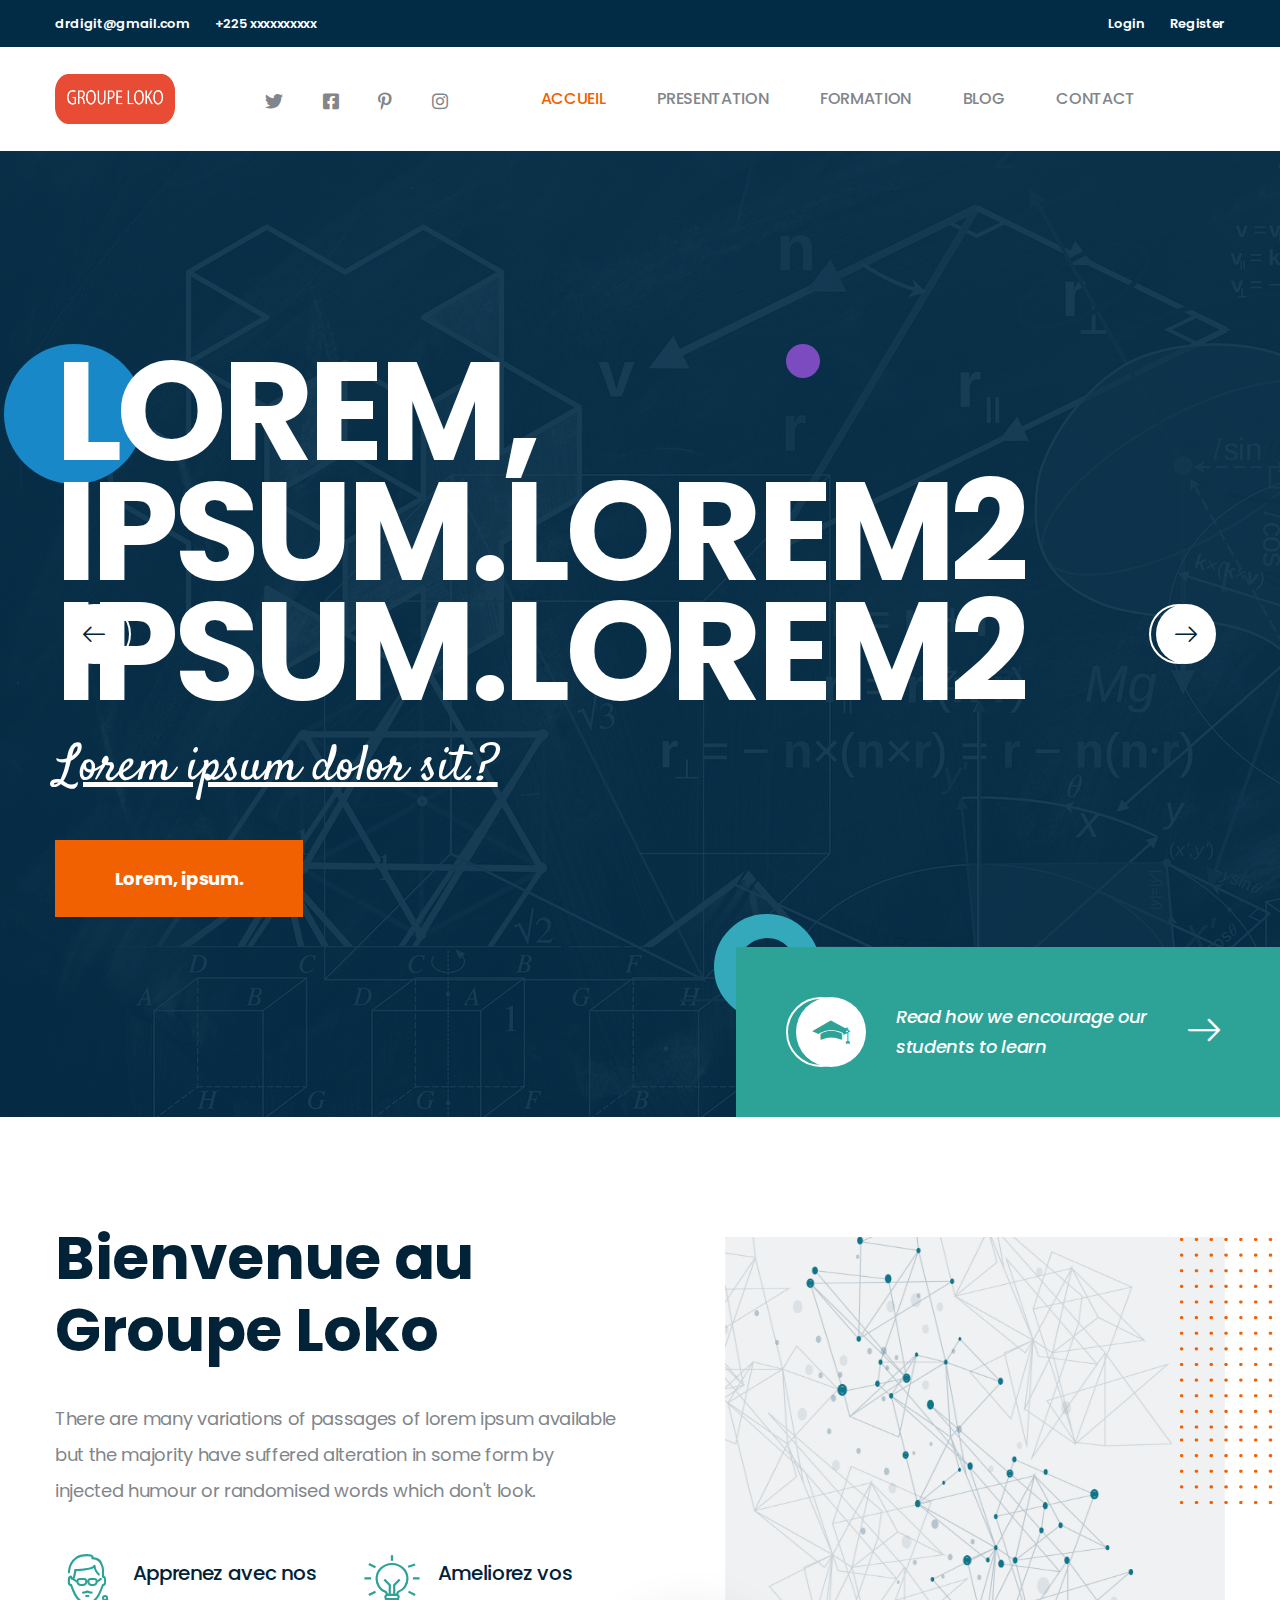
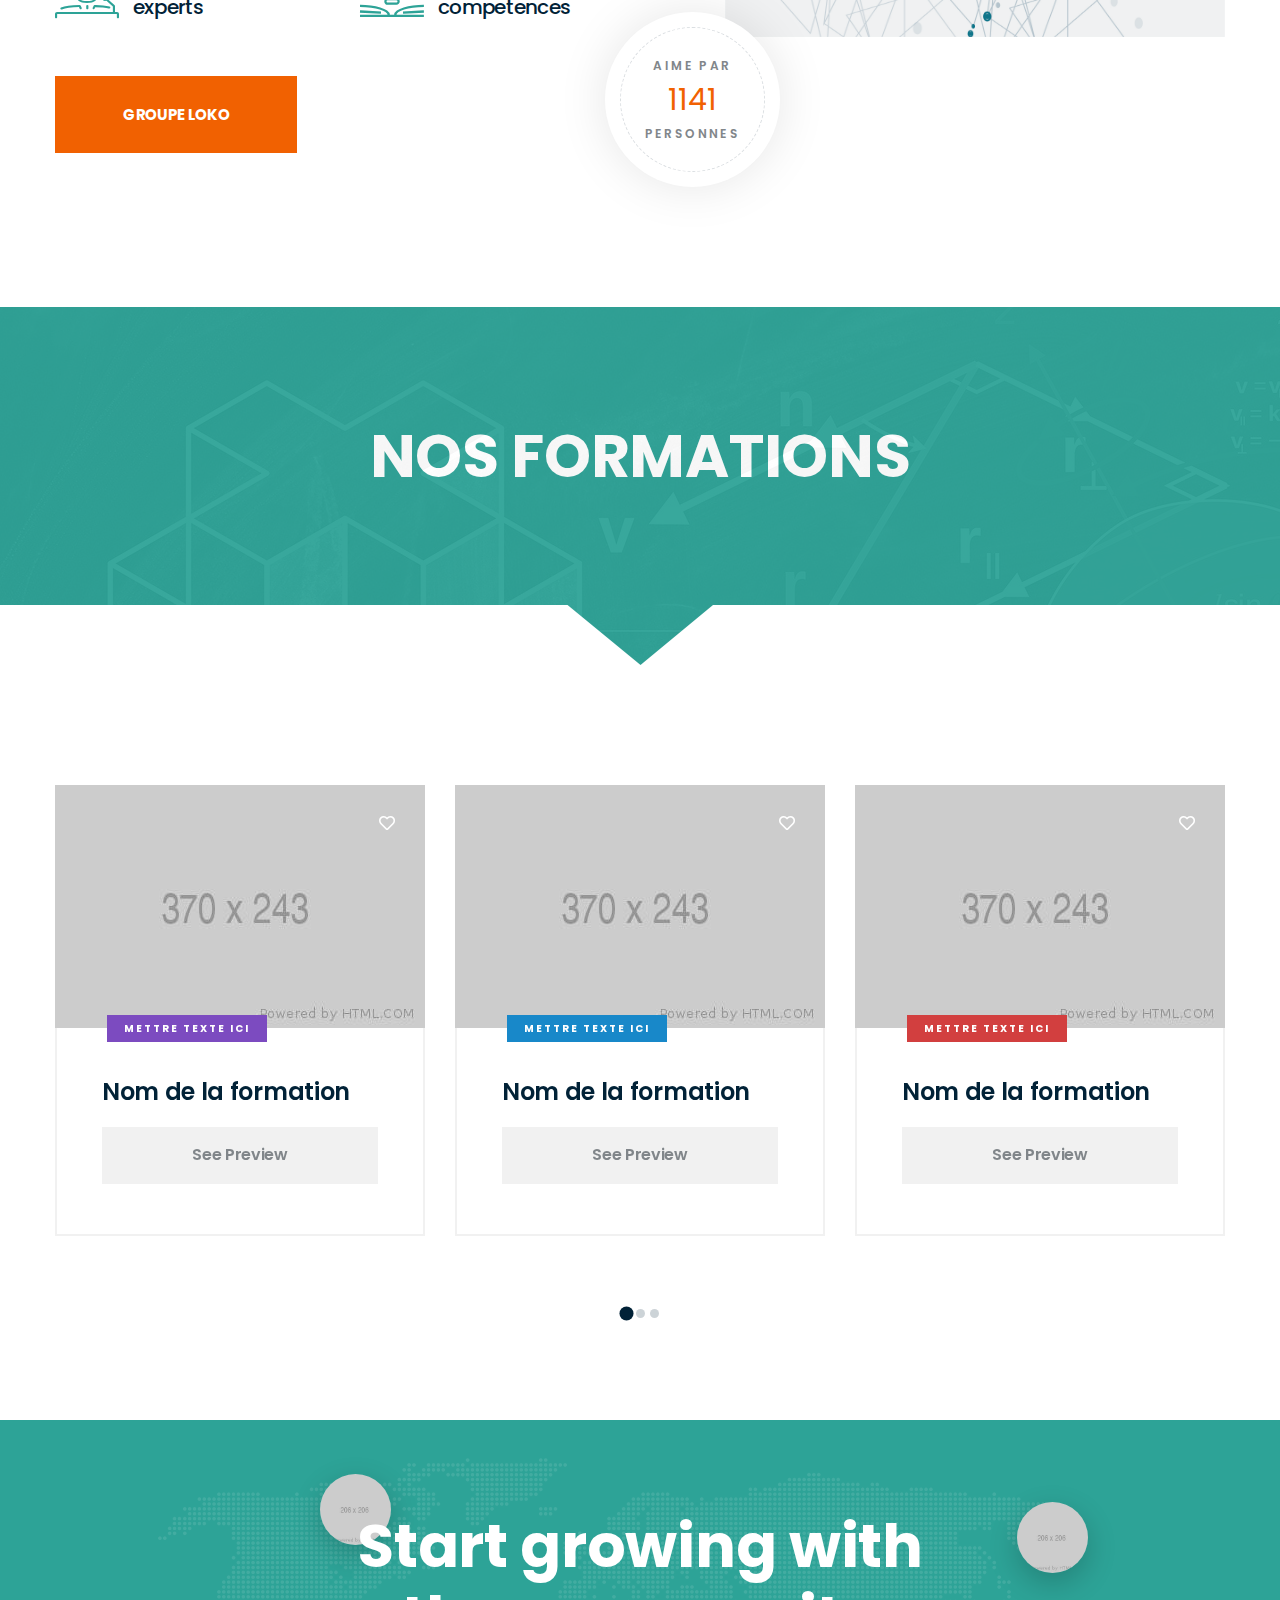
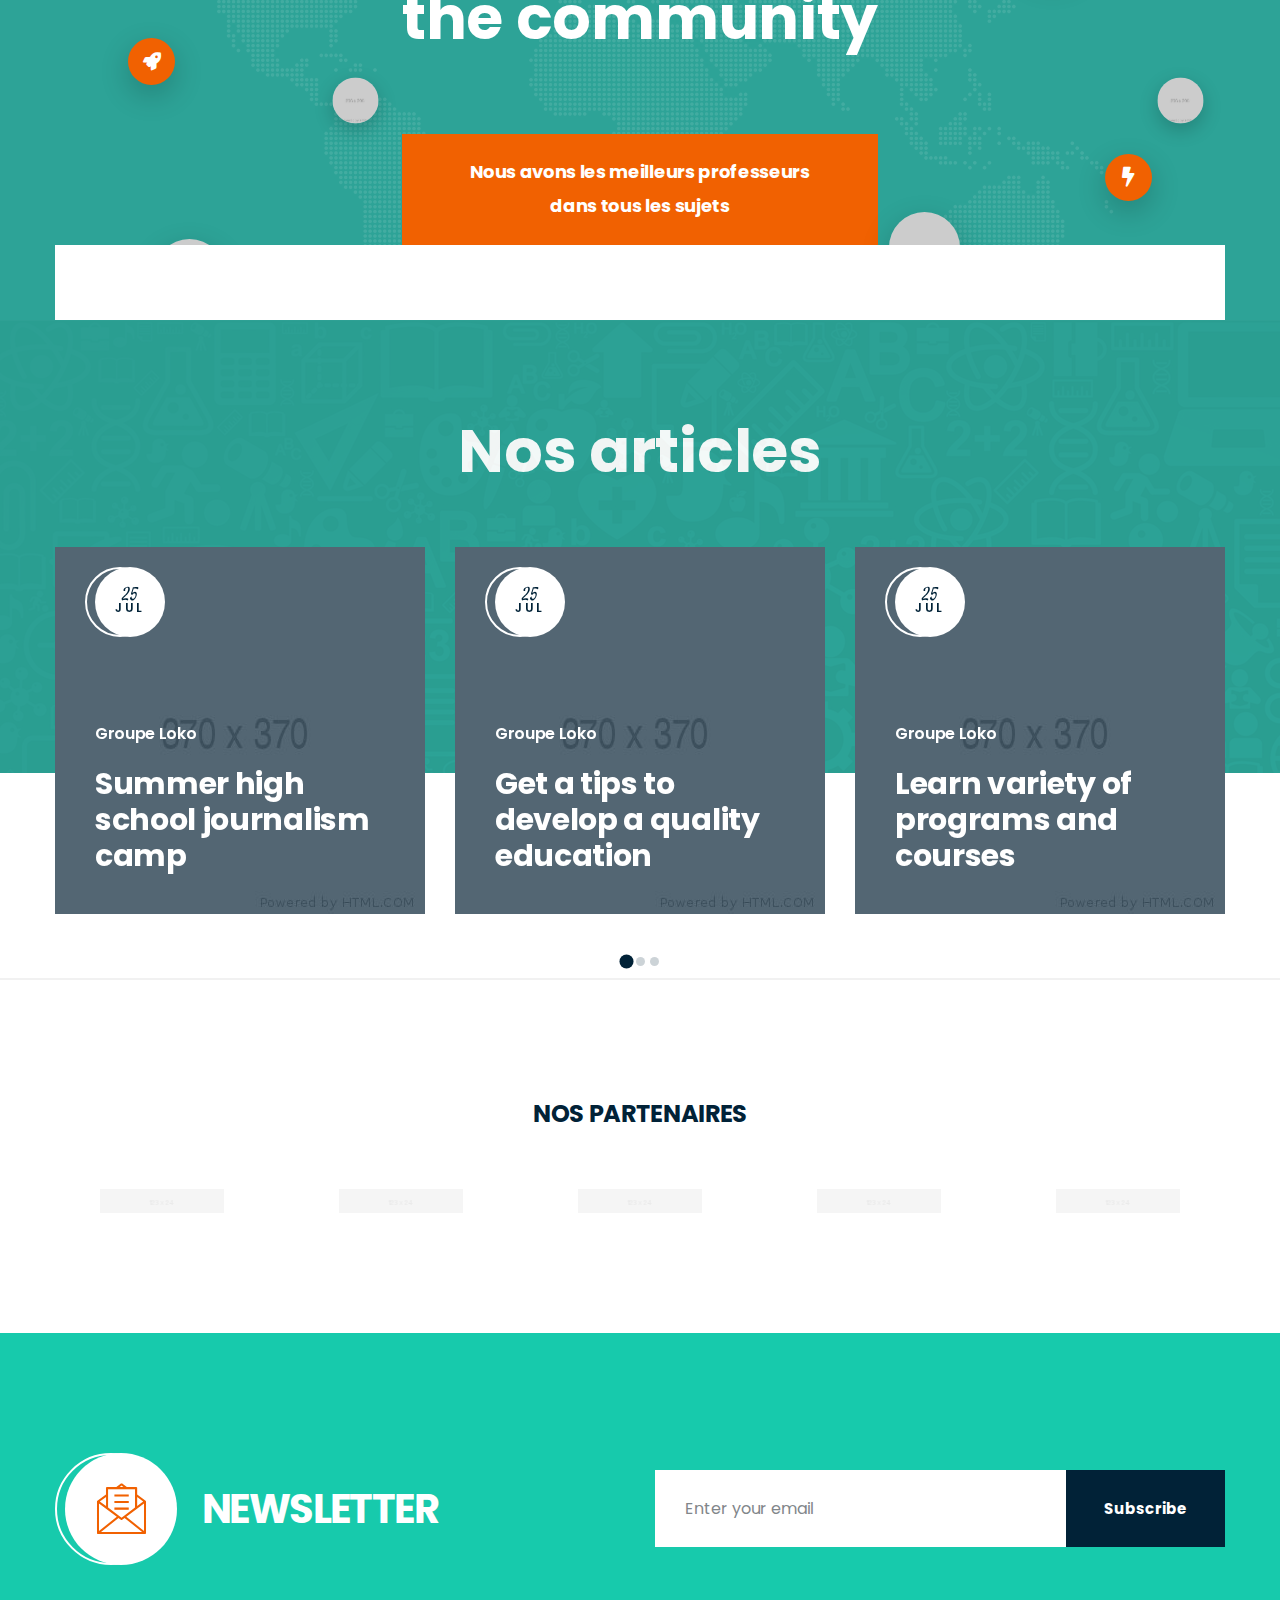
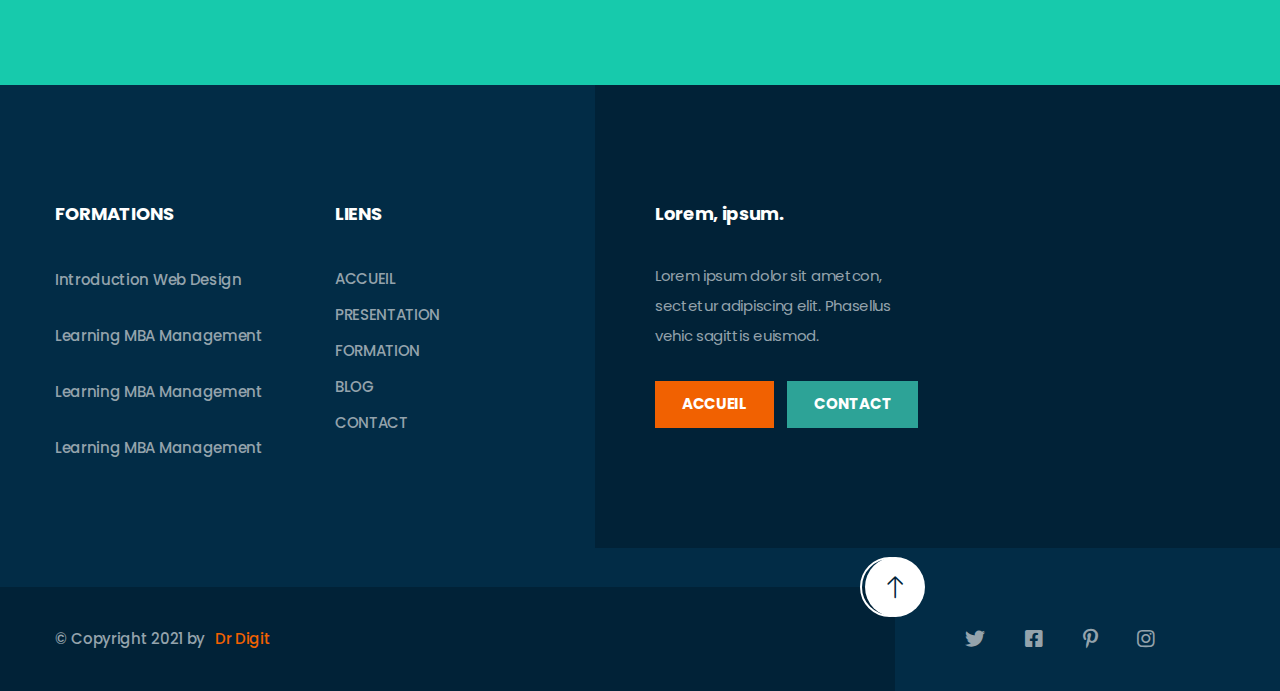
<file: index.html>
<!DOCTYPE html>
<html lang="en">

<head>
    <meta charset="UTF-8">
    <meta name="viewport" content="width=device-width, initial-scale=1.0">
    <meta http-equiv="X-UA-Compatible" content="ie=edge">
    <title>UNIVERSITE BY Dr Digit</title>
    <link rel="apple-touch-icon" sizes="180x180" href="assets/images/favicons/apple-touch-icon.png">
    <link rel="icon" type="image/png" sizes="32x32" href="assets/images/favicons/favicon-32x32.png">
    <link rel="icon" type="image/png" sizes="16x16" href="assets/images/favicons/favicon-16x16.png">
    <link rel="manifest" href="assets/images/favicons/site.webmanifest">

    <!-- plugin scripts -->
    <link href="https://fonts.googleapis.com/css?family=Poppins:300,400,500,500i,600,700,800%7CSatisfy&display=swap" rel="stylesheet">
    <link rel="stylesheet" href="assets/css/animate.min.css">
    <link rel="stylesheet" href="assets/css/bootstrap.min.css">
    <link rel="stylesheet" href="assets/css/owl.carousel.min.css">
    <link rel="stylesheet" href="assets/css/owl.theme.default.min.css">
    <link rel="stylesheet" href="assets/plugins/fontawesome-free-5.11.2-web/css/all.min.css">
    <link rel="stylesheet" href="assets/plugins/kipso-icons/style.css">
    <link rel="stylesheet" href="assets/css/magnific-popup.css">
    <link rel="stylesheet" href="assets/css/vegas.min.css">

    <!-- template styles -->
    <link rel="stylesheet" href="assets/css/style.css">
    <link rel="stylesheet" href="assets/css/responsive.css">
</head>

<body>
    <div class="preloader"><span></span></div><!-- /.preloader -->
    <div class="page-wrapper">
        <div class="topbar-one">
            <div class="container">
                <div class="topbar-one__left">
                    <a href="#">drdigit@gmail.com</a>
                    <a href="#">+225 xxxxxxxxxx</a>
                </div><!-- /.topbar-one__left -->
                <div class="topbar-one__right">
                    <a href="#">Login</a>
                    <a href="#">Register</a>
                </div><!-- /.topbar-one__right -->
            </div><!-- /.container -->
        </div><!-- /.topbar-one -->
        <header class="site-header site-header__header-one ">
            <nav class="navbar navbar-expand-lg navbar-light header-navigation stricky">
                <div class="container clearfix">
                    <!-- Brand and toggle get grouped for better mobile display -->
                    <div class="logo-box clearfix">
                        <a class="navbar-brand" href="index.html">
                            <img src="assets/images/lo.png" class="main-logo" width="120" height="50px" alt="Awesome Image" />
                        </a>
                        <div class="header__social">
                            <a href="#"><i class="fab fa-twitter"></i></a>
                            <a href="#"><i class="fab fa-facebook-square"></i></a>
                            <a href="#"><i class="fab fa-pinterest-p"></i></a>
                            <a href="#"><i class="fab fa-instagram"></i></a>
                        </div><!-- /.header__social -->
                        <button class="menu-toggler" data-target=".main-navigation" style="color:black;right: 15px">
                            <span class="kipso-icon-menu"></span>
                        </button>
                    </div><!-- /.logo-box -->
                    <!-- Collect the nav links, forms, and other content for toggling -->
                    <div class="main-navigation">
                        <ul class=" navigation-box">
                            <li class="current">
                                <a href="index.html">ACCUEIL</a>
                            </li>
                            <li>
                                <a href="about.html">PRESENTATION</a>
                               
                            </li>
                            <li>
                                <a href="courses.html">FORMATION</a>
                            </li>
                            
                            <li>
                                <a href="news.html">BLOG</a>
                            </li>
                            <li>
                                <a href="contact.html">CONTACT</a>
                            </li>
                        </ul>
                    </div><!-- /.navbar-collapse -->
                    
                </div>
                <!-- /.container -->
            </nav>
           

            
        </header><!-- /.site-header -->
        <div class="banner-wrapper">
            <section class="banner-one banner-carousel__one no-dots owl-theme owl-carousel">
                <div class="banner-one__slide banner-one__slide-one">
                    <div class="container">
                        <div class="banner-one__bubble-1"></div><!-- /.banner-one__bubble- -->
                        <div class="banner-one__bubble-2"></div><!-- /.banner-one__bubble- -->
                        <div class="banner-one__bubble-3"></div><!-- /.banner-one__bubble- -->
                       
                        <div class="row no-gutters">
                            <div class="col-xl-12">
                                <h4 class="banner-one__title banner-one__light-color">Lorem, ipsum.lorem2 <br>
                                    ipsum.lorem2</h4><!-- /.banner-one__title -->
                                <p class="banner-one__tag-line">Lorem ipsum dolor sit.?</p><!-- /.banner-one__tag-line -->
                                <a href="#" class="thm-btn banner-one__btn">Lorem, ipsum.</a>
                            </div><!-- /.col-xl-12 -->
                        </div><!-- /.row -->
                    </div><!-- /.container -->
                </div><!-- /.banner-one__slide -->
                <div class="banner-one__slide banner-one__slide-two">
                    <div class="container">
                        <div class="banner-one__bubble-1"></div><!-- /.banner-one__bubble- -->
                        <div class="banner-one__bubble-2"></div><!-- /.banner-one__bubble- -->
                        <div class="banner-one__bubble-3"></div><!-- /.banner-one__bubble- -->
                        
                        <div class="row no-gutters">
                            <div class="col-xl-12">
                                <h4 class="banner-one__title banner-one__light-color">Lorem, ipsum.lorem2 <br>
                                    ipsum.lorem2</h4><!-- /.banner-one__title -->
                                <p class="banner-one__tag-line">Lorem ipsum dolor sit.?</p><!-- /.banner-one__tag-line -->
                                <a href="#" class="thm-btn banner-one__btn">Lorem, ipsum.</a>
                            </div><!-- /.col-xl-12 -->
                        </div><!-- /.row -->
                    </div><!-- /.container -->
                </div><!-- /.banner-one__slide -->
            </section><!-- /.banner-one -->
            <div class="banner-carousel-btn">
                <a href="#" class="banner-carousel-btn__left-btn"><i class="kipso-icon-left-arrow"></i></a>
                <a href="#" class="banner-carousel-btn__right-btn"><i class="kipso-icon-right-arrow"></i></a>
            </div><!-- /.banner-carousel-btn -->
            <div class="banner-one__cta">
                <div class="banner-one__cta-icon">
                    <i class="kipso-icon-black-graduation-cap-tool-of-university-student-for-head"></i>
                    <!-- /.kipso-icon-knowledge -->
                </div><!-- /.banner-one__cta-icon -->
                <div class="banner-one__cta-title">
                    <h3 class="banner-one__cta-text"><a href="#">Read how we encourage our
                            students to learn</a></h3><!-- /.banner-one__cta-text -->
                </div><!-- /.banner-one__cta-title -->
                <div class="banner-one__cta-link">
                    <a href="#"><i class="kipso-icon-right-arrow"></i><!-- /.kipso-icon-right-arrow --></a>
                </div><!-- /.banner-one__cta-link -->
            </div><!-- /.banner-one__cta -->
        </div><!-- /.banner-wrapper -->
        <section class="about-two">
            <div class="container">
                <div class="row">
                    <div class="col-xl-6">
                        <div class="about-two__content">
                            <div class="block-title text-left">
                                <h2 class="block-title__title ">Bienvenue au<br>
                                    Groupe Loko</h2><!-- /.block-title__title -->
                            </div><!-- /.block-title --> 
                            <p class="about-two__text">There are many variations of passages of lorem ipsum available but the
                                majority have suffered alteration in some form by injected humour or randomised words which
                                don't look.</p><!-- /.about-two__text -->
                            <div class="about-two__single-wrap">
                                <div class="about-two__single">
                                    <div class="about-two__single-icon">
                                        <i class="kipso-icon-professor"></i><!-- /.kipso-icon-professor -->
                                    </div><!-- /.about-two__single-icon -->
                                    <div class="about-two__single-content">
                                        <p class="about-two__single-text">Apprenez avec nos experts</p><!-- /.about-two__single-text -->
                                    </div><!-- /.about-two__single-content -->
                                </div><!-- /.about-two__single -->
                                <div class="about-two__single">
                                    <div class="about-two__single-icon">
                                        <i class="kipso-icon-knowledge"></i><!-- /.kipso-icon-professor -->
                                    </div><!-- /.about-two__single-icon -->
                                    <div class="about-two__single-content">
                                        <p class="about-two__single-text">Ameliorez vos competences
                                            </p><!-- /.about-two__single-text -->
                                    </div><!-- /.about-two__single-content -->
                                </div><!-- /.about-two__single -->
                            </div><!-- /.about-two__single-wrap -->
                            <a href="#" class="thm-btn"style="text-align:center">GROUPE LOKO</a><!-- /.thm-btn -->
                        </div><!-- /.about-two__content --> <br>
                    </div><!-- /.col-lg-6 -->
                    <div class="col-xl-6 d-flex justify-content-xl-end justify-content-sm-center">
                        <div class="#">
                            <span class="about-two__image-dots"></span><!-- /.about-two__image-dots -->
                            <img src="assets/images/ac.jpg" alt="" width="500" height="400">
                            <div class="about-two__count">
                                <div class="about-two__count-text">AIME PAR
                                    <span class="counter">4890</span>PERSONNES</div><!-- /.about-two__count-text -->
                            </div><!-- /.about-two__count -->
                        </div><!-- /.about-two__image -->
                    </div><!-- /.col-lg-6 -->
                </div><!-- /.row -->
            </div><!-- /.container -->
        </section><!-- /.about-two -->
        <section class="course-one__top-title home-one">
            <div class="container">
                <div class="block-title mb-0">
                    <h2 class="block-title__title">NOS FORMATIONS</h2><!-- /.block-title__title -->
                </div><!-- /.block-title -->
            </div><!-- /.container -->
            <div class="course-one__top-title__curve"></div><!-- /.course-one__top-title__curve -->
        </section><!-- /.course-one__top-title -->

        <section class="course-one course-one__teacher-details home-one">
            <div class="container">
                <div class="course-one__carousel owl-carousel owl-theme">
                    <div class="item">
                        <div class="course-one__single color-1">
                            <div class="course-one__image">
                                <img src="assets/images/course-1-1.jpg" alt="">
                                <i class="far fa-heart"></i><!-- /.far fa-heart -->
                            </div><!-- /.course-one__image -->
                            <div class="course-one__content">
                                <a href="#" class="course-one__category">METTRE TEXTE ICI</a><!-- /.course-one__category -->
                                
                                <h2 class="course-one__title"><a href="course-details.html">Nom de la formation</a></h2>
                                <!-- /.course-one__title -->
                                
                                
                                <a href="#" class="course-one__link">See Preview</a><!-- /.course-one__link -->
                            </div><!-- /.course-one__content -->
                        </div><!-- /.course-one__single -->
                    </div><!-- /.item -->
                    <div class="item">
                        <div class="course-one__single color-2">
                            <div class="course-one__image">
                                <img src="assets/images/course-1-2.jpg" alt="">
                                <i class="far fa-heart"></i><!-- /.far fa-heart -->
                            </div><!-- /.course-one__image -->
                            <div class="course-one__content">
                                <a href="#" class="course-one__category">METTRE TEXTE ICI</a><!-- /.course-one__category -->
                                
                                <h2 class="course-one__title"><a href="course-details.html">Nom de la formation</a></h2>
                                <!-- /.course-one__title -->
                               
                                
                                <a href="#" class="course-one__link">See Preview</a><!-- /.course-one__link -->
                            </div><!-- /.course-one__content -->
                        </div><!-- /.course-one__single -->
                    </div><!-- /.item -->
                    <div class="item">
                        <div class="course-one__single color-3">
                            <div class="course-one__image">
                                <img src="assets/images/course-1-3.jpg" alt="">
                                <i class="far fa-heart"></i><!-- /.far fa-heart -->
                            </div><!-- /.course-one__image -->
                            <div class="course-one__content">
                                <a href="#" class="course-one__category">METTRE TEXTE ICI</a><!-- /.course-one__category -->
                                
                                <h2 class="course-one__title"><a href="course-details.html">Nom de la formation</a></h2>
                                <!-- /.course-one__title -->
                               
                                
                                <a href="#" class="course-one__link">See Preview</a><!-- /.course-one__link -->
                            </div><!-- /.course-one__content -->
                        </div><!-- /.course-one__single -->
                    </div><!-- /.item -->
                    <div class="item">
                        <div class="course-one__single color-4">
                            <div class="course-one__image">
                                <img src="assets/images/course-1-4.jpg" alt="">
                                <i class="far fa-heart"></i><!-- /.far fa-heart -->
                            </div><!-- /.course-one__image -->
                            <div class="course-one__content">
                                <a href="#" class="course-one__category">METTRE TEXTE ICI</a><!-- /.course-one__category -->
                               
                                <h2 class="course-one__title"><a href="course-details.html">Nom de la formation</a></h2>
                                <!-- /.course-one__title -->
                               
                                
                                <a href="#" class="course-one__link">See Preview</a><!-- /.course-one__link -->
                            </div><!-- /.course-one__content -->
                        </div><!-- /.course-one__single -->
                    </div><!-- /.item -->
                    <div class="item">
                        <div class="course-one__single color-5">
                            <div class="course-one__image">
                                <img src="assets/images/course-1-5.jpg" alt="">
                                <i class="far fa-heart"></i><!-- /.far fa-heart -->
                            </div><!-- /.course-one__image -->
                            <div class="course-one__content">
                                <a href="#" class="course-one__category">METTRE TEXTE ICI</a><!-- /.course-one__category -->
                                
                                <h2 class="course-one__title"><a href="course-details.html">Nom de la formation</a>
                                </h2>
                                <!-- /.course-one__title -->
                               
                                
                                <a href="#" class="course-one__link">See Preview</a><!-- /.course-one__link -->
                            </div><!-- /.course-one__content -->
                        </div><!-- /.course-one__single -->
                    </div><!-- /.item -->
                    <div class="item">
                        <div class="course-one__single color-6">
                            <div class="course-one__image">
                                <img src="assets/images/course-1-6.jpg" alt="">
                                <i class="far fa-heart"></i><!-- /.far fa-heart -->
                            </div><!-- /.course-one__image -->
                            <div class="course-one__content">
                                <a href="#" class="course-one__category">METTRE TEXTE ICI</a><!-- /.course-one__category -->
                                
                                <h2 class="course-one__title"><a href="course-details.html">Nom de la formation</a></h2>
                                <!-- /.course-one__title -->
                               
                                
                                <a href="#" class="course-one__link">See Preview</a><!-- /.course-one__link -->
                            </div><!-- /.course-one__content -->
                        </div><!-- /.course-one__single -->
                    </div><!-- /.item -->
                    <div class="item">
                        <div class="course-one__single color-1">
                            <div class="course-one__image">
                                <img src="assets/images/course-1-1.jpg" alt="">
                                <i class="far fa-heart"></i><!-- /.far fa-heart -->
                            </div><!-- /.course-one__image -->
                            <div class="course-one__content">
                                <a href="#" class="course-one__category">METTRE TEXTE ICI</a><!-- /.course-one__category -->
                                
                                <h2 class="course-one__title"><a href="course-details.html">Nom formation</a></h2>
                                <!-- /.course-one__title -->
                               
                                
                                <a href="#" class="course-one__link">See Preview</a><!-- /.course-one__link -->
                            </div><!-- /.course-one__content -->
                        </div><!-- /.course-one__single -->
                    </div><!-- /.item -->
                    <div class="item">
                        <div class="course-one__single color-2">
                            <div class="course-one__image">
                                <img src="assets/images/course-1-2.jpg" alt="">
                                <i class="far fa-heart"></i><!-- /.far fa-heart -->
                            </div><!-- /.course-one__image -->
                            <div class="course-one__content">
                                <a href="#" class="course-one__category">METTRE TEXTE ICI</a><!-- /.course-one__category -->
                                
                                <h2 class="course-one__title"><a href="course-details.html">Nom de la formation</a></h2>
                                <!-- /.course-one__title -->
                               
                                
                                <a href="#" class="course-one__link">See Preview</a><!-- /.course-one__link -->
                            </div><!-- /.course-one__content -->
                        </div><!-- /.course-one__single -->
                    </div><!-- /.item -->
                    <div class="item">
                        <div class="course-one__single color-3">
                            <div class="course-one__image">
                                <img src="assets/images/course-1-3.jpg" alt="">
                                <i class="far fa-heart"></i><!-- /.far fa-heart -->
                            </div><!-- /.course-one__image -->
                            <div class="course-one__content">
                                <a href="#" class="course-one__category">METTRE TEXTE ICI</a><!-- /.course-one__category -->
                                
                                <h2 class="course-one__title"><a href="course-details.html">Nom de la formation</a></h2>
                                <!-- /.course-one__title -->
                               
                                
                                <a href="#" class="course-one__link">See Preview</a><!-- /.course-one__link -->
                            </div><!-- /.course-one__content -->
                        </div><!-- /.course-one__single -->
                    </div><!-- /.item -->
                </div><!-- /.course-one__carousel -->
            </div><!-- /.container -->
        </section><!-- /.course-one course-page -->


       <section class="cta-five">
            <img src="assets/images/team-1-1.jpg" class="cta-five__members-1" alt="">
            <img src="assets/images/team-1-2.jpg" class="cta-five__members-2" alt="">
            <img src="assets/images/team-1-3.jpg" class="cta-five__members-3" alt="">
            <img src="assets/images/team-1-4.jpg" class="cta-five__members-4" alt="">
            <img src="assets/images/team-1-5.jpg" class="cta-five__members-5" alt="">
            <img src="assets/images/team-1-6.jpg" class="cta-five__members-6" alt="">

            <div class="cta-five__bubble-1"><i class="fas fa-rocket"></i></div><!-- /.cta-five__bubble-1 -->
            <div class="cta-five__bubble-2"><i class="fas fa-bolt"></i></div><!-- /.cta-five__bubble-2 -->
            <div class="container text-center">
                <h2 class="cta-five__title" style="position:relative;bottom:30px">Start growing with <br>
                    the community</h2><!-- /.cta-five__title -->
                
                <a href="#" class="thm-btn cta-five__btn">Nous avons les meilleurs professeurs <br>
                        dans tous les sujets</a><!-- /.thm-btn cta-five__btn -->
            </div><!-- /.container text-center -->
        </section><!-- /.cta-five -->



                        
        <section class="course-category-two">
            <div class="container text-center">
                <div class="inner-container">

                    
                </div><!-- /.inner-container -->
            </div><!-- /.container -->
        </section><!-- /.course-category-two -->
       
       
       
        
        <section class="blog-two">
            <div class="container">
                <div class="block-title text-center">
                    <h2 class="block-title__title">Nos articles</h2><!-- /.block-title__title -->
                </div><!-- /.block-title -->
                <div class="blog-two__carousel owl-carousel owl-theme">
                    <div class="item">
                        <div class="blog-two__single" style="background-image: url(assets/images/blog-2-1.jpg);">
                            <div class="blog-two__inner">
                                <a href="news-details.html" class="blog-two__date">
                                    <span>25</span>
                                    Jul
                                </a><!-- /.blog-two__date -->
                                <div class="blog-two__meta">
                                    <a href="#">Groupe Loko</a>
                                    
                                </div><!-- /.blog-two__meta -->
                                <h3 class="blog-two__title">
                                    <a href="news-details.html">Summer high school journalism camp</a>
                                </h3><!-- /.blog-two__title -->
                            </div><!-- /.blog-two__inner -->
                        </div><!-- /.blog-two__single -->
                    </div><!-- /.item -->
                    <div class="item">
                        <div class="blog-two__single" style="background-image: url(assets/images/blog-2-2.jpg);">
                            <div class="blog-two__inner">
                                <a href="news-details.html" class="blog-two__date">
                                    <span>25</span>
                                    Jul
                                </a><!-- /.blog-two__date -->
                                <div class="blog-two__meta">
                                    <a href="#">Groupe Loko</a>
                                    
                                </div><!-- /.blog-two__meta -->
                                <h3 class="blog-two__title">
                                    <a href="news-details.html">Get a tips to develop a quality education</a>
                                </h3><!-- /.blog-two__title -->
                            </div><!-- /.blog-two__inner -->
                        </div><!-- /.blog-two__single -->
                    </div><!-- /.item -->
                    <div class="item">
                        <div class="blog-two__single" style="background-image: url(assets/images/blog-2-3.jpg);">
                            <div class="blog-two__inner">
                                <a href="news-details.html" class="blog-two__date">
                                    <span>25</span>
                                    Jul
                                </a><!-- /.blog-two__date -->
                                <div class="blog-two__meta">
                                    <a href="#">Groupe Loko</a>
                                    
                                </div><!-- /.blog-two__meta -->
                                <h3 class="blog-two__title">
                                    <a href="news-details.html">Learn variety of programs and courses</a>
                                </h3><!-- /.blog-two__title -->
                            </div><!-- /.blog-two__inner -->
                        </div><!-- /.blog-two__single -->
                    </div><!-- /.item -->
                    <div class="item">
                        <div class="blog-two__single" style="background-image: url(assets/images/blog-2-1.jpg);">
                            <div class="blog-two__inner">
                                <a href="news-details.html" class="blog-two__date">
                                    <span>25</span>
                                    Jul
                                </a><!-- /.blog-two__date -->
                                <div class="blog-two__meta">
                                    <a href="#">Groupe Loko</a>
                                    
                                </div><!-- /.blog-two__meta -->
                                <h3 class="blog-two__title">
                                    <a href="news-details.html">Summer high school journalism camp</a>
                                </h3><!-- /.blog-two__title -->
                            </div><!-- /.blog-two__inner -->
                        </div><!-- /.blog-two__single -->
                    </div><!-- /.item -->
                    <div class="item">
                        <div class="blog-two__single" style="background-image: url(assets/images/blog-2-2.jpg);">
                            <div class="blog-two__inner">
                                <a href="news-details.html" class="blog-two__date">
                                    <span>25</span>
                                    Jul
                                </a><!-- /.blog-two__date -->
                                <div class="blog-two__meta">
                                    <a href="#">Groupe Loko</a>
                                    <!--a href="#">3 Comments</-a -->
                                       
                                </div><!-- /.blog-two__meta -->
                                <h3 class="blog-two__title">
                                    <a href="news-details.html">Get a tips to develop a quality education</a>
                                </h3><!-- /.blog-two__title -->
                            </div><!-- /.blog-two__inner -->
                        </div><!-- /.blog-two__single -->
                    </div><!-- /.item -->
                    <div class="item">
                        <div class="blog-two__single" style="background-image: url(assets/images/blog-2-3.jpg);">
                            <div class="blog-two__inner">
                                <a href="news-details.html" class="blog-two__date">
                                    <span>25</span>
                                    Jul
                                </a><!-- /.blog-two__date -->
                                <div class="blog-two__meta">
                                    <a href="#">by Admin</a>
                                    
                                </div><!-- /.blog-two__meta -->
                                <h3 class="blog-two__title">
                                    <a href="news-details.html">Learn variety of programs and courses</a>
                                </h3><!-- /.blog-two__title -->
                            </div><!-- /.blog-two__inner -->
                        </div><!-- /.blog-two__single -->
                    </div><!-- /.item -->
                    <div class="item">
                        <div class="blog-two__single" style="background-image: url(assets/images/blog-2-1.jpg);">
                            <div class="blog-two__inner">
                                <a href="news-details.html" class="blog-two__date">
                                    <span>25</span>
                                    Jul
                                </a><!-- /.blog-two__date -->
                                <div class="blog-two__meta">
                                    <a href="#">by Admin</a>
                                    
                                </div><!-- /.blog-two__meta -->
                                <h3 class="blog-two__title">
                                    <a href="news-details.html">Summer high school journalism camp</a>
                                </h3><!-- /.blog-two__title -->
                            </div><!-- /.blog-two__inner -->
                        </div><!-- /.blog-two__single -->
                    </div><!-- /.item -->
                    <div class="item">
                        <div class="blog-two__single" style="background-image: url(assets/images/blog-2-2.jpg);">
                            <div class="blog-two__inner">
                                <a href="news-details.html" class="blog-two__date">
                                    <span>25</span>
                                    Jul
                                </a><!-- /.blog-two__date -->
                                <div class="blog-two__meta">
                                    <a href="#">by Admin</a>
                                    
                                </div><!-- /.blog-two__meta -->
                                <h3 class="blog-two__title">
                                    <a href="news-details.html">Get a tips to develop a quality education</a>
                                </h3><!-- /.blog-two__title -->
                            </div><!-- /.blog-two__inner -->
                        </div><!-- /.blog-two__single -->
                    </div><!-- /.item -->
                    <div class="item">
                        <div class="blog-two__single" style="background-image: url(assets/images/blog-2-3.jpg);">
                            <div class="blog-two__inner">
                                <a href="news-details.html" class="blog-two__date">
                                    <span>25</span>
                                    Jul
                                </a><!-- /.blog-two__date -->
                                <div class="blog-two__meta">
                                    <a href="#">by Admin</a>
                                    
                                </div><!-- /.blog-two__meta -->
                                <h3 class="blog-two__title">
                                    <a href="news-details.html">Learn variety of programs and courses</a>
                                </h3><!-- /.blog-two__title -->
                            </div><!-- /.blog-two__inner -->
                        </div><!-- /.blog-two__single -->
                    </div><!-- /.item -->
                </div><!-- /.blog-two__carousel owl-carousel owl-theme -->
            </div><!-- /.container -->
        </section><!-- /.blog-one blog-page -->

        <section class="brand-two ">
            <div class="container">
                <div class="block-title">
                    <h2 class="block-title__title">NOS PARTENAIRES</h2><!-- /.block-title__title -->
                </div><!-- /.block-title -->
                <div class="brand-one__carousel owl-carousel owl-theme">
                    <div class="item">
                        <img src="assets/images/brand-1-1.png" alt="">
                    </div><!-- /.item -->
                    <div class="item">
                        <img src="assets/images/brand-1-1.png" alt="">
                    </div><!-- /.item -->
                    <div class="item">
                        <img src="assets/images/brand-1-1.png" alt="">
                    </div><!-- /.item -->
                    <div class="item">
                        <img src="assets/images/brand-1-1.png" alt="">
                    </div><!-- /.item -->
                    <div class="item">
                        <img src="assets/images/brand-1-1.png" alt="">
                    </div><!-- /.item -->
                    <div class="item">
                        <img src="assets/images/brand-1-1.png" alt="">
                    </div><!-- /.item -->
                    <div class="item">
                        <img src="assets/images/brand-1-1.png" alt="">
                    </div><!-- /.item -->
                    <div class="item">
                        <img src="assets/images/brand-1-1.png" alt="">
                    </div><!-- /.item -->
                    <div class="item">
                        <img src="assets/images/brand-1-1.png" alt="">
                    </div><!-- /.item -->
                    <div class="item">
                        <img src="assets/images/brand-1-1.png" alt="">
                    </div><!-- /.item -->
                </div><!-- /.brand-one__carousel owl-carousel owl-theme -->
            </div><!-- /.container -->
        </section><!-- /.LES PARTENAIRES -->



       
        <section class="mailchimp-one" style="background-color:rgb(23, 202, 172)">
            <div class="container" >
                <div class="row">
                    <div class="col-lg-6" >
                        <div class="mailchimp-one__content"  >
                            <div class="mailchimp-one__icon">
                                <i class="kipso-icon-email"></i><!-- /.kipso-icon-email -->
                            </div><!-- /.mailchimp-one__icon -->
                            <h2 class="mailchimp-one__title">NEWSLETTER 
                                </h2><!-- /.mailchimp-one__title -->
                        </div><!-- /.mailchimp-one__content -->
                    </div><!-- /.col-lg-6 -->
                    <div class="col-lg-6 d-flex">
                        <div class="my-auto">
                            <form action="#" class="mailchimp-one__form mc-form" data-url="MAILCHIMP_FORM_URL">
                                <input type="text" id="mc-email" placeholder="Enter your email ">
                                <button type="submit" class="thm-btn">Subscribe</button>
                            </form><!-- /.mailchimp-one__form -->
                            <div class="mc-form__response"></div><!-- /.mc-form__response -->
                        </div><!-- /.my-auto -->
                    </div><!-- /.col-lg-6 -->
                </div><!-- /.row -->
            </div><!-- /.container -->
        </section><!-- /.mailchimp-one -->


      <footer class="site-footer">
            <div class="site-footer__upper">
                <div class="container">
                    <div class="row">
                        <div class="col-xl-3 col-lg-6 col-sm-12">
                            <div class="footer-widget footer-widget__contact">
                                <h2 class="footer-widget__title">FORMATIONS</h2><!-- /.footer-widget__title -->
                                <ul class="list-unstyled footer-widget__course-list">
                                    <li>
                                        <h2>Introduction Web Design</h2>
                                        
                                    </li>
                                    <li>
                                        <h2> Learning MBA Management </h2>
                                       
                                    </li>
                                    <li>
                                        <h2> Learning MBA Management </h2>
                                       
                                    </li>
                                    <li>
                                        <h2> Learning MBA Management </h2>
                                       
                                    </li>
                                </ul><!-- /.footer-widget__course-list -->
                            </div><!-- /.footer-widget -->
                        </div><!-- /.col-lg-3 -->
                        <div class="col-xl-3 col-lg-6 col-sm-12">
                            <div class="footer-widget footer-widget__link">
                                <h2 class="footer-widget__title">LIENS</h2><!-- /.footer-widget__title -->
                                <div class="footer-widget__link-wrap">
                                    <ul class="list-unstyled footer-widget__link-list">
                                        <li><a href="index.html"> ACCUEIL </a></li>
                                        <li><a href="about.html">PRESENTATION</a></li>
                                        <li><a href="courses.html"> FORMATION </a></li>
                                        <li><a href="news.html">BLOG</a></li>
                                        <li><a href="contact.html">CONTACT</a></li>
                                    </ul><!-- /.footer-widget__link-list -->
                                    
                                </div><!-- /.footer-widget__link-wrap -->
                            </div><!-- /.footer-widget -->
                        </div><!-- /.col-lg-3 -->
                        
                        <div class="col-xl-3 col-lg-6 col-sm-12">
                            <div class="footer-widget footer-widget__about">
                                <h2 class="footer-widget__title">Lorem, ipsum.</h2><!-- /.footer-widget__title -->
                                <p class="footer-widget__text">Lorem ipsum dolor sit ametcon, sectetur adipiscing elit.
                                    Phasellus vehic sagittis euismod.</p><!-- /.footer-widget__text -->
                                <div class="footer-widget__btn-block">
                                    <a href="#" class="thm-btn">ACCUEIL</a><!-- /.thm-btn -->
                                    <a href="#" class="thm-btn">CONTACT</a><!-- /.thm-btn -->
                                </div><!-- /.footer-widget__btn-block -->
                            </div><!-- /.footer-widget -->
                        </div><!-- /.col-lg-3 -->
                    </div><!-- /.row -->
                </div><!-- /.container -->
            </div><!-- /.site-footer__upper -->
            <div class="site-footer__bottom">
                <div class="container">
                    <p class="site-footer__copy">&copy; Copyright 2021 by <a href="#">Dr Digit</a></p>
                    <div class="site-footer__social">
                        <a href="#" data-target="html" class="scroll-to-target site-footer__scroll-top"><i class="kipso-icon-top-arrow"></i></a>
                        <a href="#"><i class="fab fa-twitter"></i></a>
                        <a href="#"><i class="fab fa-facebook-square"></i></a>
                        <a href="#"><i class="fab fa-pinterest-p"></i></a>
                        <a href="#"><i class="fab fa-instagram"></i></a>
                    </div><!-- /.site-footer__social -->
                    <!-- /.site-footer__copy -->
                </div><!-- /.container -->
            </div><!-- /.site-footer__bottom -->
        </footer><!-- /.site-footer -->
    </div><!-- /.page-wrapper -->

    <div class="search-popup">
        <div class="search-popup__overlay custom-cursor__overlay">
            <div class="cursor"></div>
            <div class="cursor-follower"></div>
        </div><!-- /.search-popup__overlay -->
        <div class="search-popup__inner">
            <form action="#" class="search-popup__form">
                <input type="text" name="search" placeholder="Type here to Search....">
                <button type="submit"><i class="kipso-icon-magnifying-glass"></i></button>
            </form>
        </div><!-- /.search-popup__inner -->
    </div><!-- /.search-popup -->

    <script src="assets/js/jquery.min.js"></script>
    <script src="assets/js/bootstrap.bundle.min.js"></script>
    <script src="assets/js/owl.carousel.min.js"></script>
    <script src="assets/js/waypoints.min.js"></script>
    <script src="assets/js/jquery.counterup.min.js"></script>
    <script src="assets/js/TweenMax.min.js"></script>
    <script src="assets/js/wow.js"></script>
    <script src="assets/js/jquery.magnific-popup.min.js"></script>
    <script src="assets/js/countdown.min.js"></script>
    <script src="assets/js/vegas.min.js"></script>
    <script src="assets/js/jquery.validate.min.js"></script>
    <script src="assets/js/jquery.ajaxchimp.min.js"></script>

    <!-- template scripts -->
    <script src="assets/js/theme.js"></script>
</body>

</html>
</file>
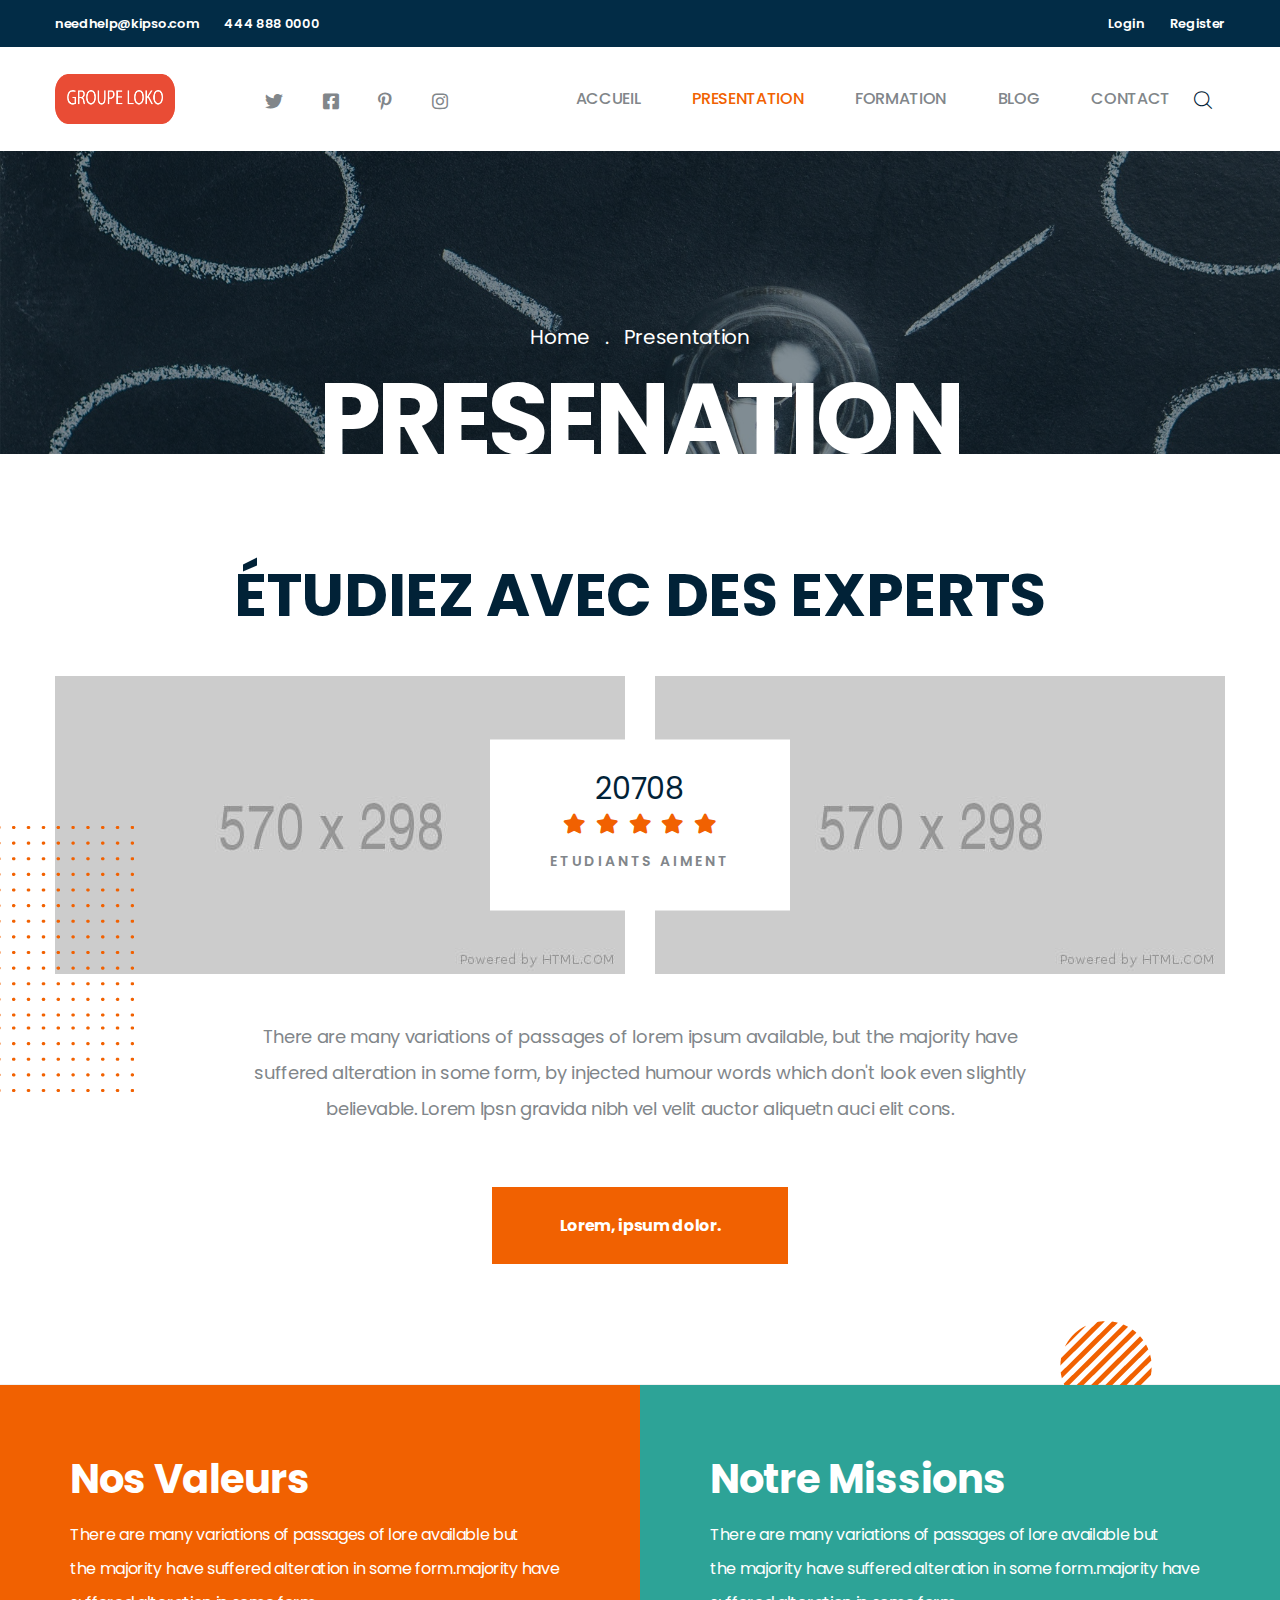
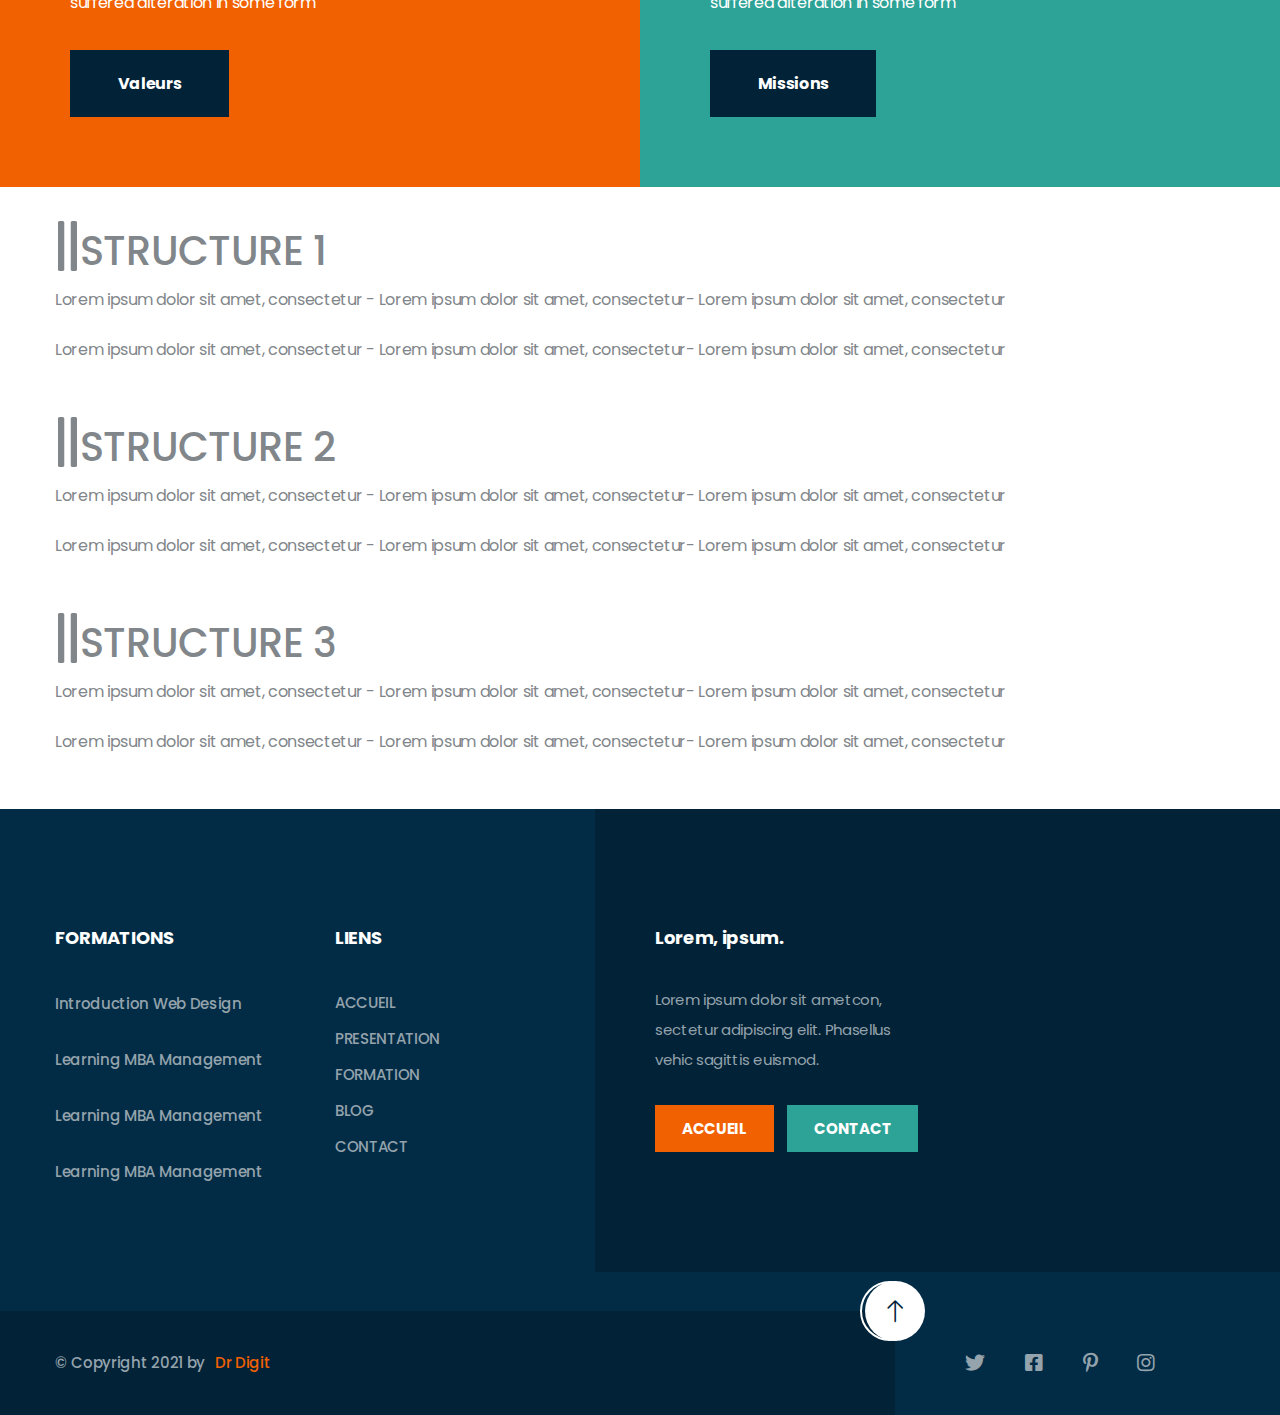
<file: about.html>
<!DOCTYPE html>
<html lang="en">

<head>
    <meta charset="UTF-8">
    <meta name="viewport" content="width=device-width, initial-scale=1.0">
    <meta http-equiv="X-UA-Compatible" content="ie=edge">
    <title>UNIVERSITE BY Dr Digit</title>
    <link rel="apple-touch-icon" sizes="180x180" href="assets/images/favicons/apple-touch-icon.png">
    <link rel="icon" type="image/png" sizes="32x32" href="assets/images/favicons/favicon-32x32.png">
    <link rel="icon" type="image/png" sizes="16x16" href="assets/images/favicons/favicon-16x16.png">
    <link rel="manifest" href="assets/images/favicons/site.webmanifest">

    <!-- plugin scripts -->
    <link href="https://fonts.googleapis.com/css?family=Poppins:300,400,500,500i,600,700,800%7CSatisfy&display=swap" rel="stylesheet">
    <link rel="stylesheet" href="assets/css/animate.min.css">
    <link rel="stylesheet" href="assets/css/bootstrap.min.css">
    <link rel="stylesheet" href="assets/css/owl.carousel.min.css">
    <link rel="stylesheet" href="assets/css/owl.theme.default.min.css">
    <link rel="stylesheet" href="assets/plugins/fontawesome-free-5.11.2-web/css/all.min.css">
    <link rel="stylesheet" href="assets/plugins/kipso-icons/style.css">
    <link rel="stylesheet" href="assets/css/magnific-popup.css">
    <link rel="stylesheet" href="assets/css/vegas.min.css">

    <!-- template styles -->
    <link rel="stylesheet" href="assets/css/style.css">
    <link rel="stylesheet" href="assets/css/responsive.css">
</head>

<body>
    <div class="preloader"><span></span></div><!-- /.preloader -->
    <div class="page-wrapper">
        <div class="topbar-one">
            <div class="container">
                <div class="topbar-one__left">
                    <a href="#">needhelp@kipso.com</a>
                    <a href="#">444 888 0000</a>
                </div><!-- /.topbar-one__left -->
                <div class="topbar-one__right">
                    <a href="#">Login</a>
                    <a href="#">Register</a>
                </div><!-- /.topbar-one__right -->
            </div><!-- /.container -->
        </div><!-- /.topbar-one -->
        <header class="site-header site-header__header-one site-header__inner-page ">
             <nav class="navbar navbar-expand-lg navbar-light header-navigation stricky">
                <div class="container clearfix">
                    <!-- Brand and toggle get grouped for better mobile display -->
                    <div class="logo-box clearfix">
                        <a class="navbar-brand" href="index.html">
                            <img src="assets/images/lo.png" class="main-logo" width="120" height="50px" alt="Awesome Image" />
                        </a>
                        <div class="header__social">
                            <a href="#"><i class="fab fa-twitter"></i></a>
                            <a href="#"><i class="fab fa-facebook-square"></i></a>
                            <a href="#"><i class="fab fa-pinterest-p"></i></a>
                            <a href="#"><i class="fab fa-instagram"></i></a>
                        </div><!-- /.header__social -->
                        <button class="menu-toggler" data-target=".main-navigation" style="color:black;right: 15px">
                            <span class="kipso-icon-menu"></span>
                        </button>
                    </div><!-- /.logo-box -->
                    <!-- Collect the nav links, forms, and other content for toggling -->
                    <div class="main-navigation">
                        <ul class=" navigation-box">
                            <li >
                                <a href="index.html">ACCUEIL</a>
                            </li>
                            <li class="current">
                                <a href="about.html">PRESENTATION</a>
                               
                            </li>
                            <li>
                                <a href="courses.html">FORMATION</a>
                            </li>
                            
                            <li>
                                <a href="news.html">BLOG</a>
                            </li>
                            <li>
                                <a href="contact.html">CONTACT</a>
                            </li>
                        </ul>
                    </div><!-- /.navbar-collapse -->
                    <div class="right-side-box">
                        <a class="header__search-btn search-popup__toggler" href="#"><i class="kipso-icon-magnifying-glass"></i>
                            <!-- /.kipso-icon-magnifying-glass --></a>
                    </div><!-- /.right-side-box -->
                </div>
                <!-- /.container -->
            </nav>
            
        </header><!-- /.site-header -->
        <section class="inner-banner" style="background-image:url('assets/images/presentation.jpg');">
            <div class="container">
                <ul class="list-unstyled thm-breadcrumb">
                    <li><a href="index.html">Home</a></li>
                    <li class="active"><a href="#">Presentation</a></li>
                </ul><!-- /.list-unstyled -->
                <h2 class="inner-banner__title">PRESENATION</h2><!-- /.inner-banner__title -->
            </div><!-- /.container -->
        </section><!-- /.inner-banner -->
        <section class="about-one about-one__about-page">
            <img src="assets/images/circle-stripe.png" class="about-one__circle" alt="">
            <div class="container text-center">
                <div class="block-title text-center">
                    <h2 class="block-title__title">ÉTUDIEZ AVEC DES EXPERTS <br>
                        </h2><!-- /.block-title__title -->
                </div><!-- /.block-title -->
                <div class="about-one__img">
                    <div class="row">
                        <div class="col-lg-6">
                            <img src="assets/images/about-2-1.jpg" alt="">
                        </div><!-- /.col-lg-6 -->
                        <div class="col-lg-6">
                            <img src="assets/images/about-2-2.jpg" alt="">
                        </div><!-- /.col-lg-6 -->
                    </div><!-- /.row -->
                    <div class="about-one__review">
                        <p class="about-one__review-count counter">88750</p><!-- /.about-one__review-count -->
                        <div class="about-one__review-stars">
                            <i class="fas fa-star"></i><!-- /.fa fa-star -->
                            <i class="fas fa-star"></i><!-- /.fa fa-star -->
                            <i class="fas fa-star"></i><!-- /.fa fa-star -->
                            <i class="fas fa-star"></i><!-- /.fa fa-star -->
                            <i class="fas fa-star"></i><!-- /.fa fa-star -->
                        </div><!-- /.about-one__stars -->
                        <p class="about-one__review-text">Etudiants aiment</p><!-- /.about-one__review-text -->
                    </div><!-- /.about-one__review -->
                </div><!-- /.about-one__img -->
                <p class="about-one__text">There are many variations of passages of lorem ipsum available, but the majority have
                    <br>
                    suffered alteration in some form, by injected humour words which don't look even slightly <br> believable.
                    Lorem
                    Ipsn gravida nibh vel velit auctor aliquetn auci elit cons.</p><!-- /.about-one__text -->
                <a href="#" class="thm-btn about-one__btn">Lorem, ipsum dolor.</a><!-- /.thm-btn -->
            </div><!-- /.container -->
        </section><!-- /.about-one about-one__about-page -->


        <div class="cta-two">
            <div class="container-fluid">
                <div class="row no-gutters">
                    <div class="col-lg-6 thm-base-bg">
                        <div class="cta-two__single">
                           
                            <div class="cta-two__content">
                                <h2 class="cta-two__title">Nos Valeurs</h2><!-- /.cta-two__title -->
                                <p class="cta-two__text">There are many variations of passages of lore available but <br> the
                                    majority have suffered alteration in some form.majority have suffered alteration in some form</p><!-- /.cta-two__text -->
                                <a href="#" class="thm-btn cta-two__btn">Valeurs</a><!-- /.thm-btn cta-two__btn -->
                            </div><!-- /.cta-two__content -->
                        </div><!-- /.cta-two__single -->
                    </div><!-- /.col-lg-6 -->
                    <div class="col-lg-6 thm-base-bg-2">
                        <div class="cta-two__single">
                          
                            <div class="cta-two__content">
                                <h2 class="cta-two__title">Notre Missions</h2><!-- /.cta-two__title -->
                                <p class="cta-two__text">There are many variations of passages of lore available but <br> the
                                    majority have suffered alteration in some form.majority have suffered alteration in some form</p><!-- /.cta-two__text -->
                                <a href="#" class="thm-btn cta-two__btn">Missions</a><!-- /.thm-btn cta-two__btn -->
                            </div><!-- /.cta-two__content -->
                        </div><!-- /.cta-two__single -->
                    </div><!-- /.col-lg-6 -->
                </div><!-- /.row no-gutters -->
            </div><!-- /.container-fluid -->
        </div><!-- /.cta-two -->
        <br>

<div class="container">

                <h1>
                    <i class="fas fa-grip-lines-vertical"style="font-size:50px;"></i>STRUCTURE 1
                </h1>

                <p>Lorem ipsum dolor sit amet, consectetur - Lorem ipsum dolor sit amet, consectetur- Lorem ipsum dolor sit amet, consectetur </p>
                <p>Lorem ipsum dolor sit amet, consectetur - Lorem ipsum dolor sit amet, consectetur- Lorem ipsum dolor sit amet, consectetur </p>
            <br>
            <h1>
                    <i class="fas fa-grip-lines-vertical"style="font-size:50px;"></i>STRUCTURE 2
                </h1>

                <p>Lorem ipsum dolor sit amet, consectetur - Lorem ipsum dolor sit amet, consectetur- Lorem ipsum dolor sit amet, consectetur </p>
                <p>Lorem ipsum dolor sit amet, consectetur - Lorem ipsum dolor sit amet, consectetur- Lorem ipsum dolor sit amet, consectetur </p>
            <br>
            <h1>
                    <i class="fas fa-grip-lines-vertical"style="font-size:50px;"></i>STRUCTURE 3
                </h1>

                <p>Lorem ipsum dolor sit amet, consectetur - Lorem ipsum dolor sit amet, consectetur- Lorem ipsum dolor sit amet, consectetur </p>
                <p>Lorem ipsum dolor sit amet, consectetur - Lorem ipsum dolor sit amet, consectetur- Lorem ipsum dolor sit amet, consectetur </p>
            <br>

</div>


        <footer class="site-footer">
            <div class="site-footer__upper">
                <div class="container">
                    <div class="row">
                        <div class="col-xl-3 col-lg-6 col-sm-12">
                            <div class="footer-widget footer-widget__contact">
                                <h2 class="footer-widget__title">FORMATIONS</h2><!-- /.footer-widget__title -->
                                <ul class="list-unstyled footer-widget__course-list">
                                    <li>
                                        <h2>Introduction Web Design</h2>
                                        
                                    </li>
                                    <li>
                                        <h2> Learning MBA Management </h2>
                                       
                                    </li>
                                    <li>
                                        <h2> Learning MBA Management </h2>
                                       
                                    </li>
                                    <li>
                                        <h2> Learning MBA Management </h2>
                                       
                                    </li>
                                </ul><!-- /.footer-widget__course-list -->
                            </div><!-- /.footer-widget -->
                        </div><!-- /.col-lg-3 -->
                        <div class="col-xl-3 col-lg-6 col-sm-12">
                            <div class="footer-widget footer-widget__link">
                                <h2 class="footer-widget__title">LIENS</h2><!-- /.footer-widget__title -->
                                <div class="footer-widget__link-wrap">
                                    <ul class="list-unstyled footer-widget__link-list">
                                        <li><a href="index.html"> ACCUEIL </a></li>
                                        <li><a href="about.html">PRESENTATION</a></li>
                                        <li><a href="courses.html"> FORMATION </a></li>
                                        <li><a href="news.html">BLOG</a></li>
                                        <li><a href="contact.html">CONTACT</a></li>
                                    </ul><!-- /.footer-widget__link-list -->
                                    
                                </div><!-- /.footer-widget__link-wrap -->
                            </div><!-- /.footer-widget -->
                        </div><!-- /.col-lg-3 -->
                        
                        <div class="col-xl-3 col-lg-6 col-sm-12">
                            <div class="footer-widget footer-widget__about">
                                <h2 class="footer-widget__title">Lorem, ipsum.</h2><!-- /.footer-widget__title -->
                                <p class="footer-widget__text">Lorem ipsum dolor sit ametcon, sectetur adipiscing elit.
                                    Phasellus vehic sagittis euismod.</p><!-- /.footer-widget__text -->
                                <div class="footer-widget__btn-block">
                                    <a href="#" class="thm-btn">ACCUEIL</a><!-- /.thm-btn -->
                                    <a href="#" class="thm-btn">CONTACT</a><!-- /.thm-btn -->
                                </div><!-- /.footer-widget__btn-block -->
                            </div><!-- /.footer-widget -->
                        </div><!-- /.col-lg-3 -->
                    </div><!-- /.row -->
                </div><!-- /.container -->
            </div><!-- /.site-footer__upper -->
            <div class="site-footer__bottom">
                <div class="container">
                    <p class="site-footer__copy">&copy; Copyright 2021 by <a href="#">Dr Digit</a></p>
                    <div class="site-footer__social">
                        <a href="#" data-target="html" class="scroll-to-target site-footer__scroll-top"><i class="kipso-icon-top-arrow"></i></a>
                        <a href="#"><i class="fab fa-twitter"></i></a>
                        <a href="#"><i class="fab fa-facebook-square"></i></a>
                        <a href="#"><i class="fab fa-pinterest-p"></i></a>
                        <a href="#"><i class="fab fa-instagram"></i></a>
                    </div><!-- /.site-footer__social -->
                    <!-- /.site-footer__copy -->
                </div><!-- /.container -->
            </div><!-- /.site-footer__bottom -->
        </footer><!-- /.site-footer -->

    </div><!-- /.page-wrapper -->

    

    <script src="assets/js/jquery.min.js"></script>
    <script src="assets/js/bootstrap.bundle.min.js"></script>
    <script src="assets/js/owl.carousel.min.js"></script>
    <script src="assets/js/waypoints.min.js"></script>
    <script src="assets/js/jquery.counterup.min.js"></script>
    <script src="assets/js/TweenMax.min.js"></script>
    <script src="assets/js/wow.js"></script>
    <script src="assets/js/jquery.magnific-popup.min.js"></script>
    <script src="assets/js/countdown.min.js"></script>
    <script src="assets/js/vegas.min.js"></script>
    <script src="assets/js/jquery.validate.min.js"></script>
    <script src="assets/js/jquery.ajaxchimp.min.js"></script>

    <!-- template scripts -->
    <script src="assets/js/theme.js"></script>
</body>

</html>
</file>
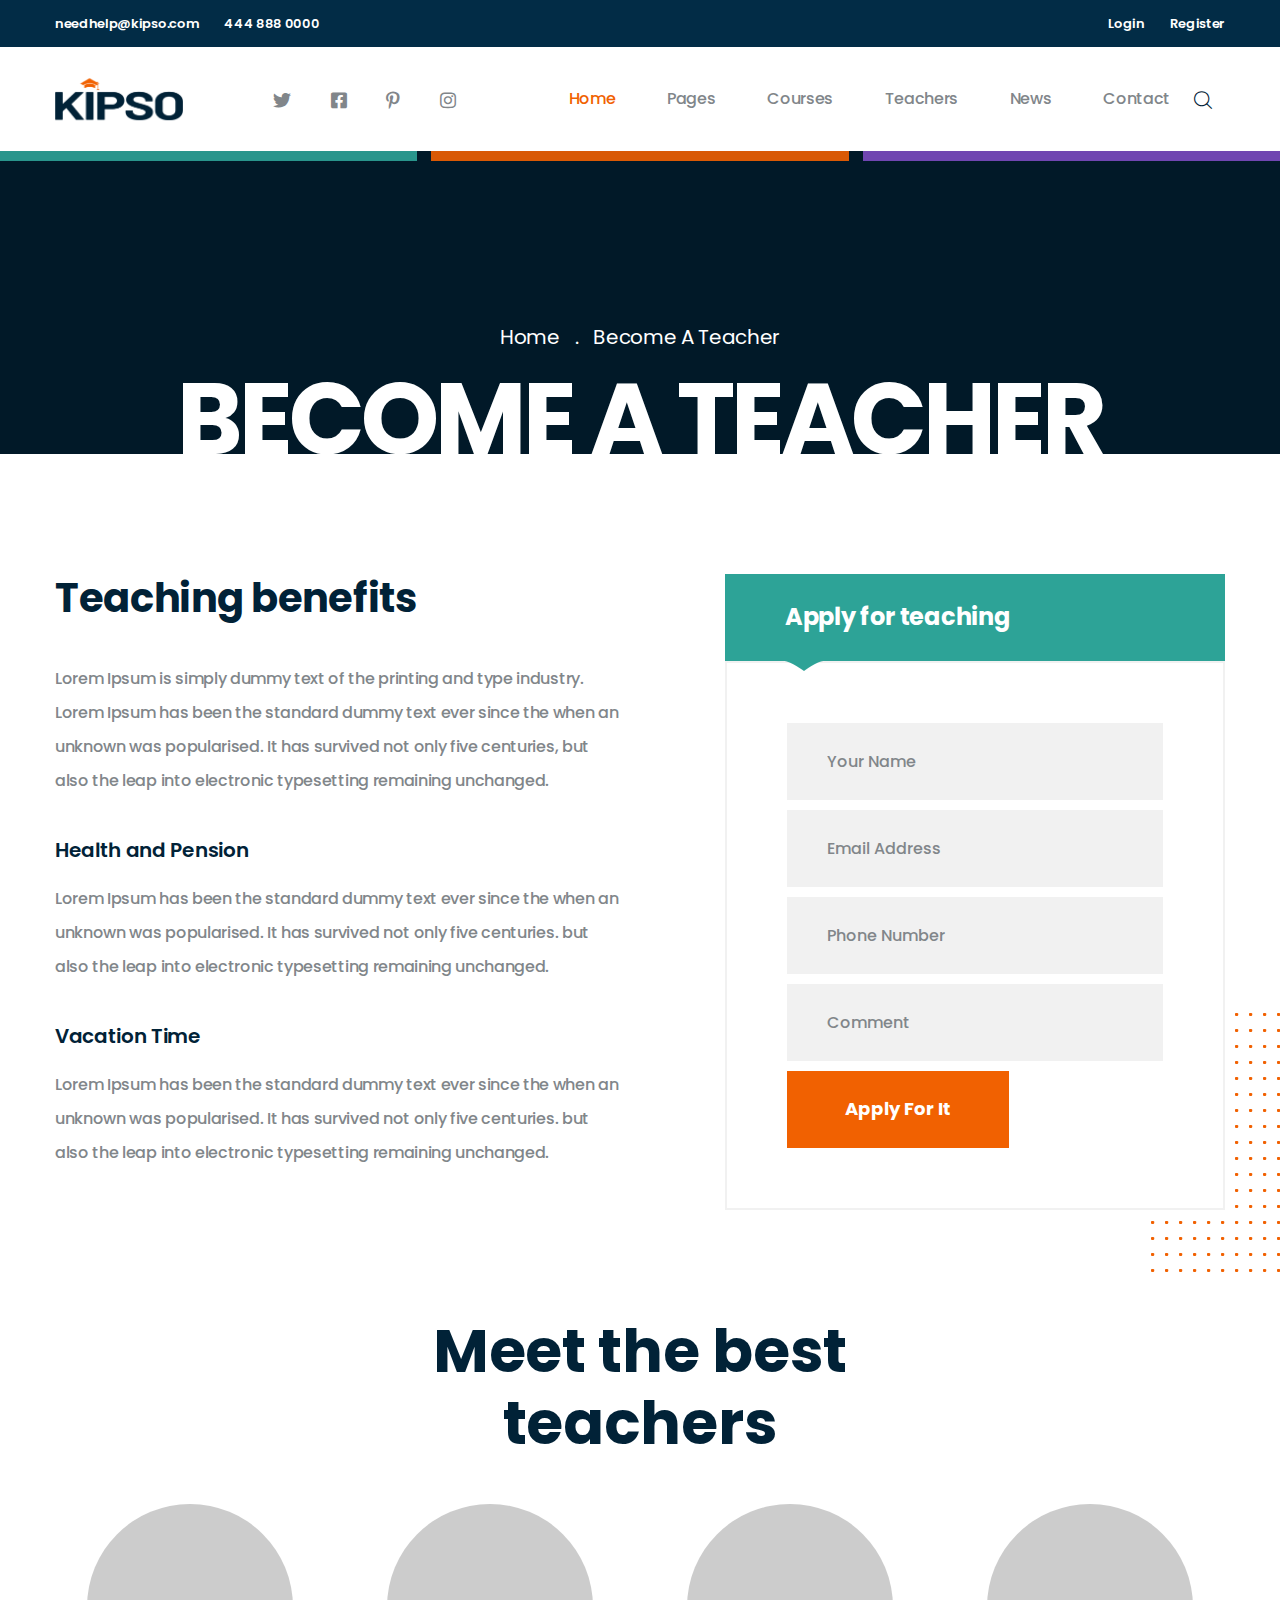
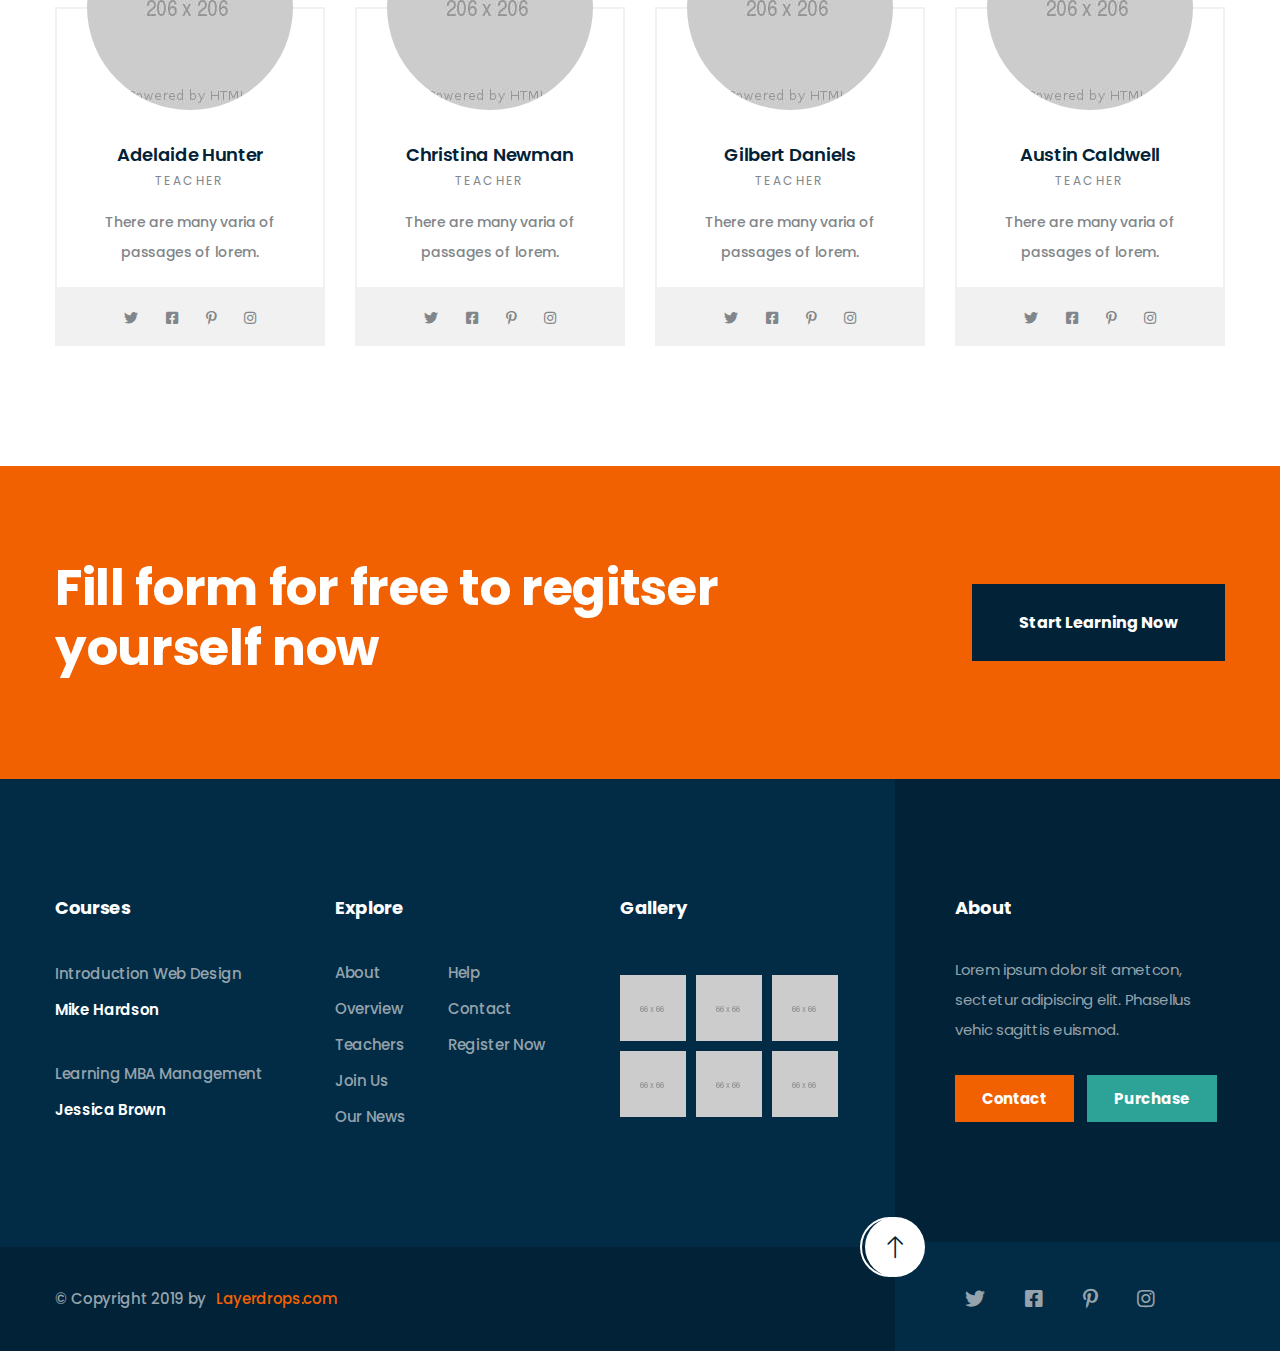
<file: become-teacher.html>
<!DOCTYPE html>
<html lang="en">

<head>
    <meta charset="UTF-8">
    <meta name="viewport" content="width=device-width, initial-scale=1.0">
    <meta http-equiv="X-UA-Compatible" content="ie=edge">
    <title>Become Teacher Page || Kipso || Online Education Learning & LMS HTML Template</title>
    <link rel="apple-touch-icon" sizes="180x180" href="assets/images/favicons/apple-touch-icon.png">
    <link rel="icon" type="image/png" sizes="32x32" href="assets/images/favicons/favicon-32x32.png">
    <link rel="icon" type="image/png" sizes="16x16" href="assets/images/favicons/favicon-16x16.png">
    <link rel="manifest" href="assets/images/favicons/site.webmanifest">

    <!-- plugin scripts -->
    <link href="https://fonts.googleapis.com/css?family=Poppins:300,400,500,500i,600,700,800%7CSatisfy&display=swap" rel="stylesheet">
    <link rel="stylesheet" href="assets/css/animate.min.css">
    <link rel="stylesheet" href="assets/css/bootstrap.min.css">
    <link rel="stylesheet" href="assets/css/owl.carousel.min.css">
    <link rel="stylesheet" href="assets/css/owl.theme.default.min.css">
    <link rel="stylesheet" href="assets/plugins/fontawesome-free-5.11.2-web/css/all.min.css">
    <link rel="stylesheet" href="assets/plugins/kipso-icons/style.css">
    <link rel="stylesheet" href="assets/css/magnific-popup.css">
    <link rel="stylesheet" href="assets/css/vegas.min.css">

    <!-- template styles -->
    <link rel="stylesheet" href="assets/css/style.css">
    <link rel="stylesheet" href="assets/css/responsive.css">
</head>

<body>
    <div class="preloader"><span></span></div><!-- /.preloader -->
    <div class="page-wrapper">
        <div class="topbar-one">
            <div class="container">
                <div class="topbar-one__left">
                    <a href="#">needhelp@kipso.com</a>
                    <a href="#">444 888 0000</a>
                </div><!-- /.topbar-one__left -->
                <div class="topbar-one__right">
                    <a href="#">Login</a>
                    <a href="#">Register</a>
                </div><!-- /.topbar-one__right -->
            </div><!-- /.container -->
        </div><!-- /.topbar-one -->
        <header class="site-header site-header__header-one site-header__inner-page ">
            <nav class="navbar navbar-expand-lg navbar-light header-navigation stricky">
                <div class="container clearfix">
                    <!-- Brand and toggle get grouped for better mobile display -->
                    <div class="logo-box clearfix">
                        <a class="navbar-brand" href="index.html">
                            <img src="assets/images/logo-dark.png" class="main-logo" width="128" alt="Awesome Image" />
                        </a>
                        <div class="header__social">
                            <a href="#"><i class="fab fa-twitter"></i></a>
                            <a href="#"><i class="fab fa-facebook-square"></i></a>
                            <a href="#"><i class="fab fa-pinterest-p"></i></a>
                            <a href="#"><i class="fab fa-instagram"></i></a>
                        </div><!-- /.header__social -->
                        <button class="menu-toggler" data-target=".main-navigation">
                            <span class="kipso-icon-menu"></span>
                        </button>
                    </div><!-- /.logo-box -->
                    <!-- Collect the nav links, forms, and other content for toggling -->
                    <div class="main-navigation">
                        <ul class=" navigation-box">
                            <li class="current">
                                <a href="index.html">Home</a>
                                <ul class="sub-menu">
                                    <li><a href="index.html">Home 01</a></li>
                                    <li><a href="index-2.html">Home 02</a></li>
                                    <li><a href="index-3.html">Home 03</a></li>
                                    <li><a href="#">Header Versions</a>
                                        <ul class="sub-menu">
                                            <li><a href="index.html">Header 01</a></li>
                                            <li><a href="index-2.html">Header 02</a></li>
                                            <li><a href="index-3.html">Header 03</a></li>
                                        </ul><!-- /.sub-menu -->
                                    </li>
                                </ul><!-- /.sub-menu -->
                            </li>
                            <li>
                                <a href="#">Pages</a>
                                <ul class="sub-menu">
                                    <li><a href="about.html">About Page</a></li>
                                    <li><a href="gallery.html">Gallery</a></li>
                                    <li><a href="pricing.html">Pricing Plans</a></li>
                                    <li><a href="faq.html">FAQ'S</a></li>
                                </ul><!-- /.sub-menu -->
                            </li>
                            <li>
                                <a href="courses.html">Courses</a>
                                <ul class="sub-menu">
                                    <li><a href="courses.html">Courses</a></li>
                                    <li><a href="course-details.html">Course Details</a></li>
                                </ul><!-- /.sub-menu -->
                            </li>
                            <li>
                                <a href="teachers.html">Teachers</a>
                                <ul class="sub-menu">
                                    <li><a href="teachers.html">Teachers</a></li>
                                    <li><a href="team-details.html">Teachers Details</a></li>
                                    <li><a href="become-teacher.html">Become Teacher</a></li>
                                </ul><!-- /.sub-menu -->
                            </li>
                            <li>
                                <a href="news.html">News</a>
                                <ul class="sub-menu">
                                    <li><a href="news.html">News Page</a></li>
                                    <li><a href="news-details.html">News Details</a></li>
                                </ul><!-- /.sub-menu -->
                            </li>
                            <li>
                                <a href="contact.html">Contact</a>
                            </li>
                        </ul>
                    </div><!-- /.navbar-collapse -->
                    <div class="right-side-box">
                        <a class="header__search-btn search-popup__toggler" href="#"><i class="kipso-icon-magnifying-glass"></i>
                            <!-- /.kipso-icon-magnifying-glass --></a>
                    </div><!-- /.right-side-box -->
                </div>
                <!-- /.container -->
            </nav>
            <div class="site-header__decor">
                <div class="site-header__decor-row">
                    <div class="site-header__decor-single">
                        <div class="site-header__decor-inner-1"></div><!-- /.site-header__decor-inner -->
                    </div><!-- /.site-header__decor-single -->
                    <div class="site-header__decor-single">
                        <div class="site-header__decor-inner-2"></div><!-- /.site-header__decor-inner -->
                    </div><!-- /.site-header__decor-single -->
                    <div class="site-header__decor-single">
                        <div class="site-header__decor-inner-3"></div><!-- /.site-header__decor-inner -->
                    </div><!-- /.site-header__decor-single -->
                </div><!-- /.site-header__decor-row -->
            </div><!-- /.site-header__decor -->
        </header><!-- /.site-header -->
        <section class="inner-banner">
            <div class="container">
                <ul class="list-unstyled thm-breadcrumb">
                    <li><a href="#">Home</a></li>
                    <li class="active"><a href="#">Become a Teacher</a></li>
                </ul><!-- /.list-unstyled -->
                <h2 class="inner-banner__title">Become a Teacher</h2><!-- /.inner-banner__title -->
            </div><!-- /.container -->
        </section><!-- /.inner-banner -->
        <section class="become-teacher">
            <div class="container">
                <div class="row">
                    <div class="col-lg-6">
                        <div class="become-teacher__content">
                            <h2 class="become-teacher__title">Teaching benefits</h2><!-- /.become-teacher__title -->
                            <p class="become-teacher__text">Lorem Ipsum is simply dummy text of the printing and type industry.
                                Lorem Ipsum has been the standard dummy text ever since the when an unknown was popularised. It
                                has survived not only five centuries, but also the leap into electronic typesetting remaining
                                unchanged.</p><!-- /.become-teacher__text -->
                            <h2 class="become-teacher__subtitle">Health and Pension</h2><!-- /.become-teacher__subtitle -->
                            <p class="become-teacher__text">Lorem Ipsum has been the standard dummy text ever since the when an
                                unknown was popularised. It has survived not only five centuries. but also the leap into
                                electronic typesetting remaining unchanged.</p><!-- /.become-teacher__text -->
                            <h2 class="become-teacher__subtitle">Vacation Time</h2><!-- /.become-teacher__subtitle -->
                            <p class="become-teacher__text">Lorem Ipsum has been the standard dummy text ever since the when an
                                unknown was popularised. It has survived not only five centuries. but also the leap into
                                electronic typesetting remaining unchanged.</p><!-- /.become-teacher__text -->
                        </div><!-- /.become-teacher__content -->
                    </div><!-- /.col-lg-6 -->
                    <div class="col-lg-6">
                        <div class="become-teacher__form">
                            <div class="become-teacher__form-top">
                                <h2 class="become-teacher__form-title">
                                    Apply for teaching
                                </h2><!-- /.become-teacher__form-title -->
                            </div><!-- /.become-teacher__top -->
                            <form action="assets/inc/sendemail.php" class="become-teacher__form-content contact-form-validated">
                                <input type="text" placeholder="Your Name" name="name">
                                <input type="text" placeholder="Email Address" name="email">
                                <input type="text" placeholder="Phone Number" name="phone">
                                <input type="text" placeholder="Comment" name="message">
                                <button type="submit" class="thm-btn become-teacher__form-btn">Apply For It</button>
                            </form><!-- /.become-teacher__form-content -->
                            <div class="result text-center"></div><!-- /.result -->
                        </div><!-- /.become-teacher__form -->
                    </div><!-- /.col-lg-6 -->
                </div><!-- /.row -->
            </div><!-- /.container -->
        </section><!-- /.become-teacher -->
        <section class="team-one team-one__become-teacher">
            <div class="container">
                <div class="block-title text-center">
                    <h2 class="block-title__title">Meet the best <br>
                        teachers</h2><!-- /.block-title__title -->
                </div><!-- /.block-title -->
                <div class="row">
                    <div class="col-xl-3 col-lg-6 col-md-6 col-sm-12">
                        <div class="team-one__single">
                            <div class="team-one__image">
                                <img src="assets/images/team-1-1.jpg" alt="">
                            </div><!-- /.team-one__image -->
                            <div class="team-one__content">
                                <h2 class="team-one__name"><a href="team-details.html">Adelaide Hunter</a></h2>
                                <!-- /.team-one__name -->
                                <p class="team-one__designation">Teacher</p><!-- /.team-one__designation -->
                                <p class="team-one__text">There are many varia of passages of lorem.</p>
                                <!-- /.team-one__text -->
                            </div><!-- /.team-one__content -->
                            <div class="team-one__social">
                                <a href="#"><i class="fab fa-twitter"></i></a>
                                <a href="#"><i class="fab fa-facebook-square"></i></a>
                                <a href="#"><i class="fab fa-pinterest-p"></i></a>
                                <a href="#"><i class="fab fa-instagram"></i></a>
                            </div><!-- /.team-one__social -->
                        </div><!-- /.team-one__single -->
                    </div><!-- /.col-lg-3 -->
                    <div class="col-xl-3 col-lg-6 col-md-6 col-sm-12">
                        <div class="team-one__single">
                            <div class="team-one__image">
                                <img src="assets/images/team-1-2.jpg" alt="">
                            </div><!-- /.team-one__image -->
                            <div class="team-one__content">
                                <h2 class="team-one__name"><a href="team-details.html">Christina Newman</a></h2>
                                <!-- /.team-one__name -->
                                <p class="team-one__designation">Teacher</p><!-- /.team-one__designation -->
                                <p class="team-one__text">There are many varia of passages of lorem.</p>
                                <!-- /.team-one__text -->
                            </div><!-- /.team-one__content -->
                            <div class="team-one__social">
                                <a href="#"><i class="fab fa-twitter"></i></a>
                                <a href="#"><i class="fab fa-facebook-square"></i></a>
                                <a href="#"><i class="fab fa-pinterest-p"></i></a>
                                <a href="#"><i class="fab fa-instagram"></i></a>
                            </div><!-- /.team-one__social -->
                        </div><!-- /.team-one__single -->
                    </div><!-- /.col-lg-3 -->
                    <div class="col-xl-3 col-lg-6 col-md-6 col-sm-12">
                        <div class="team-one__single">
                            <div class="team-one__image">
                                <img src="assets/images/team-1-3.jpg" alt="">
                            </div><!-- /.team-one__image -->
                            <div class="team-one__content">
                                <h2 class="team-one__name"><a href="team-details.html">Gilbert Daniels</a></h2>
                                <!-- /.team-one__name -->
                                <p class="team-one__designation">Teacher</p><!-- /.team-one__designation -->
                                <p class="team-one__text">There are many varia of passages of lorem.</p>
                                <!-- /.team-one__text -->
                            </div><!-- /.team-one__content -->
                            <div class="team-one__social">
                                <a href="#"><i class="fab fa-twitter"></i></a>
                                <a href="#"><i class="fab fa-facebook-square"></i></a>
                                <a href="#"><i class="fab fa-pinterest-p"></i></a>
                                <a href="#"><i class="fab fa-instagram"></i></a>
                            </div><!-- /.team-one__social -->
                        </div><!-- /.team-one__single -->
                    </div><!-- /.col-lg-3 -->
                    <div class="col-xl-3 col-lg-6 col-md-6 col-sm-12">
                        <div class="team-one__single">
                            <div class="team-one__image">
                                <img src="assets/images/team-1-4.jpg" alt="">
                            </div><!-- /.team-one__image -->
                            <div class="team-one__content">
                                <h2 class="team-one__name"><a href="team-details.html">Austin Caldwell</a></h2>
                                <!-- /.team-one__name -->
                                <p class="team-one__designation">Teacher</p><!-- /.team-one__designation -->
                                <p class="team-one__text">There are many varia of passages of lorem.</p>
                                <!-- /.team-one__text -->
                            </div><!-- /.team-one__content -->
                            <div class="team-one__social">
                                <a href="#"><i class="fab fa-twitter"></i></a>
                                <a href="#"><i class="fab fa-facebook-square"></i></a>
                                <a href="#"><i class="fab fa-pinterest-p"></i></a>
                                <a href="#"><i class="fab fa-instagram"></i></a>
                            </div><!-- /.team-one__social -->
                        </div><!-- /.team-one__single -->
                    </div><!-- /.col-lg-3 -->
                </div><!-- /.row -->
            </div><!-- /.container -->
        </section><!-- /.team-one team-page -->
        <section class="cta-one">
            <div class="container">
                <h2 class="cta-one__title">Fill form for free to regitser <br>
                    yourself now</h2><!-- /.cta-one__title -->
                <div class="cta-one__btn-block">
                    <a href="#" class="thm-btn cta-one__btn">Start Learning Now</a><!-- /.thm-btn -->
                </div><!-- /.cta-one__btn-block -->
            </div><!-- /.container -->
        </section><!-- /.cta-one -->
        <footer class="site-footer">
            <div class="site-footer__upper">
                <div class="container">
                    <div class="row">
                        <div class="col-xl-3 col-lg-6 col-sm-12">
                            <div class="footer-widget footer-widget__contact">
                                <h2 class="footer-widget__title">Courses</h2><!-- /.footer-widget__title -->
                                <ul class="list-unstyled footer-widget__course-list">
                                    <li>
                                        <h2><a href="course-details.html">Introduction Web Design</a></h2>
                                        <p>Mike Hardson</p>
                                    </li>
                                    <li>
                                        <h2><a href="course-details.html"> Learning MBA Management </a></h2>
                                        <p>Jessica Brown</p>
                                    </li>
                                </ul><!-- /.footer-widget__course-list -->
                            </div><!-- /.footer-widget -->
                        </div><!-- /.col-lg-3 -->
                        <div class="col-xl-3 col-lg-6 col-sm-12">
                            <div class="footer-widget footer-widget__link">
                                <h2 class="footer-widget__title">Explore</h2><!-- /.footer-widget__title -->
                                <div class="footer-widget__link-wrap">
                                    <ul class="list-unstyled footer-widget__link-list">
                                        <li><a href="#">About</a></li>
                                        <li><a href="#">Overview</a></li>
                                        <li><a href="#">Teachers</a></li>
                                        <li><a href="#">Join Us</a></li>
                                        <li><a href="#">Our News</a></li>
                                    </ul><!-- /.footer-widget__link-list -->
                                    <ul class="list-unstyled footer-widget__link-list">
                                        <li><a href="#">Help </a></li>
                                        <li><a href="#">Contact</a></li>
                                        <li><a href="#">Register Now</a></li>
                                    </ul><!-- /.footer-widget__link-list -->
                                </div><!-- /.footer-widget__link-wrap -->
                            </div><!-- /.footer-widget -->
                        </div><!-- /.col-lg-3 -->
                        <div class="col-xl-3 col-lg-6 col-sm-12">
                            <div class="footer-widget footer-widget__gallery">
                                <h2 class="footer-widget__title">Gallery</h2><!-- /.footer-widget__title -->
                                <ul class="list-unstyled footer-widget__gallery-list">
                                    <li><a href="#"><img src="assets/images/footer-1-1.png" alt=""></a></li>
                                    <li><a href="#"><img src="assets/images/footer-1-2.png" alt=""></a></li>
                                    <li><a href="#"><img src="assets/images/footer-1-3.png" alt=""></a></li>
                                    <li><a href="#"><img src="assets/images/footer-1-4.png" alt=""></a></li>
                                    <li><a href="#"><img src="assets/images/footer-1-5.png" alt=""></a></li>
                                    <li><a href="#"><img src="assets/images/footer-1-6.png" alt=""></a></li>
                                </ul><!-- /.footer-widget__gallery -->
                            </div><!-- /.footer-widget -->
                        </div><!-- /.col-lg-3 -->
                        <div class="col-xl-3 col-lg-6 col-sm-12">
                            <div class="footer-widget footer-widget__about">
                                <h2 class="footer-widget__title">About</h2><!-- /.footer-widget__title -->
                                <p class="footer-widget__text">Lorem ipsum dolor sit ametcon, sectetur adipiscing elit.
                                    Phasellus vehic sagittis euismod.</p><!-- /.footer-widget__text -->
                                <div class="footer-widget__btn-block">
                                    <a href="#" class="thm-btn">Contact</a><!-- /.thm-btn -->
                                    <a href="#" class="thm-btn">Purchase</a><!-- /.thm-btn -->
                                </div><!-- /.footer-widget__btn-block -->
                            </div><!-- /.footer-widget -->
                        </div><!-- /.col-lg-3 -->
                    </div><!-- /.row -->
                </div><!-- /.container -->
            </div><!-- /.site-footer__upper -->
            <div class="site-footer__bottom">
                <div class="container">
                    <p class="site-footer__copy">&copy; Copyright 2019 by <a href="#">Layerdrops.com</a></p>
                    <div class="site-footer__social">
                        <a href="#" data-target="html" class="scroll-to-target site-footer__scroll-top"><i class="kipso-icon-top-arrow"></i></a>
                        <a href="#"><i class="fab fa-twitter"></i></a>
                        <a href="#"><i class="fab fa-facebook-square"></i></a>
                        <a href="#"><i class="fab fa-pinterest-p"></i></a>
                        <a href="#"><i class="fab fa-instagram"></i></a>
                    </div><!-- /.site-footer__social -->
                    <!-- /.site-footer__copy -->
                </div><!-- /.container -->
            </div><!-- /.site-footer__bottom -->
        </footer><!-- /.site-footer -->

    </div><!-- /.page-wrapper -->

    <div class="search-popup">
        <div class="search-popup__overlay custom-cursor__overlay">
            <div class="cursor"></div>
            <div class="cursor-follower"></div>
        </div><!-- /.search-popup__overlay -->
        <div class="search-popup__inner">
            <form action="#" class="search-popup__form">
                <input type="text" name="search" placeholder="Type here to Search....">
                <button type="submit"><i class="kipso-icon-magnifying-glass"></i></button>
            </form>
        </div><!-- /.search-popup__inner -->
    </div><!-- /.search-popup -->

    <script src="assets/js/jquery.min.js"></script>
    <script src="assets/js/bootstrap.bundle.min.js"></script>
    <script src="assets/js/owl.carousel.min.js"></script>
    <script src="assets/js/waypoints.min.js"></script>
    <script src="assets/js/jquery.counterup.min.js"></script>
    <script src="assets/js/TweenMax.min.js"></script>
    <script src="assets/js/wow.js"></script>
    <script src="assets/js/jquery.magnific-popup.min.js"></script>
    <script src="assets/js/countdown.min.js"></script>
    <script src="assets/js/vegas.min.js"></script>
    <script src="assets/js/jquery.validate.min.js"></script>
    <script src="assets/js/jquery.ajaxchimp.min.js"></script>

    <!-- template scripts -->
    <script src="assets/js/theme.js"></script>
</body>

</html>
</file>
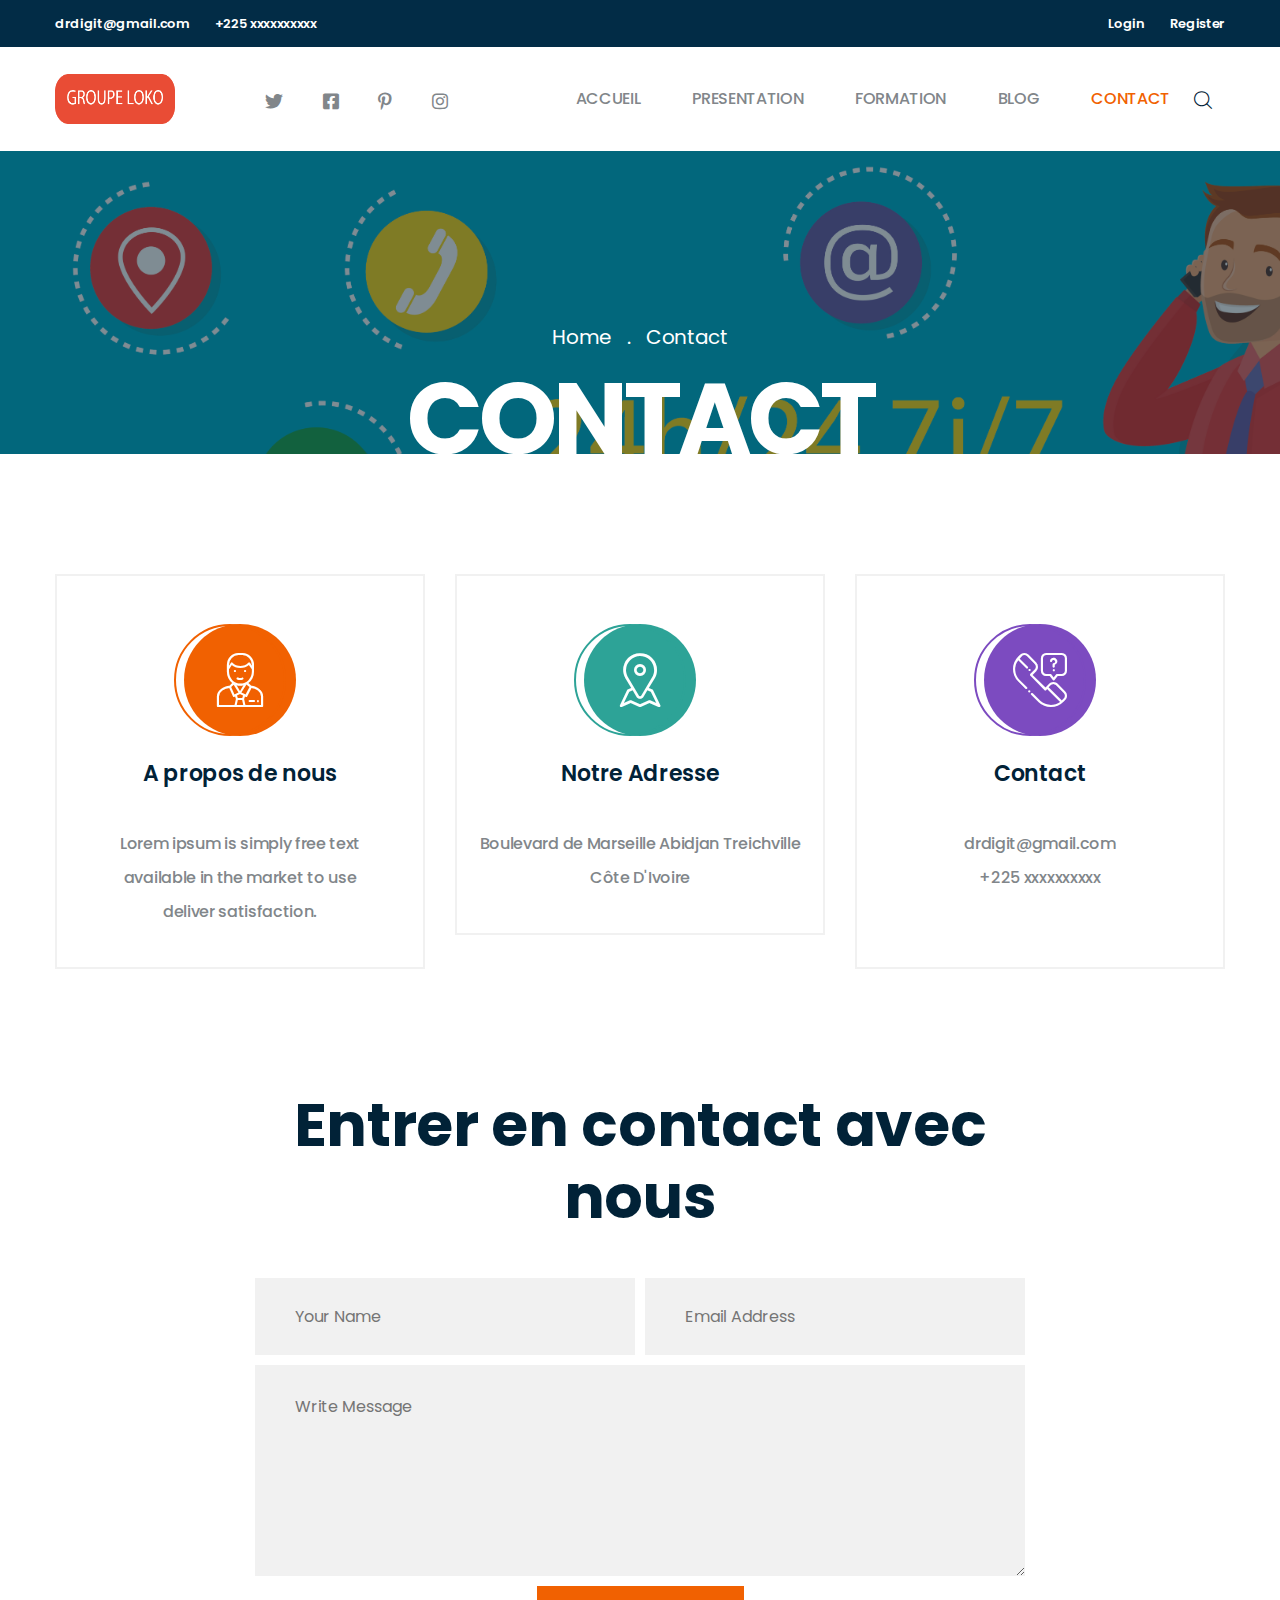
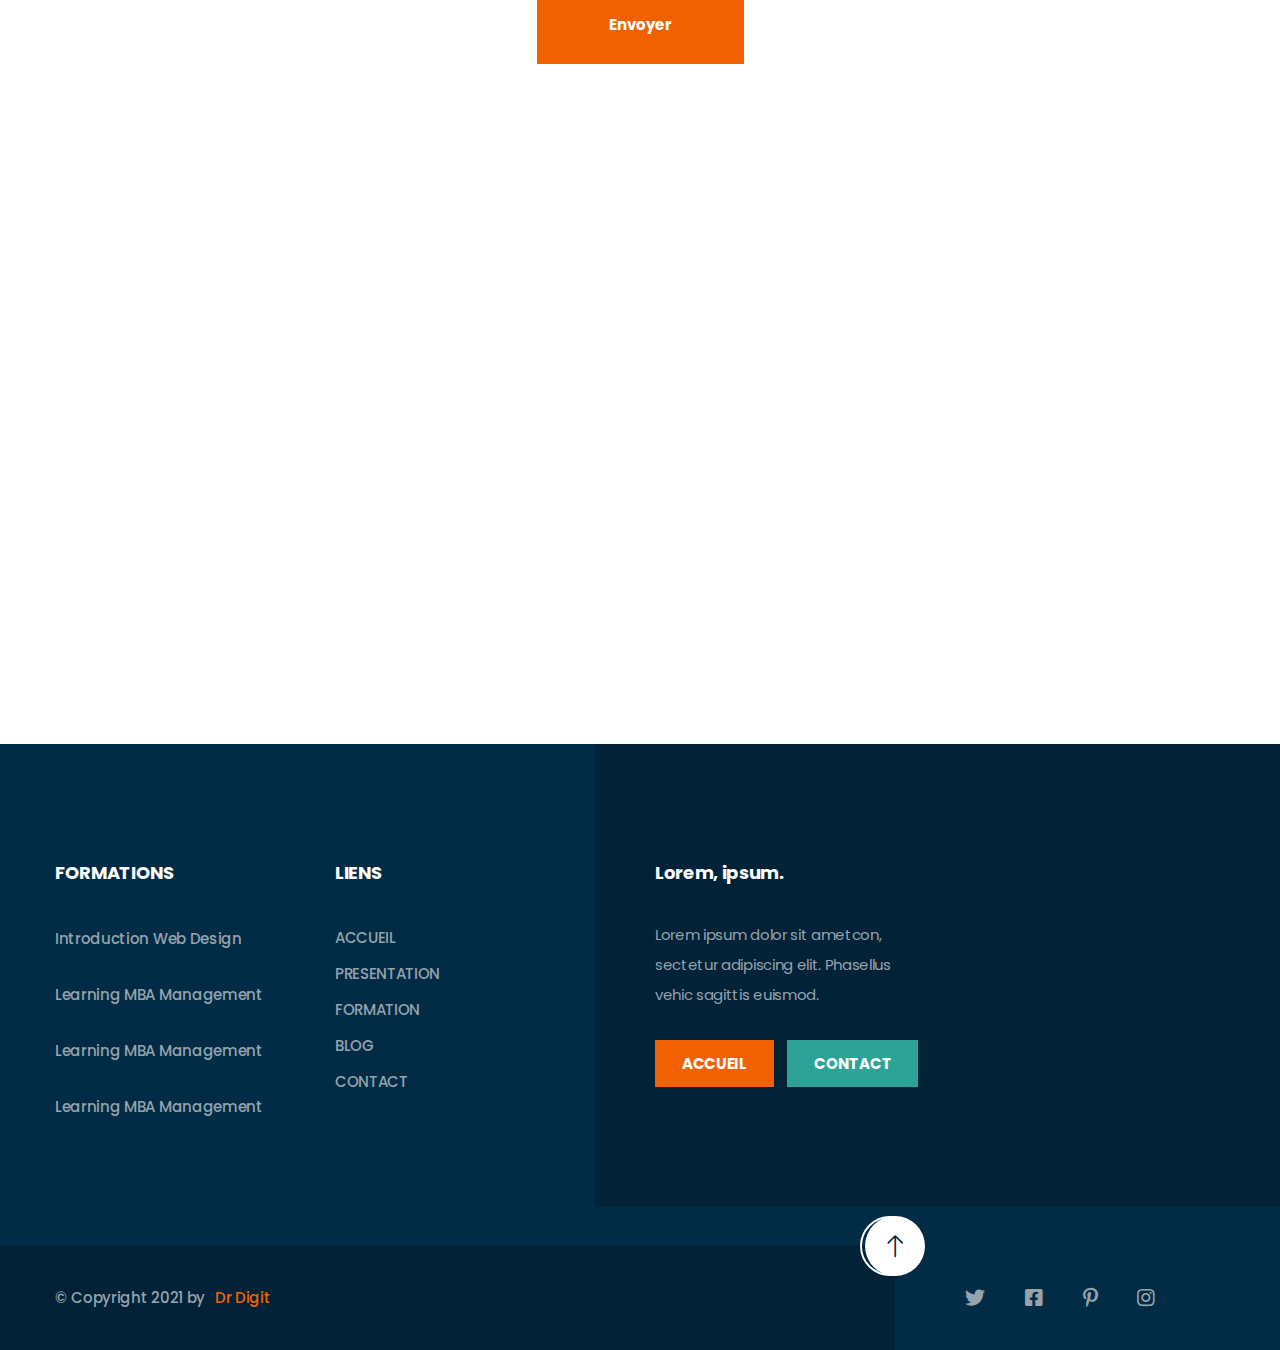
<file: contact.html>
<!DOCTYPE html>
<html lang="en">

<head>
    <meta charset="UTF-8">
    <meta name="viewport" content="width=device-width, initial-scale=1.0">
    <meta http-equiv="X-UA-Compatible" content="ie=edge">
    <title>UNIVERSITE BY Dr Digit</title>
    <link rel="apple-touch-icon" sizes="180x180" href="assets/images/favicons/apple-touch-icon.png">
    <link rel="icon" type="image/png" sizes="32x32" href="assets/images/favicons/favicon-32x32.png">
    <link rel="icon" type="image/png" sizes="16x16" href="assets/images/favicons/favicon-16x16.png">
    <link rel="manifest" href="assets/images/favicons/site.webmanifest">

    <!-- plugin scripts -->
    <link href="https://fonts.googleapis.com/css?family=Poppins:300,400,500,500i,600,700,800%7CSatisfy&display=swap" rel="stylesheet">
    <link rel="stylesheet" href="assets/css/animate.min.css">
    <link rel="stylesheet" href="assets/css/bootstrap.min.css">
    <link rel="stylesheet" href="assets/css/owl.carousel.min.css">
    <link rel="stylesheet" href="assets/css/owl.theme.default.min.css">
    <link rel="stylesheet" href="assets/plugins/fontawesome-free-5.11.2-web/css/all.min.css">
    <link rel="stylesheet" href="assets/plugins/kipso-icons/style.css">
    <link rel="stylesheet" href="assets/css/magnific-popup.css">
    <link rel="stylesheet" href="assets/css/vegas.min.css">

    <!-- template styles -->
    <link rel="stylesheet" href="assets/css/style.css">
    <link rel="stylesheet" href="assets/css/responsive.css">
</head>

<body>
    <div class="preloader"><span></span></div><!-- /.preloader -->
    <div class="page-wrapper">
        <div class="topbar-one">
            <div class="container">
                <div class="topbar-one__left">
                     <a href="#">drdigit@gmail.com</a>
                    <a href="#">+225 xxxxxxxxxx</a>
                </div><!-- /.topbar-one__left -->
                <div class="topbar-one__right">
                    <a href="#">Login</a>
                    <a href="#">Register</a>
                </div><!-- /.topbar-one__right -->
            </div><!-- /.container -->
        </div><!-- /.topbar-one -->
        <header class="site-header site-header__header-one site-header__inner-page ">
            <nav class="navbar navbar-expand-lg navbar-light header-navigation stricky">
                <div class="container clearfix">
                    <!-- Brand and toggle get grouped for better mobile display -->
                    <div class="logo-box clearfix">
                        <a class="navbar-brand" href="index.html">
                            <img src="assets/images/lo.png" class="main-logo" width="120" height="50px" alt="Awesome Image" />
                        </a>
                        <div class="header__social">
                            <a href="#"><i class="fab fa-twitter"></i></a>
                            <a href="#"><i class="fab fa-facebook-square"></i></a>
                            <a href="#"><i class="fab fa-pinterest-p"></i></a>
                            <a href="#"><i class="fab fa-instagram"></i></a>
                        </div><!-- /.header__social -->
                        <button class="menu-toggler" data-target=".main-navigation" style="color:black;right: 15px">
                            <span class="kipso-icon-menu"></span>
                        </button>
                    </div><!-- /.logo-box -->
                    <!-- Collect the nav links, forms, and other content for toggling -->
                    <div class="main-navigation">
                        <ul class=" navigation-box">
                            <li>
                                <a href="index.html">ACCUEIL</a>
                            </li>
                            <li>
                                <a href="about.html">PRESENTATION</a>
                               
                            </li>
                            <li>
                                <a href="courses.html">FORMATION</a>
                            </li>
                            
                            <li>
                                <a href="news.html">BLOG</a>
                            </li>
                            <li  class="current">
                                <a href="contact.html">CONTACT</a>
                            </li>
                        </ul>
                    </div><!-- /.navbar-collapse -->
                    <div class="right-side-box">
                        <a class="header__search-btn search-popup__toggler" href="#"><i class="kipso-icon-magnifying-glass"></i>
                            <!-- /.kipso-icon-magnifying-glass --></a>
                    </div><!-- /.right-side-box -->
                </div>
                <!-- /.container -->
            </nav>
           
        </header><!-- /.site-header -->
        <section class="inner-banner" style="background-image:url('assets/images/contact.jpg');">
            <div class="container" >
                <ul class="list-unstyled thm-breadcrumb">
                    <li><a href="index.html">Home</a></li>
                    <li class="active"><a href="#">Contact</a></li>
                </ul><!-- /.list-unstyled -->
                <h2 class="inner-banner__title">Contact</h2><!-- /.inner-banner__title -->
            </div><!-- /.container -->
        </section><!-- /.inner-banner -->
        <section class="contact-info-one">
            <div class="container">
                <div class="row">
                    <div class="col-lg-4">
                        <div class="contact-info-one__single wow fadeInDown" data-wow-duration="1500ms">
                            <div class="contact-info-one__icon"><i class="kipso-icon-manager"></i><!-- /.kipso-icon-manager -->
                            </div><!-- /.contact-info-one__icon -->
                            <h2 class="contact-info-one__title">A propos de nous </h2><!-- /.contact-info-one__title -->
                            <p class="contact-info-one__text">Lorem ipsum is simply free text <br> available in the market to
                                use <br>
                                deliver satisfaction.</p><!-- /.contact-info-one__text -->
                        </div><!-- /.contact-info-one__single -->
                    </div><!-- /.col-lg-4 -->
                    <div class="col-lg-4">
                        <div class="contact-info-one__single wow fadeInUp" data-wow-duration="1500ms">
                            <div class="contact-info-one__icon"><i class="kipso-icon-placeholder"></i>
                                <!-- /.kipso-icon-manager -->
                            </div><!-- /.contact-info-one__icon -->
                            <h2 class="contact-info-one__title">Notre Adresse</h2><!-- /.contact-info-one__title -->
                            <p class="contact-info-one__text">Boulevard de Marseille Abidjan Treichville<br>
                                Côte D'Ivoire <br> </p><!-- /.contact-info-one__text -->
                        </div><!-- /.contact-info-one__single -->
                    </div><!-- /.col-lg-4 -->
                    <div class="col-lg-4">
                        <div class="contact-info-one__single wow fadeInDown" data-wow-duration="1500ms">
                            <div class="contact-info-one__icon"><i class="kipso-icon-contact"></i><!-- /.kipso-icon-manager -->
                            </div><!-- /.contact-info-one__icon -->
                            <h2 class="contact-info-one__title">Contact </h2><!-- /.contact-info-one__title -->
                            <p class="contact-info-one__text">drdigit@gmail.com <br>
                                +225 xxxxxxxxxx <br> &nbsp; </p><!-- /.contact-info-one__text -->
                        </div><!-- /.contact-info-one__single -->
                    </div><!-- /.col-lg-4 -->
                </div><!-- /.row -->
            </div><!-- /.container -->
        </section><!-- /.contact-info-one -->
        <section class="contact-one">
            <div class="container">
                <h2 class="contact-one__title text-center">Entrer en contact
avec nous</h2><!-- /.contact-one__title -->
                <form action="assets/inc/sendemail.php" class="contact-one__form contact-form-validated">
                    <div class="row low-gutters">
                        <div class="col-lg-6">
                            <input type="text" name="name" placeholder="Your Name">
                        </div><!-- /.col-lg-6 -->
                        <div class="col-lg-6">
                            <input type="text" placeholder="Email Address" name="email">
                        </div><!-- /.col-lg-6 -->
                        <div class="col-lg-12">
                            <textarea placeholder="Write Message" name="message"></textarea>
                            <div class="text-center">
                                <button type="submit" class="contact-one__btn thm-btn">Envoyer</button>
                            </div><!-- /.text-center -->
                        </div><!-- /.col-lg-12 -->
                    </div><!-- /.row -->
                </form><!-- /.contact-one__form -->
                <div class="result text-center"></div><!-- /.result -->
            </div><!-- /.container -->
        </section><!-- /.contact-one -->

        <iframe src="https://www.google.com/maps/embed?pb=!1m18!1m12!1m3!1d4562.753041141002!2d-118.80123790098536!3d34.152323469614075!2m3!1f0!2f0!3f0!3m2!1i1024!2i768!4f13.1!3m3!1m2!1s0x80e82469c2162619%3A0xba03efb7998eef6d!2sCostco+Wholesale!5e0!3m2!1sbn!2sbd!4v1562518641290!5m2!1sbn!2sbd" class="google-map__contact" allowfullscreen></iframe>
       <footer class="site-footer">
            <div class="site-footer__upper">
                <div class="container">
                    <div class="row">
                        <div class="col-xl-3 col-lg-6 col-sm-12">
                            <div class="footer-widget footer-widget__contact">
                                <h2 class="footer-widget__title">FORMATIONS</h2><!-- /.footer-widget__title -->
                                <ul class="list-unstyled footer-widget__course-list">
                                    <li>
                                        <h2>Introduction Web Design</h2>
                                        
                                    </li>
                                    <li>
                                        <h2> Learning MBA Management </h2>
                                       
                                    </li>
                                    <li>
                                        <h2> Learning MBA Management </h2>
                                       
                                    </li>
                                    <li>
                                        <h2> Learning MBA Management </h2>
                                       
                                    </li>
                                </ul><!-- /.footer-widget__course-list -->
                            </div><!-- /.footer-widget -->
                        </div><!-- /.col-lg-3 -->
                        <div class="col-xl-3 col-lg-6 col-sm-12">
                            <div class="footer-widget footer-widget__link">
                                <h2 class="footer-widget__title">LIENS</h2><!-- /.footer-widget__title -->
                                <div class="footer-widget__link-wrap">
                                    <ul class="list-unstyled footer-widget__link-list">
                                        <li><a href="index.html"> ACCUEIL </a></li>
                                        <li><a href="about.html">PRESENTATION</a></li>
                                        <li><a href="courses.html"> FORMATION </a></li>
                                        <li><a href="news.html">BLOG</a></li>
                                        <li><a href="contact.html">CONTACT</a></li>
                                    </ul><!-- /.footer-widget__link-list -->
                                    
                                </div><!-- /.footer-widget__link-wrap -->
                            </div><!-- /.footer-widget -->
                        </div><!-- /.col-lg-3 -->
                        
                        <div class="col-xl-3 col-lg-6 col-sm-12">
                            <div class="footer-widget footer-widget__about">
                                <h2 class="footer-widget__title">Lorem, ipsum.</h2><!-- /.footer-widget__title -->
                                <p class="footer-widget__text">Lorem ipsum dolor sit ametcon, sectetur adipiscing elit.
                                    Phasellus vehic sagittis euismod.</p><!-- /.footer-widget__text -->
                                <div class="footer-widget__btn-block">
                                    <a href="index.html" class="thm-btn">ACCUEIL</a><!-- /.thm-btn -->
                                    <a href="contact.html" class="thm-btn">CONTACT</a><!-- /.thm-btn -->
                                </div><!-- /.footer-widget__btn-block -->
                            </div><!-- /.footer-widget -->
                        </div><!-- /.col-lg-3 -->
                    </div><!-- /.row -->
                </div><!-- /.container -->
            </div><!-- /.site-footer__upper -->
            <div class="site-footer__bottom">
                <div class="container">
                    <p class="site-footer__copy">&copy; Copyright 2021 by <a href="#">Dr Digit</a></p>
                    <div class="site-footer__social">
                        <a href="#" data-target="html" class="scroll-to-target site-footer__scroll-top"><i class="kipso-icon-top-arrow"></i></a>
                        <a href="#"><i class="fab fa-twitter"></i></a>
                        <a href="#"><i class="fab fa-facebook-square"></i></a>
                        <a href="#"><i class="fab fa-pinterest-p"></i></a>
                        <a href="#"><i class="fab fa-instagram"></i></a>
                    </div><!-- /.site-footer__social -->
                    <!-- /.site-footer__copy -->
                </div><!-- /.container -->
            </div><!-- /.site-footer__bottom -->
        </footer><!-- /.site-footer -->

    <script src="assets/js/jquery.min.js"></script>
    <script src="assets/js/bootstrap.bundle.min.js"></script>
    <script src="assets/js/owl.carousel.min.js"></script>
    <script src="assets/js/waypoints.min.js"></script>
    <script src="assets/js/jquery.counterup.min.js"></script>
    <script src="assets/js/TweenMax.min.js"></script>
    <script src="assets/js/wow.js"></script>
    <script src="assets/js/jquery.magnific-popup.min.js"></script>
    <script src="assets/js/countdown.min.js"></script>
    <script src="assets/js/vegas.min.js"></script>
    <script src="assets/js/jquery.validate.min.js"></script>
    <script src="assets/js/jquery.ajaxchimp.min.js"></script>

    <!-- template scripts -->
    <script src="assets/js/theme.js"></script>
</body>

</html>
</file>
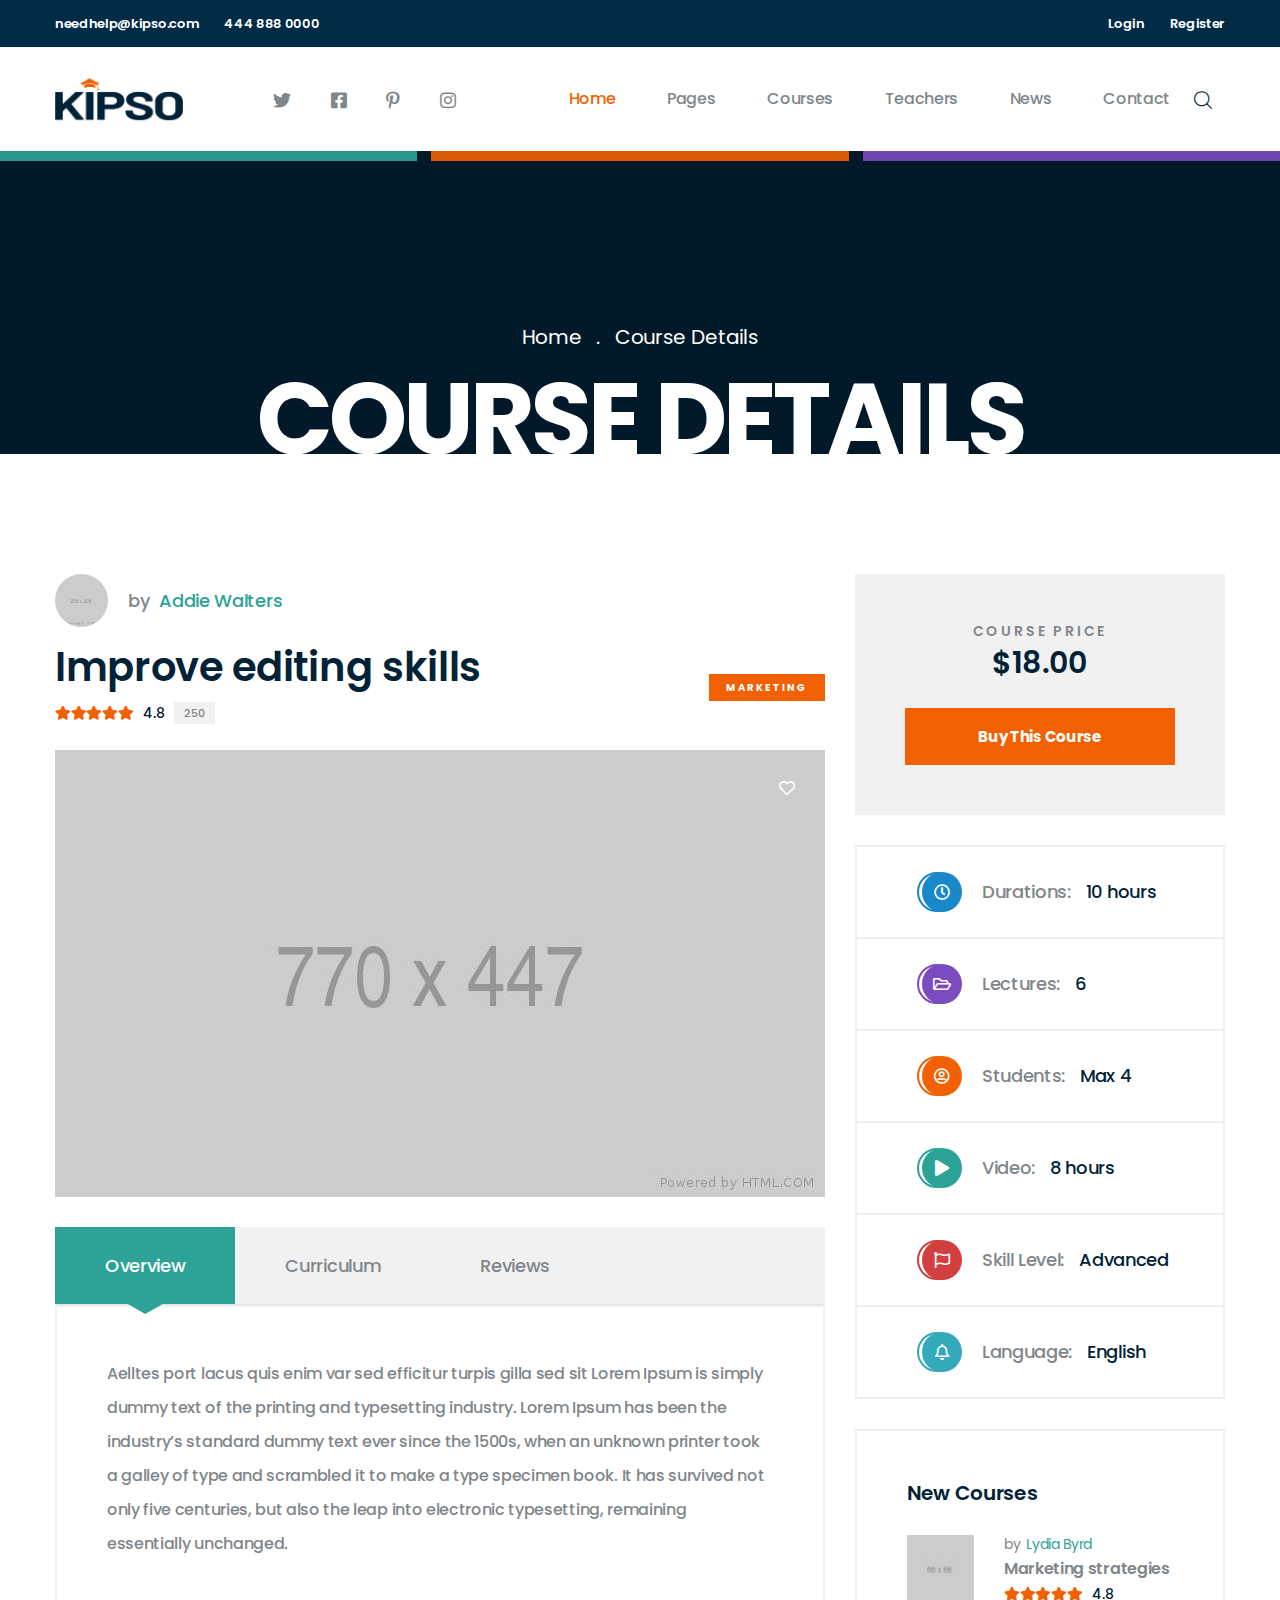
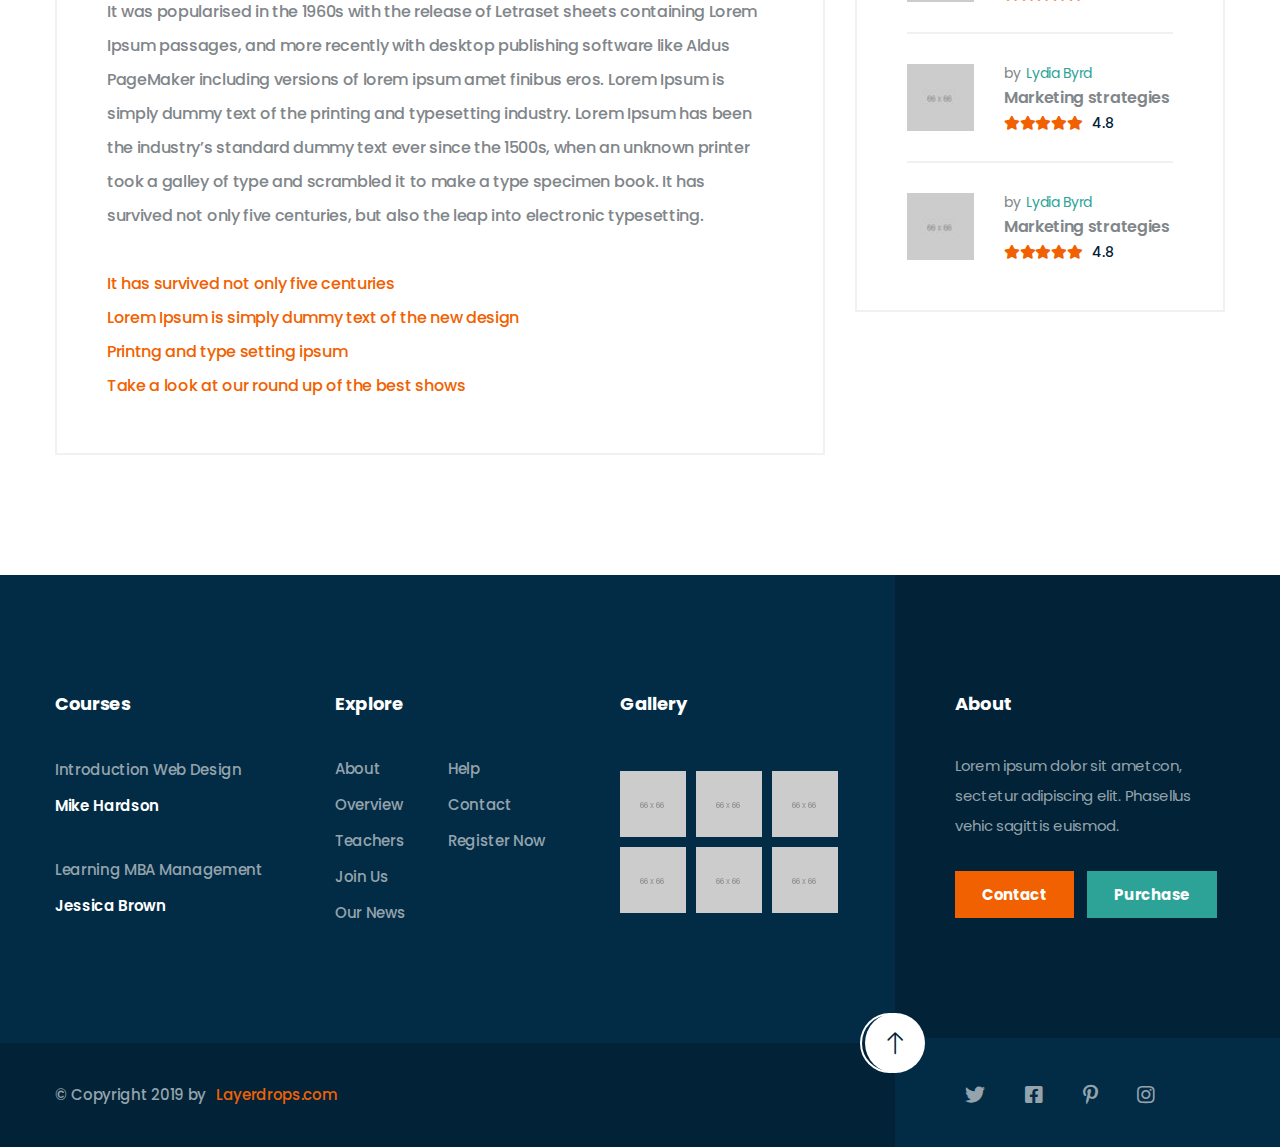
<file: course-details.html>
<!DOCTYPE html>
<html lang="en">

<head>
    <meta charset="UTF-8">
    <meta name="viewport" content="width=device-width, initial-scale=1.0">
    <meta http-equiv="X-UA-Compatible" content="ie=edge">
    <title>Course Details Page || Kipso || Online Education Learning & LMS HTML Template</title>
    <link rel="apple-touch-icon" sizes="180x180" href="assets/images/favicons/apple-touch-icon.png">
    <link rel="icon" type="image/png" sizes="32x32" href="assets/images/favicons/favicon-32x32.png">
    <link rel="icon" type="image/png" sizes="16x16" href="assets/images/favicons/favicon-16x16.png">
    <link rel="manifest" href="assets/images/favicons/site.webmanifest">

    <!-- plugin scripts -->
    <link href="https://fonts.googleapis.com/css?family=Poppins:300,400,500,500i,600,700,800%7CSatisfy&display=swap" rel="stylesheet">
    <link rel="stylesheet" href="assets/css/animate.min.css">
    <link rel="stylesheet" href="assets/css/bootstrap.min.css">
    <link rel="stylesheet" href="assets/css/owl.carousel.min.css">
    <link rel="stylesheet" href="assets/css/owl.theme.default.min.css">
    <link rel="stylesheet" href="assets/plugins/fontawesome-free-5.11.2-web/css/all.min.css">
    <link rel="stylesheet" href="assets/plugins/kipso-icons/style.css">
    <link rel="stylesheet" href="assets/css/magnific-popup.css">
    <link rel="stylesheet" href="assets/css/vegas.min.css">

    <!-- template styles -->
    <link rel="stylesheet" href="assets/css/style.css">
    <link rel="stylesheet" href="assets/css/responsive.css">
</head>

<body>
    <div class="preloader"><span></span></div><!-- /.preloader -->
    <div class="page-wrapper">
        <div class="topbar-one">
            <div class="container">
                <div class="topbar-one__left">
                    <a href="#">needhelp@kipso.com</a>
                    <a href="#">444 888 0000</a>
                </div><!-- /.topbar-one__left -->
                <div class="topbar-one__right">
                    <a href="#">Login</a>
                    <a href="#">Register</a>
                </div><!-- /.topbar-one__right -->
            </div><!-- /.container -->
        </div><!-- /.topbar-one -->
        <header class="site-header site-header__header-one site-header__inner-page ">
            <nav class="navbar navbar-expand-lg navbar-light header-navigation stricky">
                <div class="container clearfix">
                    <!-- Brand and toggle get grouped for better mobile display -->
                    <div class="logo-box clearfix">
                        <a class="navbar-brand" href="index.html">
                            <img src="assets/images/logo-dark.png" class="main-logo" width="128" alt="Awesome Image" />
                        </a>
                        <div class="header__social">
                            <a href="#"><i class="fab fa-twitter"></i></a>
                            <a href="#"><i class="fab fa-facebook-square"></i></a>
                            <a href="#"><i class="fab fa-pinterest-p"></i></a>
                            <a href="#"><i class="fab fa-instagram"></i></a>
                        </div><!-- /.header__social -->
                        <button class="menu-toggler" data-target=".main-navigation">
                            <span class="kipso-icon-menu"></span>
                        </button>
                    </div><!-- /.logo-box -->
                    <!-- Collect the nav links, forms, and other content for toggling -->
                    <div class="main-navigation">
                        <ul class=" navigation-box">
                            <li class="current">
                                <a href="index.html">Home</a>
                                <ul class="sub-menu">
                                    <li><a href="index.html">Home 01</a></li>
                                    <li><a href="index-2.html">Home 02</a></li>
                                    <li><a href="index-3.html">Home 03</a></li>
                                    <li><a href="#">Header Versions</a>
                                        <ul class="sub-menu">
                                            <li><a href="index.html">Header 01</a></li>
                                            <li><a href="index-2.html">Header 02</a></li>
                                            <li><a href="index-3.html">Header 03</a></li>
                                        </ul><!-- /.sub-menu -->
                                    </li>
                                </ul><!-- /.sub-menu -->
                            </li>
                            <li>
                                <a href="#">Pages</a>
                                <ul class="sub-menu">
                                    <li><a href="about.html">About Page</a></li>
                                    <li><a href="gallery.html">Gallery</a></li>
                                    <li><a href="pricing.html">Pricing Plans</a></li>
                                    <li><a href="faq.html">FAQ'S</a></li>
                                </ul><!-- /.sub-menu -->
                            </li>
                            <li>
                                <a href="courses.html">Courses</a>
                                <ul class="sub-menu">
                                    <li><a href="courses.html">Courses</a></li>
                                    <li><a href="course-details.html">Course Details</a></li>
                                </ul><!-- /.sub-menu -->
                            </li>
                            <li>
                                <a href="teachers.html">Teachers</a>
                                <ul class="sub-menu">
                                    <li><a href="teachers.html">Teachers</a></li>
                                    <li><a href="team-details.html">Teachers Details</a></li>
                                    <li><a href="become-teacher.html">Become Teacher</a></li>
                                </ul><!-- /.sub-menu -->
                            </li>
                            <li>
                                <a href="news.html">News</a>
                                <ul class="sub-menu">
                                    <li><a href="news.html">News Page</a></li>
                                    <li><a href="news-details.html">News Details</a></li>
                                </ul><!-- /.sub-menu -->
                            </li>
                            <li>
                                <a href="contact.html">Contact</a>
                            </li>
                        </ul>
                    </div><!-- /.navbar-collapse -->
                    <div class="right-side-box">
                        <a class="header__search-btn search-popup__toggler" href="#"><i class="kipso-icon-magnifying-glass"></i>
                            <!-- /.kipso-icon-magnifying-glass --></a>
                    </div><!-- /.right-side-box -->
                </div>
                <!-- /.container -->
            </nav>
            <div class="site-header__decor">
                <div class="site-header__decor-row">
                    <div class="site-header__decor-single">
                        <div class="site-header__decor-inner-1"></div><!-- /.site-header__decor-inner -->
                    </div><!-- /.site-header__decor-single -->
                    <div class="site-header__decor-single">
                        <div class="site-header__decor-inner-2"></div><!-- /.site-header__decor-inner -->
                    </div><!-- /.site-header__decor-single -->
                    <div class="site-header__decor-single">
                        <div class="site-header__decor-inner-3"></div><!-- /.site-header__decor-inner -->
                    </div><!-- /.site-header__decor-single -->
                </div><!-- /.site-header__decor-row -->
            </div><!-- /.site-header__decor -->
        </header><!-- /.site-header -->
        <section class="inner-banner">
            <div class="container">
                <ul class="list-unstyled thm-breadcrumb">
                    <li><a href="#">Home</a></li>
                    <li class="active"><a href="#">Course Details</a></li>
                </ul><!-- /.list-unstyled -->
                <h2 class="inner-banner__title">Course Details</h2><!-- /.inner-banner__title -->
            </div><!-- /.container -->
        </section><!-- /.inner-banner -->
        <section class="course-details">
            <div class="container">
                <div class="row">
                    <div class="col-lg-8">
                        <div class="course-details__content">
                            <p class="course-details__author">
                                <img src="assets/images/team-1-1.jpg" alt="">
                                by <a href="#">Addie Walters</a>
                            </p><!-- /.course-details__author -->

                            <div class="course-details__top">
                                <div class="course-details__top-left">
                                    <h2 class="course-details__title">Improve editing skills</h2>
                                    <!-- /.course-details__title -->
                                    <div class="course-one__stars">
                                        <span class="course-one__stars-wrap">
                                            <i class="fa fa-star"></i>
                                            <i class="fa fa-star"></i>
                                            <i class="fa fa-star"></i>
                                            <i class="fa fa-star"></i>
                                            <i class="fa fa-star"></i>
                                        </span><!-- /.course-one__stars-wrap -->
                                        <span class="course-one__count">4.8</span><!-- /.course-one__count -->
                                        <span class="course-one__stars-count">250</span><!-- /.course-one__stars-count -->
                                    </div><!-- /.course-one__stars -->
                                </div><!-- /.course-details__top-left -->
                                <div class="course-details__top-right">
                                    <a href="#" class="course-one__category">marketing</a><!-- /.course-one__category -->
                                </div><!-- /.course-details__top-right -->
                            </div><!-- /.course-details__top -->
                            <div class="course-one__image">
                                <img src="assets/images/course-d-1.jpg" alt="">
                                <i class="far fa-heart"></i><!-- /.far fa-heart -->
                            </div><!-- /.course-one__image -->

                            <ul class="course-details__tab-navs list-unstyled nav nav-tabs" role="tablist">
                                <li>
                                    <a class="active" role="tab" data-toggle="tab" href="#overview">Overview</a>
                                </li>
                                <li>
                                    <a class="" role="tab" data-toggle="tab" href="#curriculum">Curriculum</a>
                                </li>
                                <li>
                                    <a class="" role="tab" data-toggle="tab" href="#review">Reviews</a>
                                </li>
                            </ul><!-- /.course-details__tab-navs list-unstyled -->
                            <div class="tab-content course-details__tab-content ">
                                <div class="tab-pane show active  animated fadeInUp" role="tabpanel" id="overview">
                                    <p class="course-details__tab-text">Aelltes port lacus quis enim var sed efficitur turpis
                                        gilla
                                        sed sit Lorem Ipsum is simply dummy text of the printing and typesetting industry. Lorem
                                        Ipsum has been the industry’s standard dummy text ever since the 1500s, when an unknown
                                        printer took a galley of type and scrambled it to make a type specimen book. It has
                                        survived
                                        not only five centuries, but also the leap into electronic typesetting, remaining
                                        essentially unchanged.</p><!-- /.course-details__tab-text -->
                                    <br>
                                    <p class="course-details__tab-text">It was popularised in the 1960s with the release of
                                        Letraset
                                        sheets containing Lorem Ipsum passages, and more recently with desktop publishing
                                        software
                                        like Aldus PageMaker including versions of lorem ipsum amet finibus eros. Lorem Ipsum is
                                        simply dummy text of the printing and typesetting industry. Lorem Ipsum has been the
                                        industry’s standard dummy text ever since the 1500s, when an unknown printer took a
                                        galley
                                        of type and scrambled it to make a type specimen book. It has survived not only five
                                        centuries, but also the leap into electronic typesetting.</p>
                                    <!-- /.course-details__tab-text -->
                                    <br>
                                    <ul class="list-unstyled course-details__overview-list">
                                        <li>It has survived not only five centuries</li>
                                        <li>Lorem Ipsum is simply dummy text of the new design</li>
                                        <li>Printng and type setting ipsum</li>
                                        <li>Take a look at our round up of the best shows</li>
                                    </ul><!-- /.list-unstyled course-details__overview-list -->
                                </div><!-- /.course-details__tab-content -->
                                <div class="tab-pane  animated fadeInUp" role="tabpanel" id="curriculum">
                                    <h3 class="course-details__tab-title">Starting beginners level course</h3>
                                    <!-- /.course-details__title -->
                                    <br>
                                    <p class="course-details__tab-text">Aelltes port lacus quis enim var sed efficitur turpis
                                        gilla
                                        sed sit Lorem Ipsum is simply dummy text of the printing and typesetting industry. Lorem
                                        Ipsum has been the industry’s standard dummy text ever since.</p>
                                    <!-- /.course-details__tab-text -->
                                    <br>
                                    <ul class="course-details__curriculum-list list-unstyled">
                                        <li>
                                            <div class="course-details__curriculum-list-left">
                                                <div class="course-details__meta-icon video-icon">
                                                    <i class="fas fa-play"></i><!-- /.fas fa-play -->
                                                </div><!-- /.course-details__icon -->
                                                <a href="#">Introduction to Editing</a> <span>Preview</span>
                                            </div><!-- /.course-details__curriculum-list-left -->
                                            <div class="course-details__curriculum-list-right">16 minutes</div>
                                            <!-- /.course-details__curriculum-list-right -->
                                        </li>
                                        <li>
                                            <div class="course-details__curriculum-list-left">
                                                <div class="course-details__meta-icon video-icon">
                                                    <i class="fas fa-play"></i><!-- /.fas fa-play -->
                                                </div><!-- /.course-details__icon -->
                                                <a href="#">Overview of Editing</a> <span>Preview</span>
                                            </div><!-- /.course-details__curriculum-list-left -->
                                            <div class="course-details__curriculum-list-right">10 minutes</div>
                                            <!-- /.course-details__curriculum-list-right -->
                                        </li>
                                        <li>
                                            <div class="course-details__curriculum-list-left">
                                                <div class="course-details__meta-icon file-icon">
                                                    <i class="fas fa-folder"></i><!-- /.far fa-folder -->
                                                </div><!-- /.course-details__icon -->
                                                <a href="#">Basic Editing Technology</a>
                                            </div><!-- /.course-details__curriculum-list-left -->
                                            <!-- /.course-details__curriculum-list-right -->
                                        </li>
                                        <li>
                                            <div class="course-details__curriculum-list-left">
                                                <div class="course-details__meta-icon quiz-icon">
                                                    <i class="fas fa-comment"></i><!-- /.fas fa-play -->
                                                </div><!-- /.course-details__icon -->
                                                <a href="#">Quiz</a>
                                            </div><!-- /.course-details__curriculum-list-left -->
                                            <div class="course-details__curriculum-list-right">6 questions</div>
                                            <!-- /.course-details__curriculum-list-right -->
                                        </li>
                                    </ul><!-- /.course-details__curriculum-list -->
                                    <br><br>
                                    <h3 class="course-details__tab-title">Intermediate Level</h3>
                                    <!-- /.course-details__title -->
                                    <br>
                                    <p class="course-details__tab-text">Aelltes port lacus quis enim var sed efficitur turpis
                                        gilla
                                        sed sit Lorem Ipsum is simply dummy text of the printing and typesetting industry. Lorem
                                        Ipsum has been the industry’s standard dummy text ever since.</p>
                                    <!-- /.course-details__tab-text -->
                                    <br>
                                    <ul class="course-details__curriculum-list list-unstyled">
                                        <li>
                                            <div class="course-details__curriculum-list-left">
                                                <div class="course-details__meta-icon video-icon">
                                                    <i class="fas fa-play"></i><!-- /.fas fa-play -->
                                                </div><!-- /.course-details__icon -->
                                                <a href="#">Introduction to Editing</a> <span>Preview</span>
                                            </div><!-- /.course-details__curriculum-list-left -->
                                            <div class="course-details__curriculum-list-right">16 minutes</div>
                                            <!-- /.course-details__curriculum-list-right -->
                                        </li>
                                        <li>
                                            <div class="course-details__curriculum-list-left">
                                                <div class="course-details__meta-icon file-icon">
                                                    <i class="fas fa-folder"></i><!-- /.far fa-folder -->
                                                </div><!-- /.course-details__icon -->
                                                <a href="#">Basic Editing Technology</a>
                                            </div><!-- /.course-details__curriculum-list-left -->
                                            <!-- /.course-details__curriculum-list-right -->
                                        </li>
                                        <li>
                                            <div class="course-details__curriculum-list-left">
                                                <div class="course-details__meta-icon quiz-icon">
                                                    <i class="fas fa-comment"></i><!-- /.fas fa-play -->
                                                </div><!-- /.course-details__icon -->
                                                <a href="#">Quiz</a>
                                            </div><!-- /.course-details__curriculum-list-left -->
                                            <div class="course-details__curriculum-list-right">6 questions</div>
                                            <!-- /.course-details__curriculum-list-right -->
                                        </li>
                                    </ul><!-- /.course-details__curriculum-list -->
                                </div><!-- /.course-details__tab-content -->
                                <div class="tab-pane  animated fadeInUp" role="tabpanel" id="review">
                                    <div class="row">
                                        <div class="col-xl-7 d-flex">
                                            <div class="course-details__progress my-auto">
                                                <div class="course-details__progress-item">
                                                    <p class="course-details__progress-text">Excellent</p>
                                                    <!-- /.course-details__progress-text -->
                                                    <div class="course-details__progress-bar">
                                                        <span style="width: 95%"></span>
                                                    </div><!-- /.course-details__progress-bar -->
                                                    <p class="course-details__progress-count">5</p>
                                                    <!-- /.course-details__progress-count -->
                                                </div><!-- /.course-details__progress-item -->
                                                <div class="course-details__progress-item">
                                                    <p class="course-details__progress-text">Very Good</p>
                                                    <!-- /.course-details__progress-text -->
                                                    <div class="course-details__progress-bar">
                                                        <span style="width: 65%"></span>
                                                    </div><!-- /.course-details__progress-bar -->
                                                    <p class="course-details__progress-count">2</p>
                                                    <!-- /.course-details__progress-count -->
                                                </div><!-- /.course-details__progress-item -->
                                                <div class="course-details__progress-item">
                                                    <p class="course-details__progress-text">Average</p>
                                                    <!-- /.course-details__progress-text -->
                                                    <div class="course-details__progress-bar">
                                                        <span style="width: 33%"></span>
                                                    </div><!-- /.course-details__progress-bar -->
                                                    <p class="course-details__progress-count">1</p>
                                                    <!-- /.course-details__progress-count -->
                                                </div><!-- /.course-details__progress-item -->
                                                <div class="course-details__progress-item">
                                                    <p class="course-details__progress-text">Poor</p>
                                                    <!-- /.course-details__progress-text -->
                                                    <div class="course-details__progress-bar">
                                                        <span style="width: 0%" class="no-bubble"></span>
                                                    </div><!-- /.course-details__progress-bar -->
                                                    <p class="course-details__progress-count">0</p>
                                                    <!-- /.course-details__progress-count -->
                                                </div><!-- /.course-details__progress-item -->
                                                <div class="course-details__progress-item">
                                                    <p class="course-details__progress-text">Terrible</p>
                                                    <!-- /.course-details__progress-text -->
                                                    <div class="course-details__progress-bar">
                                                        <span style="width: 0%" class="no-bubble"></span>
                                                    </div><!-- /.course-details__progress-bar -->
                                                    <p class="course-details__progress-count">0</p>
                                                    <!-- /.course-details__progress-count -->
                                                </div><!-- /.course-details__progress-item -->
                                            </div><!-- /.course-details__progress -->
                                        </div><!-- /.col-lg-8 -->
                                        <div class="col-xl-5 justify-content-xl-end justify-content-sm-center d-flex">
                                            <div class="course-details__review-box">
                                                <p class="course-details__review-count">4.6</p>
                                                <!-- /.course-details__review-count -->
                                                <div class="course-details__review-stars">
                                                    <i class="fas fa-star"></i><!-- /.fas fa-star -->
                                                    <i class="fas fa-star"></i><!-- /.fas fa-star -->
                                                    <i class="fas fa-star"></i><!-- /.fas fa-star -->
                                                    <i class="fas fa-star"></i><!-- /.fas fa-star -->
                                                    <i class="fas fa-star-half"></i><!-- /.fas fa-star -->
                                                </div><!-- /.course-details__review-stars -->
                                                <p class="course-details__review-text">30 reviews</p>
                                                <!-- /.course-details__review-text -->
                                            </div><!-- /.course-details__review-box -->
                                        </div><!-- /.col-lg-4 -->
                                    </div><!-- /.row -->
                                    <div class="course-details__comment">
                                        <div class="course-details__comment-single">
                                            <div class="course-details__comment-top">
                                                <div class="course-details__comment-img">
                                                    <img src="assets/images/team-1-1.jpg" alt="">
                                                </div><!-- /.course-details__comment-img -->
                                                <div class="course-details__comment-right">
                                                    <h2 class="course-details__comment-name">Steven Meyer</h2>
                                                    <!-- /.course-details__comment-name -->
                                                    <div class="course-details__comment-meta">
                                                        <p class="course-details__comment-date">26 July, 2019</p>
                                                        <!-- /.course-details__comment-date -->
                                                        <div class="course-details__comment-stars">
                                                            <i class="fa fa-star"></i><!-- /.fa fa-star -->
                                                            <i class="fa fa-star"></i><!-- /.fa fa-star -->
                                                            <i class="fa fa-star"></i><!-- /.fa fa-star -->
                                                            <i class="fa fa-star"></i><!-- /.fa fa-star -->
                                                            <i class="fa fa-star star-disabled"></i><!-- /.fa fa-star -->
                                                        </div><!-- /.course-details__comment-stars -->
                                                    </div><!-- /.course-details__comment-meta -->
                                                </div><!-- /.course-details__comment-right -->
                                            </div><!-- /.course-details__comment-top -->
                                            <p class="course-details__comment-text">Lorem ipsum is simply free text used by
                                                copytyping refreshing. Neque porro est qui dolorem ipsum quia quaed inventore
                                                veritatis et quasi architecto beatae vitae dicta sunt explicabo.</p>
                                            <!-- /.course-details__comment-text -->
                                        </div><!-- /.course-details__comment-single -->
                                        <div class="course-details__comment-single">
                                            <div class="course-details__comment-top">
                                                <div class="course-details__comment-img">
                                                    <img src="assets/images/team-1-2.jpg" alt="">
                                                </div><!-- /.course-details__comment-img -->
                                                <div class="course-details__comment-right">
                                                    <h2 class="course-details__comment-name">Lina Kelley</h2>
                                                    <!-- /.course-details__comment-name -->
                                                    <div class="course-details__comment-meta">
                                                        <p class="course-details__comment-date">26 July, 2019</p>
                                                        <!-- /.course-details__comment-date -->
                                                        <div class="course-details__comment-stars">
                                                            <i class="fa fa-star"></i><!-- /.fa fa-star -->
                                                            <i class="fa fa-star"></i><!-- /.fa fa-star -->
                                                            <i class="fa fa-star"></i><!-- /.fa fa-star -->
                                                            <i class="fa fa-star star-disabled"></i><!-- /.fa fa-star -->
                                                            <i class="fa fa-star star-disabled"></i><!-- /.fa fa-star -->
                                                        </div><!-- /.course-details__comment-stars -->
                                                    </div><!-- /.course-details__comment-meta -->
                                                </div><!-- /.course-details__comment-right -->
                                            </div><!-- /.course-details__comment-top -->
                                            <p class="course-details__comment-text">Lorem ipsum is simply free text used by
                                                copytyping refreshing. Neque porro est qui dolorem ipsum quia quaed inventore
                                                veritatis et quasi architecto beatae vitae dicta sunt explicabo.</p>
                                            <!-- /.course-details__comment-text -->
                                        </div><!-- /.course-details__comment-single -->
                                    </div><!-- /.course-details__comment -->
                                    <form action="#" class="course-details__comment-form">
                                        <h2 class="course-details__title">Add a review</h2><!-- /.course-details__title -->
                                        <p class="course-details__comment-form-text">Rate this Course? <a href="#" class="fas fa-star"></a><a href="#" class="fas fa-star"></a><a href="#" class="fas fa-star"></a><a href="#" class="fas fa-star"></a><a href="#" class="fas fa-star"></a></p><!-- /.course-details__coment-form-text -->
                                        <div class="row">
                                            <div class="col-lg-6">
                                                <input type="text" placeholder="Your Name">
                                                <input type="text" placeholder="Email Address">
                                            </div><!-- /.col-lg-6 -->
                                            <div class="col-lg-12">
                                                <textarea placeholder="Write Message"></textarea>
                                                <button type="submit" class="thm-btn course-details__comment-form-btn">Leave a
                                                    Review</button>
                                            </div><!-- /.col-lg-12 -->
                                        </div><!-- /.row -->
                                    </form><!-- /.course-details__comment-form -->
                                </div><!-- /.course-details__tab-content -->
                            </div><!-- /.tab-content -->
                        </div><!-- /.course-details__content -->
                    </div><!-- /.col-lg-8 -->
                    <div class="col-lg-4">
                        <div class="course-details__price">
                            <p class="course-details__price-text">Course price </p><!-- /.course-details__price-text -->
                            <p class="course-details__price-amount">$18.00</p><!-- /.course-details__price-amount -->
                            <a href="#" class="thm-btn course-details__price-btn">Buy This Course</a><!-- /.thm-btn -->
                        </div><!-- /.course-details__price -->

                        <div class="course-details__meta">
                            <a href="#" class="course-details__meta-link">
                                <span class="course-details__meta-icon">
                                    <i class="far fa-clock"></i><!-- /.far fa-clock -->
                                </span><!-- /.course-details__icon -->
                                Durations: <span>10 hours</span>
                            </a><!-- /.course-details__meta-link -->
                            <a href="#" class="course-details__meta-link">
                                <span class="course-details__meta-icon">
                                    <i class="far fa-folder-open"></i><!-- /.far fa-folder-open -->
                                </span><!-- /.course-details__icon -->
                                Lectures: <span>6</span>
                            </a><!-- /.course-details__meta-link -->
                            <a href="#" class="course-details__meta-link">
                                <span class="course-details__meta-icon">
                                    <i class="far fa-user-circle"></i><!-- /.far fa-user-circle -->
                                </span><!-- /.course-details__icon -->
                                Students: <span>Max 4</span>
                            </a><!-- /.course-details__meta-link -->
                            <a href="#" class="course-details__meta-link">
                                <span class="course-details__meta-icon">
                                    <i class="fas fa-play"></i><!-- /.fas fa-play -->
                                </span><!-- /.course-details__icon -->
                                Video: <span>8 hours</span>
                            </a><!-- /.course-details__meta-link -->
                            <a href="#" class="course-details__meta-link">
                                <span class="course-details__meta-icon">
                                    <i class="far fa-flag"></i><!-- /.far fa-flag -->
                                </span><!-- /.course-details__icon -->
                                Skill Level: <span>Advanced</span>
                            </a><!-- /.course-details__meta-link -->
                            <a href="#" class="course-details__meta-link">
                                <span class="course-details__meta-icon">
                                    <i class="far fa-bell"></i><!-- /.far fa-bell -->
                                </span><!-- /.course-details__icon -->
                                Language: <span>English</span>
                            </a><!-- /.course-details__meta-link -->
                        </div><!-- /.course-details__meta -->
                        <div class="course-details__list">
                            <h2 class="course-details__list-title">New Courses</h2><!-- /.course-details__list-title -->
                            <div class="course-details__list-item">
                                <div class="course-details__list-img">
                                    <img src="assets/images/lc-1-1.jpg" alt="">
                                </div><!-- /.course-details__list-img -->
                                <div class="course-details__list-content">
                                    <a class="course-details__list-author" href="#">by <span>Lydia Byrd</span></a>
                                    <h3><a href="#">Marketing strategies</a></h3>
                                    <div class="course-details__list-stars">
                                        <i class="fas fa-star"></i><!-- /.fas fa-star -->
                                        <i class="fas fa-star"></i><!-- /.fas fa-star -->
                                        <i class="fas fa-star"></i><!-- /.fas fa-star -->
                                        <i class="fas fa-star"></i><!-- /.fas fa-star -->
                                        <i class="fas fa-star"></i><!-- /.fas fa-star -->
                                        <span>4.8</span>
                                    </div><!-- /.course-details__list-stars -->
                                </div><!-- /.course-details__list-content -->
                            </div><!-- /.course-details__list-item -->
                            <div class="course-details__list-item">
                                <div class="course-details__list-img">
                                    <img src="assets/images/lc-1-2.jpg" alt="">
                                </div><!-- /.course-details__list-img -->
                                <div class="course-details__list-content">
                                    <a class="course-details__list-author" href="#">by <span>Lydia Byrd</span></a>
                                    <h3><a href="#">Marketing strategies</a></h3>
                                    <div class="course-details__list-stars">
                                        <i class="fas fa-star"></i><!-- /.fas fa-star -->
                                        <i class="fas fa-star"></i><!-- /.fas fa-star -->
                                        <i class="fas fa-star"></i><!-- /.fas fa-star -->
                                        <i class="fas fa-star"></i><!-- /.fas fa-star -->
                                        <i class="fas fa-star"></i><!-- /.fas fa-star -->
                                        <span>4.8</span>
                                    </div><!-- /.course-details__list-stars -->
                                </div><!-- /.course-details__list-content -->
                            </div><!-- /.course-details__list-item -->
                            <div class="course-details__list-item">
                                <div class="course-details__list-img">
                                    <img src="assets/images/lc-1-3.jpg" alt="">
                                </div><!-- /.course-details__list-img -->
                                <div class="course-details__list-content">
                                    <a class="course-details__list-author" href="#">by <span>Lydia Byrd</span></a>
                                    <h3><a href="#">Marketing strategies</a></h3>
                                    <div class="course-details__list-stars">
                                        <i class="fas fa-star"></i><!-- /.fas fa-star -->
                                        <i class="fas fa-star"></i><!-- /.fas fa-star -->
                                        <i class="fas fa-star"></i><!-- /.fas fa-star -->
                                        <i class="fas fa-star"></i><!-- /.fas fa-star -->
                                        <i class="fas fa-star"></i><!-- /.fas fa-star -->
                                        <span>4.8</span>
                                    </div><!-- /.course-details__list-stars -->
                                </div><!-- /.course-details__list-content -->
                            </div><!-- /.course-details__list-item -->
                        </div><!-- /.course-details__list -->
                    </div><!-- /.col-lg-4 -->
                </div><!-- /.row -->
            </div><!-- /.container -->
        </section><!-- /.course-details -->
        <footer class="site-footer">
            <div class="site-footer__upper">
                <div class="container">
                    <div class="row">
                        <div class="col-xl-3 col-lg-6 col-sm-12">
                            <div class="footer-widget footer-widget__contact">
                                <h2 class="footer-widget__title">Courses</h2><!-- /.footer-widget__title -->
                                <ul class="list-unstyled footer-widget__course-list">
                                    <li>
                                        <h2><a href="course-details.html">Introduction Web Design</a></h2>
                                        <p>Mike Hardson</p>
                                    </li>
                                    <li>
                                        <h2><a href="course-details.html"> Learning MBA Management </a></h2>
                                        <p>Jessica Brown</p>
                                    </li>
                                </ul><!-- /.footer-widget__course-list -->
                            </div><!-- /.footer-widget -->
                        </div><!-- /.col-lg-3 -->
                        <div class="col-xl-3 col-lg-6 col-sm-12">
                            <div class="footer-widget footer-widget__link">
                                <h2 class="footer-widget__title">Explore</h2><!-- /.footer-widget__title -->
                                <div class="footer-widget__link-wrap">
                                    <ul class="list-unstyled footer-widget__link-list">
                                        <li><a href="#">About</a></li>
                                        <li><a href="#">Overview</a></li>
                                        <li><a href="#">Teachers</a></li>
                                        <li><a href="#">Join Us</a></li>
                                        <li><a href="#">Our News</a></li>
                                    </ul><!-- /.footer-widget__link-list -->
                                    <ul class="list-unstyled footer-widget__link-list">
                                        <li><a href="#">Help </a></li>
                                        <li><a href="#">Contact</a></li>
                                        <li><a href="#">Register Now</a></li>
                                    </ul><!-- /.footer-widget__link-list -->
                                </div><!-- /.footer-widget__link-wrap -->
                            </div><!-- /.footer-widget -->
                        </div><!-- /.col-lg-3 -->
                        <div class="col-xl-3 col-lg-6 col-sm-12">
                            <div class="footer-widget footer-widget__gallery">
                                <h2 class="footer-widget__title">Gallery</h2><!-- /.footer-widget__title -->
                                <ul class="list-unstyled footer-widget__gallery-list">
                                    <li><a href="#"><img src="assets/images/footer-1-1.png" alt=""></a></li>
                                    <li><a href="#"><img src="assets/images/footer-1-2.png" alt=""></a></li>
                                    <li><a href="#"><img src="assets/images/footer-1-3.png" alt=""></a></li>
                                    <li><a href="#"><img src="assets/images/footer-1-4.png" alt=""></a></li>
                                    <li><a href="#"><img src="assets/images/footer-1-5.png" alt=""></a></li>
                                    <li><a href="#"><img src="assets/images/footer-1-6.png" alt=""></a></li>
                                </ul><!-- /.footer-widget__gallery -->
                            </div><!-- /.footer-widget -->
                        </div><!-- /.col-lg-3 -->
                        <div class="col-xl-3 col-lg-6 col-sm-12">
                            <div class="footer-widget footer-widget__about">
                                <h2 class="footer-widget__title">About</h2><!-- /.footer-widget__title -->
                                <p class="footer-widget__text">Lorem ipsum dolor sit ametcon, sectetur adipiscing elit.
                                    Phasellus vehic sagittis euismod.</p><!-- /.footer-widget__text -->
                                <div class="footer-widget__btn-block">
                                    <a href="#" class="thm-btn">Contact</a><!-- /.thm-btn -->
                                    <a href="#" class="thm-btn">Purchase</a><!-- /.thm-btn -->
                                </div><!-- /.footer-widget__btn-block -->
                            </div><!-- /.footer-widget -->
                        </div><!-- /.col-lg-3 -->
                    </div><!-- /.row -->
                </div><!-- /.container -->
            </div><!-- /.site-footer__upper -->
            <div class="site-footer__bottom">
                <div class="container">
                    <p class="site-footer__copy">&copy; Copyright 2019 by <a href="#">Layerdrops.com</a></p>
                    <div class="site-footer__social">
                        <a href="#" data-target="html" class="scroll-to-target site-footer__scroll-top"><i class="kipso-icon-top-arrow"></i></a>
                        <a href="#"><i class="fab fa-twitter"></i></a>
                        <a href="#"><i class="fab fa-facebook-square"></i></a>
                        <a href="#"><i class="fab fa-pinterest-p"></i></a>
                        <a href="#"><i class="fab fa-instagram"></i></a>
                    </div><!-- /.site-footer__social -->
                    <!-- /.site-footer__copy -->
                </div><!-- /.container -->
            </div><!-- /.site-footer__bottom -->
        </footer><!-- /.site-footer -->

    </div><!-- /.page-wrapper -->

    <div class="search-popup">
        <div class="search-popup__overlay custom-cursor__overlay">
            <div class="cursor"></div>
            <div class="cursor-follower"></div>
        </div><!-- /.search-popup__overlay -->
        <div class="search-popup__inner">
            <form action="#" class="search-popup__form">
                <input type="text" name="search" placeholder="Type here to Search....">
                <button type="submit"><i class="kipso-icon-magnifying-glass"></i></button>
            </form>
        </div><!-- /.search-popup__inner -->
    </div><!-- /.search-popup -->

    <script src="assets/js/jquery.min.js"></script>
    <script src="assets/js/bootstrap.bundle.min.js"></script>
    <script src="assets/js/owl.carousel.min.js"></script>
    <script src="assets/js/waypoints.min.js"></script>
    <script src="assets/js/jquery.counterup.min.js"></script>
    <script src="assets/js/TweenMax.min.js"></script>
    <script src="assets/js/wow.js"></script>
    <script src="assets/js/jquery.magnific-popup.min.js"></script>
    <script src="assets/js/countdown.min.js"></script>
    <script src="assets/js/vegas.min.js"></script>
    <script src="assets/js/jquery.validate.min.js"></script>
    <script src="assets/js/jquery.ajaxchimp.min.js"></script>

    <!-- template scripts -->
    <script src="assets/js/theme.js"></script>
</body>

</html>
</file>
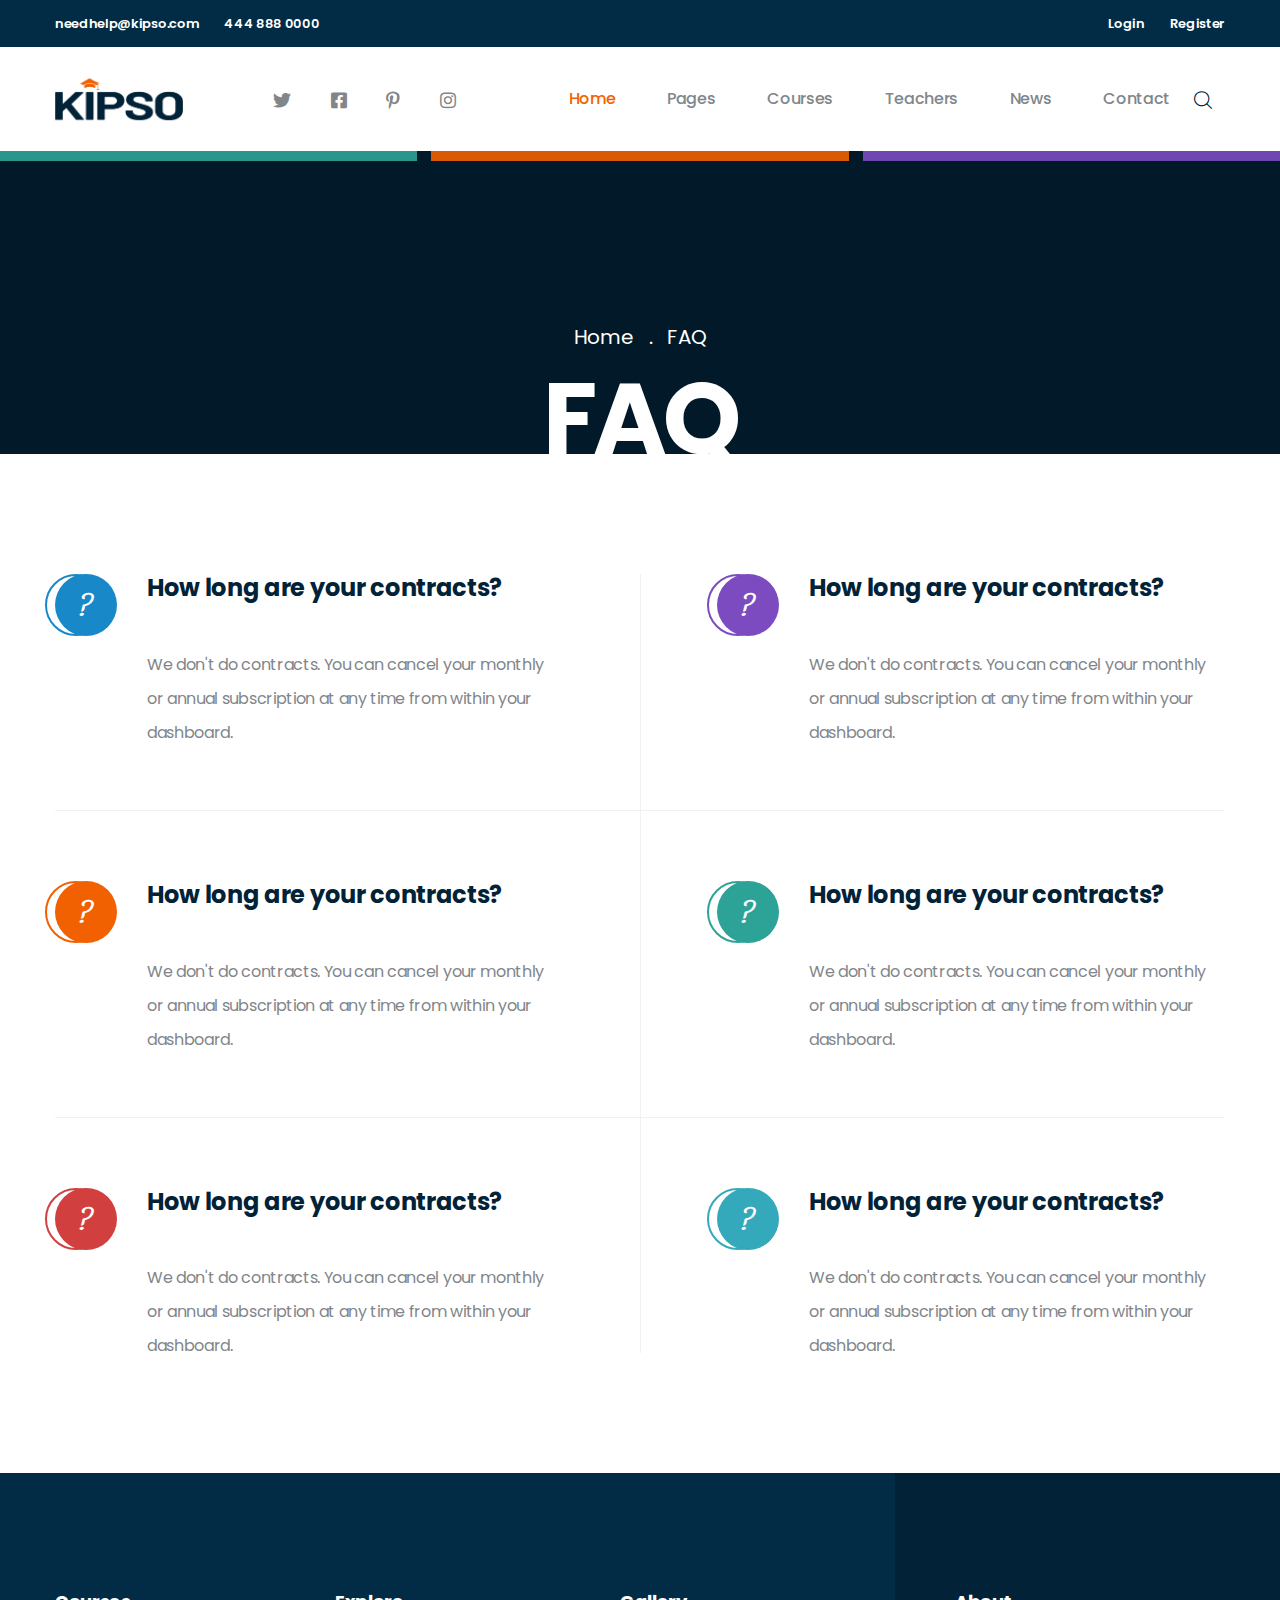
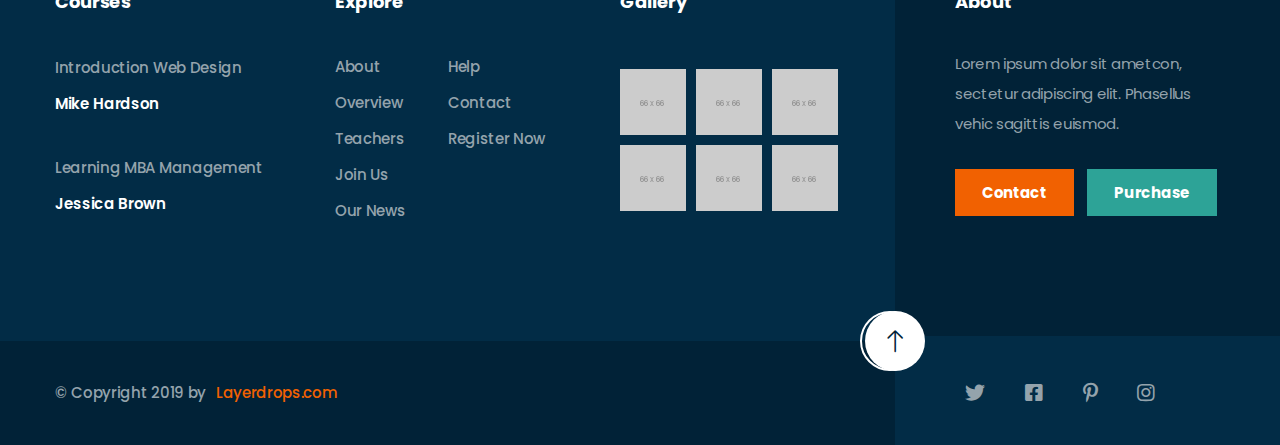
<file: faq.html>
<!DOCTYPE html>
<html lang="en">

<head>
    <meta charset="UTF-8">
    <meta name="viewport" content="width=device-width, initial-scale=1.0">
    <meta http-equiv="X-UA-Compatible" content="ie=edge">
    <title>FAQ Page || Kipso || Online Education Learning & LMS HTML Template</title>
    <link rel="apple-touch-icon" sizes="180x180" href="assets/images/favicons/apple-touch-icon.png">
    <link rel="icon" type="image/png" sizes="32x32" href="assets/images/favicons/favicon-32x32.png">
    <link rel="icon" type="image/png" sizes="16x16" href="assets/images/favicons/favicon-16x16.png">
    <link rel="manifest" href="assets/images/favicons/site.webmanifest">

    <!-- plugin scripts -->
    <link href="https://fonts.googleapis.com/css?family=Poppins:300,400,500,500i,600,700,800%7CSatisfy&display=swap" rel="stylesheet">
    <link rel="stylesheet" href="assets/css/animate.min.css">
    <link rel="stylesheet" href="assets/css/bootstrap.min.css">
    <link rel="stylesheet" href="assets/css/owl.carousel.min.css">
    <link rel="stylesheet" href="assets/css/owl.theme.default.min.css">
    <link rel="stylesheet" href="assets/plugins/fontawesome-free-5.11.2-web/css/all.min.css">
    <link rel="stylesheet" href="assets/plugins/kipso-icons/style.css">
    <link rel="stylesheet" href="assets/css/magnific-popup.css">
    <link rel="stylesheet" href="assets/css/vegas.min.css">

    <!-- template styles -->
    <link rel="stylesheet" href="assets/css/style.css">
    <link rel="stylesheet" href="assets/css/responsive.css">
</head>

<body>
    <div class="preloader"><span></span></div><!-- /.preloader -->
    <div class="page-wrapper">
        <div class="topbar-one">
            <div class="container">
                <div class="topbar-one__left">
                    <a href="#">needhelp@kipso.com</a>
                    <a href="#">444 888 0000</a>
                </div><!-- /.topbar-one__left -->
                <div class="topbar-one__right">
                    <a href="#">Login</a>
                    <a href="#">Register</a>
                </div><!-- /.topbar-one__right -->
            </div><!-- /.container -->
        </div><!-- /.topbar-one -->
        <header class="site-header site-header__header-one site-header__inner-page ">
            <nav class="navbar navbar-expand-lg navbar-light header-navigation stricky">
                <div class="container clearfix">
                    <!-- Brand and toggle get grouped for better mobile display -->
                    <div class="logo-box clearfix">
                        <a class="navbar-brand" href="index.html">
                            <img src="assets/images/logo-dark.png" class="main-logo" width="128" alt="Awesome Image" />
                        </a>
                        <div class="header__social">
                            <a href="#"><i class="fab fa-twitter"></i></a>
                            <a href="#"><i class="fab fa-facebook-square"></i></a>
                            <a href="#"><i class="fab fa-pinterest-p"></i></a>
                            <a href="#"><i class="fab fa-instagram"></i></a>
                        </div><!-- /.header__social -->
                        <button class="menu-toggler" data-target=".main-navigation">
                            <span class="kipso-icon-menu"></span>
                        </button>
                    </div><!-- /.logo-box -->
                    <!-- Collect the nav links, forms, and other content for toggling -->
                    <div class="main-navigation">
                        <ul class=" navigation-box">
                            <li class="current">
                                <a href="index.html">Home</a>
                                <ul class="sub-menu">
                                    <li><a href="index.html">Home 01</a></li>
                                    <li><a href="index-2.html">Home 02</a></li>
                                    <li><a href="index-3.html">Home 03</a></li>
                                    <li><a href="#">Header Versions</a>
                                        <ul class="sub-menu">
                                            <li><a href="index.html">Header 01</a></li>
                                            <li><a href="index-2.html">Header 02</a></li>
                                            <li><a href="index-3.html">Header 03</a></li>
                                        </ul><!-- /.sub-menu -->
                                    </li>
                                </ul><!-- /.sub-menu -->
                            </li>
                            <li>
                                <a href="#">Pages</a>
                                <ul class="sub-menu">
                                    <li><a href="about.html">About Page</a></li>
                                    <li><a href="gallery.html">Gallery</a></li>
                                    <li><a href="pricing.html">Pricing Plans</a></li>
                                    <li><a href="faq.html">FAQ'S</a></li>
                                </ul><!-- /.sub-menu -->
                            </li>
                            <li>
                                <a href="courses.html">Courses</a>
                                <ul class="sub-menu">
                                    <li><a href="courses.html">Courses</a></li>
                                    <li><a href="course-details.html">Course Details</a></li>
                                </ul><!-- /.sub-menu -->
                            </li>
                            <li>
                                <a href="teachers.html">Teachers</a>
                                <ul class="sub-menu">
                                    <li><a href="teachers.html">Teachers</a></li>
                                    <li><a href="team-details.html">Teachers Details</a></li>
                                    <li><a href="become-teacher.html">Become Teacher</a></li>
                                </ul><!-- /.sub-menu -->
                            </li>
                            <li>
                                <a href="news.html">News</a>
                                <ul class="sub-menu">
                                    <li><a href="news.html">News Page</a></li>
                                    <li><a href="news-details.html">News Details</a></li>
                                </ul><!-- /.sub-menu -->
                            </li>
                            <li>
                                <a href="contact.html">Contact</a>
                            </li>
                        </ul>
                    </div><!-- /.navbar-collapse -->
                    <div class="right-side-box">
                        <a class="header__search-btn search-popup__toggler" href="#"><i class="kipso-icon-magnifying-glass"></i>
                            <!-- /.kipso-icon-magnifying-glass --></a>
                    </div><!-- /.right-side-box -->
                </div>
                <!-- /.container -->
            </nav>
            <div class="site-header__decor">
                <div class="site-header__decor-row">
                    <div class="site-header__decor-single">
                        <div class="site-header__decor-inner-1"></div><!-- /.site-header__decor-inner -->
                    </div><!-- /.site-header__decor-single -->
                    <div class="site-header__decor-single">
                        <div class="site-header__decor-inner-2"></div><!-- /.site-header__decor-inner -->
                    </div><!-- /.site-header__decor-single -->
                    <div class="site-header__decor-single">
                        <div class="site-header__decor-inner-3"></div><!-- /.site-header__decor-inner -->
                    </div><!-- /.site-header__decor-single -->
                </div><!-- /.site-header__decor-row -->
            </div><!-- /.site-header__decor -->
        </header><!-- /.site-header -->
        <section class="inner-banner">
            <div class="container">
                <ul class="list-unstyled thm-breadcrumb">
                    <li><a href="#">Home</a></li>
                    <li class="active"><a href="#">FAQ</a></li>
                </ul><!-- /.list-unstyled -->
                <h2 class="inner-banner__title">FAQ</h2><!-- /.inner-banner__title -->
            </div><!-- /.container -->
        </section><!-- /.inner-banner -->
        <section class="faq-one">
            <div class="container">
                <div class="row no-gutters">
                    <div class="col-lg-6">
                        <div class="faq-one__single">
                            <div class="faq-one__icon">
                                <span>?</span>
                            </div><!-- /.faq-one__icon -->
                            <div class="faq-one__content">
                                <h2 class="faq-one__title">How long are your contracts?</h2><!-- /.faq-one__title -->
                                <p class="faq-one__text">We don't do contracts. You can cancel your monthly or annual
                                    subscription at any time from within your
                                    dashboard.</p><!-- /.faq-one__text -->
                            </div><!-- /.faq-one__content -->
                        </div><!-- /.faq-one__single -->
                    </div><!-- /.col-lg-6 -->
                    <div class="col-lg-6">
                        <div class="faq-one__single">
                            <div class="faq-one__icon">
                                <span>?</span>
                            </div><!-- /.faq-one__icon -->
                            <div class="faq-one__content">
                                <h2 class="faq-one__title">How long are your contracts?</h2><!-- /.faq-one__title -->
                                <p class="faq-one__text">We don't do contracts. You can cancel your monthly or annual
                                    subscription at any time from within your
                                    dashboard.</p><!-- /.faq-one__text -->
                            </div><!-- /.faq-one__content -->
                        </div><!-- /.faq-one__single -->
                    </div><!-- /.col-lg-6 -->
                    <div class="col-lg-6">
                        <div class="faq-one__single">
                            <div class="faq-one__icon">
                                <span>?</span>
                            </div><!-- /.faq-one__icon -->
                            <div class="faq-one__content">
                                <h2 class="faq-one__title">How long are your contracts?</h2><!-- /.faq-one__title -->
                                <p class="faq-one__text">We don't do contracts. You can cancel your monthly or annual
                                    subscription at any time from within your
                                    dashboard.</p><!-- /.faq-one__text -->
                            </div><!-- /.faq-one__content -->
                        </div><!-- /.faq-one__single -->
                    </div><!-- /.col-lg-6 -->
                    <div class="col-lg-6">
                        <div class="faq-one__single">
                            <div class="faq-one__icon">
                                <span>?</span>
                            </div><!-- /.faq-one__icon -->
                            <div class="faq-one__content">
                                <h2 class="faq-one__title">How long are your contracts?</h2><!-- /.faq-one__title -->
                                <p class="faq-one__text">We don't do contracts. You can cancel your monthly or annual
                                    subscription at any time from within your
                                    dashboard.</p><!-- /.faq-one__text -->
                            </div><!-- /.faq-one__content -->
                        </div><!-- /.faq-one__single -->
                    </div><!-- /.col-lg-6 -->
                    <div class="col-lg-6">
                        <div class="faq-one__single">
                            <div class="faq-one__icon">
                                <span>?</span>
                            </div><!-- /.faq-one__icon -->
                            <div class="faq-one__content">
                                <h2 class="faq-one__title">How long are your contracts?</h2><!-- /.faq-one__title -->
                                <p class="faq-one__text">We don't do contracts. You can cancel your monthly or annual
                                    subscription at any time from within your
                                    dashboard.</p><!-- /.faq-one__text -->
                            </div><!-- /.faq-one__content -->
                        </div><!-- /.faq-one__single -->
                    </div><!-- /.col-lg-6 -->
                    <div class="col-lg-6">
                        <div class="faq-one__single">
                            <div class="faq-one__icon">
                                <span>?</span>
                            </div><!-- /.faq-one__icon -->
                            <div class="faq-one__content">
                                <h2 class="faq-one__title">How long are your contracts?</h2><!-- /.faq-one__title -->
                                <p class="faq-one__text">We don't do contracts. You can cancel your monthly or annual
                                    subscription at any time from within your
                                    dashboard.</p><!-- /.faq-one__text -->
                            </div><!-- /.faq-one__content -->
                        </div><!-- /.faq-one__single -->
                    </div><!-- /.col-lg-6 -->
                </div><!-- /.row -->
            </div><!-- /.container -->
        </section><!-- /.faq-one -->
        <footer class="site-footer">
            <div class="site-footer__upper">
                <div class="container">
                    <div class="row">
                        <div class="col-xl-3 col-lg-6 col-sm-12">
                            <div class="footer-widget footer-widget__contact">
                                <h2 class="footer-widget__title">Courses</h2><!-- /.footer-widget__title -->
                                <ul class="list-unstyled footer-widget__course-list">
                                    <li>
                                        <h2><a href="course-details.html">Introduction Web Design</a></h2>
                                        <p>Mike Hardson</p>
                                    </li>
                                    <li>
                                        <h2><a href="course-details.html"> Learning MBA Management </a></h2>
                                        <p>Jessica Brown</p>
                                    </li>
                                </ul><!-- /.footer-widget__course-list -->
                            </div><!-- /.footer-widget -->
                        </div><!-- /.col-lg-3 -->
                        <div class="col-xl-3 col-lg-6 col-sm-12">
                            <div class="footer-widget footer-widget__link">
                                <h2 class="footer-widget__title">Explore</h2><!-- /.footer-widget__title -->
                                <div class="footer-widget__link-wrap">
                                    <ul class="list-unstyled footer-widget__link-list">
                                        <li><a href="#">About</a></li>
                                        <li><a href="#">Overview</a></li>
                                        <li><a href="#">Teachers</a></li>
                                        <li><a href="#">Join Us</a></li>
                                        <li><a href="#">Our News</a></li>
                                    </ul><!-- /.footer-widget__link-list -->
                                    <ul class="list-unstyled footer-widget__link-list">
                                        <li><a href="#">Help </a></li>
                                        <li><a href="#">Contact</a></li>
                                        <li><a href="#">Register Now</a></li>
                                    </ul><!-- /.footer-widget__link-list -->
                                </div><!-- /.footer-widget__link-wrap -->
                            </div><!-- /.footer-widget -->
                        </div><!-- /.col-lg-3 -->
                        <div class="col-xl-3 col-lg-6 col-sm-12">
                            <div class="footer-widget footer-widget__gallery">
                                <h2 class="footer-widget__title">Gallery</h2><!-- /.footer-widget__title -->
                                <ul class="list-unstyled footer-widget__gallery-list">
                                    <li><a href="#"><img src="assets/images/footer-1-1.png" alt=""></a></li>
                                    <li><a href="#"><img src="assets/images/footer-1-2.png" alt=""></a></li>
                                    <li><a href="#"><img src="assets/images/footer-1-3.png" alt=""></a></li>
                                    <li><a href="#"><img src="assets/images/footer-1-4.png" alt=""></a></li>
                                    <li><a href="#"><img src="assets/images/footer-1-5.png" alt=""></a></li>
                                    <li><a href="#"><img src="assets/images/footer-1-6.png" alt=""></a></li>
                                </ul><!-- /.footer-widget__gallery -->
                            </div><!-- /.footer-widget -->
                        </div><!-- /.col-lg-3 -->
                        <div class="col-xl-3 col-lg-6 col-sm-12">
                            <div class="footer-widget footer-widget__about">
                                <h2 class="footer-widget__title">About</h2><!-- /.footer-widget__title -->
                                <p class="footer-widget__text">Lorem ipsum dolor sit ametcon, sectetur adipiscing elit.
                                    Phasellus vehic sagittis euismod.</p><!-- /.footer-widget__text -->
                                <div class="footer-widget__btn-block">
                                    <a href="#" class="thm-btn">Contact</a><!-- /.thm-btn -->
                                    <a href="#" class="thm-btn">Purchase</a><!-- /.thm-btn -->
                                </div><!-- /.footer-widget__btn-block -->
                            </div><!-- /.footer-widget -->
                        </div><!-- /.col-lg-3 -->
                    </div><!-- /.row -->
                </div><!-- /.container -->
            </div><!-- /.site-footer__upper -->
            <div class="site-footer__bottom">
                <div class="container">
                    <p class="site-footer__copy">&copy; Copyright 2019 by <a href="#">Layerdrops.com</a></p>
                    <div class="site-footer__social">
                        <a href="#" data-target="html" class="scroll-to-target site-footer__scroll-top"><i class="kipso-icon-top-arrow"></i></a>
                        <a href="#"><i class="fab fa-twitter"></i></a>
                        <a href="#"><i class="fab fa-facebook-square"></i></a>
                        <a href="#"><i class="fab fa-pinterest-p"></i></a>
                        <a href="#"><i class="fab fa-instagram"></i></a>
                    </div><!-- /.site-footer__social -->
                    <!-- /.site-footer__copy -->
                </div><!-- /.container -->
            </div><!-- /.site-footer__bottom -->
        </footer><!-- /.site-footer -->

    </div><!-- /.page-wrapper -->

    <div class="search-popup">
        <div class="search-popup__overlay custom-cursor__overlay">
            <div class="cursor"></div>
            <div class="cursor-follower"></div>
        </div><!-- /.search-popup__overlay -->
        <div class="search-popup__inner">
            <form action="#" class="search-popup__form">
                <input type="text" name="search" placeholder="Type here to Search....">
                <button type="submit"><i class="kipso-icon-magnifying-glass"></i></button>
            </form>
        </div><!-- /.search-popup__inner -->
    </div><!-- /.search-popup -->

    <script src="assets/js/jquery.min.js"></script>
    <script src="assets/js/bootstrap.bundle.min.js"></script>
    <script src="assets/js/owl.carousel.min.js"></script>
    <script src="assets/js/waypoints.min.js"></script>
    <script src="assets/js/jquery.counterup.min.js"></script>
    <script src="assets/js/TweenMax.min.js"></script>
    <script src="assets/js/wow.js"></script>
    <script src="assets/js/jquery.magnific-popup.min.js"></script>
    <script src="assets/js/countdown.min.js"></script>
    <script src="assets/js/vegas.min.js"></script>
    <script src="assets/js/jquery.validate.min.js"></script>
    <script src="assets/js/jquery.ajaxchimp.min.js"></script>

    <!-- template scripts -->
    <script src="assets/js/theme.js"></script>
</body>

</html>
</file>
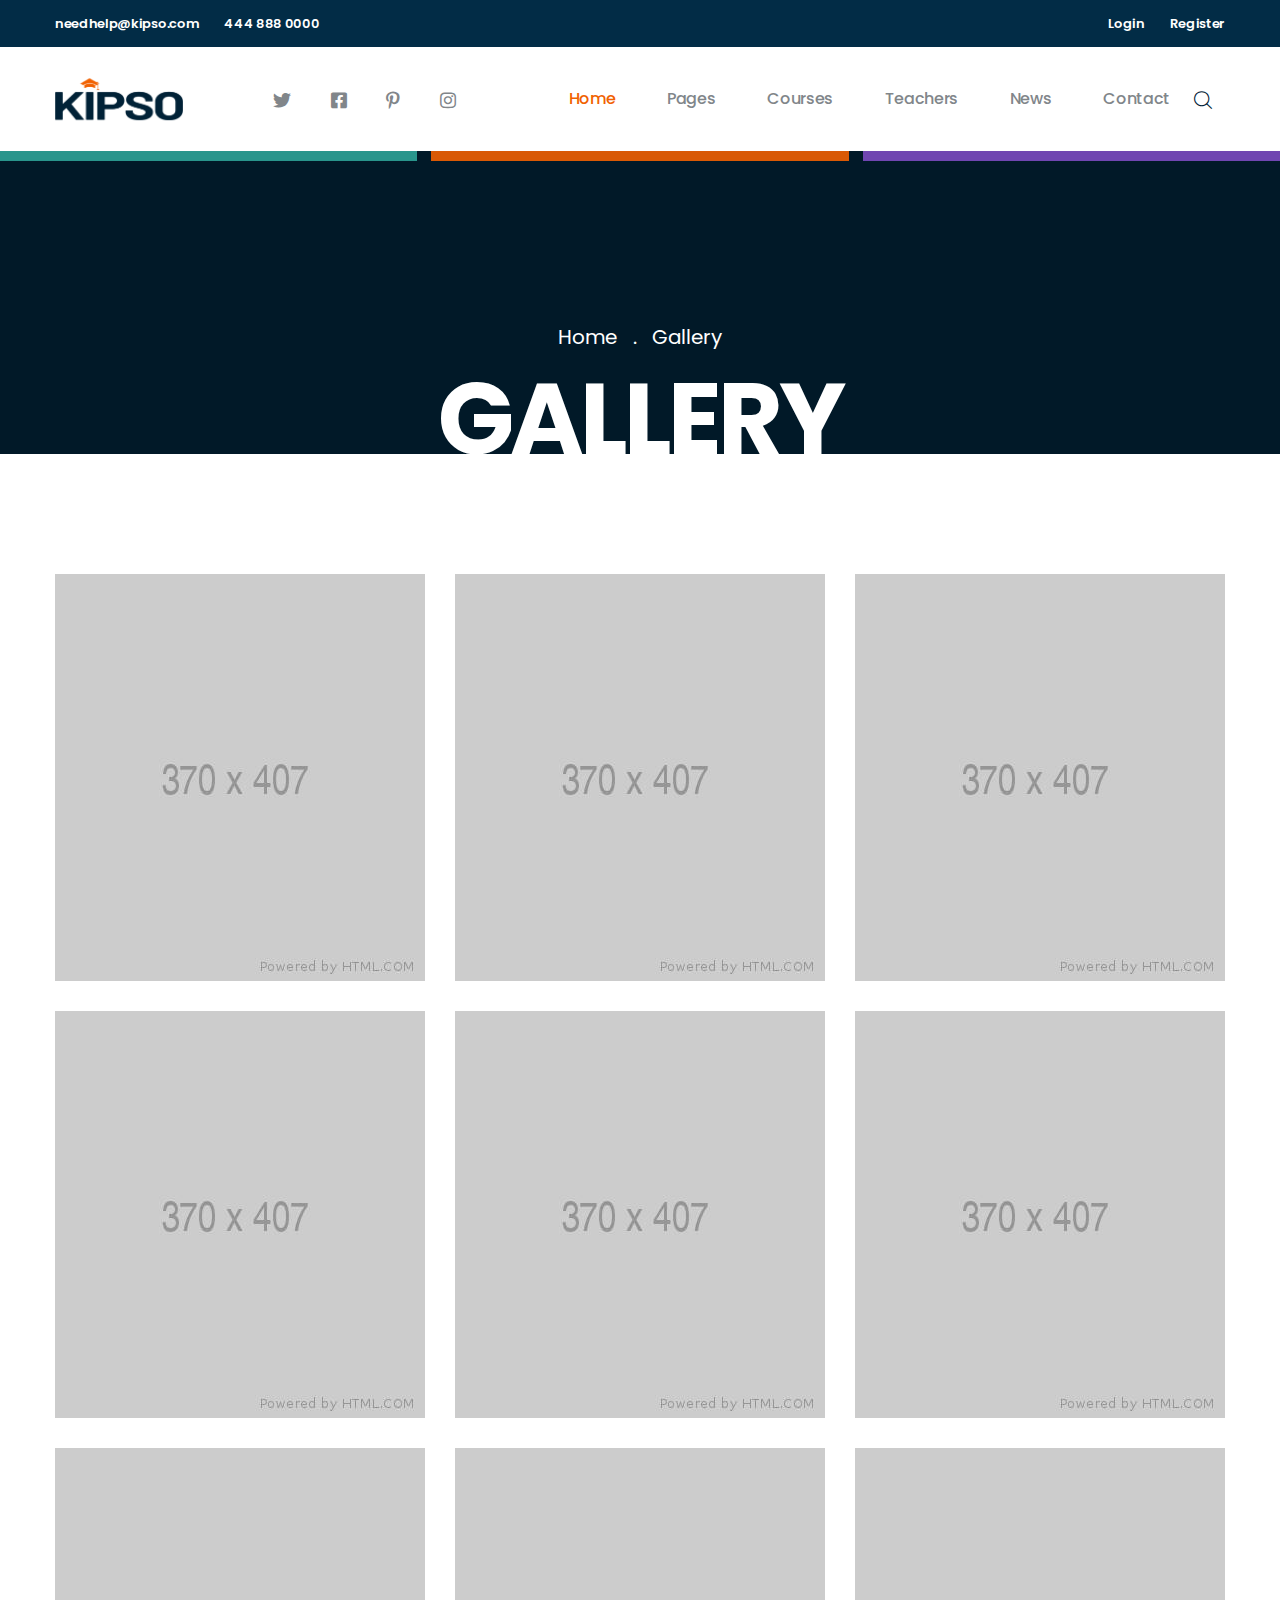
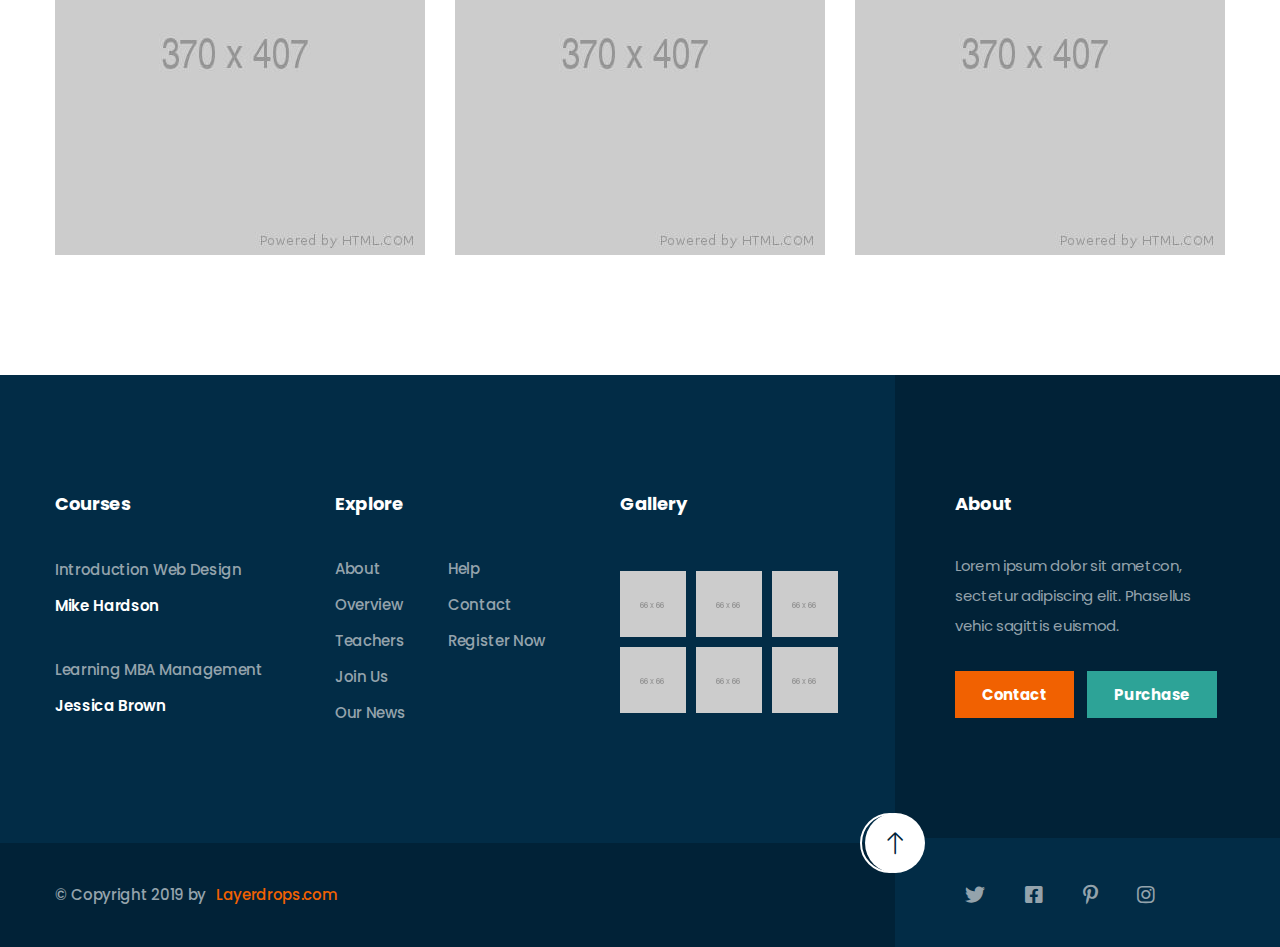
<file: gallery.html>
<!DOCTYPE html>
<html lang="en">

<head>
    <meta charset="UTF-8">
    <meta name="viewport" content="width=device-width, initial-scale=1.0">
    <meta http-equiv="X-UA-Compatible" content="ie=edge">
    <title>Gallery Page || Kipso || Online Education Learning & LMS HTML Template</title>
    <link rel="apple-touch-icon" sizes="180x180" href="assets/images/favicons/apple-touch-icon.png">
    <link rel="icon" type="image/png" sizes="32x32" href="assets/images/favicons/favicon-32x32.png">
    <link rel="icon" type="image/png" sizes="16x16" href="assets/images/favicons/favicon-16x16.png">
    <link rel="manifest" href="assets/images/favicons/site.webmanifest">

    <!-- plugin scripts -->
    <link href="https://fonts.googleapis.com/css?family=Poppins:300,400,500,500i,600,700,800%7CSatisfy&display=swap" rel="stylesheet">
    <link rel="stylesheet" href="assets/css/animate.min.css">
    <link rel="stylesheet" href="assets/css/bootstrap.min.css">
    <link rel="stylesheet" href="assets/css/owl.carousel.min.css">
    <link rel="stylesheet" href="assets/css/owl.theme.default.min.css">
    <link rel="stylesheet" href="assets/plugins/fontawesome-free-5.11.2-web/css/all.min.css">
    <link rel="stylesheet" href="assets/plugins/kipso-icons/style.css">
    <link rel="stylesheet" href="assets/css/magnific-popup.css">
    <link rel="stylesheet" href="assets/css/vegas.min.css">

    <!-- template styles -->
    <link rel="stylesheet" href="assets/css/style.css">
    <link rel="stylesheet" href="assets/css/responsive.css">
</head>

<body>
    <div class="preloader"><span></span></div><!-- /.preloader -->
    <div class="page-wrapper">
        <div class="topbar-one">
            <div class="container">
                <div class="topbar-one__left">
                    <a href="#">needhelp@kipso.com</a>
                    <a href="#">444 888 0000</a>
                </div><!-- /.topbar-one__left -->
                <div class="topbar-one__right">
                    <a href="#">Login</a>
                    <a href="#">Register</a>
                </div><!-- /.topbar-one__right -->
            </div><!-- /.container -->
        </div><!-- /.topbar-one -->
        <header class="site-header site-header__header-one site-header__inner-page ">
            <nav class="navbar navbar-expand-lg navbar-light header-navigation stricky">
                <div class="container clearfix">
                    <!-- Brand and toggle get grouped for better mobile display -->
                    <div class="logo-box clearfix">
                        <a class="navbar-brand" href="index.html">
                            <img src="assets/images/logo-dark.png" class="main-logo" width="128" alt="Awesome Image" />
                        </a>
                        <div class="header__social">
                            <a href="#"><i class="fab fa-twitter"></i></a>
                            <a href="#"><i class="fab fa-facebook-square"></i></a>
                            <a href="#"><i class="fab fa-pinterest-p"></i></a>
                            <a href="#"><i class="fab fa-instagram"></i></a>
                        </div><!-- /.header__social -->
                        <button class="menu-toggler" data-target=".main-navigation">
                            <span class="kipso-icon-menu"></span>
                        </button>
                    </div><!-- /.logo-box -->
                    <!-- Collect the nav links, forms, and other content for toggling -->
                    <div class="main-navigation">
                        <ul class=" navigation-box">
                            <li class="current">
                                <a href="index.html">Home</a>
                                <ul class="sub-menu">
                                    <li><a href="index.html">Home 01</a></li>
                                    <li><a href="index-2.html">Home 02</a></li>
                                    <li><a href="index-3.html">Home 03</a></li>
                                    <li><a href="#">Header Versions</a>
                                        <ul class="sub-menu">
                                            <li><a href="index.html">Header 01</a></li>
                                            <li><a href="index-2.html">Header 02</a></li>
                                            <li><a href="index-3.html">Header 03</a></li>
                                        </ul><!-- /.sub-menu -->
                                    </li>
                                </ul><!-- /.sub-menu -->
                            </li>
                            <li>
                                <a href="#">Pages</a>
                                <ul class="sub-menu">
                                    <li><a href="about.html">About Page</a></li>
                                    <li><a href="gallery.html">Gallery</a></li>
                                    <li><a href="pricing.html">Pricing Plans</a></li>
                                    <li><a href="faq.html">FAQ'S</a></li>
                                </ul><!-- /.sub-menu -->
                            </li>
                            <li>
                                <a href="courses.html">Courses</a>
                                <ul class="sub-menu">
                                    <li><a href="courses.html">Courses</a></li>
                                    <li><a href="course-details.html">Course Details</a></li>
                                </ul><!-- /.sub-menu -->
                            </li>
                            <li>
                                <a href="teachers.html">Teachers</a>
                                <ul class="sub-menu">
                                    <li><a href="teachers.html">Teachers</a></li>
                                    <li><a href="team-details.html">Teachers Details</a></li>
                                    <li><a href="become-teacher.html">Become Teacher</a></li>
                                </ul><!-- /.sub-menu -->
                            </li>
                            <li>
                                <a href="news.html">News</a>
                                <ul class="sub-menu">
                                    <li><a href="news.html">News Page</a></li>
                                    <li><a href="news-details.html">News Details</a></li>
                                </ul><!-- /.sub-menu -->
                            </li>
                            <li>
                                <a href="contact.html">Contact</a>
                            </li>
                        </ul>
                    </div><!-- /.navbar-collapse -->
                    <div class="right-side-box">
                        <a class="header__search-btn search-popup__toggler" href="#"><i class="kipso-icon-magnifying-glass"></i>
                            <!-- /.kipso-icon-magnifying-glass --></a>
                    </div><!-- /.right-side-box -->
                </div>
                <!-- /.container -->
            </nav>
            <div class="site-header__decor">
                <div class="site-header__decor-row">
                    <div class="site-header__decor-single">
                        <div class="site-header__decor-inner-1"></div><!-- /.site-header__decor-inner -->
                    </div><!-- /.site-header__decor-single -->
                    <div class="site-header__decor-single">
                        <div class="site-header__decor-inner-2"></div><!-- /.site-header__decor-inner -->
                    </div><!-- /.site-header__decor-single -->
                    <div class="site-header__decor-single">
                        <div class="site-header__decor-inner-3"></div><!-- /.site-header__decor-inner -->
                    </div><!-- /.site-header__decor-single -->
                </div><!-- /.site-header__decor-row -->
            </div><!-- /.site-header__decor -->
        </header><!-- /.site-header -->
        <section class="inner-banner">
            <div class="container">
                <ul class="list-unstyled thm-breadcrumb">
                    <li><a href="#">Home</a></li>
                    <li class="active"><a href="#">Gallery</a></li>
                </ul><!-- /.list-unstyled -->
                <h2 class="inner-banner__title">Gallery</h2><!-- /.inner-banner__title -->
            </div><!-- /.container -->
        </section><!-- /.inner-banner -->
        <section class="gallery-one">
            <div class="container">
                <div class="row">
                    <div class="col-lg-4 col-md-6">
                        <div class="gallery-one__single">
                            <img src="assets/images/gallery-1-1.jpg" alt="">
                            <a href="assets/images/gallery-1-1.jpg" class="gallery-one__popup img-popup"><i class="kipso-icon-plus-symbol"></i><!-- /.kipso-icon-plus-symbol --></a>
                        </div><!-- /.gallery-one__single -->
                    </div><!-- /.col-lg-4 -->
                    <div class="col-lg-4 col-md-6">
                        <div class="gallery-one__single">
                            <img src="assets/images/gallery-1-2.jpg" alt="">
                            <a href="assets/images/gallery-1-2.jpg" class="gallery-one__popup img-popup"><i class="kipso-icon-plus-symbol"></i><!-- /.kipso-icon-plus-symbol --></a>
                        </div><!-- /.gallery-one__single -->
                    </div><!-- /.col-lg-4 -->
                    <div class="col-lg-4 col-md-6">
                        <div class="gallery-one__single">
                            <img src="assets/images/gallery-1-3.jpg" alt="">
                            <a href="assets/images/gallery-1-3.jpg" class="gallery-one__popup img-popup"><i class="kipso-icon-plus-symbol"></i><!-- /.kipso-icon-plus-symbol --></a>
                        </div><!-- /.gallery-one__single -->
                    </div><!-- /.col-lg-4 -->
                    <div class="col-lg-4 col-md-6">
                        <div class="gallery-one__single">
                            <img src="assets/images/gallery-1-4.jpg" alt="">
                            <a href="assets/images/gallery-1-4.jpg" class="gallery-one__popup img-popup"><i class="kipso-icon-plus-symbol"></i><!-- /.kipso-icon-plus-symbol --></a>
                        </div><!-- /.gallery-one__single -->
                    </div><!-- /.col-lg-4 -->
                    <div class="col-lg-4 col-md-6">
                        <div class="gallery-one__single">
                            <img src="assets/images/gallery-1-5.jpg" alt="">
                            <a href="assets/images/gallery-1-5.jpg" class="gallery-one__popup img-popup"><i class="kipso-icon-plus-symbol"></i><!-- /.kipso-icon-plus-symbol --></a>
                        </div><!-- /.gallery-one__single -->
                    </div><!-- /.col-lg-4 -->
                    <div class="col-lg-4 col-md-6">
                        <div class="gallery-one__single">
                            <img src="assets/images/gallery-1-6.jpg" alt="">
                            <a href="assets/images/gallery-1-6.jpg" class="gallery-one__popup img-popup"><i class="kipso-icon-plus-symbol"></i><!-- /.kipso-icon-plus-symbol --></a>
                        </div><!-- /.gallery-one__single -->
                    </div><!-- /.col-lg-4 -->
                    <div class="col-lg-4 col-md-6">
                        <div class="gallery-one__single">
                            <img src="assets/images/gallery-1-7.jpg" alt="">
                            <a href="assets/images/gallery-1-7.jpg" class="gallery-one__popup img-popup"><i class="kipso-icon-plus-symbol"></i><!-- /.kipso-icon-plus-symbol --></a>
                        </div><!-- /.gallery-one__single -->
                    </div><!-- /.col-lg-4 -->
                    <div class="col-lg-4 col-md-6">
                        <div class="gallery-one__single">
                            <img src="assets/images/gallery-1-8.jpg" alt="">
                            <a href="assets/images/gallery-1-8.jpg" class="gallery-one__popup img-popup"><i class="kipso-icon-plus-symbol"></i><!-- /.kipso-icon-plus-symbol --></a>
                        </div><!-- /.gallery-one__single -->
                    </div><!-- /.col-lg-4 -->
                    <div class="col-lg-4 col-md-6">
                        <div class="gallery-one__single">
                            <img src="assets/images/gallery-1-9.jpg" alt="">
                            <a href="assets/images/gallery-1-9.jpg" class="gallery-one__popup img-popup"><i class="kipso-icon-plus-symbol"></i><!-- /.kipso-icon-plus-symbol --></a>
                        </div><!-- /.gallery-one__single -->
                    </div><!-- /.col-lg-4 -->
                </div><!-- /.row -->
            </div><!-- /.container -->
        </section><!-- /.gallery-one -->
        <footer class="site-footer">
            <div class="site-footer__upper">
                <div class="container">
                    <div class="row">
                        <div class="col-xl-3 col-lg-6 col-sm-12">
                            <div class="footer-widget footer-widget__contact">
                                <h2 class="footer-widget__title">Courses</h2><!-- /.footer-widget__title -->
                                <ul class="list-unstyled footer-widget__course-list">
                                    <li>
                                        <h2><a href="course-details.html">Introduction Web Design</a></h2>
                                        <p>Mike Hardson</p>
                                    </li>
                                    <li>
                                        <h2><a href="course-details.html"> Learning MBA Management </a></h2>
                                        <p>Jessica Brown</p>
                                    </li>
                                </ul><!-- /.footer-widget__course-list -->
                            </div><!-- /.footer-widget -->
                        </div><!-- /.col-lg-3 -->
                        <div class="col-xl-3 col-lg-6 col-sm-12">
                            <div class="footer-widget footer-widget__link">
                                <h2 class="footer-widget__title">Explore</h2><!-- /.footer-widget__title -->
                                <div class="footer-widget__link-wrap">
                                    <ul class="list-unstyled footer-widget__link-list">
                                        <li><a href="#">About</a></li>
                                        <li><a href="#">Overview</a></li>
                                        <li><a href="#">Teachers</a></li>
                                        <li><a href="#">Join Us</a></li>
                                        <li><a href="#">Our News</a></li>
                                    </ul><!-- /.footer-widget__link-list -->
                                    <ul class="list-unstyled footer-widget__link-list">
                                        <li><a href="#">Help </a></li>
                                        <li><a href="#">Contact</a></li>
                                        <li><a href="#">Register Now</a></li>
                                    </ul><!-- /.footer-widget__link-list -->
                                </div><!-- /.footer-widget__link-wrap -->
                            </div><!-- /.footer-widget -->
                        </div><!-- /.col-lg-3 -->
                        <div class="col-xl-3 col-lg-6 col-sm-12">
                            <div class="footer-widget footer-widget__gallery">
                                <h2 class="footer-widget__title">Gallery</h2><!-- /.footer-widget__title -->
                                <ul class="list-unstyled footer-widget__gallery-list">
                                    <li><a href="#"><img src="assets/images/footer-1-1.png" alt=""></a></li>
                                    <li><a href="#"><img src="assets/images/footer-1-2.png" alt=""></a></li>
                                    <li><a href="#"><img src="assets/images/footer-1-3.png" alt=""></a></li>
                                    <li><a href="#"><img src="assets/images/footer-1-4.png" alt=""></a></li>
                                    <li><a href="#"><img src="assets/images/footer-1-5.png" alt=""></a></li>
                                    <li><a href="#"><img src="assets/images/footer-1-6.png" alt=""></a></li>
                                </ul><!-- /.footer-widget__gallery -->
                            </div><!-- /.footer-widget -->
                        </div><!-- /.col-lg-3 -->
                        <div class="col-xl-3 col-lg-6 col-sm-12">
                            <div class="footer-widget footer-widget__about">
                                <h2 class="footer-widget__title">About</h2><!-- /.footer-widget__title -->
                                <p class="footer-widget__text">Lorem ipsum dolor sit ametcon, sectetur adipiscing elit.
                                    Phasellus vehic sagittis euismod.</p><!-- /.footer-widget__text -->
                                <div class="footer-widget__btn-block">
                                    <a href="#" class="thm-btn">Contact</a><!-- /.thm-btn -->
                                    <a href="#" class="thm-btn">Purchase</a><!-- /.thm-btn -->
                                </div><!-- /.footer-widget__btn-block -->
                            </div><!-- /.footer-widget -->
                        </div><!-- /.col-lg-3 -->
                    </div><!-- /.row -->
                </div><!-- /.container -->
            </div><!-- /.site-footer__upper -->
            <div class="site-footer__bottom">
                <div class="container">
                    <p class="site-footer__copy">&copy; Copyright 2019 by <a href="#">Layerdrops.com</a></p>
                    <div class="site-footer__social">
                        <a href="#" data-target="html" class="scroll-to-target site-footer__scroll-top"><i class="kipso-icon-top-arrow"></i></a>
                        <a href="#"><i class="fab fa-twitter"></i></a>
                        <a href="#"><i class="fab fa-facebook-square"></i></a>
                        <a href="#"><i class="fab fa-pinterest-p"></i></a>
                        <a href="#"><i class="fab fa-instagram"></i></a>
                    </div><!-- /.site-footer__social -->
                    <!-- /.site-footer__copy -->
                </div><!-- /.container -->
            </div><!-- /.site-footer__bottom -->
        </footer><!-- /.site-footer -->

    </div><!-- /.page-wrapper -->

    <div class="search-popup">
        <div class="search-popup__overlay custom-cursor__overlay">
            <div class="cursor"></div>
            <div class="cursor-follower"></div>
        </div><!-- /.search-popup__overlay -->
        <div class="search-popup__inner">
            <form action="#" class="search-popup__form">
                <input type="text" name="search" placeholder="Type here to Search....">
                <button type="submit"><i class="kipso-icon-magnifying-glass"></i></button>
            </form>
        </div><!-- /.search-popup__inner -->
    </div><!-- /.search-popup -->

    <script src="assets/js/jquery.min.js"></script>
    <script src="assets/js/bootstrap.bundle.min.js"></script>
    <script src="assets/js/owl.carousel.min.js"></script>
    <script src="assets/js/waypoints.min.js"></script>
    <script src="assets/js/jquery.counterup.min.js"></script>
    <script src="assets/js/TweenMax.min.js"></script>
    <script src="assets/js/wow.js"></script>
    <script src="assets/js/jquery.magnific-popup.min.js"></script>
    <script src="assets/js/countdown.min.js"></script>
    <script src="assets/js/vegas.min.js"></script>
    <script src="assets/js/jquery.validate.min.js"></script>
    <script src="assets/js/jquery.ajaxchimp.min.js"></script>

    <!-- template scripts -->
    <script src="assets/js/theme.js"></script>
</body>

</html>
</file>
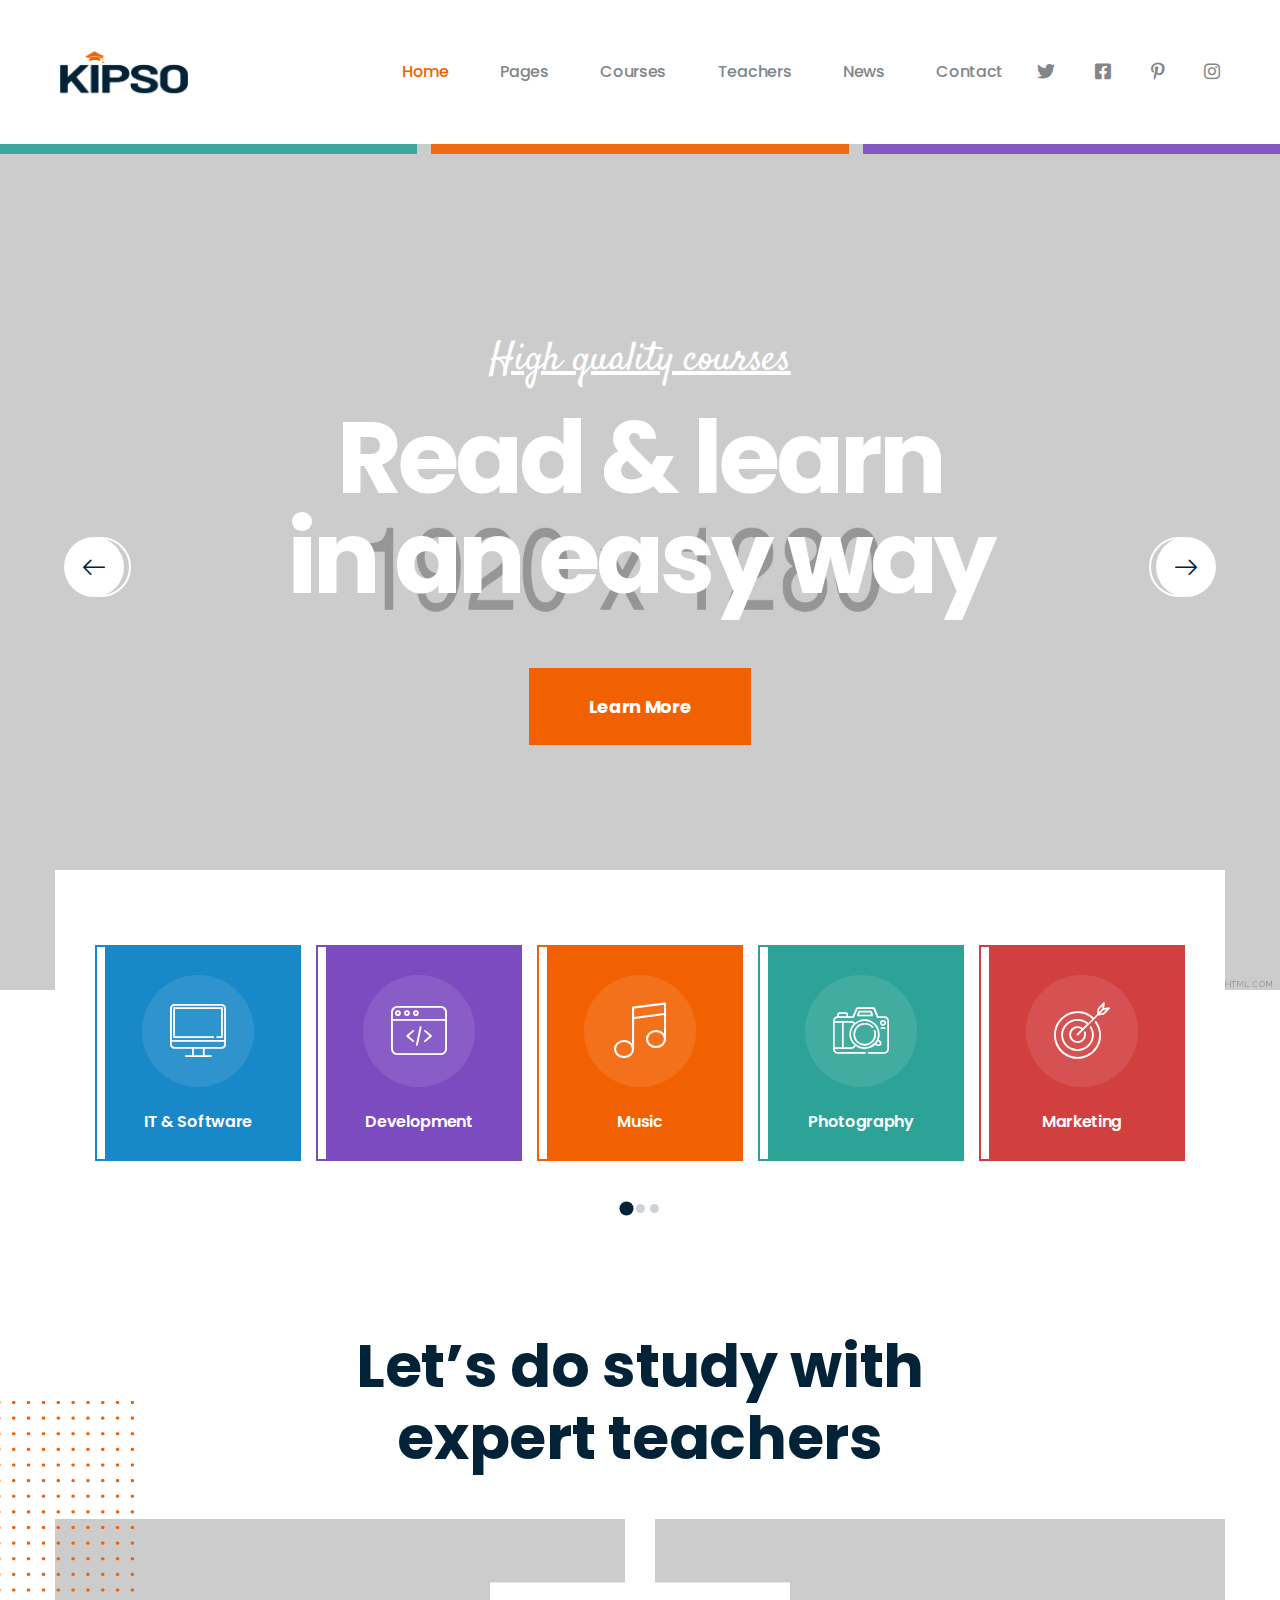
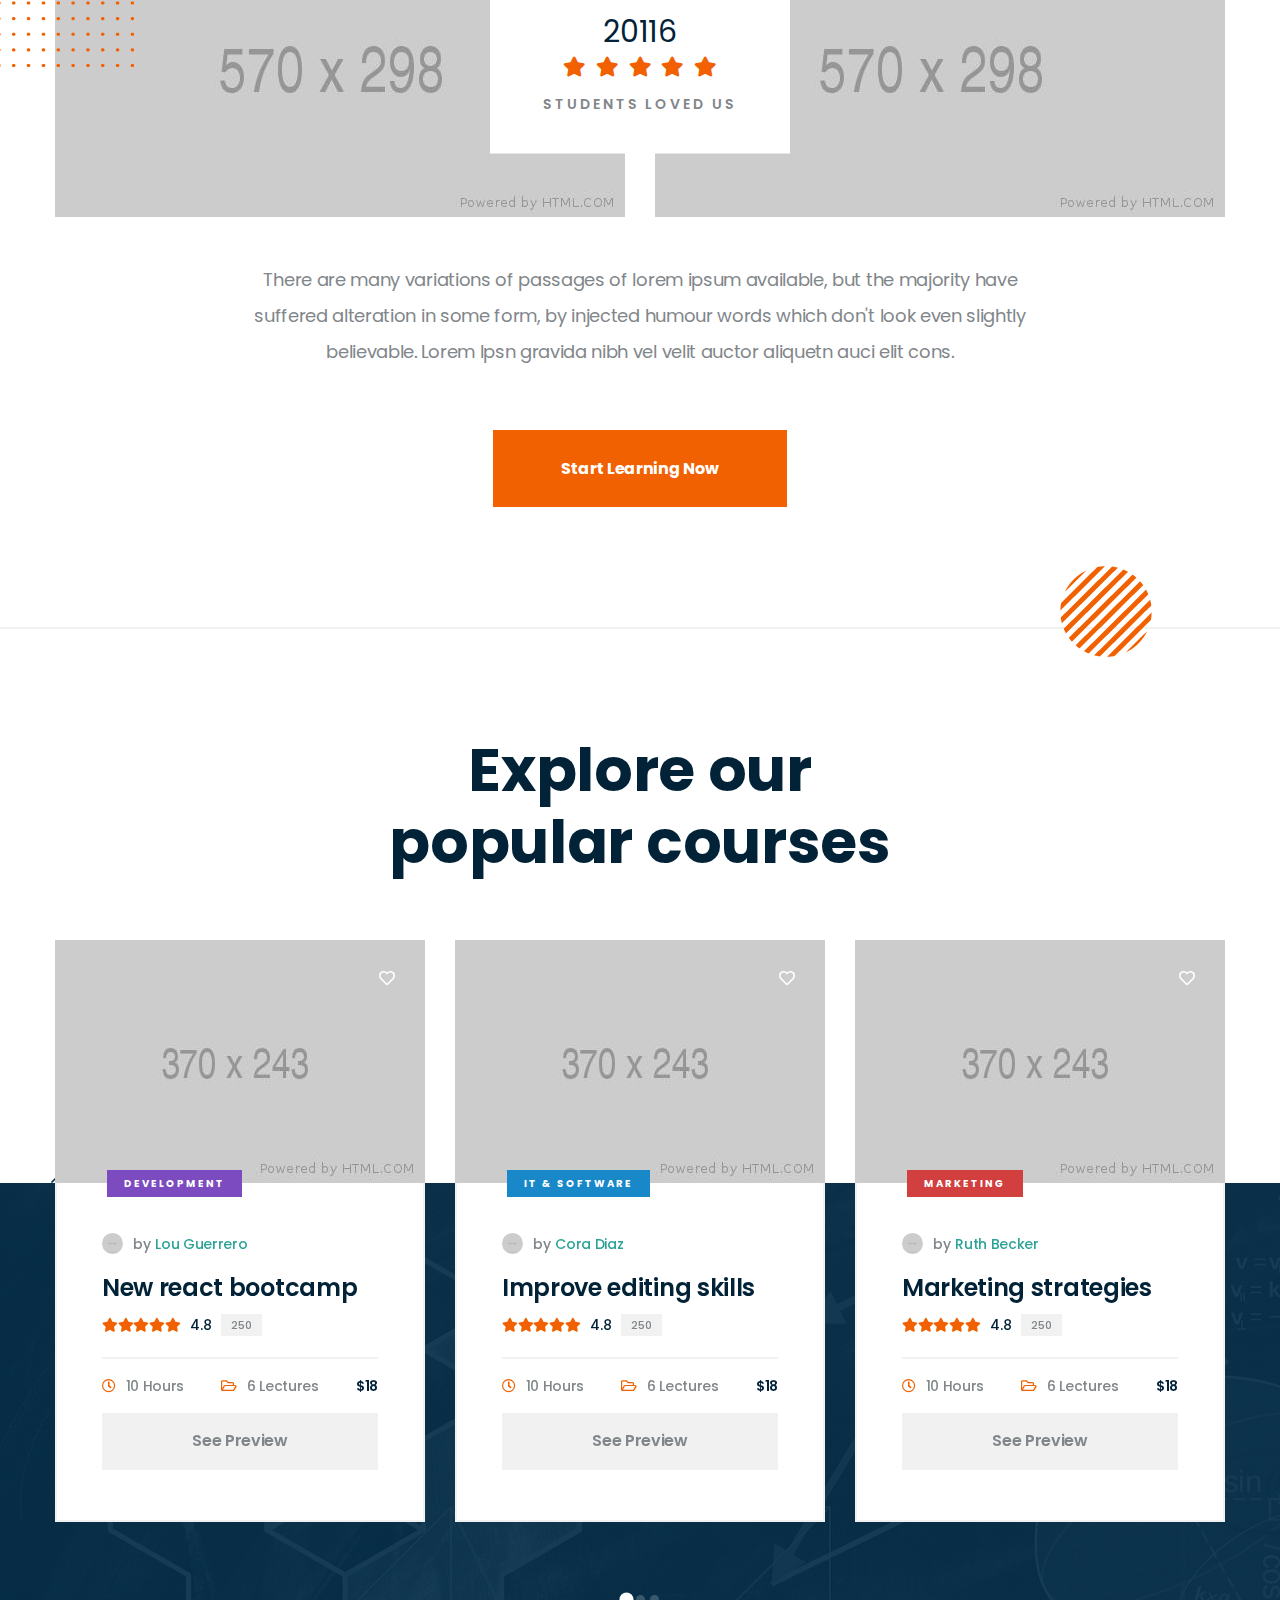
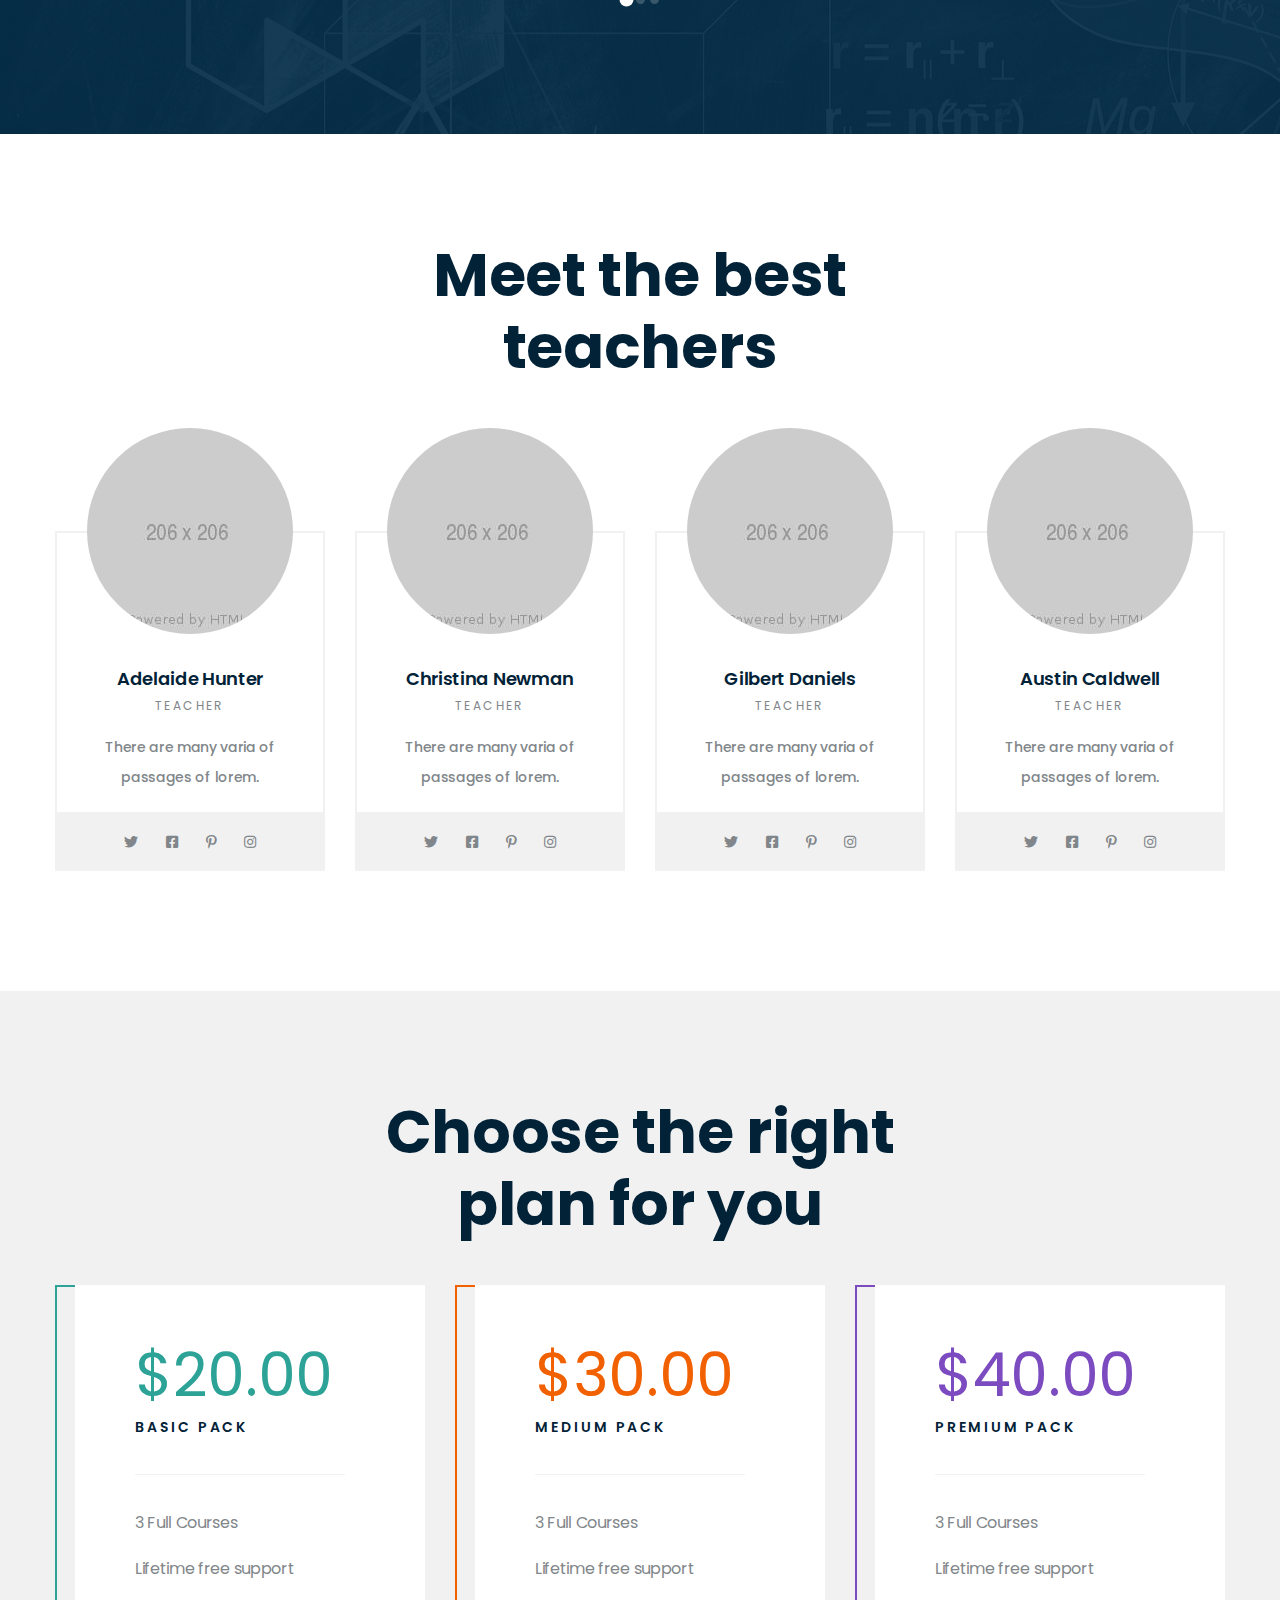
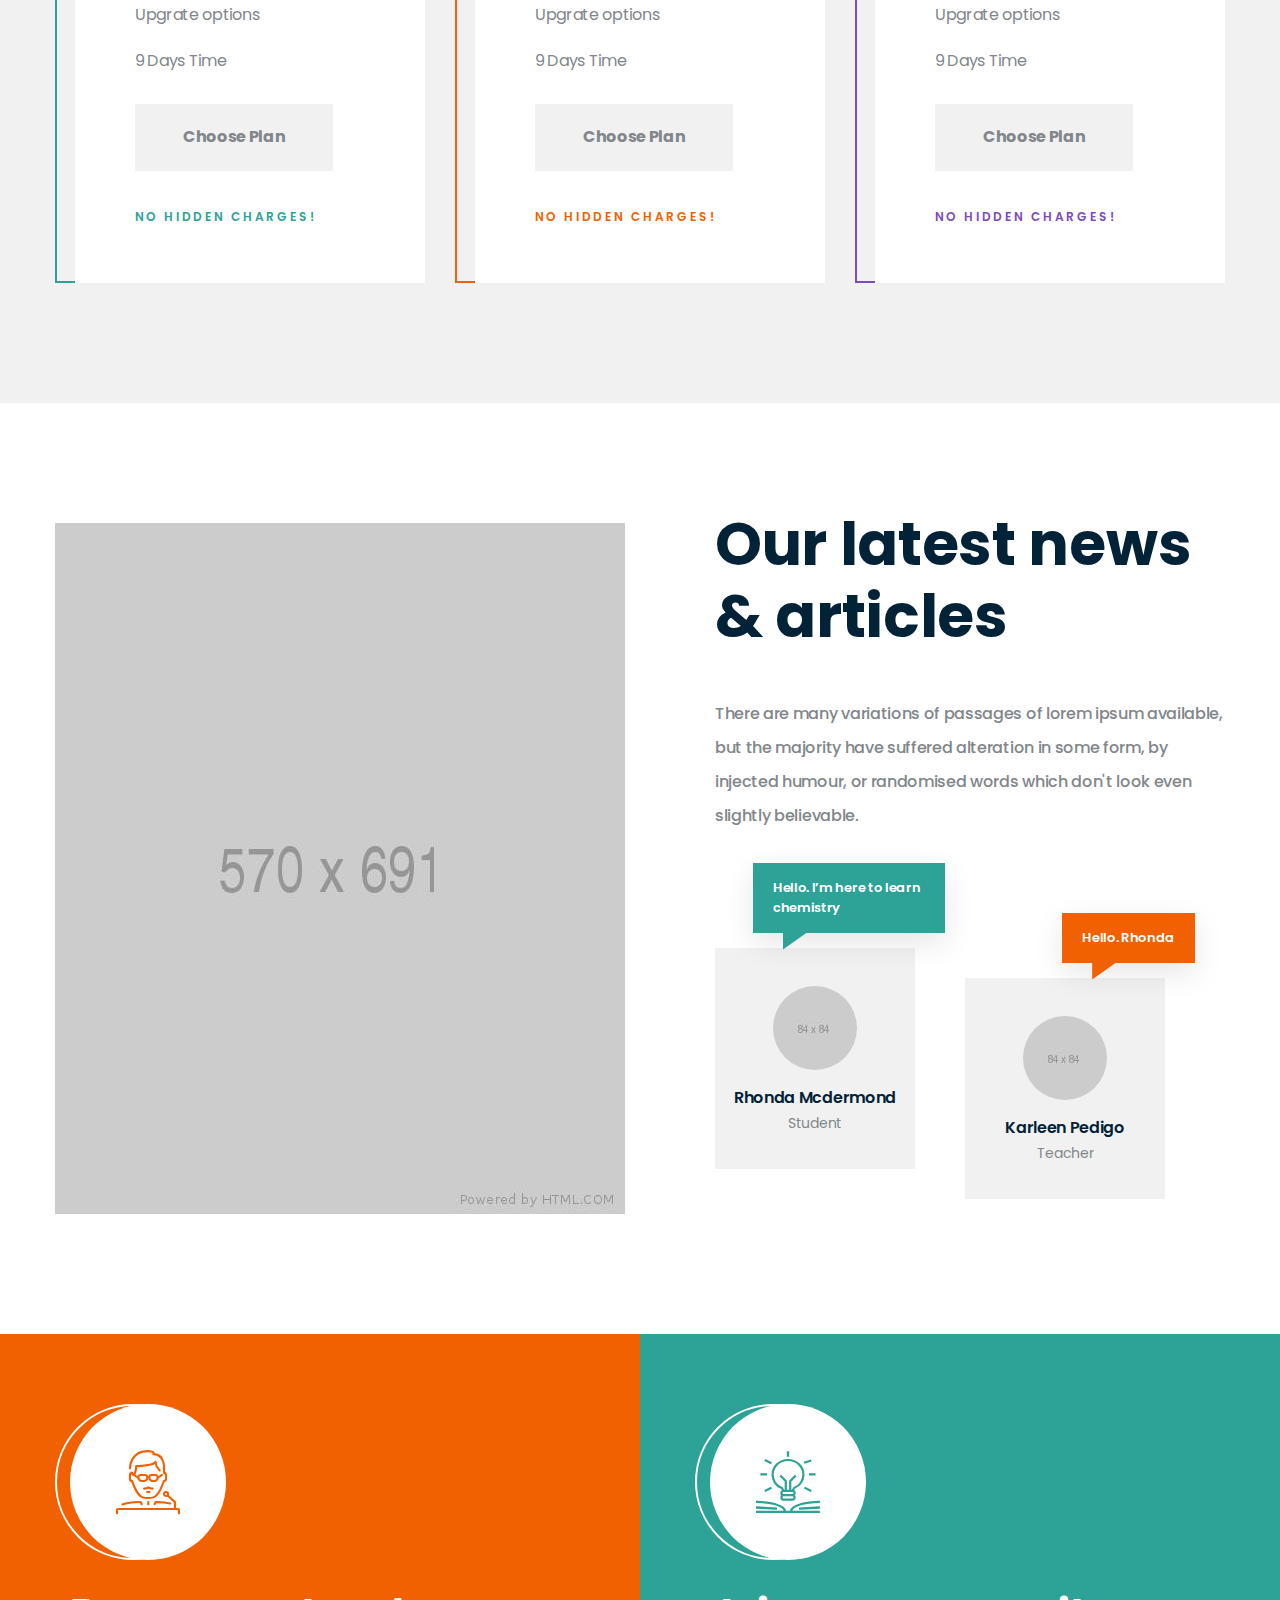
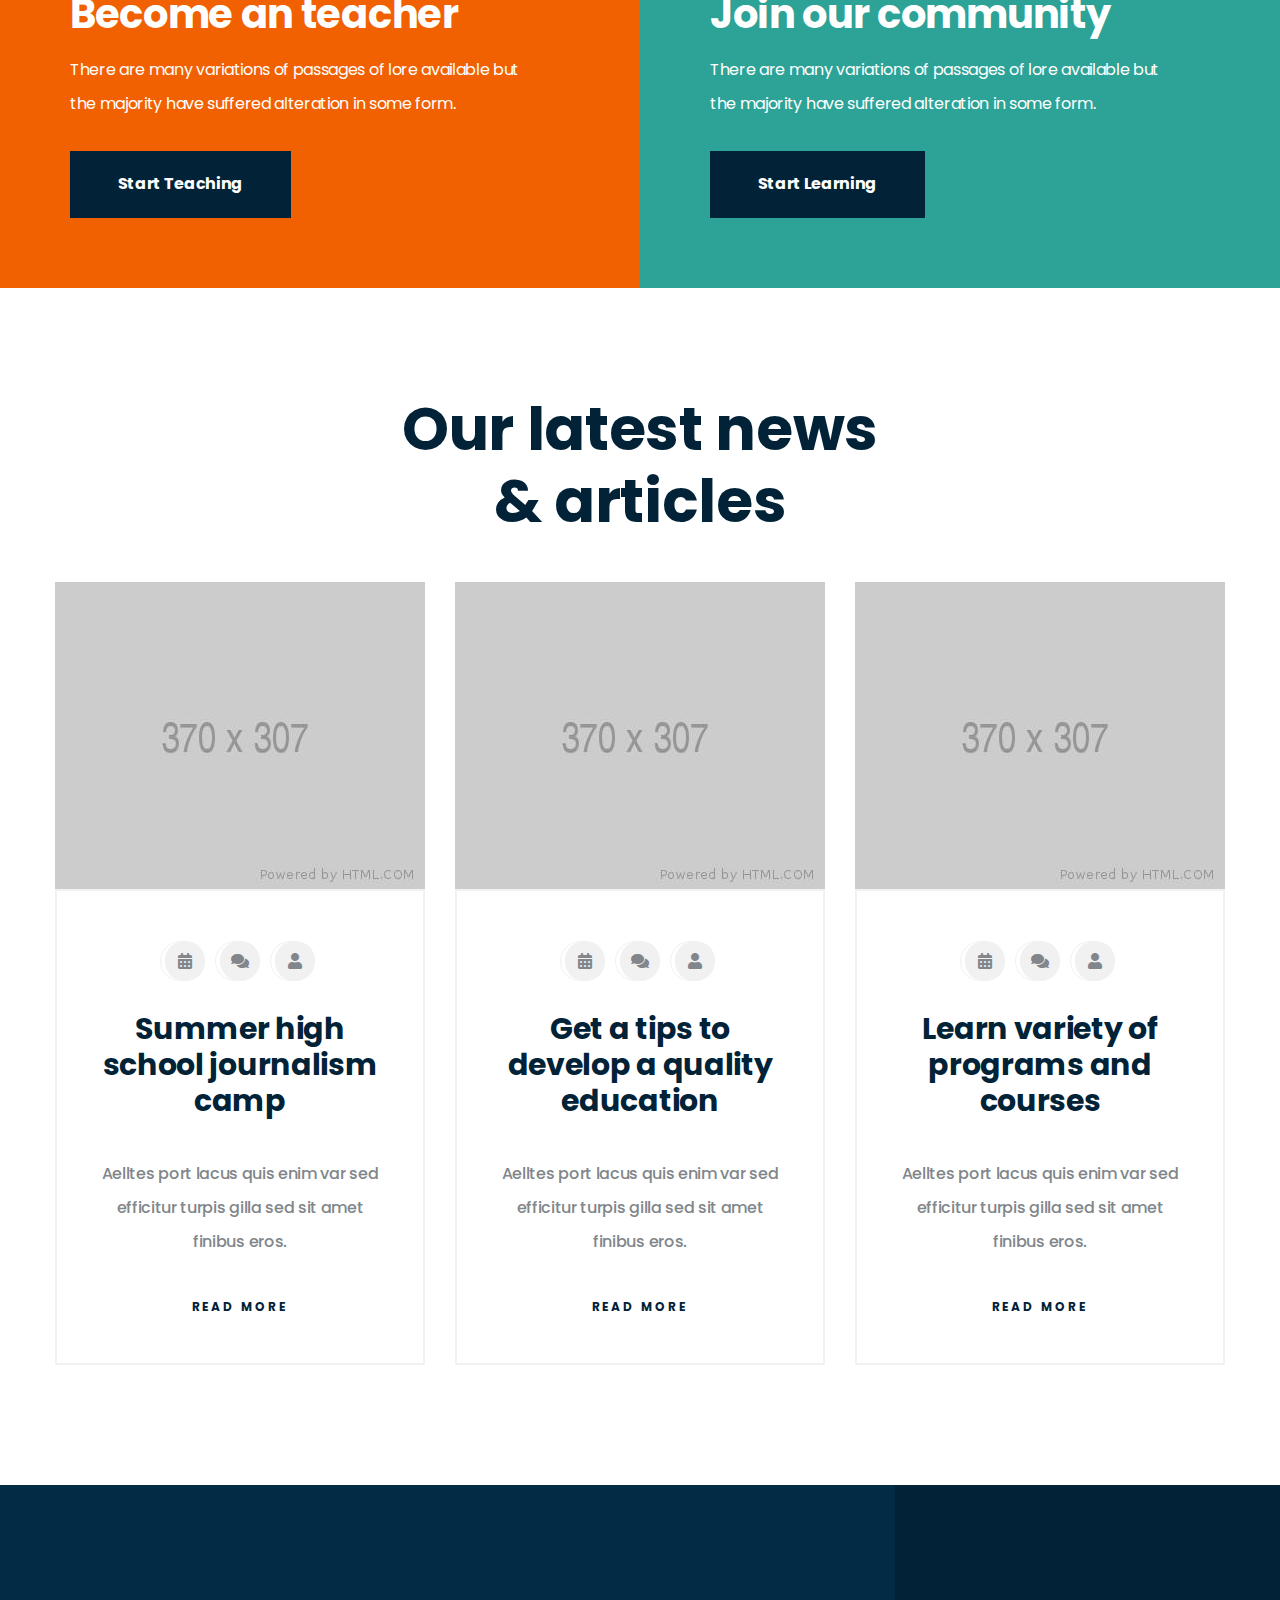
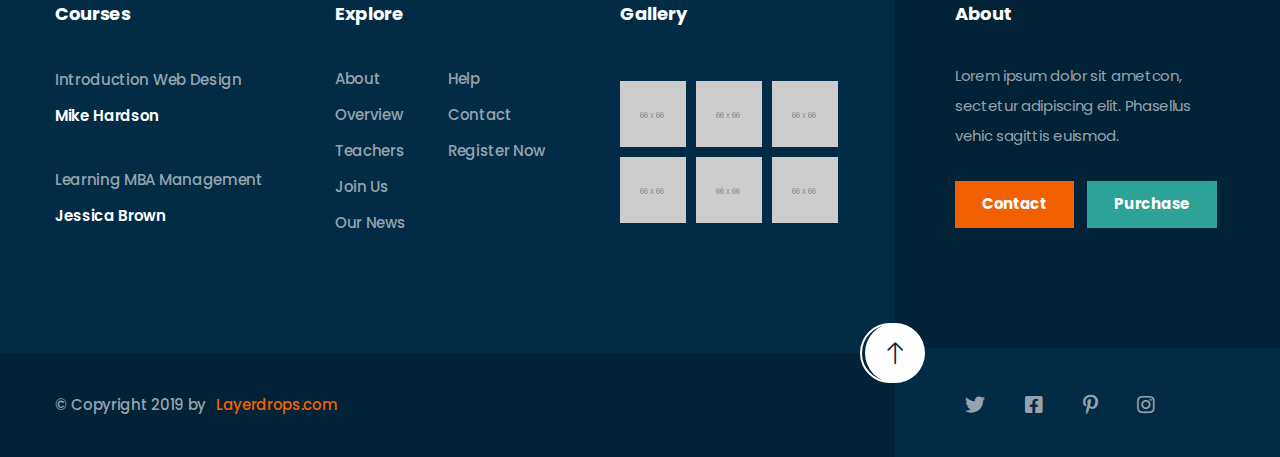
<file: index-2.html>
<!DOCTYPE html>
<html lang="en">

<head>
    <meta charset="UTF-8">
    <meta name="viewport" content="width=device-width, initial-scale=1.0">
    <meta http-equiv="X-UA-Compatible" content="ie=edge">
    <title>Home Two || Kipso || Online Education Learning & LMS HTML Template</title>
    <link rel="apple-touch-icon" sizes="180x180" href="assets/images/favicons/apple-touch-icon.png">
    <link rel="icon" type="image/png" sizes="32x32" href="assets/images/favicons/favicon-32x32.png">
    <link rel="icon" type="image/png" sizes="16x16" href="assets/images/favicons/favicon-16x16.png">
    <link rel="manifest" href="assets/images/favicons/site.webmanifest">

    <!-- plugin scripts -->
    <link href="https://fonts.googleapis.com/css?family=Poppins:300,400,500,500i,600,700,800%7CSatisfy&display=swap" rel="stylesheet">
    <link rel="stylesheet" href="assets/css/animate.min.css">
    <link rel="stylesheet" href="assets/css/bootstrap.min.css">
    <link rel="stylesheet" href="assets/css/owl.carousel.min.css">
    <link rel="stylesheet" href="assets/css/owl.theme.default.min.css">
    <link rel="stylesheet" href="assets/plugins/fontawesome-free-5.11.2-web/css/all.min.css">
    <link rel="stylesheet" href="assets/plugins/kipso-icons/style.css">
    <link rel="stylesheet" href="assets/css/magnific-popup.css">
    <link rel="stylesheet" href="assets/css/vegas.min.css">

    <!-- template styles -->
    <link rel="stylesheet" href="assets/css/style.css">
    <link rel="stylesheet" href="assets/css/responsive.css">
</head>

<body>
    <div class="preloader"><span></span></div><!-- /.preloader -->
    <div class="page-wrapper">
        <header class="site-header site-header__header-two ">
            <nav class="navbar navbar-expand-lg navbar-light header-navigation stricky">
                <div class="container clearfix">
                    <!-- Brand and toggle get grouped for better mobile display -->
                    <div class="logo-box clearfix">
                        <a class="navbar-brand" href="index.html">
                            <img src="assets/images/logo-dark.png" class="main-logo" width="128" alt="Awesome Image" />
                        </a>
                        <button class="menu-toggler" data-target=".main-navigation">
                            <span class="kipso-icon-menu"></span>
                        </button>
                        <form action="#" class="header__search-form">
                            <input type="text" placeholder="Search courses">
                            <button type="submit"><i class="kipso-icon-magnifying-glass"></i>
                                <!-- /.kipso-icon-magnifying-glass --></button>
                        </form>
                    </div><!-- /.logo-box -->
                    <!-- Collect the nav links, forms, and other content for toggling -->
                    <div class="main-navigation">
                        <ul class=" navigation-box">
                            <li class="current">
                                <a href="index.html">Home</a>
                                <ul class="sub-menu">
                                    <li><a href="index.html">Home 01</a></li>
                                    <li><a href="index-2.html">Home 02</a></li>
                                    <li><a href="index-3.html">Home 03</a></li>
                                    <li><a href="#">Header Versions</a>
                                        <ul class="sub-menu">
                                            <li><a href="index.html">Header 01</a></li>
                                            <li><a href="index-2.html">Header 02</a></li>
                                            <li><a href="index-3.html">Header 03</a></li>
                                        </ul><!-- /.sub-menu -->
                                    </li>
                                </ul><!-- /.sub-menu -->
                            </li>
                            <li>
                                <a href="#">Pages</a>
                                <ul class="sub-menu">
                                    <li><a href="about.html">About Page</a></li>
                                    <li><a href="gallery.html">Gallery</a></li>
                                    <li><a href="pricing.html">Pricing Plans</a></li>
                                    <li><a href="faq.html">FAQ'S</a></li>
                                </ul><!-- /.sub-menu -->
                            </li>
                            <li>
                                <a href="courses.html">Courses</a>
                                <ul class="sub-menu">
                                    <li><a href="courses.html">Courses</a></li>
                                    <li><a href="course-details.html">Course Details</a></li>
                                </ul><!-- /.sub-menu -->
                            </li>
                            <li>
                                <a href="teachers.html">Teachers</a>
                                <ul class="sub-menu">
                                    <li><a href="teachers.html">Teachers</a></li>
                                    <li><a href="team-details.html">Teachers Details</a></li>
                                    <li><a href="become-teacher.html">Become Teacher</a></li>
                                </ul><!-- /.sub-menu -->
                            </li>
                            <li>
                                <a href="news.html">News</a>
                                <ul class="sub-menu">
                                    <li><a href="news.html">News Page</a></li>
                                    <li><a href="news-details.html">News Details</a></li>
                                </ul><!-- /.sub-menu -->
                            </li>
                            <li>
                                <a href="contact.html">Contact</a>
                            </li>
                        </ul>
                    </div><!-- /.navbar-collapse -->
                    <div class="right-side-box">
                        <div class="header__social">
                            <a href="#"><i class="fab fa-twitter"></i></a>
                            <a href="#"><i class="fab fa-facebook-square"></i></a>
                            <a href="#"><i class="fab fa-pinterest-p"></i></a>
                            <a href="#"><i class="fab fa-instagram"></i></a>
                        </div><!-- /.header__social -->
                    </div><!-- /.right-side-box -->
                </div>
                <!-- /.container -->
            </nav>
            <div class="site-header__decor">
                <div class="site-header__decor-row">
                    <div class="site-header__decor-single">
                        <div class="site-header__decor-inner-1"></div><!-- /.site-header__decor-inner -->
                    </div><!-- /.site-header__decor-single -->
                    <div class="site-header__decor-single">
                        <div class="site-header__decor-inner-2"></div><!-- /.site-header__decor-inner -->
                    </div><!-- /.site-header__decor-single -->
                    <div class="site-header__decor-single">
                        <div class="site-header__decor-inner-3"></div><!-- /.site-header__decor-inner -->
                    </div><!-- /.site-header__decor-single -->
                </div><!-- /.site-header__decor-row -->
            </div><!-- /.site-header__decor -->
        </header><!-- /.site-header -->
        <div class="banner-wrapper">
            <section class="banner-two banner-carousel__one no-dots owl-theme owl-carousel">
                <div class="banner-two__slide banner-two__slide-one" style="background-image: url(assets/images/slider-2-1.jpg);">
                    <div class="container">
                        <div class="row no-gutters">
                            <div class="col-xl-12">
                                <p class="banner-two__tag-line">High quality courses</p><!-- /.banner-two__tag-line -->
                                <h3 class="banner-two__title banner-two__light-color">Read & learn <br>
                                    in an easy way</h3><!-- /.banner-two__title -->
                                <a href="#" class="thm-btn banner-two__btn">Learn More</a>
                            </div><!-- /.col-xl-12 -->
                        </div><!-- /.row -->
                    </div><!-- /.container -->
                </div><!-- /.banner-two__slide -->
                <div class="banner-two__slide banner-two__slide-two" style="background-image: url(assets/images/slider-2-2.jpg);">
                    <div class="container">
                        <div class="row no-gutters">
                            <div class="col-xl-12">
                                <p class="banner-two__tag-line">High quality courses</p><!-- /.banner-two__tag-line -->
                                <h3 class="banner-two__title banner-two__light-color">Read & learn <br>
                                    in an easy way</h3><!-- /.banner-two__title -->
                                <a href="#" class="thm-btn banner-two__btn">Learn More</a>
                            </div><!-- /.col-xl-12 -->
                        </div><!-- /.row -->
                    </div><!-- /.container -->
                </div><!-- /.banner-two__slide -->
            </section><!-- /.banner-two -->
            <div class="banner-carousel-btn">
                <a href="#" class="banner-carousel-btn__left-btn"><i class="kipso-icon-left-arrow"></i></a>
                <a href="#" class="banner-carousel-btn__right-btn"><i class="kipso-icon-right-arrow"></i></a>
            </div><!-- /.banner-carousel-btn -->
        </div><!-- /.banner-wrapper -->
        <section class="course-category-two">
            <div class="container text-center">
                <div class="inner-container">

                    <div class="course-category-two__carousel owl-carousel owl-theme">
                        <div class="item">
                            <div class="course-category-two__single color-1">
                                <div class="course-category-two__icon">
                                    <i class="kipso-icon-desktop"></i><!-- /.kipso-icon-camera -->
                                </div><!-- /.course-category-two__icon -->
                                <h3 class="course-category-two__title"><a href="#">IT & Software</a></h3>
                                <!-- /.course-category-two__title -->
                            </div><!-- /.course-category-two__single -->
                        </div><!-- /.item -->
                        <div class="item">
                            <div class="course-category-two__single color-2">
                                <div class="course-category-two__icon">
                                    <i class="kipso-icon-web-programming"></i><!-- /.kipso-icon-camera -->
                                </div><!-- /.course-category-two__icon -->
                                <h3 class="course-category-two__title"><a href="#">Development</a></h3>
                                <!-- /.course-category-two__title -->
                            </div><!-- /.course-category-two__single -->
                        </div><!-- /.item -->
                        <div class="item">
                            <div class="course-category-two__single color-3">
                                <div class="course-category-two__icon">
                                    <i class="kipso-icon-music-player"></i><!-- /.kipso-icon-camera -->
                                </div><!-- /.course-category-two__icon -->
                                <h3 class="course-category-two__title"><a href="#">Music</a></h3>
                                <!-- /.course-category-two__title -->
                            </div><!-- /.course-category-two__single -->
                        </div><!-- /.item -->
                        <div class="item">
                            <div class="course-category-two__single color-4">
                                <div class="course-category-two__icon">
                                    <i class="kipso-icon-camera"></i><!-- /.kipso-icon-camera -->
                                </div><!-- /.course-category-two__icon -->
                                <h3 class="course-category-two__title"><a href="#">Photography</a></h3>
                                <!-- /.course-category-two__title -->
                            </div><!-- /.course-category-two__single -->
                        </div><!-- /.item -->
                        <div class="item">
                            <div class="course-category-two__single color-5">
                                <div class="course-category-two__icon">
                                    <i class="kipso-icon-targeting"></i><!-- /.kipso-icon-camera -->
                                </div><!-- /.course-category-two__icon -->
                                <h3 class="course-category-two__title"><a href="#">Marketing</a></h3>
                                <!-- /.course-category-two__title -->
                            </div><!-- /.course-category-two__single -->
                        </div><!-- /.item -->
                        <div class="item">
                            <div class="course-category-two__single color-6">
                                <div class="course-category-two__icon">
                                    <i class="kipso-icon-health"></i><!-- /.kipso-icon-camera -->
                                </div><!-- /.course-category-two__icon -->
                                <h3 class="course-category-two__title"><a href="#">Health & Fitness</a></h3>
                                <!-- /.course-category-two__title -->
                            </div><!-- /.course-category-two__single -->
                        </div><!-- /.item -->
                        <div class="item">
                            <div class="course-category-two__single color-1">
                                <div class="course-category-two__icon">
                                    <i class="kipso-icon-desktop"></i><!-- /.kipso-icon-camera -->
                                </div><!-- /.course-category-two__icon -->
                                <h3 class="course-category-two__title"><a href="#">IT & Software</a></h3>
                                <!-- /.course-category-two__title -->
                            </div><!-- /.course-category-two__single -->
                        </div><!-- /.item -->
                        <div class="item">
                            <div class="course-category-two__single color-2">
                                <div class="course-category-two__icon">
                                    <i class="kipso-icon-web-programming"></i><!-- /.kipso-icon-camera -->
                                </div><!-- /.course-category-two__icon -->
                                <h3 class="course-category-two__title"><a href="#">Development</a></h3>
                                <!-- /.course-category-two__title -->
                            </div><!-- /.course-category-two__single -->
                        </div><!-- /.item -->
                        <div class="item">
                            <div class="course-category-two__single color-3">
                                <div class="course-category-two__icon">
                                    <i class="kipso-icon-music-player"></i><!-- /.kipso-icon-camera -->
                                </div><!-- /.course-category-two__icon -->
                                <h3 class="course-category-two__title"><a href="#">Music</a></h3>
                                <!-- /.course-category-two__title -->
                            </div><!-- /.course-category-two__single -->
                        </div><!-- /.item -->
                        <div class="item">
                            <div class="course-category-two__single color-4">
                                <div class="course-category-two__icon">
                                    <i class="kipso-icon-camera"></i><!-- /.kipso-icon-camera -->
                                </div><!-- /.course-category-two__icon -->
                                <h3 class="course-category-two__title"><a href="#">Photography</a></h3>
                                <!-- /.course-category-two__title -->
                            </div><!-- /.course-category-two__single -->
                        </div><!-- /.item -->
                        <div class="item">
                            <div class="course-category-two__single color-1">
                                <div class="course-category-two__icon">
                                    <i class="kipso-icon-desktop"></i><!-- /.kipso-icon-camera -->
                                </div><!-- /.course-category-two__icon -->
                                <h3 class="course-category-two__title"><a href="#">IT & Software</a></h3>
                                <!-- /.course-category-two__title -->
                            </div><!-- /.course-category-two__single -->
                        </div><!-- /.item -->
                        <div class="item">
                            <div class="course-category-two__single color-2">
                                <div class="course-category-two__icon">
                                    <i class="kipso-icon-web-programming"></i><!-- /.kipso-icon-camera -->
                                </div><!-- /.course-category-two__icon -->
                                <h3 class="course-category-two__title"><a href="#">Development</a></h3>
                                <!-- /.course-category-two__title -->
                            </div><!-- /.course-category-two__single -->
                        </div><!-- /.item -->
                        <div class="item">
                            <div class="course-category-two__single color-3">
                                <div class="course-category-two__icon">
                                    <i class="kipso-icon-music-player"></i><!-- /.kipso-icon-camera -->
                                </div><!-- /.course-category-two__icon -->
                                <h3 class="course-category-two__title"><a href="#">Music</a></h3>
                                <!-- /.course-category-two__title -->
                            </div><!-- /.course-category-two__single -->
                        </div><!-- /.item -->
                        <div class="item">
                            <div class="course-category-two__single color-4">
                                <div class="course-category-two__icon">
                                    <i class="kipso-icon-camera"></i><!-- /.kipso-icon-camera -->
                                </div><!-- /.course-category-two__icon -->
                                <h3 class="course-category-two__title"><a href="#">Photography</a></h3>
                                <!-- /.course-category-two__title -->
                            </div><!-- /.course-category-two__single -->
                        </div><!-- /.item -->
                        <div class="item">
                            <div class="course-category-two__single color-5">
                                <div class="course-category-two__icon">
                                    <i class="kipso-icon-targeting"></i><!-- /.kipso-icon-camera -->
                                </div><!-- /.course-category-two__icon -->
                                <h3 class="course-category-two__title"><a href="#">Marketing</a></h3>
                                <!-- /.course-category-two__title -->
                            </div><!-- /.course-category-two__single -->
                        </div><!-- /.item -->
                    </div><!-- /.course-category-two__carousel owl-carousel owl-theme -->
                </div><!-- /.inner-container -->
            </div><!-- /.container -->
        </section><!-- /.course-category-two -->
        <section class="about-one ">
            <img src="assets/images/circle-stripe.png" class="about-one__circle" alt="">
            <div class="container text-center">
                <div class="block-title text-center">
                    <h2 class="block-title__title">Let’s do study with <br>
                        expert teachers</h2><!-- /.block-title__title -->
                </div><!-- /.block-title -->
                <div class="about-one__img">
                    <div class="row">
                        <div class="col-lg-6">
                            <img src="assets/images/about-2-1.jpg" alt="">
                        </div><!-- /.col-lg-6 -->
                        <div class="col-lg-6">
                            <img src="assets/images/about-2-2.jpg" alt="">
                        </div><!-- /.col-lg-6 -->
                    </div><!-- /.row -->
                    <div class="about-one__review">
                        <p class="about-one__review-count counter">88750</p><!-- /.about-one__review-count -->
                        <div class="about-one__review-stars">
                            <i class="fas fa-star"></i><!-- /.fa fa-star -->
                            <i class="fas fa-star"></i><!-- /.fa fa-star -->
                            <i class="fas fa-star"></i><!-- /.fa fa-star -->
                            <i class="fas fa-star"></i><!-- /.fa fa-star -->
                            <i class="fas fa-star"></i><!-- /.fa fa-star -->
                        </div><!-- /.about-one__stars -->
                        <p class="about-one__review-text">students loved us</p><!-- /.about-one__review-text -->
                    </div><!-- /.about-one__review -->
                </div><!-- /.about-one__img -->
                <p class="about-one__text">There are many variations of passages of lorem ipsum available, but the majority have
                    <br>
                    suffered alteration in some form, by injected humour words which don't look even slightly <br> believable.
                    Lorem
                    Ipsn gravida nibh vel velit auctor aliquetn auci elit cons.</p><!-- /.about-one__text -->
                <a href="#" class="thm-btn about-one__btn">Start Learning Now</a><!-- /.thm-btn -->
            </div><!-- /.container -->
        </section><!-- /.about-one  -->
        <section class="course-one__top-title home-two">
            <div class="container">
                <div class="block-title">
                    <h2 class="block-title__title">Explore our <br>
                        popular courses</h2><!-- /.block-title__title -->
                </div><!-- /.block-title -->
            </div><!-- /.container -->
        </section><!-- /.course-one__top-title -->

        <section class="course-one home-two">
            <img src="assets/images/line-stripe.png" class="course-one__line" alt="">
            <div class="container">
                <div class="course-one__carousel owl-carousel owl-theme">
                    <div class="item">
                        <div class="course-one__single color-1">
                            <div class="course-one__image">
                                <img src="assets/images/course-1-1.jpg" alt="">
                                <i class="far fa-heart"></i><!-- /.far fa-heart -->
                            </div><!-- /.course-one__image -->
                            <div class="course-one__content">
                                <a href="#" class="course-one__category">development</a><!-- /.course-one__category -->
                                <div class="course-one__admin">
                                    <img src="assets/images/team-1-1.jpg" alt="">
                                    by <a href="teacher-details.html">Lou Guerrero</a>
                                </div><!-- /.course-one__admin -->
                                <h2 class="course-one__title"><a href="course-details.html">New react bootcamp</a></h2>
                                <!-- /.course-one__title -->
                                <div class="course-one__stars">
                                    <span class="course-one__stars-wrap">
                                        <i class="fa fa-star"></i>
                                        <i class="fa fa-star"></i>
                                        <i class="fa fa-star"></i>
                                        <i class="fa fa-star"></i>
                                        <i class="fa fa-star"></i>
                                    </span><!-- /.course-one__stars-wrap -->
                                    <span class="course-one__count">4.8</span><!-- /.course-one__count -->
                                    <span class="course-one__stars-count">250</span><!-- /.course-one__stars-count -->
                                </div><!-- /.course-one__stars -->
                                <div class="course-one__meta">
                                    <a href="course-details.html"><i class="far fa-clock"></i> 10 Hours</a>
                                    <a href="course-details.html"><i class="far fa-folder-open"></i> 6 Lectures</a>
                                    <a href="course-details.html">$18</a>
                                </div><!-- /.course-one__meta -->
                                <a href="#" class="course-one__link">See Preview</a><!-- /.course-one__link -->
                            </div><!-- /.course-one__content -->
                        </div><!-- /.course-one__single -->
                    </div><!-- /.item -->
                    <div class="item">
                        <div class="course-one__single color-2">
                            <div class="course-one__image">
                                <img src="assets/images/course-1-2.jpg" alt="">
                                <i class="far fa-heart"></i><!-- /.far fa-heart -->
                            </div><!-- /.course-one__image -->
                            <div class="course-one__content">
                                <a href="#" class="course-one__category">It & Software</a><!-- /.course-one__category -->
                                <div class="course-one__admin">
                                    <img src="assets/images/team-1-2.jpg" alt="">
                                    by <a href="teacher-details.html">Cora Diaz</a>
                                </div><!-- /.course-one__admin -->
                                <h2 class="course-one__title"><a href="course-details.html">Improve editing skills</a></h2>
                                <!-- /.course-one__title -->
                                <div class="course-one__stars">
                                    <span class="course-one__stars-wrap">
                                        <i class="fa fa-star"></i>
                                        <i class="fa fa-star"></i>
                                        <i class="fa fa-star"></i>
                                        <i class="fa fa-star"></i>
                                        <i class="fa fa-star"></i>
                                    </span><!-- /.course-one__stars-wrap -->
                                    <span class="course-one__count">4.8</span><!-- /.course-one__count -->
                                    <span class="course-one__stars-count">250</span><!-- /.course-one__stars-count -->
                                </div><!-- /.course-one__stars -->
                                <div class="course-one__meta">
                                    <a href="course-details.html"><i class="far fa-clock"></i> 10 Hours</a>
                                    <a href="course-details.html"><i class="far fa-folder-open"></i> 6 Lectures</a>
                                    <a href="course-details.html">$18</a>
                                </div><!-- /.course-one__meta -->
                                <a href="#" class="course-one__link">See Preview</a><!-- /.course-one__link -->
                            </div><!-- /.course-one__content -->
                        </div><!-- /.course-one__single -->
                    </div><!-- /.item -->
                    <div class="item">
                        <div class="course-one__single color-3">
                            <div class="course-one__image">
                                <img src="assets/images/course-1-3.jpg" alt="">
                                <i class="far fa-heart"></i><!-- /.far fa-heart -->
                            </div><!-- /.course-one__image -->
                            <div class="course-one__content">
                                <a href="#" class="course-one__category">marketing</a><!-- /.course-one__category -->
                                <div class="course-one__admin">
                                    <img src="assets/images/team-1-3.jpg" alt="">
                                    by <a href="teacher-details.html">Ruth Becker</a>
                                </div><!-- /.course-one__admin -->
                                <h2 class="course-one__title"><a href="course-details.html">Marketing strategies</a></h2>
                                <!-- /.course-one__title -->
                                <div class="course-one__stars">
                                    <span class="course-one__stars-wrap">
                                        <i class="fa fa-star"></i>
                                        <i class="fa fa-star"></i>
                                        <i class="fa fa-star"></i>
                                        <i class="fa fa-star"></i>
                                        <i class="fa fa-star"></i>
                                    </span><!-- /.course-one__stars-wrap -->
                                    <span class="course-one__count">4.8</span><!-- /.course-one__count -->
                                    <span class="course-one__stars-count">250</span><!-- /.course-one__stars-count -->
                                </div><!-- /.course-one__stars -->
                                <div class="course-one__meta">
                                    <a href="course-details.html"><i class="far fa-clock"></i> 10 Hours</a>
                                    <a href="course-details.html"><i class="far fa-folder-open"></i> 6 Lectures</a>
                                    <a href="course-details.html">$18</a>
                                </div><!-- /.course-one__meta -->
                                <a href="#" class="course-one__link">See Preview</a><!-- /.course-one__link -->
                            </div><!-- /.course-one__content -->
                        </div><!-- /.course-one__single -->
                    </div><!-- /.item -->
                    <div class="item">
                        <div class="course-one__single color-4">
                            <div class="course-one__image">
                                <img src="assets/images/course-1-4.jpg" alt="">
                                <i class="far fa-heart"></i><!-- /.far fa-heart -->
                            </div><!-- /.course-one__image -->
                            <div class="course-one__content">
                                <a href="#" class="course-one__category">Photography</a><!-- /.course-one__category -->
                                <div class="course-one__admin">
                                    <img src="assets/images/team-1-4.jpg" alt="">
                                    by <a href="teacher-details.html">Ernest Rodriquez</a>
                                </div><!-- /.course-one__admin -->
                                <h2 class="course-one__title"><a href="course-details.html">Basics of photography</a></h2>
                                <!-- /.course-one__title -->
                                <div class="course-one__stars">
                                    <span class="course-one__stars-wrap">
                                        <i class="fa fa-star"></i>
                                        <i class="fa fa-star"></i>
                                        <i class="fa fa-star"></i>
                                        <i class="fa fa-star"></i>
                                        <i class="fa fa-star"></i>
                                    </span><!-- /.course-one__stars-wrap -->
                                    <span class="course-one__count">4.8</span><!-- /.course-one__count -->
                                    <span class="course-one__stars-count">250</span><!-- /.course-one__stars-count -->
                                </div><!-- /.course-one__stars -->
                                <div class="course-one__meta">
                                    <a href="course-details.html"><i class="far fa-clock"></i> 10 Hours</a>
                                    <a href="course-details.html"><i class="far fa-folder-open"></i> 6 Lectures</a>
                                    <a href="course-details.html">$18</a>
                                </div><!-- /.course-one__meta -->
                                <a href="#" class="course-one__link">See Preview</a><!-- /.course-one__link -->
                            </div><!-- /.course-one__content -->
                        </div><!-- /.course-one__single -->
                    </div><!-- /.item -->
                    <div class="item">
                        <div class="course-one__single color-5">
                            <div class="course-one__image">
                                <img src="assets/images/course-1-5.jpg" alt="">
                                <i class="far fa-heart"></i><!-- /.far fa-heart -->
                            </div><!-- /.course-one__image -->
                            <div class="course-one__content">
                                <a href="#" class="course-one__category">marketing</a><!-- /.course-one__category -->
                                <div class="course-one__admin">
                                    <img src="assets/images/team-1-5.jpg" alt="">
                                    by <a href="teacher-details.html">Isabella Stanley</a>
                                </div><!-- /.course-one__admin -->
                                <h2 class="course-one__title"><a href="course-details.html">Affiliate bootcamp</a>
                                </h2>
                                <!-- /.course-one__title -->
                                <div class="course-one__stars">
                                    <span class="course-one__stars-wrap">
                                        <i class="fa fa-star"></i>
                                        <i class="fa fa-star"></i>
                                        <i class="fa fa-star"></i>
                                        <i class="fa fa-star"></i>
                                        <i class="fa fa-star"></i>
                                    </span><!-- /.course-one__stars-wrap -->
                                    <span class="course-one__count">4.8</span><!-- /.course-one__count -->
                                    <span class="course-one__stars-count">250</span><!-- /.course-one__stars-count -->
                                </div><!-- /.course-one__stars -->
                                <div class="course-one__meta">
                                    <a href="course-details.html"><i class="far fa-clock"></i> 10 Hours</a>
                                    <a href="course-details.html"><i class="far fa-folder-open"></i> 6 Lectures</a>
                                    <a href="course-details.html">$18</a>
                                </div><!-- /.course-one__meta -->
                                <a href="#" class="course-one__link">See Preview</a><!-- /.course-one__link -->
                            </div><!-- /.course-one__content -->
                        </div><!-- /.course-one__single -->
                    </div><!-- /.item -->
                    <div class="item">
                        <div class="course-one__single color-6">
                            <div class="course-one__image">
                                <img src="assets/images/course-1-6.jpg" alt="">
                                <i class="far fa-heart"></i><!-- /.far fa-heart -->
                            </div><!-- /.course-one__image -->
                            <div class="course-one__content">
                                <a href="#" class="course-one__category">Health & Fitness</a><!-- /.course-one__category -->
                                <div class="course-one__admin">
                                    <img src="assets/images/team-1-6.jpg" alt="">
                                    by <a href="teacher-details.html">Katherine Collins</a>
                                </div><!-- /.course-one__admin -->
                                <h2 class="course-one__title"><a href="course-details.html">Healthy workout tips </a></h2>
                                <!-- /.course-one__title -->
                                <div class="course-one__stars">
                                    <span class="course-one__stars-wrap">
                                        <i class="fa fa-star"></i>
                                        <i class="fa fa-star"></i>
                                        <i class="fa fa-star"></i>
                                        <i class="fa fa-star"></i>
                                        <i class="fa fa-star"></i>
                                    </span><!-- /.course-one__stars-wrap -->
                                    <span class="course-one__count">4.8</span><!-- /.course-one__count -->
                                    <span class="course-one__stars-count">250</span><!-- /.course-one__stars-count -->
                                </div><!-- /.course-one__stars -->
                                <div class="course-one__meta">
                                    <a href="course-details.html"><i class="far fa-clock"></i> 10 Hours</a>
                                    <a href="course-details.html"><i class="far fa-folder-open"></i> 6 Lectures</a>
                                    <a href="course-details.html">$18</a>
                                </div><!-- /.course-one__meta -->
                                <a href="#" class="course-one__link">See Preview</a><!-- /.course-one__link -->
                            </div><!-- /.course-one__content -->
                        </div><!-- /.course-one__single -->
                    </div><!-- /.item -->
                    <div class="item">
                        <div class="course-one__single color-1">
                            <div class="course-one__image">
                                <img src="assets/images/course-1-1.jpg" alt="">
                                <i class="far fa-heart"></i><!-- /.far fa-heart -->
                            </div><!-- /.course-one__image -->
                            <div class="course-one__content">
                                <a href="#" class="course-one__category">development</a><!-- /.course-one__category -->
                                <div class="course-one__admin">
                                    <img src="assets/images/team-1-1.jpg" alt="">
                                    by <a href="teacher-details.html">Lou Guerrero</a>
                                </div><!-- /.course-one__admin -->
                                <h2 class="course-one__title"><a href="course-details.html">New react bootcamp</a></h2>
                                <!-- /.course-one__title -->
                                <div class="course-one__stars">
                                    <span class="course-one__stars-wrap">
                                        <i class="fa fa-star"></i>
                                        <i class="fa fa-star"></i>
                                        <i class="fa fa-star"></i>
                                        <i class="fa fa-star"></i>
                                        <i class="fa fa-star"></i>
                                    </span><!-- /.course-one__stars-wrap -->
                                    <span class="course-one__count">4.8</span><!-- /.course-one__count -->
                                    <span class="course-one__stars-count">250</span><!-- /.course-one__stars-count -->
                                </div><!-- /.course-one__stars -->
                                <div class="course-one__meta">
                                    <a href="course-details.html"><i class="far fa-clock"></i> 10 Hours</a>
                                    <a href="course-details.html"><i class="far fa-folder-open"></i> 6 Lectures</a>
                                    <a href="course-details.html">$18</a>
                                </div><!-- /.course-one__meta -->
                                <a href="#" class="course-one__link">See Preview</a><!-- /.course-one__link -->
                            </div><!-- /.course-one__content -->
                        </div><!-- /.course-one__single -->
                    </div><!-- /.item -->
                    <div class="item">
                        <div class="course-one__single color-2">
                            <div class="course-one__image">
                                <img src="assets/images/course-1-2.jpg" alt="">
                                <i class="far fa-heart"></i><!-- /.far fa-heart -->
                            </div><!-- /.course-one__image -->
                            <div class="course-one__content">
                                <a href="#" class="course-one__category">It & Software</a><!-- /.course-one__category -->
                                <div class="course-one__admin">
                                    <img src="assets/images/team-1-2.jpg" alt="">
                                    by <a href="teacher-details.html">Cora Diaz</a>
                                </div><!-- /.course-one__admin -->
                                <h2 class="course-one__title"><a href="course-details.html">Improve editing skills</a></h2>
                                <!-- /.course-one__title -->
                                <div class="course-one__stars">
                                    <span class="course-one__stars-wrap">
                                        <i class="fa fa-star"></i>
                                        <i class="fa fa-star"></i>
                                        <i class="fa fa-star"></i>
                                        <i class="fa fa-star"></i>
                                        <i class="fa fa-star"></i>
                                    </span><!-- /.course-one__stars-wrap -->
                                    <span class="course-one__count">4.8</span><!-- /.course-one__count -->
                                    <span class="course-one__stars-count">250</span><!-- /.course-one__stars-count -->
                                </div><!-- /.course-one__stars -->
                                <div class="course-one__meta">
                                    <a href="course-details.html"><i class="far fa-clock"></i> 10 Hours</a>
                                    <a href="course-details.html"><i class="far fa-folder-open"></i> 6 Lectures</a>
                                    <a href="course-details.html">$18</a>
                                </div><!-- /.course-one__meta -->
                                <a href="#" class="course-one__link">See Preview</a><!-- /.course-one__link -->
                            </div><!-- /.course-one__content -->
                        </div><!-- /.course-one__single -->
                    </div><!-- /.item -->
                    <div class="item">
                        <div class="course-one__single color-3">
                            <div class="course-one__image">
                                <img src="assets/images/course-1-3.jpg" alt="">
                                <i class="far fa-heart"></i><!-- /.far fa-heart -->
                            </div><!-- /.course-one__image -->
                            <div class="course-one__content">
                                <a href="#" class="course-one__category">marketing</a><!-- /.course-one__category -->
                                <div class="course-one__admin">
                                    <img src="assets/images/team-1-3.jpg" alt="">
                                    by <a href="teacher-details.html">Ruth Becker</a>
                                </div><!-- /.course-one__admin -->
                                <h2 class="course-one__title"><a href="course-details.html">Marketing strategies</a></h2>
                                <!-- /.course-one__title -->
                                <div class="course-one__stars">
                                    <span class="course-one__stars-wrap">
                                        <i class="fa fa-star"></i>
                                        <i class="fa fa-star"></i>
                                        <i class="fa fa-star"></i>
                                        <i class="fa fa-star"></i>
                                        <i class="fa fa-star"></i>
                                    </span><!-- /.course-one__stars-wrap -->
                                    <span class="course-one__count">4.8</span><!-- /.course-one__count -->
                                    <span class="course-one__stars-count">250</span><!-- /.course-one__stars-count -->
                                </div><!-- /.course-one__stars -->
                                <div class="course-one__meta">
                                    <a href="course-details.html"><i class="far fa-clock"></i> 10 Hours</a>
                                    <a href="course-details.html"><i class="far fa-folder-open"></i> 6 Lectures</a>
                                    <a href="course-details.html">$18</a>
                                </div><!-- /.course-one__meta -->
                                <a href="#" class="course-one__link">See Preview</a><!-- /.course-one__link -->
                            </div><!-- /.course-one__content -->
                        </div><!-- /.course-one__single -->
                    </div><!-- /.item -->
                </div><!-- /.course-one__carousel -->
            </div><!-- /.container -->
        </section><!-- /.course-one course-page -->
        <section class="team-one team-one__become-teacher">
            <div class="container">
                <div class="block-title text-center">
                    <h2 class="block-title__title">Meet the best <br>
                        teachers</h2><!-- /.block-title__title -->
                </div><!-- /.block-title -->
                <div class="row">
                    <div class="col-xl-3 col-lg-6 col-md-6 col-sm-12">
                        <div class="team-one__single">
                            <div class="team-one__image">
                                <img src="assets/images/team-1-1.jpg" alt="">
                            </div><!-- /.team-one__image -->
                            <div class="team-one__content">
                                <h2 class="team-one__name"><a href="team-details.html">Adelaide Hunter</a></h2>
                                <!-- /.team-one__name -->
                                <p class="team-one__designation">Teacher</p><!-- /.team-one__designation -->
                                <p class="team-one__text">There are many varia of passages of lorem.</p>
                                <!-- /.team-one__text -->
                            </div><!-- /.team-one__content -->
                            <div class="team-one__social">
                                <a href="#"><i class="fab fa-twitter"></i></a>
                                <a href="#"><i class="fab fa-facebook-square"></i></a>
                                <a href="#"><i class="fab fa-pinterest-p"></i></a>
                                <a href="#"><i class="fab fa-instagram"></i></a>
                            </div><!-- /.team-one__social -->
                        </div><!-- /.team-one__single -->
                    </div><!-- /.col-lg-3 -->
                    <div class="col-xl-3 col-lg-6 col-md-6 col-sm-12">
                        <div class="team-one__single">
                            <div class="team-one__image">
                                <img src="assets/images/team-1-2.jpg" alt="">
                            </div><!-- /.team-one__image -->
                            <div class="team-one__content">
                                <h2 class="team-one__name"><a href="team-details.html">Christina Newman</a></h2>
                                <!-- /.team-one__name -->
                                <p class="team-one__designation">Teacher</p><!-- /.team-one__designation -->
                                <p class="team-one__text">There are many varia of passages of lorem.</p>
                                <!-- /.team-one__text -->
                            </div><!-- /.team-one__content -->
                            <div class="team-one__social">
                                <a href="#"><i class="fab fa-twitter"></i></a>
                                <a href="#"><i class="fab fa-facebook-square"></i></a>
                                <a href="#"><i class="fab fa-pinterest-p"></i></a>
                                <a href="#"><i class="fab fa-instagram"></i></a>
                            </div><!-- /.team-one__social -->
                        </div><!-- /.team-one__single -->
                    </div><!-- /.col-lg-3 -->
                    <div class="col-xl-3 col-lg-6 col-md-6 col-sm-12">
                        <div class="team-one__single">
                            <div class="team-one__image">
                                <img src="assets/images/team-1-3.jpg" alt="">
                            </div><!-- /.team-one__image -->
                            <div class="team-one__content">
                                <h2 class="team-one__name"><a href="team-details.html">Gilbert Daniels</a></h2>
                                <!-- /.team-one__name -->
                                <p class="team-one__designation">Teacher</p><!-- /.team-one__designation -->
                                <p class="team-one__text">There are many varia of passages of lorem.</p>
                                <!-- /.team-one__text -->
                            </div><!-- /.team-one__content -->
                            <div class="team-one__social">
                                <a href="#"><i class="fab fa-twitter"></i></a>
                                <a href="#"><i class="fab fa-facebook-square"></i></a>
                                <a href="#"><i class="fab fa-pinterest-p"></i></a>
                                <a href="#"><i class="fab fa-instagram"></i></a>
                            </div><!-- /.team-one__social -->
                        </div><!-- /.team-one__single -->
                    </div><!-- /.col-lg-3 -->
                    <div class="col-xl-3 col-lg-6 col-md-6 col-sm-12">
                        <div class="team-one__single">
                            <div class="team-one__image">
                                <img src="assets/images/team-1-4.jpg" alt="">
                            </div><!-- /.team-one__image -->
                            <div class="team-one__content">
                                <h2 class="team-one__name"><a href="team-details.html">Austin Caldwell</a></h2>
                                <!-- /.team-one__name -->
                                <p class="team-one__designation">Teacher</p><!-- /.team-one__designation -->
                                <p class="team-one__text">There are many varia of passages of lorem.</p>
                                <!-- /.team-one__text -->
                            </div><!-- /.team-one__content -->
                            <div class="team-one__social">
                                <a href="#"><i class="fab fa-twitter"></i></a>
                                <a href="#"><i class="fab fa-facebook-square"></i></a>
                                <a href="#"><i class="fab fa-pinterest-p"></i></a>
                                <a href="#"><i class="fab fa-instagram"></i></a>
                            </div><!-- /.team-one__social -->
                        </div><!-- /.team-one__single -->
                    </div><!-- /.col-lg-3 -->
                </div><!-- /.row -->
            </div><!-- /.container -->
        </section><!-- /.team-one team-page -->
        <section class="pricing-one pricing-page ">
            <div class="container">
                <div class="block-title text-center">
                    <h2 class="block-title__title">Choose the right <br>
                        plan for you</h2><!-- /.block-title__title -->
                </div><!-- /.block-title -->
                <div class="row">
                    <div class="col-lg-4">
                        <div class="pricing-one__single">
                            <div class="pricing-one__inner">
                                <h2 class="pricing-one__price">$20.00 </h2><!-- /.pricing-one__price -->
                                <p class="pricing-one__name">basic pack</p><!-- /.pricing-one__name -->
                                <ul class="pricing-one__list list-unstyled">
                                    <li>3 Full Courses</li>
                                    <li>Lifetime free support</li>
                                    <li>Upgrate options</li>
                                    <li>9 Days Time</li>
                                </ul><!-- /.pricing-one__list -->
                                <a href="#" class="thm-btn pricing-one__btn">Choose Plan</a><!-- /.thm-btn -->
                                <p class="pricing-one__tag-line">No hidden charges!</p><!-- /.pricing-one__tag-line -->
                            </div><!-- /.pricing-one__inner -->
                        </div><!-- /.pricing-one__single -->
                    </div><!-- /.col-lg-4 -->
                    <div class="col-lg-4">
                        <div class="pricing-one__single">
                            <div class="pricing-one__inner">
                                <h2 class="pricing-one__price">$30.00 </h2><!-- /.pricing-one__price -->
                                <p class="pricing-one__name">medium pack</p><!-- /.pricing-one__name -->
                                <ul class="pricing-one__list list-unstyled">
                                    <li>3 Full Courses</li>
                                    <li>Lifetime free support</li>
                                    <li>Upgrate options</li>
                                    <li>9 Days Time</li>
                                </ul><!-- /.pricing-one__list -->
                                <a href="#" class="thm-btn pricing-one__btn">Choose Plan</a><!-- /.thm-btn -->
                                <p class="pricing-one__tag-line">No hidden charges!</p><!-- /.pricing-one__tag-line -->
                            </div><!-- /.pricing-one__inner -->
                        </div><!-- /.pricing-one__single -->
                    </div><!-- /.col-lg-4 -->
                    <div class="col-lg-4">
                        <div class="pricing-one__single">
                            <div class="pricing-one__inner">
                                <h2 class="pricing-one__price">$40.00 </h2><!-- /.pricing-one__price -->
                                <p class="pricing-one__name">premium pack</p><!-- /.pricing-one__name -->
                                <ul class="pricing-one__list list-unstyled">
                                    <li>3 Full Courses</li>
                                    <li>Lifetime free support</li>
                                    <li>Upgrate options</li>
                                    <li>9 Days Time</li>
                                </ul><!-- /.pricing-one__list -->
                                <a href="#" class="thm-btn pricing-one__btn">Choose Plan</a><!-- /.thm-btn -->
                                <p class="pricing-one__tag-line">No hidden charges!</p><!-- /.pricing-one__tag-line -->
                            </div><!-- /.pricing-one__inner -->
                        </div><!-- /.pricing-one__single -->
                    </div><!-- /.col-lg-4 -->
                </div><!-- /.row -->
            </div><!-- /.container -->
        </section><!-- /.pricing-one pricing-page -->
        <section class="meeting-one">
            <div class="container">
                <div class="row">
                    <div class="col-lg-6">
                        <div class="meeting-one__image">
                            <img src="assets/images/meeting-1-1.jpg" alt="Awesome Image" />
                        </div><!-- /.meeting-one__image -->
                    </div><!-- /.col-lg-6 -->
                    <div class="col-lg-6">
                        <div class="meeting-one__content">
                            <div class="block-title text-left">
                                <h2 class="block-title__title">Our latest news <br>
                                    & articles</h2><!-- /.block-title__title -->
                            </div><!-- /.block-title -->
                            <p class="meeting-one__block-text">There are many variations of passages of lorem ipsum available,
                                but the majority have suffered alteration in some form, by injected humour, or randomised words
                                which don't look even slightly believable.</p>
                            <!-- /.meeting-one__block-text -->
                            <div class="meeting-one__box-wrap">
                                <div class="meeting-one__box">
                                    <div class="meeting-one__bubble">Hello. I’m here to learn chemistry</div>
                                    <!-- /.meeting-one__bubble -->
                                    <img src="assets/images/chat-1-1.jpg" alt="Awesome Image" />
                                    <h3 class="meeting-one__title">Rhonda Mcdermond</h3><!-- /.meeting-one__title -->
                                    <p class="meeting-one__text">Student</p><!-- /.meeting-one__text -->
                                </div><!-- /.meeting-one__box -->
                                <div class="meeting-one__box">
                                    <div class="meeting-one__bubble">Hello. Rhonda</div><!-- /.meeting-one__bubble -->
                                    <img src="assets/images/chat-1-2.jpg" alt="Awesome Image" />
                                    <h3 class="meeting-one__title">Karleen Pedigo</h3><!-- /.meeting-one__title -->
                                    <p class="meeting-one__text">Teacher</p><!-- /.meeting-one__text -->
                                </div><!-- /.meeting-one__box -->
                            </div><!-- /.meeting-one__box-wrap -->
                        </div><!-- /.meeting-one__content -->
                    </div><!-- /.col-lg-6 -->
                </div><!-- /.row -->
            </div><!-- /.container -->
        </section><!-- /.meeting-one -->
        <div class="cta-two">
            <div class="container-fluid">
                <div class="row no-gutters">
                    <div class="col-lg-6 thm-base-bg">
                        <div class="cta-two__single">
                            <div class="cta-two__icon">
                                <span><i class="kipso-icon-professor"></i><!-- /.kipso-icon-professor --></span>
                            </div><!-- /.cta-two__icon -->
                            <div class="cta-two__content">
                                <h2 class="cta-two__title">Become an teacher</h2><!-- /.cta-two__title -->
                                <p class="cta-two__text">There are many variations of passages of lore available but <br> the
                                    majority have suffered alteration in some form.</p><!-- /.cta-two__text -->
                                <a href="#" class="thm-btn cta-two__btn">Start Teaching</a><!-- /.thm-btn cta-two__btn -->
                            </div><!-- /.cta-two__content -->
                        </div><!-- /.cta-two__single -->
                    </div><!-- /.col-lg-6 -->
                    <div class="col-lg-6 thm-base-bg-2">
                        <div class="cta-two__single">
                            <div class="cta-two__icon">
                                <span><i class="kipso-icon-knowledge"></i><!-- /.kipso-icon-knowledge --></span>
                            </div><!-- /.cta-two__icon -->
                            <div class="cta-two__content">
                                <h2 class="cta-two__title">Join our community</h2><!-- /.cta-two__title -->
                                <p class="cta-two__text">There are many variations of passages of lore available but <br> the
                                    majority have suffered alteration in some form.</p><!-- /.cta-two__text -->
                                <a href="#" class="thm-btn cta-two__btn">Start Learning</a><!-- /.thm-btn cta-two__btn -->
                            </div><!-- /.cta-two__content -->
                        </div><!-- /.cta-two__single -->
                    </div><!-- /.col-lg-6 -->
                </div><!-- /.row no-gutters -->
            </div><!-- /.container-fluid -->
        </div><!-- /.cta-two -->
        <section class="blog-one  blog-one__home-two">
            <div class="container">
                <div class="block-title text-center">
                    <h2 class="block-title__title">Our latest news <br>
                        & articles</h2><!-- /.block-title__title -->
                </div><!-- /.block-title -->
                <div class="row">
                    <div class="col-lg-4">
                        <div class="blog-one__single">
                            <div class="blog-one__image">
                                <img src="assets/images/blog-1-1.jpg" alt="">
                                <a class="blog-one__plus" href="news-details.html"><i class="kipso-icon-plus-symbol"></i>
                                    <!-- /.kipso-icon-plus-symbol --></a>
                            </div><!-- /.blog-one__image -->
                            <div class="blog-one__content text-center">
                                <div class="blog-one__meta">
                                    <a data-toggle="tooltip" data-placement="top" title="Posted On Jan 19" href="#"><i class="fa fa-calendar-alt"></i></a>
                                    <a data-toggle="tooltip" data-placement="top" title="No Comments" href="#"><i class="fa fa-comments"></i></a>
                                    <a data-toggle="tooltip" data-placement="top" title="Posted By Admin" href="#"><i class="fa fa-user"></i></a>
                                </div><!-- /.blog-one__meta -->
                                <h2 class="blog-one__title"><a href="news-details.html">Summer high school journalism camp</a>
                                </h2><!-- /.blog-one__title -->
                                <p class="blog-one__text">Aelltes port lacus quis enim var sed efficitur turpis gilla sed sit
                                    amet finibus eros.</p><!-- /.blog-one__text -->
                                <a href="news-details.html" class="blog-one__link">Read More</a><!-- /.blog-one__link -->
                            </div><!-- /.blog-one__content -->
                        </div><!-- /.blog-one__single -->
                    </div><!-- /.col-lg-4 -->
                    <div class="col-lg-4">
                        <div class="blog-one__single">
                            <div class="blog-one__image">
                                <img src="assets/images/blog-1-2.jpg" alt="">
                                <a class="blog-one__plus" href="news-details.html"><i class="kipso-icon-plus-symbol"></i>
                                    <!-- /.kipso-icon-plus-symbol --></a>
                            </div><!-- /.blog-one__image -->
                            <div class="blog-one__content text-center">
                                <div class="blog-one__meta">
                                    <a data-toggle="tooltip" data-placement="top" title="Posted On Jan 19" href="#"><i class="fa fa-calendar-alt"></i></a>
                                    <a data-toggle="tooltip" data-placement="top" title="No Comments" href="#"><i class="fa fa-comments"></i></a>
                                    <a data-toggle="tooltip" data-placement="top" title="Posted By Admin" href="#"><i class="fa fa-user"></i></a>
                                </div><!-- /.blog-one__meta -->
                                <h2 class="blog-one__title"><a href="news-details.html">Get a tips to develop a quality
                                        education</a>
                                </h2><!-- /.blog-one__title -->
                                <p class="blog-one__text">Aelltes port lacus quis enim var sed efficitur turpis gilla sed sit
                                    amet finibus eros.</p><!-- /.blog-one__text -->
                                <a href="news-details.html" class="blog-one__link">Read More</a><!-- /.blog-one__link -->
                            </div><!-- /.blog-one__content -->
                        </div><!-- /.blog-one__single -->
                    </div><!-- /.col-lg-4 -->
                    <div class="col-lg-4">
                        <div class="blog-one__single">
                            <div class="blog-one__image">
                                <img src="assets/images/blog-1-3.jpg" alt="">
                                <a class="blog-one__plus" href="news-details.html"><i class="kipso-icon-plus-symbol"></i>
                                    <!-- /.kipso-icon-plus-symbol --></a>
                            </div><!-- /.blog-one__image -->
                            <div class="blog-one__content text-center">
                                <div class="blog-one__meta">
                                    <a data-toggle="tooltip" data-placement="top" title="Posted On Jan 19" href="#"><i class="fa fa-calendar-alt"></i></a>
                                    <a data-toggle="tooltip" data-placement="top" title="No Comments" href="#"><i class="fa fa-comments"></i></a>
                                    <a data-toggle="tooltip" data-placement="top" title="Posted By Admin" href="#"><i class="fa fa-user"></i></a>
                                </div><!-- /.blog-one__meta -->
                                <h2 class="blog-one__title"><a href="news-details.html">Learn variety of programs and
                                        courses</a>
                                </h2><!-- /.blog-one__title -->
                                <p class="blog-one__text">Aelltes port lacus quis enim var sed efficitur turpis gilla sed sit
                                    amet finibus eros.</p><!-- /.blog-one__text -->
                                <a href="news-details.html" class="blog-one__link">Read More</a><!-- /.blog-one__link -->
                            </div><!-- /.blog-one__content -->
                        </div><!-- /.blog-one__single -->
                    </div><!-- /.col-lg-4 -->
                </div><!-- /.row -->

            </div><!-- /.container -->
        </section><!-- /.blog-one blog-page -->
        <footer class="site-footer">
            <div class="site-footer__upper">
                <div class="container">
                    <div class="row">
                        <div class="col-xl-3 col-lg-6 col-sm-12">
                            <div class="footer-widget footer-widget__contact">
                                <h2 class="footer-widget__title">Courses</h2><!-- /.footer-widget__title -->
                                <ul class="list-unstyled footer-widget__course-list">
                                    <li>
                                        <h2><a href="course-details.html">Introduction Web Design</a></h2>
                                        <p>Mike Hardson</p>
                                    </li>
                                    <li>
                                        <h2><a href="course-details.html"> Learning MBA Management </a></h2>
                                        <p>Jessica Brown</p>
                                    </li>
                                </ul><!-- /.footer-widget__course-list -->
                            </div><!-- /.footer-widget -->
                        </div><!-- /.col-lg-3 -->
                        <div class="col-xl-3 col-lg-6 col-sm-12">
                            <div class="footer-widget footer-widget__link">
                                <h2 class="footer-widget__title">Explore</h2><!-- /.footer-widget__title -->
                                <div class="footer-widget__link-wrap">
                                    <ul class="list-unstyled footer-widget__link-list">
                                        <li><a href="#">About</a></li>
                                        <li><a href="#">Overview</a></li>
                                        <li><a href="#">Teachers</a></li>
                                        <li><a href="#">Join Us</a></li>
                                        <li><a href="#">Our News</a></li>
                                    </ul><!-- /.footer-widget__link-list -->
                                    <ul class="list-unstyled footer-widget__link-list">
                                        <li><a href="#">Help </a></li>
                                        <li><a href="#">Contact</a></li>
                                        <li><a href="#">Register Now</a></li>
                                    </ul><!-- /.footer-widget__link-list -->
                                </div><!-- /.footer-widget__link-wrap -->
                            </div><!-- /.footer-widget -->
                        </div><!-- /.col-lg-3 -->
                        <div class="col-xl-3 col-lg-6 col-sm-12">
                            <div class="footer-widget footer-widget__gallery">
                                <h2 class="footer-widget__title">Gallery</h2><!-- /.footer-widget__title -->
                                <ul class="list-unstyled footer-widget__gallery-list">
                                    <li><a href="#"><img src="assets/images/footer-1-1.png" alt=""></a></li>
                                    <li><a href="#"><img src="assets/images/footer-1-2.png" alt=""></a></li>
                                    <li><a href="#"><img src="assets/images/footer-1-3.png" alt=""></a></li>
                                    <li><a href="#"><img src="assets/images/footer-1-4.png" alt=""></a></li>
                                    <li><a href="#"><img src="assets/images/footer-1-5.png" alt=""></a></li>
                                    <li><a href="#"><img src="assets/images/footer-1-6.png" alt=""></a></li>
                                </ul><!-- /.footer-widget__gallery -->
                            </div><!-- /.footer-widget -->
                        </div><!-- /.col-lg-3 -->
                        <div class="col-xl-3 col-lg-6 col-sm-12">
                            <div class="footer-widget footer-widget__about">
                                <h2 class="footer-widget__title">About</h2><!-- /.footer-widget__title -->
                                <p class="footer-widget__text">Lorem ipsum dolor sit ametcon, sectetur adipiscing elit.
                                    Phasellus vehic sagittis euismod.</p><!-- /.footer-widget__text -->
                                <div class="footer-widget__btn-block">
                                    <a href="#" class="thm-btn">Contact</a><!-- /.thm-btn -->
                                    <a href="#" class="thm-btn">Purchase</a><!-- /.thm-btn -->
                                </div><!-- /.footer-widget__btn-block -->
                            </div><!-- /.footer-widget -->
                        </div><!-- /.col-lg-3 -->
                    </div><!-- /.row -->
                </div><!-- /.container -->
            </div><!-- /.site-footer__upper -->
            <div class="site-footer__bottom">
                <div class="container">
                    <p class="site-footer__copy">&copy; Copyright 2019 by <a href="#">Layerdrops.com</a></p>
                    <div class="site-footer__social">
                        <a href="#" data-target="html" class="scroll-to-target site-footer__scroll-top"><i class="kipso-icon-top-arrow"></i></a>
                        <a href="#"><i class="fab fa-twitter"></i></a>
                        <a href="#"><i class="fab fa-facebook-square"></i></a>
                        <a href="#"><i class="fab fa-pinterest-p"></i></a>
                        <a href="#"><i class="fab fa-instagram"></i></a>
                    </div><!-- /.site-footer__social -->
                    <!-- /.site-footer__copy -->
                </div><!-- /.container -->
            </div><!-- /.site-footer__bottom -->
        </footer><!-- /.site-footer -->

    </div><!-- /.page-wrapper -->

    <div class="search-popup">
        <div class="search-popup__overlay custom-cursor__overlay">
            <div class="cursor"></div>
            <div class="cursor-follower"></div>
        </div><!-- /.search-popup__overlay -->
        <div class="search-popup__inner">
            <form action="#" class="search-popup__form">
                <input type="text" name="search" placeholder="Type here to Search....">
                <button type="submit"><i class="kipso-icon-magnifying-glass"></i></button>
            </form>
        </div><!-- /.search-popup__inner -->
    </div><!-- /.search-popup -->

    <script src="assets/js/jquery.min.js"></script>
    <script src="assets/js/bootstrap.bundle.min.js"></script>
    <script src="assets/js/owl.carousel.min.js"></script>
    <script src="assets/js/waypoints.min.js"></script>
    <script src="assets/js/jquery.counterup.min.js"></script>
    <script src="assets/js/TweenMax.min.js"></script>
    <script src="assets/js/wow.js"></script>
    <script src="assets/js/jquery.magnific-popup.min.js"></script>
    <script src="assets/js/countdown.min.js"></script>
    <script src="assets/js/vegas.min.js"></script>
    <script src="assets/js/jquery.validate.min.js"></script>
    <script src="assets/js/jquery.ajaxchimp.min.js"></script>

    <!-- template scripts -->
    <script src="assets/js/theme.js"></script>
</body>

</html>
</file>
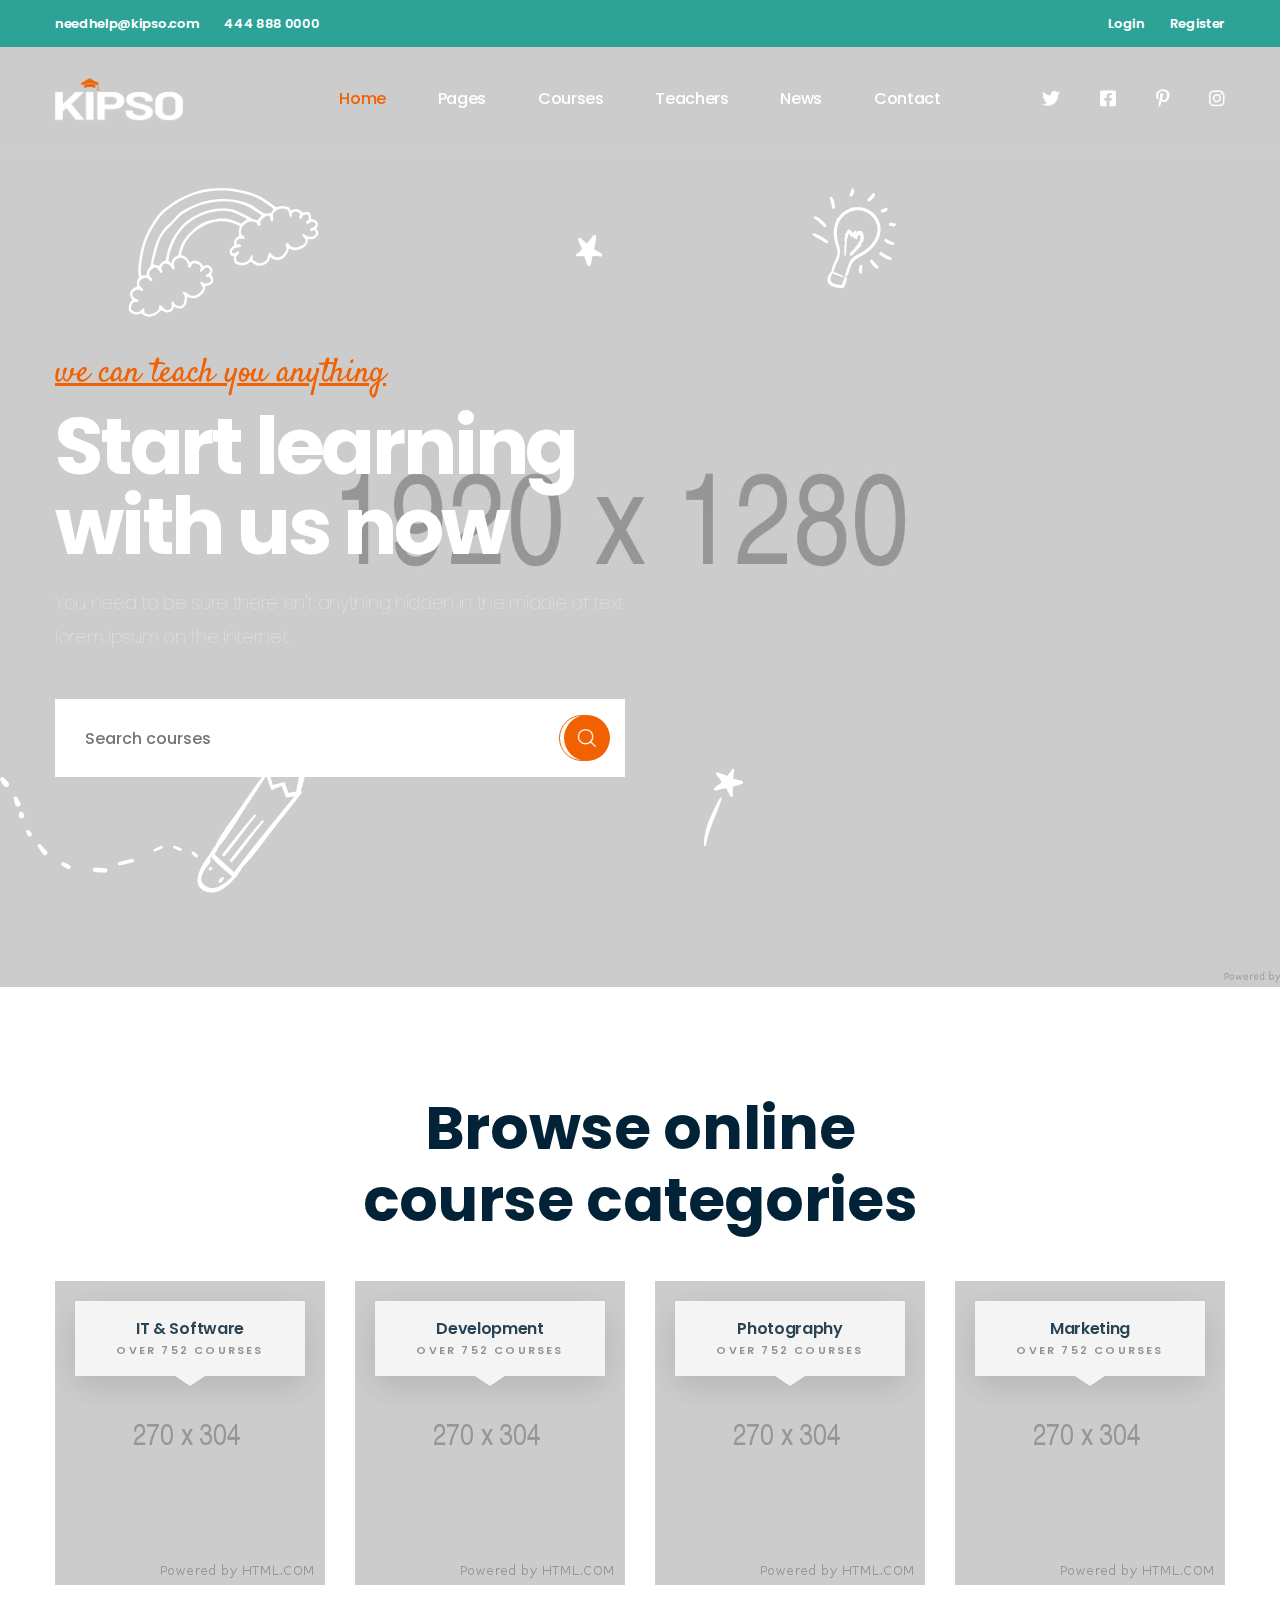
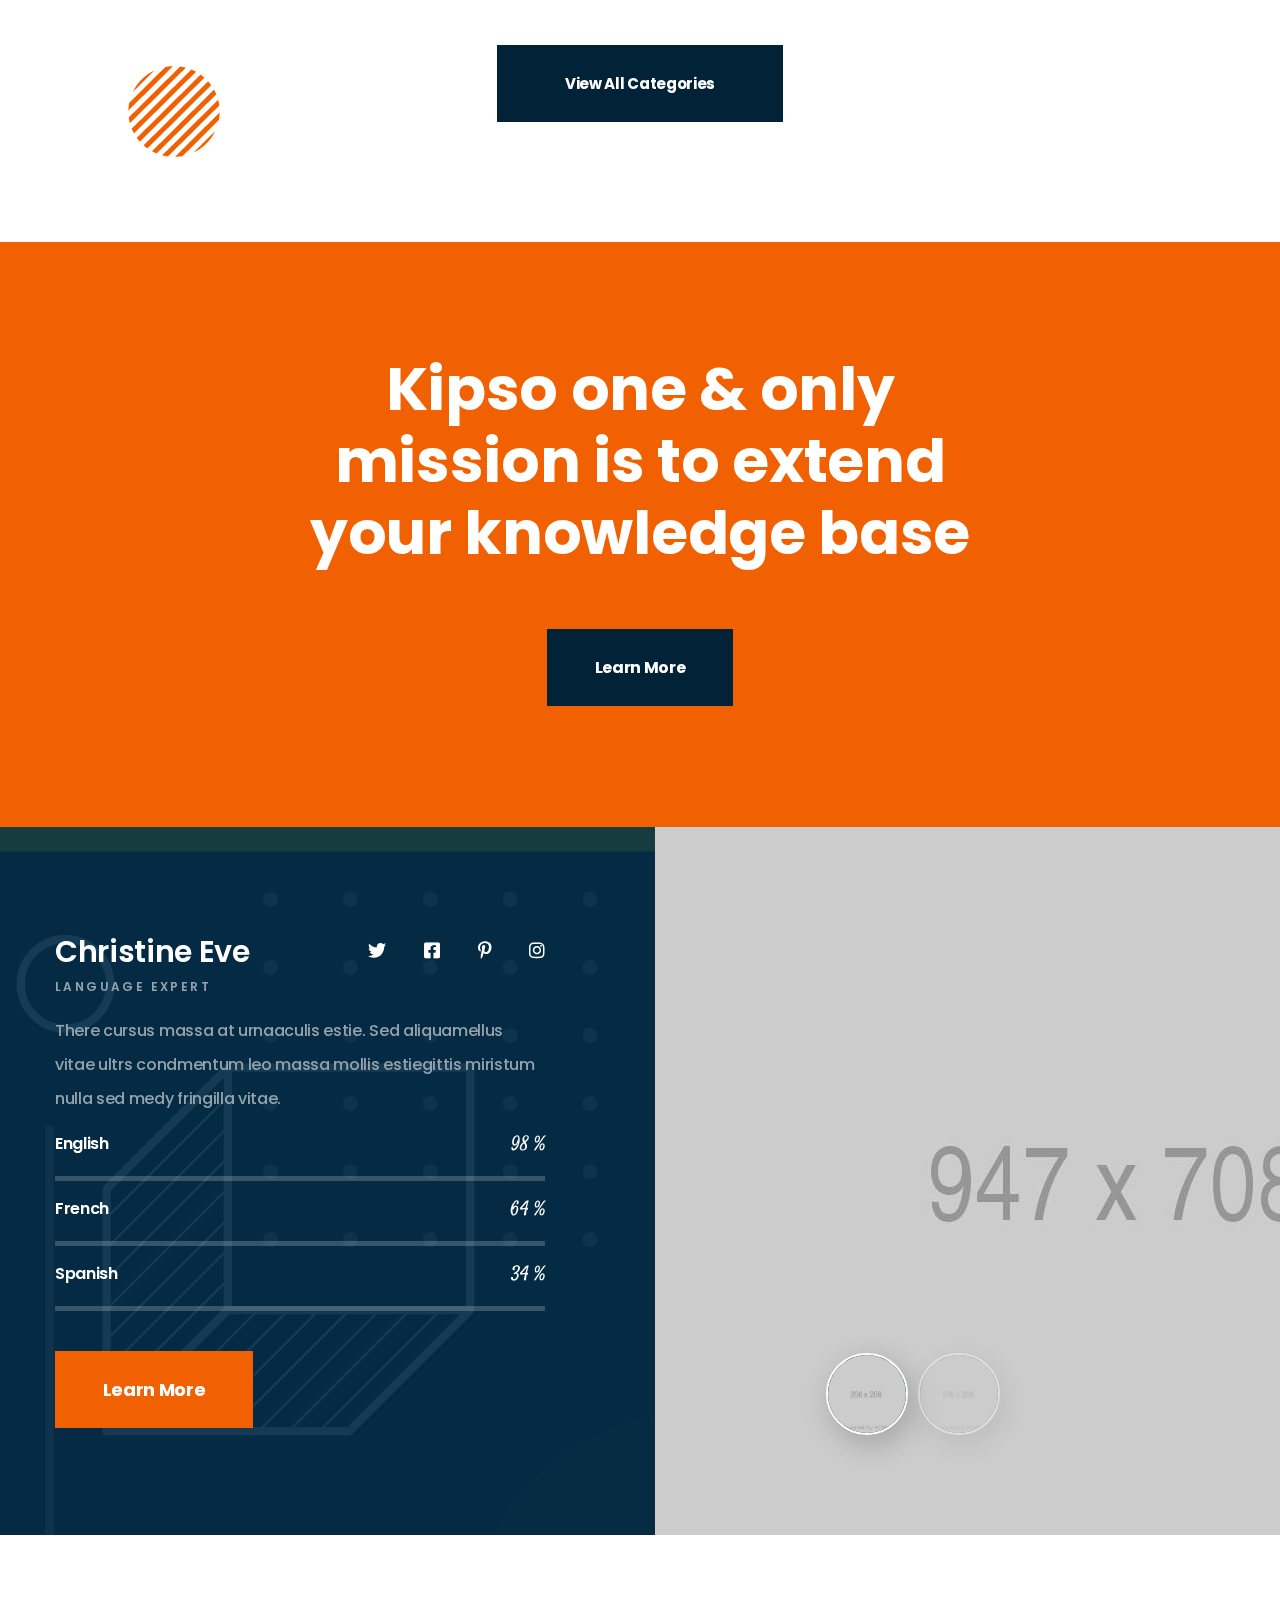
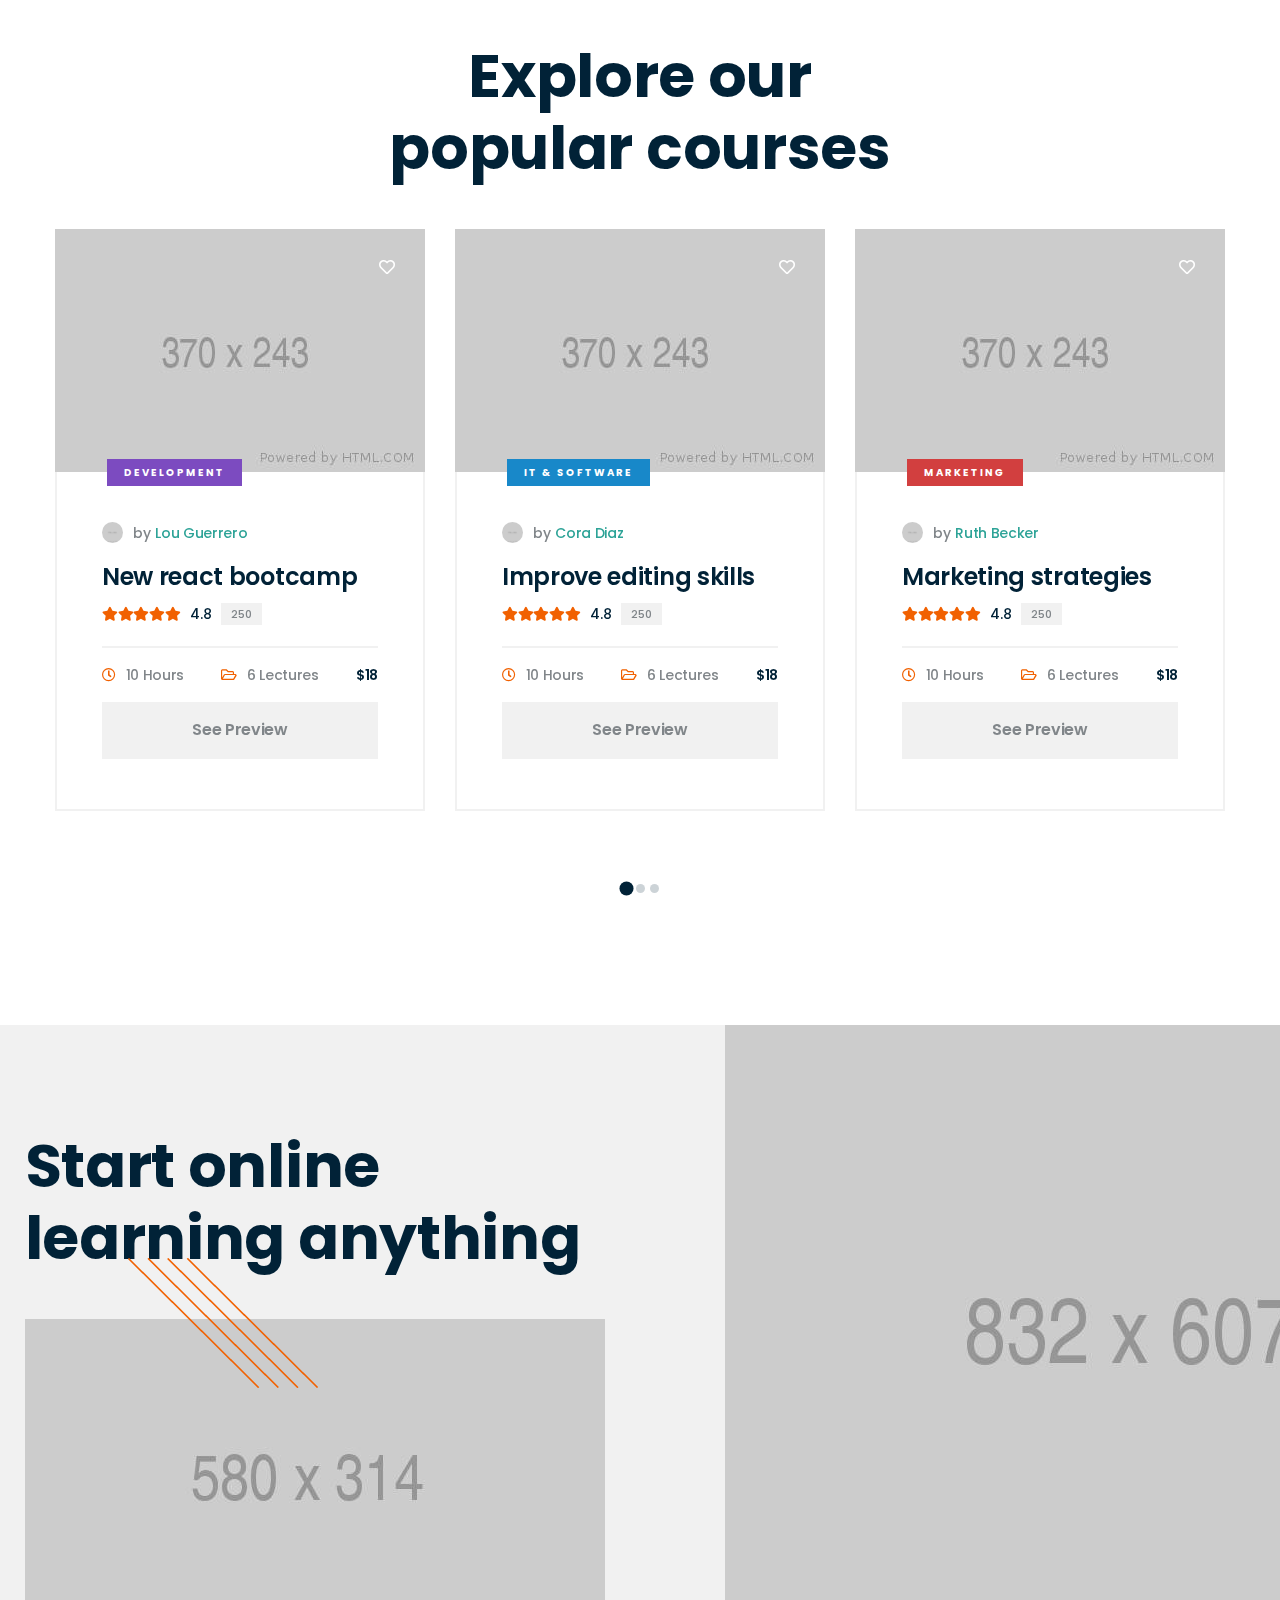
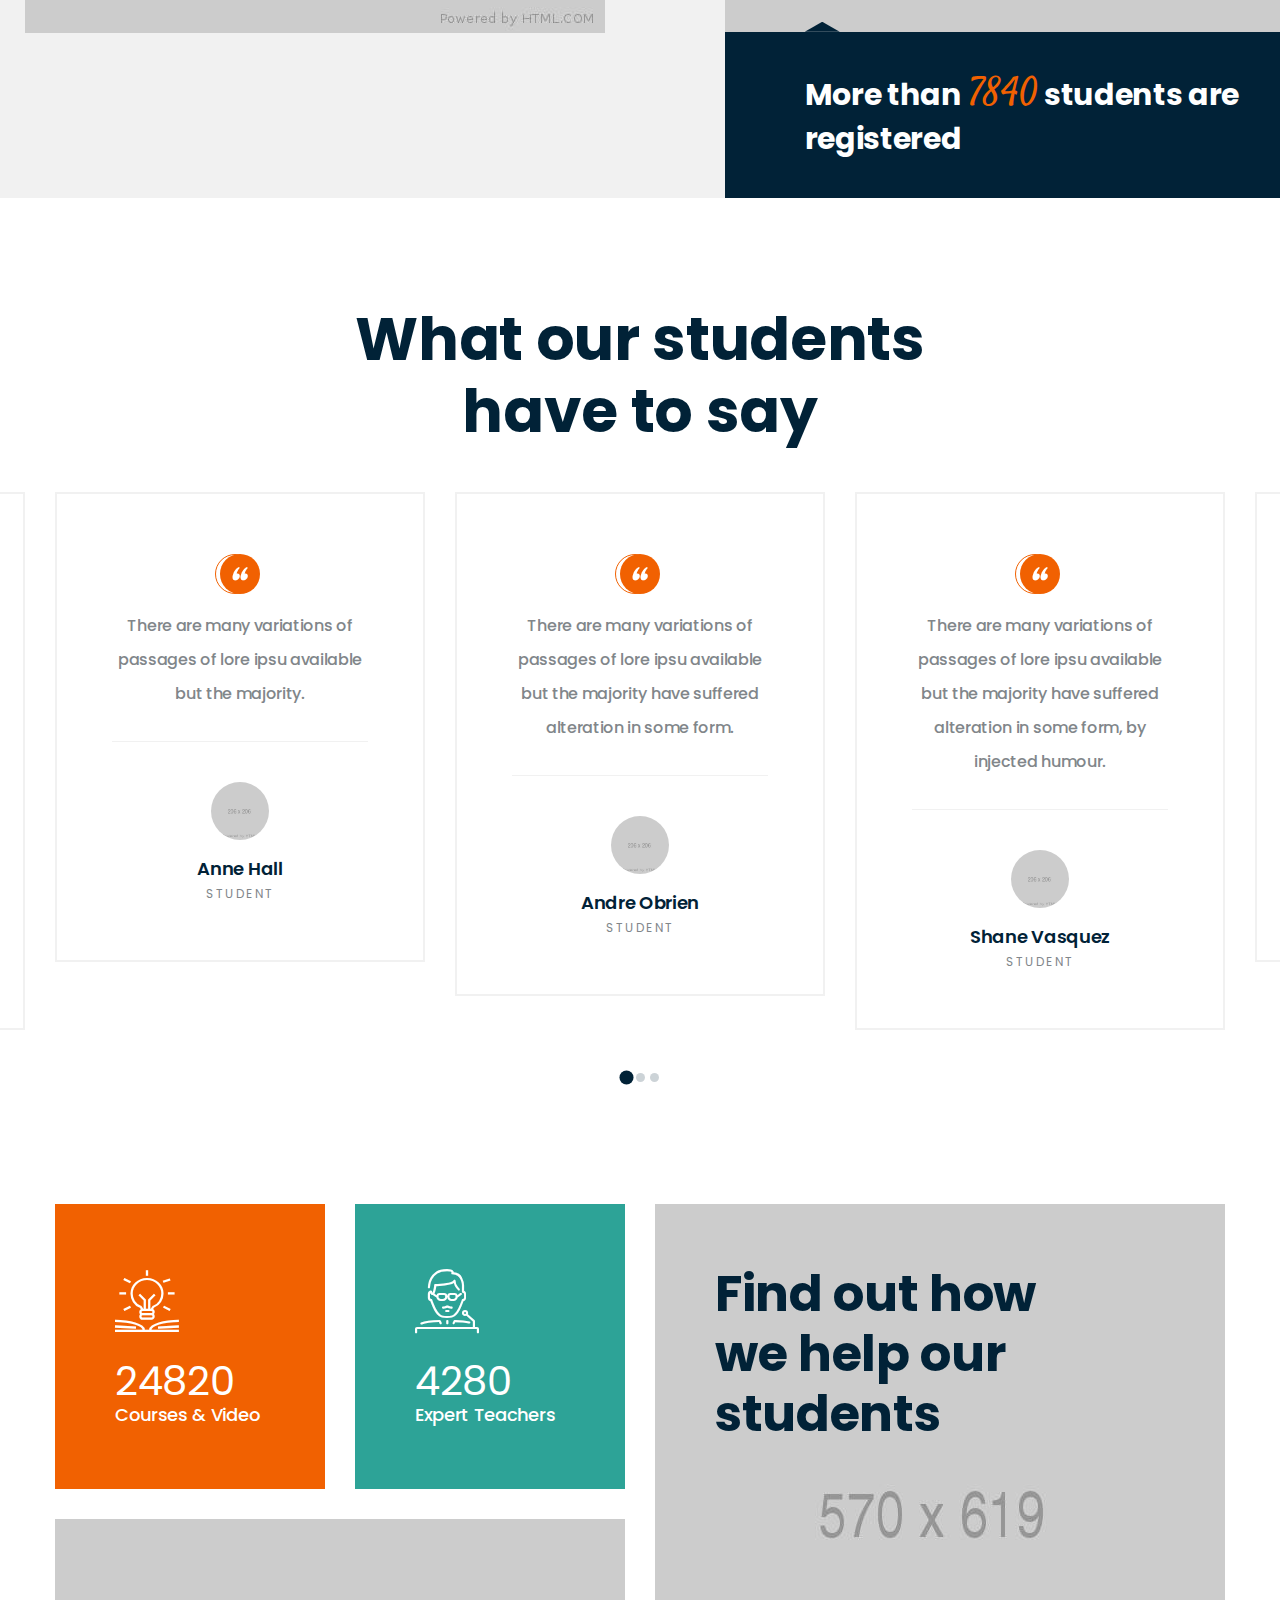
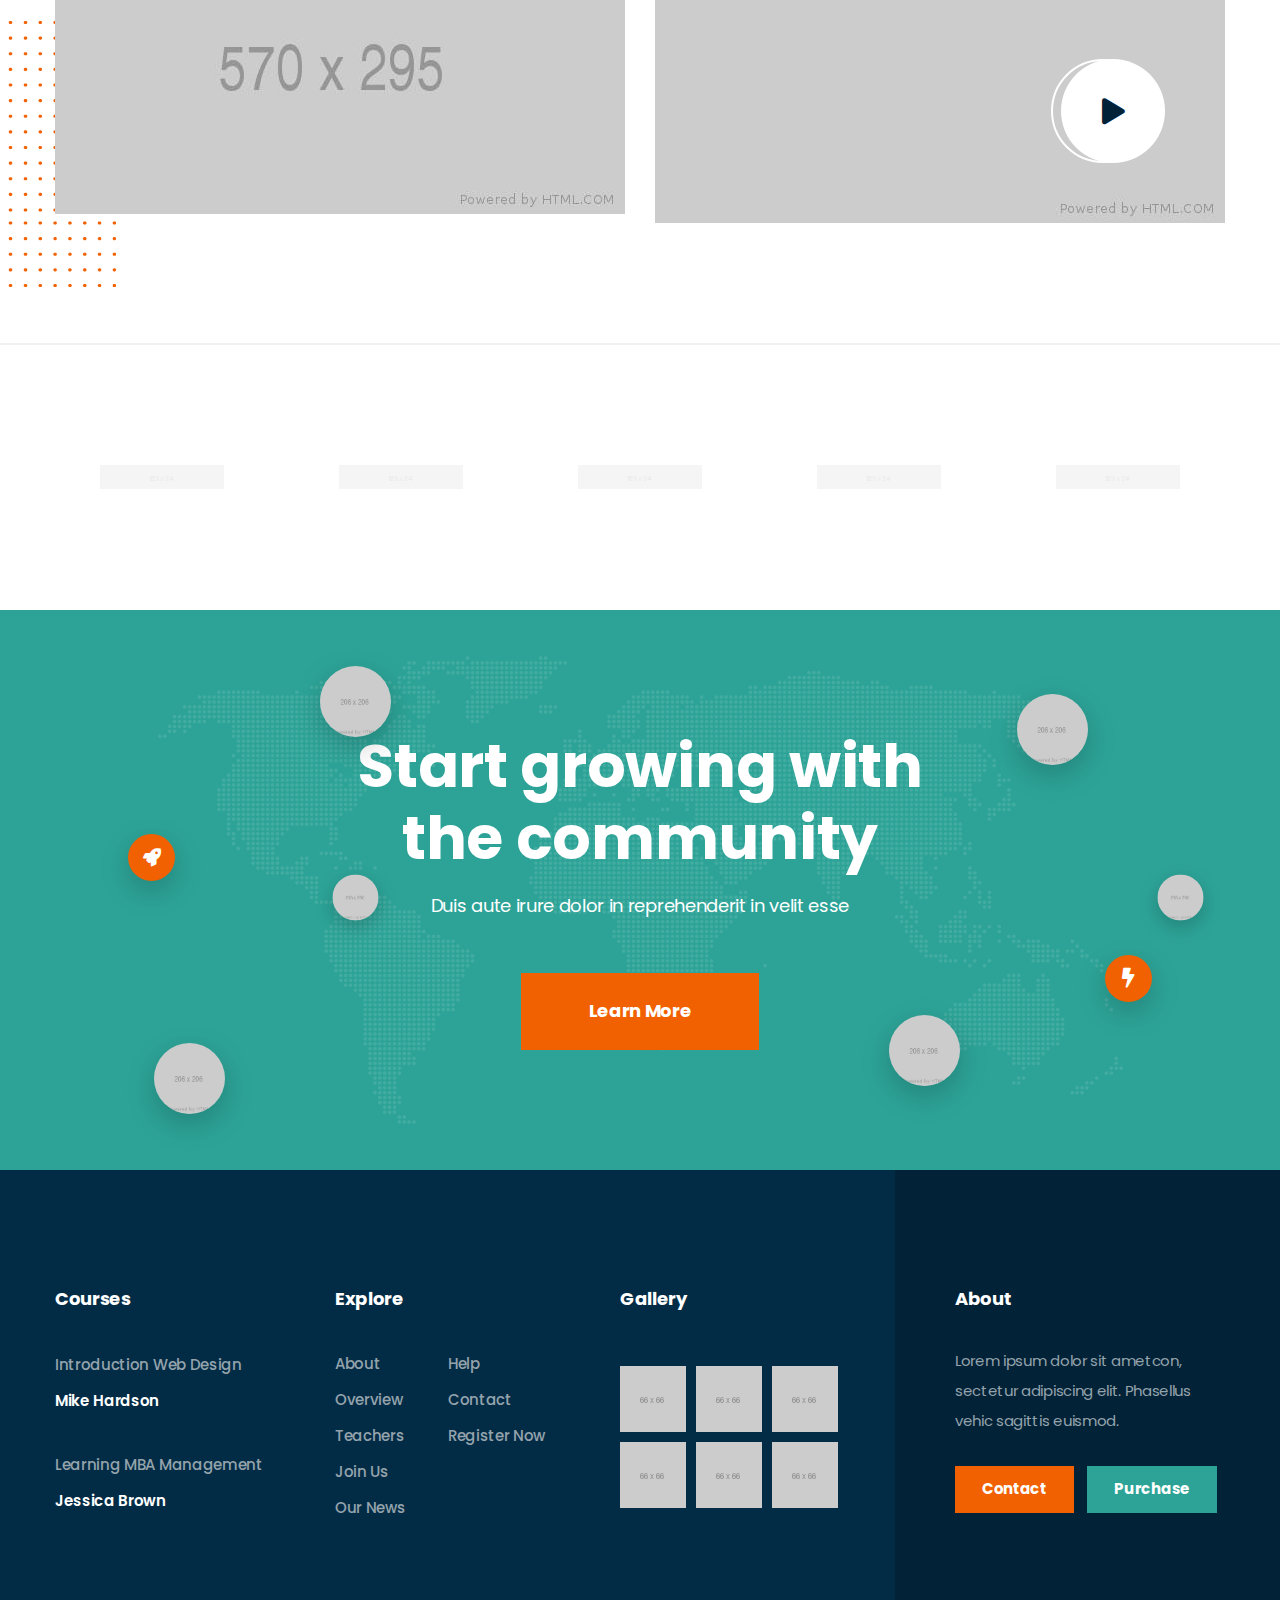
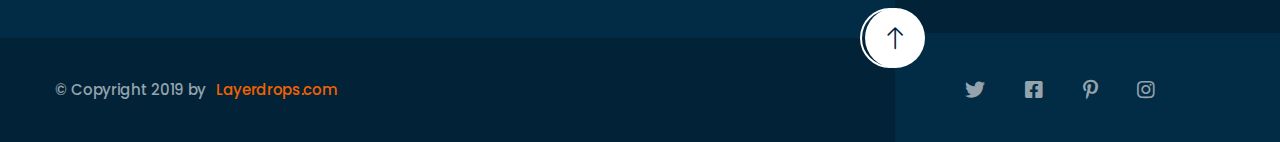
<file: index-3.html>
<!DOCTYPE html>
<html lang="en">

<head>
    <meta charset="UTF-8">
    <meta name="viewport" content="width=device-width, initial-scale=1.0">
    <meta http-equiv="X-UA-Compatible" content="ie=edge">
    <title>Home Three || Kipso || Online Education Learning & LMS HTML Template</title>
    <link rel="apple-touch-icon" sizes="180x180" href="assets/images/favicons/apple-touch-icon.png">
    <link rel="icon" type="image/png" sizes="32x32" href="assets/images/favicons/favicon-32x32.png">
    <link rel="icon" type="image/png" sizes="16x16" href="assets/images/favicons/favicon-16x16.png">
    <link rel="manifest" href="assets/images/favicons/site.webmanifest">

    <!-- plugin scripts -->
    <link href="https://fonts.googleapis.com/css?family=Poppins:300,400,500,500i,600,700,800%7CSatisfy&display=swap" rel="stylesheet">
    <link rel="stylesheet" href="assets/css/animate.min.css">
    <link rel="stylesheet" href="assets/css/bootstrap.min.css">
    <link rel="stylesheet" href="assets/css/owl.carousel.min.css">
    <link rel="stylesheet" href="assets/css/owl.theme.default.min.css">
    <link rel="stylesheet" href="assets/plugins/fontawesome-free-5.11.2-web/css/all.min.css">
    <link rel="stylesheet" href="assets/plugins/kipso-icons/style.css">
    <link rel="stylesheet" href="assets/css/magnific-popup.css">
    <link rel="stylesheet" href="assets/css/vegas.min.css">

    <!-- template styles -->
    <link rel="stylesheet" href="assets/css/style.css">
    <link rel="stylesheet" href="assets/css/responsive.css">
</head>

<body>
    <div class="preloader"><span></span></div><!-- /.preloader -->
    <div class="page-wrapper">
        <header class="site-header site-header__home-three ">
            <div class="topbar-one">
                <div class="container">
                    <div class="topbar-one__left">
                        <a href="#">needhelp@kipso.com</a>
                        <a href="#">444 888 0000</a>
                    </div><!-- /.topbar-one__left -->
                    <div class="topbar-one__right">
                        <a href="#">Login</a>
                        <a href="#">Register</a>
                    </div><!-- /.topbar-one__right -->
                </div><!-- /.container -->
            </div><!-- /.topbar-one -->
            <nav class="navbar navbar-expand-lg navbar-light header-navigation stricky">
                <div class="container clearfix">
                    <!-- Brand and toggle get grouped for better mobile display -->
                    <div class="logo-box clearfix">
                        <a class="navbar-brand" href="index.html">
                            <img src="assets/images/logo-light.png" class="main-logo" width="128" alt="Awesome Image" />
                        </a>
                        <button class="menu-toggler" data-target=".main-navigation">
                            <span class="kipso-icon-menu"></span>
                        </button>
                    </div><!-- /.logo-box -->
                    <!-- Collect the nav links, forms, and other content for toggling -->
                    <div class="main-navigation">
                        <ul class=" navigation-box">
                            <li class="current">
                                <a href="index.html">Home</a>
                                <ul class="sub-menu">
                                    <li><a href="index.html">Home 01</a></li>
                                    <li><a href="index-2.html">Home 02</a></li>
                                    <li><a href="index-3.html">Home 03</a></li>
                                    <li><a href="#">Header Versions</a>
                                        <ul class="sub-menu">
                                            <li><a href="index.html">Header 01</a></li>
                                            <li><a href="index-2.html">Header 02</a></li>
                                            <li><a href="index-3.html">Header 03</a></li>
                                        </ul><!-- /.sub-menu -->
                                    </li>
                                </ul><!-- /.sub-menu -->
                            </li>
                            <li>
                                <a href="#">Pages</a>
                                <ul class="sub-menu">
                                    <li><a href="about.html">About Page</a></li>
                                    <li><a href="gallery.html">Gallery</a></li>
                                    <li><a href="pricing.html">Pricing Plans</a></li>
                                    <li><a href="faq.html">FAQ'S</a></li>
                                </ul><!-- /.sub-menu -->
                            </li>
                            <li>
                                <a href="courses.html">Courses</a>
                                <ul class="sub-menu">
                                    <li><a href="courses.html">Courses</a></li>
                                    <li><a href="course-details.html">Course Details</a></li>
                                </ul><!-- /.sub-menu -->
                            </li>
                            <li>
                                <a href="teachers.html">Teachers</a>
                                <ul class="sub-menu">
                                    <li><a href="teachers.html">Teachers</a></li>
                                    <li><a href="team-details.html">Teachers Details</a></li>
                                    <li><a href="become-teacher.html">Become Teacher</a></li>
                                </ul><!-- /.sub-menu -->
                            </li>
                            <li>
                                <a href="news.html">News</a>
                                <ul class="sub-menu">
                                    <li><a href="news.html">News Page</a></li>
                                    <li><a href="news-details.html">News Details</a></li>
                                </ul><!-- /.sub-menu -->
                            </li>
                            <li>
                                <a href="contact.html">Contact</a>
                            </li>
                        </ul>
                    </div><!-- /.navbar-collapse -->
                    <div class="right-side-box">
                        <div class="header__social">
                            <a href="#"><i class="fab fa-twitter"></i></a>
                            <a href="#"><i class="fab fa-facebook-square"></i></a>
                            <a href="#"><i class="fab fa-pinterest-p"></i></a>
                            <a href="#"><i class="fab fa-instagram"></i></a>
                        </div><!-- /.header__social -->
                    </div><!-- /.right-side-box -->
                </div>
                <!-- /.container -->
            </nav>
        </header><!-- /.site-header -->
        <section class="slider-three">
            <img src="assets/images/slider-3-icon-1-1.png" class="slider-three__icon-1" alt="">
            <img src="assets/images/slider-3-icon-1-2.png" class="slider-three__icon-2" alt="">
            <img src="assets/images/slider-3-icon-1-3.png" class="slider-three__icon-3" alt="">
            <img src="assets/images/slider-3-icon-1-4.png" class="slider-three__icon-4" alt="">
            <img src="assets/images/slider-3-icon-1-5.png" class="slider-three__icon-5" alt="">
            <div class="container">
                <div class="row">
                    <div class="col-lg-6">
                        <div class="slider-three__content">
                            <p class="slider-three__tag-line">we can teach you anything</p><!-- /.slider-three__tag-line -->
                            <h2 class="slider-three__title">Start learning
                                with us now</h2><!-- /.slider-three__title -->
                            <p class="slider-three__text">You need to be sure there isn't anything hidden in the middle of text
                                lorem ipsum on the Internet.</p><!-- /.slider-three__text -->
                            <form action="#" class="slider-three__search">
                                <input type="text" placeholder="Search courses">
                                <button type="submit"><i class="kipso-icon-magnifying-glass"></i>
                                    <!-- /.kipso-icon-magnifying-glass --></button>
                            </form><!-- /.slider-three__search -->
                        </div><!-- /.slider-three__content -->
                    </div><!-- /.col-lg-6 -->
                </div><!-- /.row -->
            </div><!-- /.container -->
        </section><!-- /.slider-three -->
        <section class="course-category-three">
            <img src="assets/images/circle-stripe.png" class="course-category-three__circle" alt="">
            <div class="container">
                <div class="block-title">
                    <h2 class="block-title__title">Browse online <br>
                        course categories</h2><!-- /.block-title__title -->
                </div><!-- /.block-title -->
                <div class="row">
                    <div class="col-lg-3 col-md-6 col-sm-12">
                        <div class="course-category-three__single">
                            <img src="assets/images/course-category-1-1.png" alt="">
                            <div class="course-category-three__content">
                                <h3 class="course-category-three__title"><a href="#">IT & Software </a></h3>
                                <!-- /.course-category-three__title -->
                                <p class="course-category-three__text">Over 752 Courses</p>
                                <!-- /.course-category-three__text -->
                            </div><!-- /.course-category-three__content -->
                        </div><!-- /.course-category-three__single -->
                    </div><!-- /.col-lg-3 col-md-6 col-sm-12 -->
                    <div class="col-lg-3 col-md-6 col-sm-12">
                        <div class="course-category-three__single">
                            <img src="assets/images/course-category-1-2.png" alt="">
                            <div class="course-category-three__content">
                                <h3 class="course-category-three__title"><a href="#">Development </a></h3>
                                <!-- /.course-category-three__title -->
                                <p class="course-category-three__text">Over 752 Courses</p>
                                <!-- /.course-category-three__text -->
                            </div><!-- /.course-category-three__content -->
                        </div><!-- /.course-category-three__single -->
                    </div><!-- /.col-lg-3 col-md-6 col-sm-12 -->
                    <div class="col-lg-3 col-md-6 col-sm-12">
                        <div class="course-category-three__single">
                            <img src="assets/images/course-category-1-3.png" alt="">
                            <div class="course-category-three__content">
                                <h3 class="course-category-three__title"><a href="#">Photography</a></h3>
                                <!-- /.course-category-three__title -->
                                <p class="course-category-three__text">Over 752 Courses</p>
                                <!-- /.course-category-three__text -->
                            </div><!-- /.course-category-three__content -->
                        </div><!-- /.course-category-three__single -->
                    </div><!-- /.col-lg-3 col-md-6 col-sm-12 -->
                    <div class="col-lg-3 col-md-6 col-sm-12">
                        <div class="course-category-three__single">
                            <img src="assets/images/course-category-1-4.png" alt="">
                            <div class="course-category-three__content">
                                <h3 class="course-category-three__title"><a href="#">Marketing</a></h3>
                                <!-- /.course-category-three__title -->
                                <p class="course-category-three__text">Over 752 Courses</p>
                                <!-- /.course-category-three__text -->
                            </div><!-- /.course-category-three__content -->
                        </div><!-- /.course-category-three__single -->
                    </div><!-- /.col-lg-3 col-md-6 col-sm-12 -->
                </div><!-- /.row -->
                <div class="text-center">
                    <a href="#" class="thm-btn course-category-three__more-link">View All Categories</a><!-- /.thm-btn -->
                </div><!-- /.text-center -->
            </div><!-- /.container -->
        </section><!-- /.course-category-three -->
        <section class="cta-one cta-one__home-one" style="background-image: url(assets/images/cta-bg-1-1.jpg);">
            <div class="container">
                <h2 class="cta-one__title">Kipso one & only <br>
                    mission is to extend <br>
                    your knowledge base</h2><!-- /.cta-one__title -->
                <div class="cta-one__btn-block">
                    <a href="#" class="thm-btn cta-one__btn">Learn More</a><!-- /.thm-btn -->
                </div><!-- /.cta-one__btn-block -->
            </div><!-- /.container -->
        </section><!-- /.cta-one -->
        <section class="team-tab">
            <div class="container">

                <div class="tab-content">
                    <div class="tab-pane show active  animated fadeInUp" role="tabpanel" id="overview">
                        <div class="row">
                            <div class="col-lg-6 d-flex">
                                <div class="my-auto">
                                    <div class="team-tab__content">
                                        <div class="team-tab__top">
                                            <div class="team-tab__left">
                                                <h2 class="team-tab__title">Christine Eve </h2><!-- /.team-tab__title -->
                                                <p class="team-tab__designation">Language Expert</p>
                                                <!-- /.team-tab__designation -->
                                            </div><!-- /.team-tab__left -->
                                            <div class="team-tab__right">
                                                <div class="team-tab__social">
                                                    <a href="#"><i class="fab fa-twitter"></i></a>
                                                    <a href="#"><i class="fab fa-facebook-square"></i></a>
                                                    <a href="#"><i class="fab fa-pinterest-p"></i></a>
                                                    <a href="#"><i class="fab fa-instagram"></i></a>
                                                </div><!-- /.team-tab__social -->
                                            </div><!-- /.team-tab__right -->
                                        </div><!-- /.team-tab__top -->
                                        <p class="team-tab__text">There cursus massa at urnaaculis estie. Sed aliquamellus vitae
                                            ultrs condmentum leo massa mollis estiegittis miristum nulla sed medy fringilla
                                            vitae.
                                        </p><!-- /.team-tab__text -->
                                        <div class="progress-one__wrap">
                                            <div class="progress-one__single">
                                                <div class="progress-one__top">
                                                    <h3 class="progress-one__title">English</h3><!-- /.progress-one__title -->
                                                    <h3 class="progress-one__percent"><span class="counter">98</span>
                                                        <!-- /.counter -->%
                                                    </h3><!-- /.progress-one__percent -->
                                                </div><!-- /.progress-one__top -->
                                                <div class="progress-one__bar">
                                                    <span style="width: 98%;" class="wow slideInLeft"></span>
                                                </div><!-- /.progress-one__bar -->
                                            </div><!-- /.progress-one__single -->
                                            <div class="progress-one__single">
                                                <div class="progress-one__top">
                                                    <h3 class="progress-one__title">French</h3><!-- /.progress-one__title -->
                                                    <h3 class="progress-one__percent"><span class="counter">64</span>
                                                        <!-- /.counter -->%
                                                    </h3><!-- /.progress-one__percent -->
                                                </div><!-- /.progress-one__top -->
                                                <div class="progress-one__bar">
                                                    <span style="width: 64%;" class="wow slideInLeft"></span>
                                                </div><!-- /.progress-one__bar -->
                                            </div><!-- /.progress-one__single -->
                                            <div class="progress-one__single">
                                                <div class="progress-one__top">
                                                    <h3 class="progress-one__title">Spanish</h3><!-- /.progress-one__title -->
                                                    <h3 class="progress-one__percent"><span class="counter">34</span>
                                                        <!-- /.counter -->%
                                                    </h3><!-- /.progress-one__percent -->
                                                </div><!-- /.progress-one__top -->
                                                <div class="progress-one__bar">
                                                    <span style="width: 34%;" class="wow slideInLeft"></span>
                                                </div><!-- /.progress-one__bar -->
                                            </div><!-- /.progress-one__single -->
                                        </div><!-- /.progress-one__wrap -->

                                        <a href="#" class="thm-btn team-tab__btn">Learn More</a><!-- /.thm-btn -->
                                    </div><!-- /.team-tab__content -->
                                </div><!-- /.my-auto -->
                            </div><!-- /.col-lg-6 -->
                            <div class="col-lg-6">
                                <img src="assets/images/teacher-h3-1-1.jpg" alt="">
                            </div><!-- /.col-lg-6 -->
                        </div><!-- /.row -->
                    </div><!-- /.course-details__tab-content -->
                    <div class="tab-pane  animated fadeInUp" role="tabpanel" id="curriculum">
                        <div class="row">
                            <div class="col-lg-6 d-flex">
                                <div class="my-auto">
                                    <div class="team-tab__content">
                                        <div class="team-tab__top">
                                            <div class="team-tab__left">
                                                <h2 class="team-tab__title">Catherine Hopkins</h2><!-- /.team-tab__title -->
                                                <p class="team-tab__designation">Language Expert</p>
                                                <!-- /.team-tab__designation -->
                                            </div><!-- /.team-tab__left -->
                                            <div class="team-tab__right">
                                                <div class="team-tab__social">
                                                    <a href="#"><i class="fab fa-twitter"></i></a>
                                                    <a href="#"><i class="fab fa-facebook-square"></i></a>
                                                    <a href="#"><i class="fab fa-pinterest-p"></i></a>
                                                    <a href="#"><i class="fab fa-instagram"></i></a>
                                                </div><!-- /.team-tab__social -->
                                            </div><!-- /.team-tab__right -->
                                        </div><!-- /.team-tab__top -->
                                        <p class="team-tab__text">There cursus massa at urnaaculis estie. Sed aliquamellus vitae
                                            ultrs condmentum leo massa mollis estiegittis miristum nulla sed medy fringilla
                                            vitae.
                                        </p><!-- /.team-tab__text -->
                                        <div class="progress-one__wrap">
                                            <div class="progress-one__single">
                                                <div class="progress-one__top">
                                                    <h3 class="progress-one__title">English</h3><!-- /.progress-one__title -->
                                                    <h3 class="progress-one__percent"><span class="counter">98</span>
                                                        <!-- /.counter -->%
                                                    </h3><!-- /.progress-one__percent -->
                                                </div><!-- /.progress-one__top -->
                                                <div class="progress-one__bar">
                                                    <span style="width: 98%;" class="wow slideInLeft"></span>
                                                </div><!-- /.progress-one__bar -->
                                            </div><!-- /.progress-one__single -->
                                            <div class="progress-one__single">
                                                <div class="progress-one__top">
                                                    <h3 class="progress-one__title">French</h3><!-- /.progress-one__title -->
                                                    <h3 class="progress-one__percent"><span class="counter">64</span>
                                                        <!-- /.counter -->%
                                                    </h3><!-- /.progress-one__percent -->
                                                </div><!-- /.progress-one__top -->
                                                <div class="progress-one__bar">
                                                    <span style="width: 64%;" class="wow slideInLeft"></span>
                                                </div><!-- /.progress-one__bar -->
                                            </div><!-- /.progress-one__single -->
                                            <div class="progress-one__single">
                                                <div class="progress-one__top">
                                                    <h3 class="progress-one__title">Spanish</h3><!-- /.progress-one__title -->
                                                    <h3 class="progress-one__percent"><span class="counter">34</span>
                                                        <!-- /.counter -->%
                                                    </h3><!-- /.progress-one__percent -->
                                                </div><!-- /.progress-one__top -->
                                                <div class="progress-one__bar">
                                                    <span style="width: 34%;" class="wow slideInLeft"></span>
                                                </div><!-- /.progress-one__bar -->
                                            </div><!-- /.progress-one__single -->
                                        </div><!-- /.progress-one__wrap -->

                                        <a href="#" class="thm-btn team-tab__btn">Learn More</a><!-- /.thm-btn -->
                                    </div><!-- /.team-tab__content -->
                                </div><!-- /.my-auto -->
                            </div><!-- /.col-lg-6 -->
                            <div class="col-lg-6">
                                <img src="assets/images/teacher-h3-1-2.jpg" alt="">
                            </div><!-- /.col-lg-6 -->
                        </div><!-- /.row -->
                    </div><!-- /.course-details__tab-content -->
                </div><!-- /.tab-content -->
                <ul class="team-tab__tab-navs list-unstyled nav nav-tabs" role="tablist">
                    <li>
                        <a class="active" role="tab" data-toggle="tab" href="#overview">
                            <img src="assets/images/team-1-1.jpg" alt="">
                        </a>
                    </li>
                    <li>
                        <a class="" role="tab" data-toggle="tab" href="#curriculum"><img src="assets/images/team-1-2.jpg" alt=""></a>
                    </li>
                </ul><!-- /.course-details__tab-navs list-unstyled -->
            </div><!-- /.container -->
        </section><!-- /.team-tab -->
        <section class="course-one__top-title home-three">
            <div class="container">
                <div class="block-title">
                    <h2 class="block-title__title">Explore our <br>
                        popular courses</h2><!-- /.block-title__title -->
                </div><!-- /.block-title -->
            </div><!-- /.container -->
        </section><!-- /.course-one__top-title -->

        <section class="course-one home-three">
            <img src="assets/images/line-stripe.png" class="course-one__line" alt="">
            <div class="container">
                <div class="course-one__carousel owl-carousel owl-theme">
                    <div class="item">
                        <div class="course-one__single color-1">
                            <div class="course-one__image">
                                <img src="assets/images/course-1-1.jpg" alt="">
                                <i class="far fa-heart"></i><!-- /.far fa-heart -->
                            </div><!-- /.course-one__image -->
                            <div class="course-one__content">
                                <a href="#" class="course-one__category">development</a><!-- /.course-one__category -->
                                <div class="course-one__admin">
                                    <img src="assets/images/team-1-1.jpg" alt="">
                                    by <a href="teacher-details.html">Lou Guerrero</a>
                                </div><!-- /.course-one__admin -->
                                <h2 class="course-one__title"><a href="course-details.html">New react bootcamp</a></h2>
                                <!-- /.course-one__title -->
                                <div class="course-one__stars">
                                    <span class="course-one__stars-wrap">
                                        <i class="fa fa-star"></i>
                                        <i class="fa fa-star"></i>
                                        <i class="fa fa-star"></i>
                                        <i class="fa fa-star"></i>
                                        <i class="fa fa-star"></i>
                                    </span><!-- /.course-one__stars-wrap -->
                                    <span class="course-one__count">4.8</span><!-- /.course-one__count -->
                                    <span class="course-one__stars-count">250</span><!-- /.course-one__stars-count -->
                                </div><!-- /.course-one__stars -->
                                <div class="course-one__meta">
                                    <a href="course-details.html"><i class="far fa-clock"></i> 10 Hours</a>
                                    <a href="course-details.html"><i class="far fa-folder-open"></i> 6 Lectures</a>
                                    <a href="course-details.html">$18</a>
                                </div><!-- /.course-one__meta -->
                                <a href="#" class="course-one__link">See Preview</a><!-- /.course-one__link -->
                            </div><!-- /.course-one__content -->
                        </div><!-- /.course-one__single -->
                    </div><!-- /.item -->
                    <div class="item">
                        <div class="course-one__single color-2">
                            <div class="course-one__image">
                                <img src="assets/images/course-1-2.jpg" alt="">
                                <i class="far fa-heart"></i><!-- /.far fa-heart -->
                            </div><!-- /.course-one__image -->
                            <div class="course-one__content">
                                <a href="#" class="course-one__category">It & Software</a><!-- /.course-one__category -->
                                <div class="course-one__admin">
                                    <img src="assets/images/team-1-2.jpg" alt="">
                                    by <a href="teacher-details.html">Cora Diaz</a>
                                </div><!-- /.course-one__admin -->
                                <h2 class="course-one__title"><a href="course-details.html">Improve editing skills</a></h2>
                                <!-- /.course-one__title -->
                                <div class="course-one__stars">
                                    <span class="course-one__stars-wrap">
                                        <i class="fa fa-star"></i>
                                        <i class="fa fa-star"></i>
                                        <i class="fa fa-star"></i>
                                        <i class="fa fa-star"></i>
                                        <i class="fa fa-star"></i>
                                    </span><!-- /.course-one__stars-wrap -->
                                    <span class="course-one__count">4.8</span><!-- /.course-one__count -->
                                    <span class="course-one__stars-count">250</span><!-- /.course-one__stars-count -->
                                </div><!-- /.course-one__stars -->
                                <div class="course-one__meta">
                                    <a href="course-details.html"><i class="far fa-clock"></i> 10 Hours</a>
                                    <a href="course-details.html"><i class="far fa-folder-open"></i> 6 Lectures</a>
                                    <a href="course-details.html">$18</a>
                                </div><!-- /.course-one__meta -->
                                <a href="#" class="course-one__link">See Preview</a><!-- /.course-one__link -->
                            </div><!-- /.course-one__content -->
                        </div><!-- /.course-one__single -->
                    </div><!-- /.item -->
                    <div class="item">
                        <div class="course-one__single color-3">
                            <div class="course-one__image">
                                <img src="assets/images/course-1-3.jpg" alt="">
                                <i class="far fa-heart"></i><!-- /.far fa-heart -->
                            </div><!-- /.course-one__image -->
                            <div class="course-one__content">
                                <a href="#" class="course-one__category">marketing</a><!-- /.course-one__category -->
                                <div class="course-one__admin">
                                    <img src="assets/images/team-1-3.jpg" alt="">
                                    by <a href="teacher-details.html">Ruth Becker</a>
                                </div><!-- /.course-one__admin -->
                                <h2 class="course-one__title"><a href="course-details.html">Marketing strategies</a></h2>
                                <!-- /.course-one__title -->
                                <div class="course-one__stars">
                                    <span class="course-one__stars-wrap">
                                        <i class="fa fa-star"></i>
                                        <i class="fa fa-star"></i>
                                        <i class="fa fa-star"></i>
                                        <i class="fa fa-star"></i>
                                        <i class="fa fa-star"></i>
                                    </span><!-- /.course-one__stars-wrap -->
                                    <span class="course-one__count">4.8</span><!-- /.course-one__count -->
                                    <span class="course-one__stars-count">250</span><!-- /.course-one__stars-count -->
                                </div><!-- /.course-one__stars -->
                                <div class="course-one__meta">
                                    <a href="course-details.html"><i class="far fa-clock"></i> 10 Hours</a>
                                    <a href="course-details.html"><i class="far fa-folder-open"></i> 6 Lectures</a>
                                    <a href="course-details.html">$18</a>
                                </div><!-- /.course-one__meta -->
                                <a href="#" class="course-one__link">See Preview</a><!-- /.course-one__link -->
                            </div><!-- /.course-one__content -->
                        </div><!-- /.course-one__single -->
                    </div><!-- /.item -->
                    <div class="item">
                        <div class="course-one__single color-4">
                            <div class="course-one__image">
                                <img src="assets/images/course-1-4.jpg" alt="">
                                <i class="far fa-heart"></i><!-- /.far fa-heart -->
                            </div><!-- /.course-one__image -->
                            <div class="course-one__content">
                                <a href="#" class="course-one__category">Photography</a><!-- /.course-one__category -->
                                <div class="course-one__admin">
                                    <img src="assets/images/team-1-4.jpg" alt="">
                                    by <a href="teacher-details.html">Ernest Rodriquez</a>
                                </div><!-- /.course-one__admin -->
                                <h2 class="course-one__title"><a href="course-details.html">Basics of photography</a></h2>
                                <!-- /.course-one__title -->
                                <div class="course-one__stars">
                                    <span class="course-one__stars-wrap">
                                        <i class="fa fa-star"></i>
                                        <i class="fa fa-star"></i>
                                        <i class="fa fa-star"></i>
                                        <i class="fa fa-star"></i>
                                        <i class="fa fa-star"></i>
                                    </span><!-- /.course-one__stars-wrap -->
                                    <span class="course-one__count">4.8</span><!-- /.course-one__count -->
                                    <span class="course-one__stars-count">250</span><!-- /.course-one__stars-count -->
                                </div><!-- /.course-one__stars -->
                                <div class="course-one__meta">
                                    <a href="course-details.html"><i class="far fa-clock"></i> 10 Hours</a>
                                    <a href="course-details.html"><i class="far fa-folder-open"></i> 6 Lectures</a>
                                    <a href="course-details.html">$18</a>
                                </div><!-- /.course-one__meta -->
                                <a href="#" class="course-one__link">See Preview</a><!-- /.course-one__link -->
                            </div><!-- /.course-one__content -->
                        </div><!-- /.course-one__single -->
                    </div><!-- /.item -->
                    <div class="item">
                        <div class="course-one__single color-5">
                            <div class="course-one__image">
                                <img src="assets/images/course-1-5.jpg" alt="">
                                <i class="far fa-heart"></i><!-- /.far fa-heart -->
                            </div><!-- /.course-one__image -->
                            <div class="course-one__content">
                                <a href="#" class="course-one__category">marketing</a><!-- /.course-one__category -->
                                <div class="course-one__admin">
                                    <img src="assets/images/team-1-5.jpg" alt="">
                                    by <a href="teacher-details.html">Isabella Stanley</a>
                                </div><!-- /.course-one__admin -->
                                <h2 class="course-one__title"><a href="course-details.html">Affiliate bootcamp</a>
                                </h2>
                                <!-- /.course-one__title -->
                                <div class="course-one__stars">
                                    <span class="course-one__stars-wrap">
                                        <i class="fa fa-star"></i>
                                        <i class="fa fa-star"></i>
                                        <i class="fa fa-star"></i>
                                        <i class="fa fa-star"></i>
                                        <i class="fa fa-star"></i>
                                    </span><!-- /.course-one__stars-wrap -->
                                    <span class="course-one__count">4.8</span><!-- /.course-one__count -->
                                    <span class="course-one__stars-count">250</span><!-- /.course-one__stars-count -->
                                </div><!-- /.course-one__stars -->
                                <div class="course-one__meta">
                                    <a href="course-details.html"><i class="far fa-clock"></i> 10 Hours</a>
                                    <a href="course-details.html"><i class="far fa-folder-open"></i> 6 Lectures</a>
                                    <a href="course-details.html">$18</a>
                                </div><!-- /.course-one__meta -->
                                <a href="#" class="course-one__link">See Preview</a><!-- /.course-one__link -->
                            </div><!-- /.course-one__content -->
                        </div><!-- /.course-one__single -->
                    </div><!-- /.item -->
                    <div class="item">
                        <div class="course-one__single color-6">
                            <div class="course-one__image">
                                <img src="assets/images/course-1-6.jpg" alt="">
                                <i class="far fa-heart"></i><!-- /.far fa-heart -->
                            </div><!-- /.course-one__image -->
                            <div class="course-one__content">
                                <a href="#" class="course-one__category">Health & Fitness</a><!-- /.course-one__category -->
                                <div class="course-one__admin">
                                    <img src="assets/images/team-1-6.jpg" alt="">
                                    by <a href="teacher-details.html">Katherine Collins</a>
                                </div><!-- /.course-one__admin -->
                                <h2 class="course-one__title"><a href="course-details.html">Healthy workout tips </a></h2>
                                <!-- /.course-one__title -->
                                <div class="course-one__stars">
                                    <span class="course-one__stars-wrap">
                                        <i class="fa fa-star"></i>
                                        <i class="fa fa-star"></i>
                                        <i class="fa fa-star"></i>
                                        <i class="fa fa-star"></i>
                                        <i class="fa fa-star"></i>
                                    </span><!-- /.course-one__stars-wrap -->
                                    <span class="course-one__count">4.8</span><!-- /.course-one__count -->
                                    <span class="course-one__stars-count">250</span><!-- /.course-one__stars-count -->
                                </div><!-- /.course-one__stars -->
                                <div class="course-one__meta">
                                    <a href="course-details.html"><i class="far fa-clock"></i> 10 Hours</a>
                                    <a href="course-details.html"><i class="far fa-folder-open"></i> 6 Lectures</a>
                                    <a href="course-details.html">$18</a>
                                </div><!-- /.course-one__meta -->
                                <a href="#" class="course-one__link">See Preview</a><!-- /.course-one__link -->
                            </div><!-- /.course-one__content -->
                        </div><!-- /.course-one__single -->
                    </div><!-- /.item -->
                    <div class="item">
                        <div class="course-one__single color-1">
                            <div class="course-one__image">
                                <img src="assets/images/course-1-1.jpg" alt="">
                                <i class="far fa-heart"></i><!-- /.far fa-heart -->
                            </div><!-- /.course-one__image -->
                            <div class="course-one__content">
                                <a href="#" class="course-one__category">development</a><!-- /.course-one__category -->
                                <div class="course-one__admin">
                                    <img src="assets/images/team-1-1.jpg" alt="">
                                    by <a href="teacher-details.html">Lou Guerrero</a>
                                </div><!-- /.course-one__admin -->
                                <h2 class="course-one__title"><a href="course-details.html">New react bootcamp</a></h2>
                                <!-- /.course-one__title -->
                                <div class="course-one__stars">
                                    <span class="course-one__stars-wrap">
                                        <i class="fa fa-star"></i>
                                        <i class="fa fa-star"></i>
                                        <i class="fa fa-star"></i>
                                        <i class="fa fa-star"></i>
                                        <i class="fa fa-star"></i>
                                    </span><!-- /.course-one__stars-wrap -->
                                    <span class="course-one__count">4.8</span><!-- /.course-one__count -->
                                    <span class="course-one__stars-count">250</span><!-- /.course-one__stars-count -->
                                </div><!-- /.course-one__stars -->
                                <div class="course-one__meta">
                                    <a href="course-details.html"><i class="far fa-clock"></i> 10 Hours</a>
                                    <a href="course-details.html"><i class="far fa-folder-open"></i> 6 Lectures</a>
                                    <a href="course-details.html">$18</a>
                                </div><!-- /.course-one__meta -->
                                <a href="#" class="course-one__link">See Preview</a><!-- /.course-one__link -->
                            </div><!-- /.course-one__content -->
                        </div><!-- /.course-one__single -->
                    </div><!-- /.item -->
                    <div class="item">
                        <div class="course-one__single color-2">
                            <div class="course-one__image">
                                <img src="assets/images/course-1-2.jpg" alt="">
                                <i class="far fa-heart"></i><!-- /.far fa-heart -->
                            </div><!-- /.course-one__image -->
                            <div class="course-one__content">
                                <a href="#" class="course-one__category">It & Software</a><!-- /.course-one__category -->
                                <div class="course-one__admin">
                                    <img src="assets/images/team-1-2.jpg" alt="">
                                    by <a href="teacher-details.html">Cora Diaz</a>
                                </div><!-- /.course-one__admin -->
                                <h2 class="course-one__title"><a href="course-details.html">Improve editing skills</a></h2>
                                <!-- /.course-one__title -->
                                <div class="course-one__stars">
                                    <span class="course-one__stars-wrap">
                                        <i class="fa fa-star"></i>
                                        <i class="fa fa-star"></i>
                                        <i class="fa fa-star"></i>
                                        <i class="fa fa-star"></i>
                                        <i class="fa fa-star"></i>
                                    </span><!-- /.course-one__stars-wrap -->
                                    <span class="course-one__count">4.8</span><!-- /.course-one__count -->
                                    <span class="course-one__stars-count">250</span><!-- /.course-one__stars-count -->
                                </div><!-- /.course-one__stars -->
                                <div class="course-one__meta">
                                    <a href="course-details.html"><i class="far fa-clock"></i> 10 Hours</a>
                                    <a href="course-details.html"><i class="far fa-folder-open"></i> 6 Lectures</a>
                                    <a href="course-details.html">$18</a>
                                </div><!-- /.course-one__meta -->
                                <a href="#" class="course-one__link">See Preview</a><!-- /.course-one__link -->
                            </div><!-- /.course-one__content -->
                        </div><!-- /.course-one__single -->
                    </div><!-- /.item -->
                    <div class="item">
                        <div class="course-one__single color-3">
                            <div class="course-one__image">
                                <img src="assets/images/course-1-3.jpg" alt="">
                                <i class="far fa-heart"></i><!-- /.far fa-heart -->
                            </div><!-- /.course-one__image -->
                            <div class="course-one__content">
                                <a href="#" class="course-one__category">marketing</a><!-- /.course-one__category -->
                                <div class="course-one__admin">
                                    <img src="assets/images/team-1-3.jpg" alt="">
                                    by <a href="teacher-details.html">Ruth Becker</a>
                                </div><!-- /.course-one__admin -->
                                <h2 class="course-one__title"><a href="course-details.html">Marketing strategies</a></h2>
                                <!-- /.course-one__title -->
                                <div class="course-one__stars">
                                    <span class="course-one__stars-wrap">
                                        <i class="fa fa-star"></i>
                                        <i class="fa fa-star"></i>
                                        <i class="fa fa-star"></i>
                                        <i class="fa fa-star"></i>
                                        <i class="fa fa-star"></i>
                                    </span><!-- /.course-one__stars-wrap -->
                                    <span class="course-one__count">4.8</span><!-- /.course-one__count -->
                                    <span class="course-one__stars-count">250</span><!-- /.course-one__stars-count -->
                                </div><!-- /.course-one__stars -->
                                <div class="course-one__meta">
                                    <a href="course-details.html"><i class="far fa-clock"></i> 10 Hours</a>
                                    <a href="course-details.html"><i class="far fa-folder-open"></i> 6 Lectures</a>
                                    <a href="course-details.html">$18</a>
                                </div><!-- /.course-one__meta -->
                                <a href="#" class="course-one__link">See Preview</a><!-- /.course-one__link -->
                            </div><!-- /.course-one__content -->
                        </div><!-- /.course-one__single -->
                    </div><!-- /.item -->
                </div><!-- /.course-one__carousel -->
            </div><!-- /.container -->
        </section><!-- /.course-one course-page -->
        <section class="cta-six thm-gray-bg">
            <img src="assets/images/line-stripe-2.png" class="cta-six__line" alt="">
            <div class="container-fluid clearfix">
                <div class="cta-six__left">
                    <div class="cta-six__content">
                        <div class="block-title text-left">
                            <h2 class="block-title__title">Start online learning
                                anything</h2><!-- /.block-title__title -->
                        </div><!-- /.block-title -->
                        <img src="assets/images/fact-1-1.jpg" alt="">
                    </div><!-- /.cta-six__content -->
                </div><!-- /.cta-six__left -->
                <div class="cta-six__right">
                    <img src="assets/images/fact-1-2.jpg" alt="">
                    <h2 class="cta-six__title">More than <span class="counter">7840</span> students are registered</h2>
                    <!-- /.cta-six__title -->
                </div><!-- /.cta-six__right -->
            </div><!-- /.container-fluid -->
        </section><!-- /.cta-six -->
        <section class="testimonials-one testimonials-one__home-three">
            <div class="container">
                <div class="block-title text-center">
                    <h2 class="block-title__title">What our students <br>
                        have to say</h2><!-- /.block-title__title -->
                </div><!-- /.block-title -->
                <div class="testimonials-one__carousel owl-carousel owl-theme">
                    <div class="item">
                        <div class="testimonials-one__single">
                            <div class="testimonials-one__qoute">
                                <img src="assets/images/qoute-1-1.png" alt="">
                            </div><!-- /.testimonials-one__qoute -->
                            <p class="testimonials-one__text">There are many variations of passages of lore ipsu available but
                                the majority.</p><!-- /.testimonials-one__text -->
                            <img src="assets/images/team-1-1.jpg" alt="" class="testimonials-one__img">
                            <h3 class="testimonials-one__name">Anne Hall</h3><!-- /.testimonials-one__name -->
                            <p class="testimonials-one__designation">Student</p><!-- /.testimonials-one__designation -->
                        </div><!-- /.testimonials-one__single -->
                    </div><!-- /.item -->
                    <div class="item">
                        <div class="testimonials-one__single">
                            <div class="testimonials-one__qoute">
                                <img src="assets/images/qoute-1-1.png" alt="">
                            </div><!-- /.testimonials-one__qoute -->
                            <p class="testimonials-one__text">There are many variations of passages of lore ipsu available but
                                the majority have suffered alteration in some form.</p><!-- /.testimonials-one__text -->
                            <img src="assets/images/team-1-2.jpg" alt="" class="testimonials-one__img">
                            <h3 class="testimonials-one__name">Andre Obrien</h3><!-- /.testimonials-one__name -->
                            <p class="testimonials-one__designation">Student</p><!-- /.testimonials-one__designation -->
                        </div><!-- /.testimonials-one__single -->
                    </div><!-- /.item -->
                    <div class="item">
                        <div class="testimonials-one__single">
                            <div class="testimonials-one__qoute">
                                <img src="assets/images/qoute-1-1.png" alt="">
                            </div><!-- /.testimonials-one__qoute -->
                            <p class="testimonials-one__text">There are many variations of passages of lore ipsu available but
                                the majority have suffered alteration in some form, by injected humour.</p>
                            <!-- /.testimonials-one__text -->
                            <img src="assets/images/team-1-3.jpg" alt="" class="testimonials-one__img">
                            <h3 class="testimonials-one__name">Shane Vasquez</h3><!-- /.testimonials-one__name -->
                            <p class="testimonials-one__designation">Student</p><!-- /.testimonials-one__designation -->
                        </div><!-- /.testimonials-one__single -->
                    </div><!-- /.item -->
                    <div class="item">
                        <div class="testimonials-one__single">
                            <div class="testimonials-one__qoute">
                                <img src="assets/images/qoute-1-1.png" alt="">
                            </div><!-- /.testimonials-one__qoute -->
                            <p class="testimonials-one__text">There are many variations of passages of lore ipsu available but
                                the majority.</p><!-- /.testimonials-one__text -->
                            <img src="assets/images/team-1-4.jpg" alt="" class="testimonials-one__img">
                            <h3 class="testimonials-one__name">Maud Lee</h3><!-- /.testimonials-one__name -->
                            <p class="testimonials-one__designation">Student</p><!-- /.testimonials-one__designation -->
                        </div><!-- /.testimonials-one__single -->
                    </div><!-- /.item -->
                    <div class="item">
                        <div class="testimonials-one__single">
                            <div class="testimonials-one__qoute">
                                <img src="assets/images/qoute-1-1.png" alt="">
                            </div><!-- /.testimonials-one__qoute -->
                            <p class="testimonials-one__text">There are many variations of passages of lore ipsu available but
                                the majority have suffered alteration in some form.</p><!-- /.testimonials-one__text -->
                            <img src="assets/images/team-1-5.jpg" alt="" class="testimonials-one__img">
                            <h3 class="testimonials-one__name">Barbara Kennedy</h3><!-- /.testimonials-one__name -->
                            <p class="testimonials-one__designation">Student</p><!-- /.testimonials-one__designation -->
                        </div><!-- /.testimonials-one__single -->
                    </div><!-- /.item -->
                    <div class="item">
                        <div class="testimonials-one__single">
                            <div class="testimonials-one__qoute">
                                <img src="assets/images/qoute-1-1.png" alt="">
                            </div><!-- /.testimonials-one__qoute -->
                            <p class="testimonials-one__text">There are many variations of passages of lore ipsu available but
                                the majority have suffered alteration in some form, by injected humour.</p>
                            <!-- /.testimonials-one__text -->
                            <img src="assets/images/team-1-6.jpg" alt="" class="testimonials-one__img">
                            <h3 class="testimonials-one__name">Duane Carter</h3><!-- /.testimonials-one__name -->
                            <p class="testimonials-one__designation">Student</p><!-- /.testimonials-one__designation -->
                        </div><!-- /.testimonials-one__single -->
                    </div><!-- /.item -->
                    <div class="item">
                        <div class="testimonials-one__single">
                            <div class="testimonials-one__qoute">
                                <img src="assets/images/qoute-1-1.png" alt="">
                            </div><!-- /.testimonials-one__qoute -->
                            <p class="testimonials-one__text">There are many variations of passages of lore ipsu available but
                                the majority.</p><!-- /.testimonials-one__text -->
                            <img src="assets/images/team-1-1.jpg" alt="" class="testimonials-one__img">
                            <h3 class="testimonials-one__name">Sally Green</h3><!-- /.testimonials-one__name -->
                            <p class="testimonials-one__designation">Student</p><!-- /.testimonials-one__designation -->
                        </div><!-- /.testimonials-one__single -->
                    </div><!-- /.item -->
                    <div class="item">
                        <div class="testimonials-one__single">
                            <div class="testimonials-one__qoute">
                                <img src="assets/images/qoute-1-1.png" alt="">
                            </div><!-- /.testimonials-one__qoute -->
                            <p class="testimonials-one__text">There are many variations of passages of lore ipsu available but
                                the majority have suffered alteration in some form.</p><!-- /.testimonials-one__text -->
                            <img src="assets/images/team-1-2.jpg" alt="" class="testimonials-one__img">
                            <h3 class="testimonials-one__name">Iva Santos</h3><!-- /.testimonials-one__name -->
                            <p class="testimonials-one__designation">Student</p><!-- /.testimonials-one__designation -->
                        </div><!-- /.testimonials-one__single -->
                    </div><!-- /.item -->
                    <div class="item">
                        <div class="testimonials-one__single">
                            <div class="testimonials-one__qoute">
                                <img src="assets/images/qoute-1-1.png" alt="">
                            </div><!-- /.testimonials-one__qoute -->
                            <p class="testimonials-one__text">There are many variations of passages of lore ipsu available but
                                the majority have suffered alteration in some form, by injected humour.</p>
                            <!-- /.testimonials-one__text -->
                            <img src="assets/images/team-1-3.jpg" alt="" class="testimonials-one__img">
                            <h3 class="testimonials-one__name">Max Burns</h3><!-- /.testimonials-one__name -->
                            <p class="testimonials-one__designation">Student</p><!-- /.testimonials-one__designation -->
                        </div><!-- /.testimonials-one__single -->
                    </div><!-- /.item -->
                </div><!-- /.testimonials-one__carousel owl-carousel owl-theme -->
            </div><!-- /.container -->
        </section><!-- /.testimonials-one -->
        <section class="video-three">
            <div class="container">
                <div class="row">
                    <div class="col-lg-6">
                        <div class="row">
                            <div class="col-md-6">
                                <div class="video-three__fact thm-base-bg">
                                    <i class="kipso-icon-knowledge"></i><!-- /.kipso-icon-knowledge -->
                                    <p class="video-three__fact-count counter">24820 </p><!-- /.video-three__fact-count -->
                                    <p class="video-three__fact-text">Courses & Video</p><!-- /.video-three__fact-text -->
                                </div><!-- /.video-three__fact -->
                            </div><!-- /.col-md-6 -->
                            <div class="col-md-6">
                                <div class="video-three__fact thm-base-bg-2">
                                    <i class="kipso-icon-professor"></i><!-- /.kipso-icon-knowledge -->
                                    <p class="video-three__fact-count counter">4280 </p><!-- /.video-three__fact-count -->
                                    <p class="video-three__fact-text">Expert Teachers</p><!-- /.video-three__fact-text -->
                                </div><!-- /.video-three__fact -->
                            </div><!-- /.col-md-6 -->
                        </div><!-- /.row -->
                        <div class="row">
                            <div class="col-lg-12">
                                <div class="video-three__image">
                                    <img src="assets/images/fact-2-1.jpg" class="img-fluid" alt="">
                                </div><!-- /.video-three__image -->
                            </div><!-- /.col-lg-12 -->
                        </div><!-- /.row -->
                    </div><!-- /.col-lg-6 -->
                    <div class="col-lg-6">
                        <div class="video-three__box">
                            <h2 class="video-three__title">Find out how <br>
                                we help our <br>
                                students</h2><!-- /.video-three__title -->
                            <div class="video-three__btn-box">
                                <a href="#" class="video-three__popup"><i class="fas fa-play"></i><!-- /.fas fa-play --></a>
                            </div><!-- /.video-three__btn-box -->
                            <!-- /.video-three__btn -->
                        </div><!-- /.video-three__box -->
                    </div><!-- /.col-lg-6 -->
                </div><!-- /.row -->
            </div><!-- /.container -->
        </section><!-- /.video-three -->
        <section class="brand-one brand-one__home-three">
            <div class="container">
                <div class="brand-one__carousel owl-carousel owl-theme">
                    <div class="item">
                        <img src="assets/images/brand-1-1.png" alt="">
                    </div><!-- /.item -->
                    <div class="item">
                        <img src="assets/images/brand-1-1.png" alt="">
                    </div><!-- /.item -->
                    <div class="item">
                        <img src="assets/images/brand-1-1.png" alt="">
                    </div><!-- /.item -->
                    <div class="item">
                        <img src="assets/images/brand-1-1.png" alt="">
                    </div><!-- /.item -->
                    <div class="item">
                        <img src="assets/images/brand-1-1.png" alt="">
                    </div><!-- /.item -->
                    <div class="item">
                        <img src="assets/images/brand-1-1.png" alt="">
                    </div><!-- /.item -->
                    <div class="item">
                        <img src="assets/images/brand-1-1.png" alt="">
                    </div><!-- /.item -->
                    <div class="item">
                        <img src="assets/images/brand-1-1.png" alt="">
                    </div><!-- /.item -->
                    <div class="item">
                        <img src="assets/images/brand-1-1.png" alt="">
                    </div><!-- /.item -->
                    <div class="item">
                        <img src="assets/images/brand-1-1.png" alt="">
                    </div><!-- /.item -->
                </div><!-- /.brand-one__carousel owl-carousel owl-theme -->
            </div><!-- /.container -->
        </section><!-- /.brand-one -->
        <section class="cta-five">
            <img src="assets/images/team-1-1.jpg" class="cta-five__members-1" alt="">
            <img src="assets/images/team-1-2.jpg" class="cta-five__members-2" alt="">
            <img src="assets/images/team-1-3.jpg" class="cta-five__members-3" alt="">
            <img src="assets/images/team-1-4.jpg" class="cta-five__members-4" alt="">
            <img src="assets/images/team-1-5.jpg" class="cta-five__members-5" alt="">
            <img src="assets/images/team-1-6.jpg" class="cta-five__members-6" alt="">

            <div class="cta-five__bubble-1"><i class="fas fa-rocket"></i></div><!-- /.cta-five__bubble-1 -->
            <div class="cta-five__bubble-2"><i class="fas fa-bolt"></i></div><!-- /.cta-five__bubble-2 -->
            <div class="container text-center">
                <h2 class="cta-five__title">Start growing with <br>
                    the community</h2><!-- /.cta-five__title -->
                <p class="cta-five__text">Duis aute irure dolor in reprehenderit in velit esse</p><!-- /.cta-five__text -->
                <a href="#" class="thm-btn cta-five__btn">Learn More</a><!-- /.thm-btn cta-five__btn -->
            </div><!-- /.container text-center -->
        </section><!-- /.cta-five -->
        <footer class="site-footer">
            <div class="site-footer__upper">
                <div class="container">
                    <div class="row">
                        <div class="col-xl-3 col-lg-6 col-sm-12">
                            <div class="footer-widget footer-widget__contact">
                                <h2 class="footer-widget__title">Courses</h2><!-- /.footer-widget__title -->
                                <ul class="list-unstyled footer-widget__course-list">
                                    <li>
                                        <h2><a href="course-details.html">Introduction Web Design</a></h2>
                                        <p>Mike Hardson</p>
                                    </li>
                                    <li>
                                        <h2><a href="course-details.html"> Learning MBA Management </a></h2>
                                        <p>Jessica Brown</p>
                                    </li>
                                </ul><!-- /.footer-widget__course-list -->
                            </div><!-- /.footer-widget -->
                        </div><!-- /.col-lg-3 -->
                        <div class="col-xl-3 col-lg-6 col-sm-12">
                            <div class="footer-widget footer-widget__link">
                                <h2 class="footer-widget__title">Explore</h2><!-- /.footer-widget__title -->
                                <div class="footer-widget__link-wrap">
                                    <ul class="list-unstyled footer-widget__link-list">
                                        <li><a href="#">About</a></li>
                                        <li><a href="#">Overview</a></li>
                                        <li><a href="#">Teachers</a></li>
                                        <li><a href="#">Join Us</a></li>
                                        <li><a href="#">Our News</a></li>
                                    </ul><!-- /.footer-widget__link-list -->
                                    <ul class="list-unstyled footer-widget__link-list">
                                        <li><a href="#">Help </a></li>
                                        <li><a href="#">Contact</a></li>
                                        <li><a href="#">Register Now</a></li>
                                    </ul><!-- /.footer-widget__link-list -->
                                </div><!-- /.footer-widget__link-wrap -->
                            </div><!-- /.footer-widget -->
                        </div><!-- /.col-lg-3 -->
                        <div class="col-xl-3 col-lg-6 col-sm-12">
                            <div class="footer-widget footer-widget__gallery">
                                <h2 class="footer-widget__title">Gallery</h2><!-- /.footer-widget__title -->
                                <ul class="list-unstyled footer-widget__gallery-list">
                                    <li><a href="#"><img src="assets/images/footer-1-1.png" alt=""></a></li>
                                    <li><a href="#"><img src="assets/images/footer-1-2.png" alt=""></a></li>
                                    <li><a href="#"><img src="assets/images/footer-1-3.png" alt=""></a></li>
                                    <li><a href="#"><img src="assets/images/footer-1-4.png" alt=""></a></li>
                                    <li><a href="#"><img src="assets/images/footer-1-5.png" alt=""></a></li>
                                    <li><a href="#"><img src="assets/images/footer-1-6.png" alt=""></a></li>
                                </ul><!-- /.footer-widget__gallery -->
                            </div><!-- /.footer-widget -->
                        </div><!-- /.col-lg-3 -->
                        <div class="col-xl-3 col-lg-6 col-sm-12">
                            <div class="footer-widget footer-widget__about">
                                <h2 class="footer-widget__title">About</h2><!-- /.footer-widget__title -->
                                <p class="footer-widget__text">Lorem ipsum dolor sit ametcon, sectetur adipiscing elit.
                                    Phasellus vehic sagittis euismod.</p><!-- /.footer-widget__text -->
                                <div class="footer-widget__btn-block">
                                    <a href="#" class="thm-btn">Contact</a><!-- /.thm-btn -->
                                    <a href="#" class="thm-btn">Purchase</a><!-- /.thm-btn -->
                                </div><!-- /.footer-widget__btn-block -->
                            </div><!-- /.footer-widget -->
                        </div><!-- /.col-lg-3 -->
                    </div><!-- /.row -->
                </div><!-- /.container -->
            </div><!-- /.site-footer__upper -->
            <div class="site-footer__bottom">
                <div class="container">
                    <p class="site-footer__copy">&copy; Copyright 2019 by <a href="#">Layerdrops.com</a></p>
                    <div class="site-footer__social">
                        <a href="#" data-target="html" class="scroll-to-target site-footer__scroll-top"><i class="kipso-icon-top-arrow"></i></a>
                        <a href="#"><i class="fab fa-twitter"></i></a>
                        <a href="#"><i class="fab fa-facebook-square"></i></a>
                        <a href="#"><i class="fab fa-pinterest-p"></i></a>
                        <a href="#"><i class="fab fa-instagram"></i></a>
                    </div><!-- /.site-footer__social -->
                    <!-- /.site-footer__copy -->
                </div><!-- /.container -->
            </div><!-- /.site-footer__bottom -->
        </footer><!-- /.site-footer -->

    </div><!-- /.page-wrapper -->

    <div class="search-popup">
        <div class="search-popup__overlay custom-cursor__overlay">
            <div class="cursor"></div>
            <div class="cursor-follower"></div>
        </div><!-- /.search-popup__overlay -->
        <div class="search-popup__inner">
            <form action="#" class="search-popup__form">
                <input type="text" name="search" placeholder="Type here to Search....">
                <button type="submit"><i class="kipso-icon-magnifying-glass"></i></button>
            </form>
        </div><!-- /.search-popup__inner -->
    </div><!-- /.search-popup -->

    <script src="assets/js/jquery.min.js"></script>
    <script src="assets/js/bootstrap.bundle.min.js"></script>
    <script src="assets/js/owl.carousel.min.js"></script>
    <script src="assets/js/waypoints.min.js"></script>
    <script src="assets/js/jquery.counterup.min.js"></script>
    <script src="assets/js/TweenMax.min.js"></script>
    <script src="assets/js/wow.js"></script>
    <script src="assets/js/jquery.magnific-popup.min.js"></script>
    <script src="assets/js/countdown.min.js"></script>
    <script src="assets/js/vegas.min.js"></script>
    <script src="assets/js/jquery.validate.min.js"></script>
    <script src="assets/js/jquery.ajaxchimp.min.js"></script>

    <!-- template scripts -->
    <script src="assets/js/theme.js"></script>
</body>

</html>
</file>
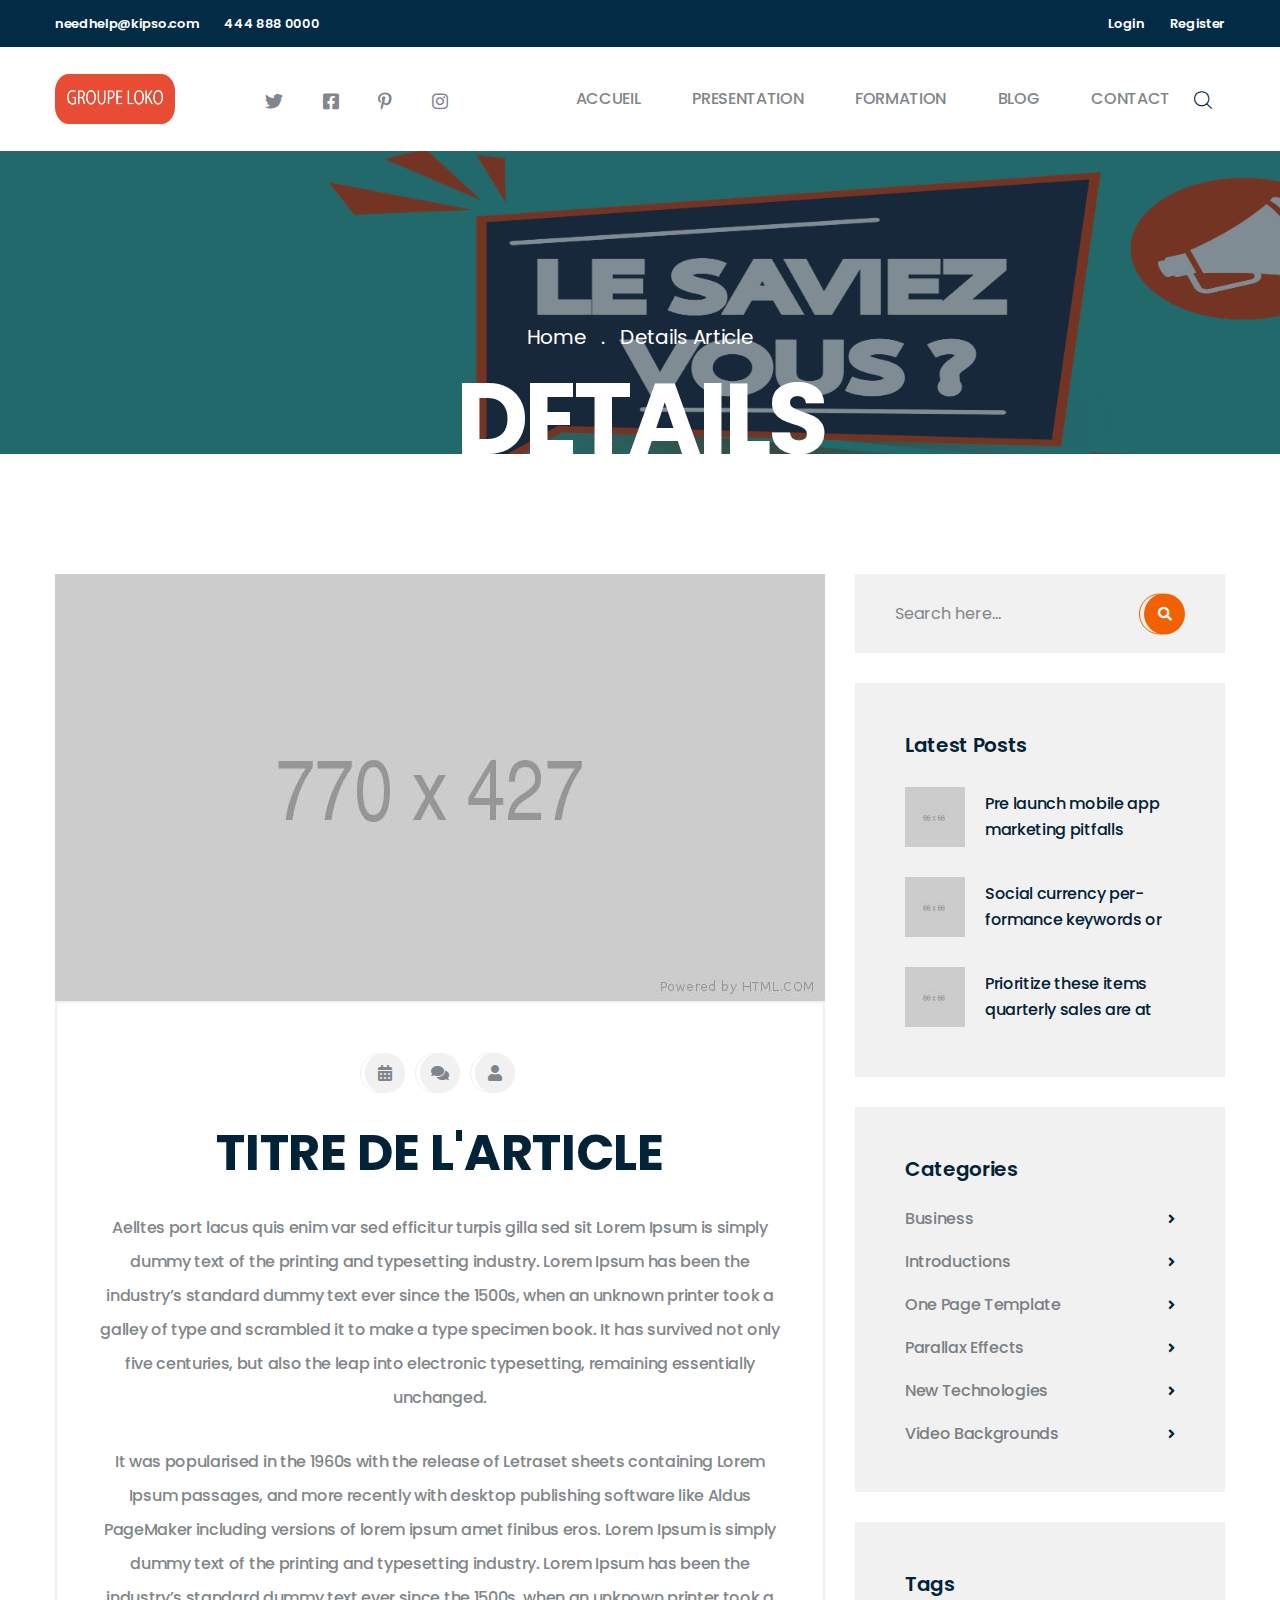
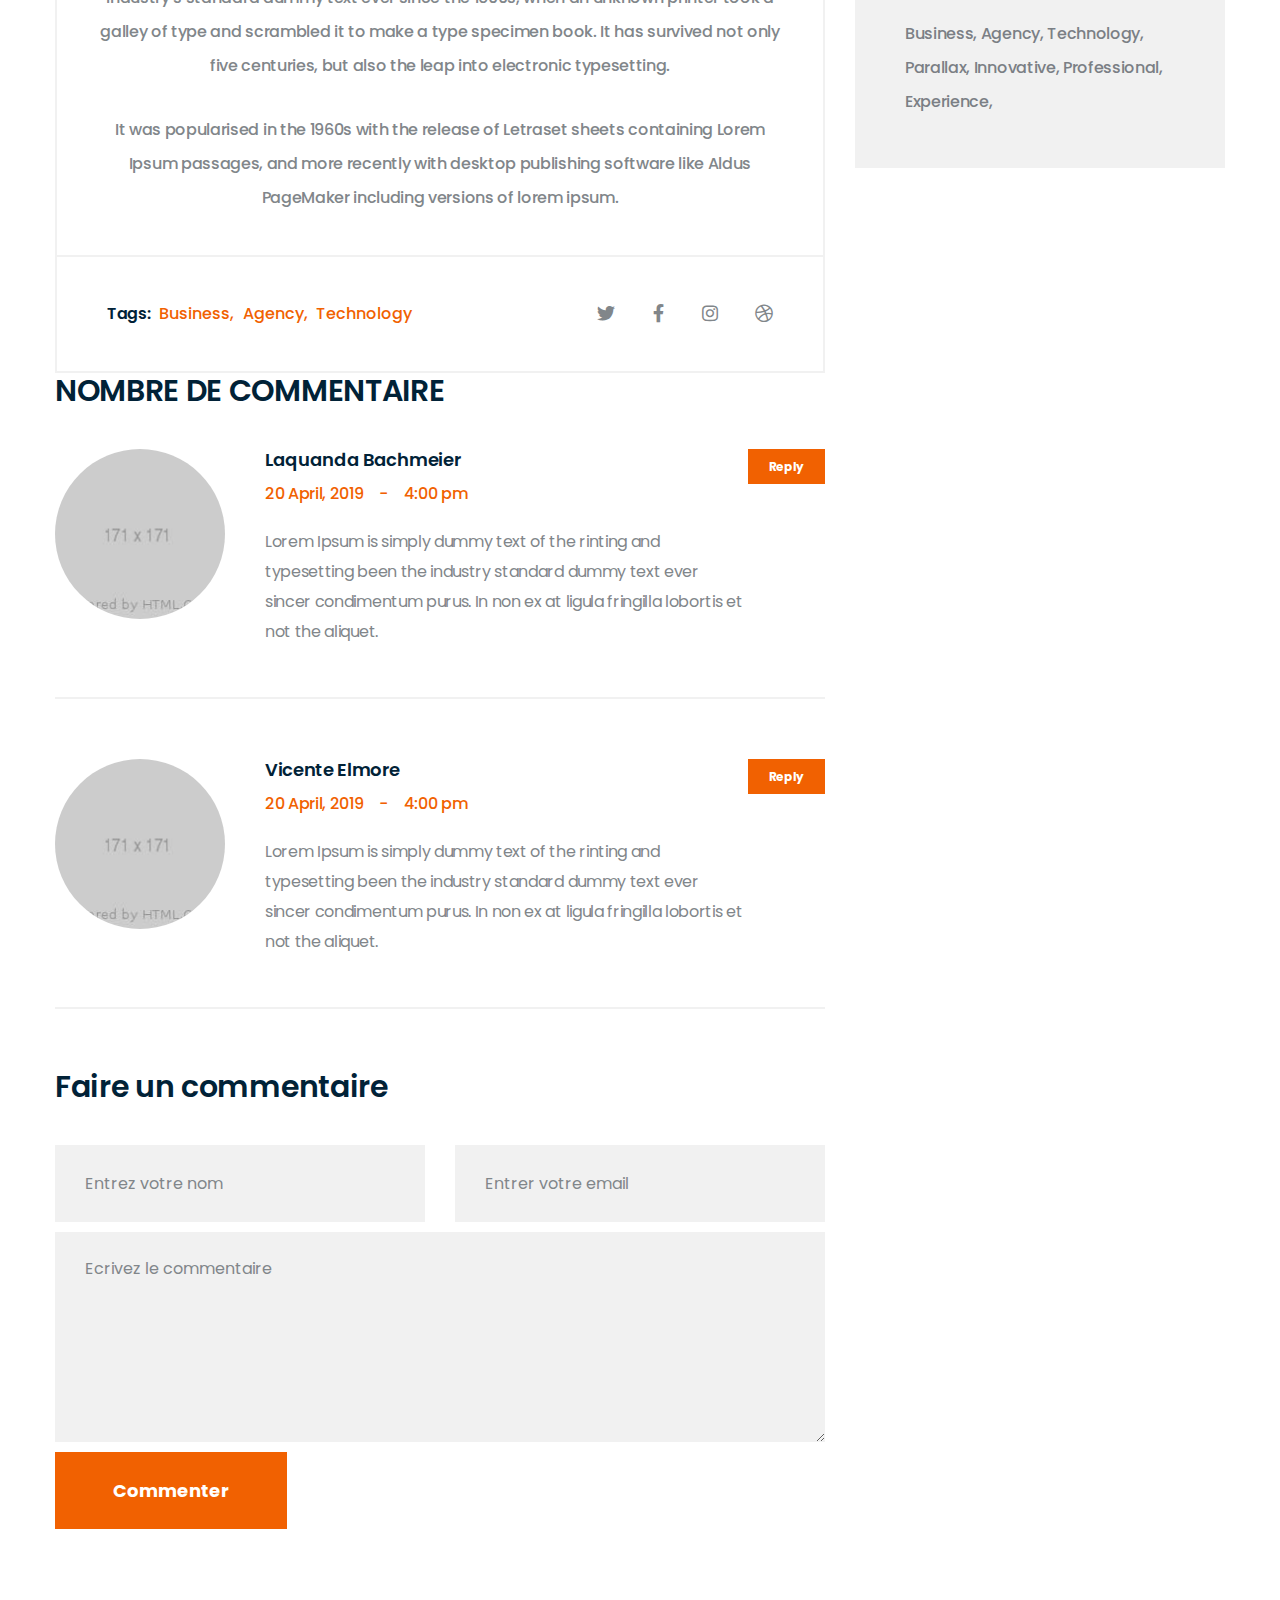
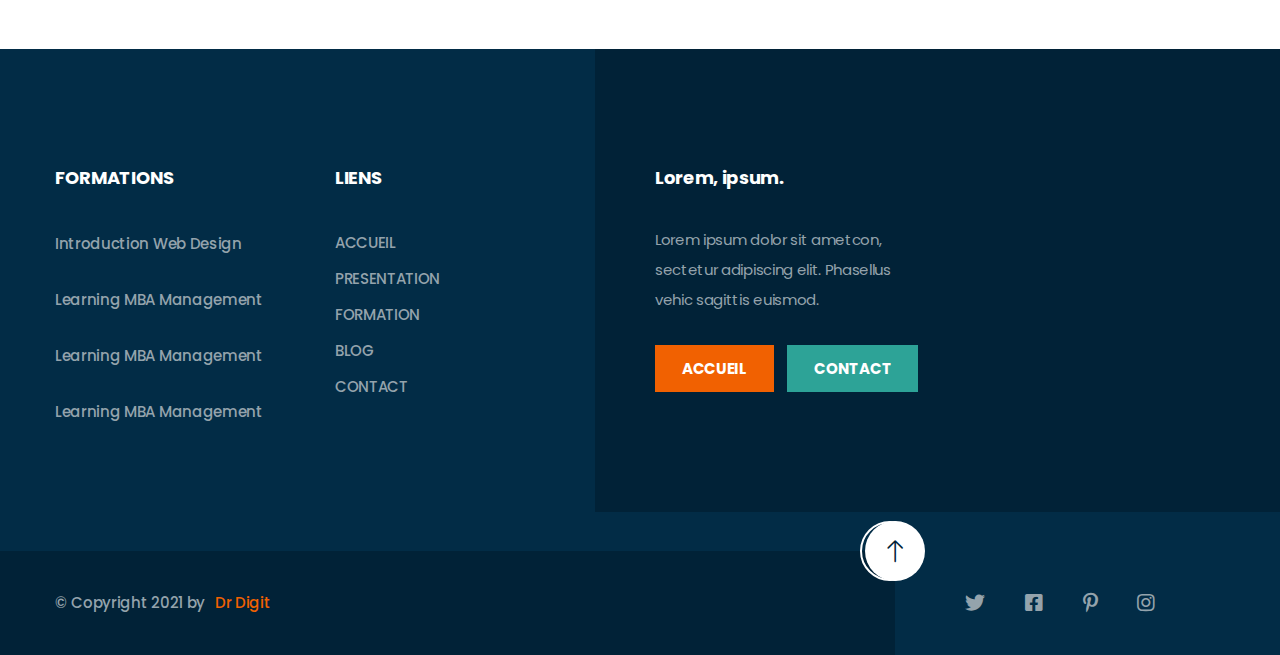
<file: news-details.html>
<!DOCTYPE html>
<html lang="en">

<head>
    <meta charset="UTF-8">
    <meta name="viewport" content="width=device-width, initial-scale=1.0">
    <meta http-equiv="X-UA-Compatible" content="ie=edge">
    <title>UNIVERSITE BY Dr Digit</title>
    <link rel="apple-touch-icon" sizes="180x180" href="assets/images/favicons/apple-touch-icon.png">
    <link rel="icon" type="image/png" sizes="32x32" href="assets/images/favicons/favicon-32x32.png">
    <link rel="icon" type="image/png" sizes="16x16" href="assets/images/favicons/favicon-16x16.png">
    <link rel="manifest" href="assets/images/favicons/site.webmanifest">

    <!-- plugin scripts -->
    <link href="https://fonts.googleapis.com/css?family=Poppins:300,400,500,500i,600,700,800%7CSatisfy&display=swap" rel="stylesheet">
    <link rel="stylesheet" href="assets/css/animate.min.css">
    <link rel="stylesheet" href="assets/css/bootstrap.min.css">
    <link rel="stylesheet" href="assets/css/owl.carousel.min.css">
    <link rel="stylesheet" href="assets/css/owl.theme.default.min.css">
    <link rel="stylesheet" href="assets/plugins/fontawesome-free-5.11.2-web/css/all.min.css">
    <link rel="stylesheet" href="assets/plugins/kipso-icons/style.css">
    <link rel="stylesheet" href="assets/css/magnific-popup.css">
    <link rel="stylesheet" href="assets/css/vegas.min.css">

    <!-- template styles -->
    <link rel="stylesheet" href="assets/css/style.css">
    <link rel="stylesheet" href="assets/css/responsive.css">
</head>

<body>
    <div class="preloader"><span></span></div><!-- /.preloader -->
    <div class="page-wrapper">
        <div class="topbar-one">
            <div class="container">
                <div class="topbar-one__left">
                    <a href="#">needhelp@kipso.com</a>
                    <a href="#">444 888 0000</a>
                </div><!-- /.topbar-one__left -->
                <div class="topbar-one__right">
                    <a href="#">Login</a>
                    <a href="#">Register</a>
                </div><!-- /.topbar-one__right -->
            </div><!-- /.container -->
        </div><!-- /.topbar-one -->
        <header class="site-header site-header__header-one site-header__inner-page ">
             <nav class="navbar navbar-expand-lg navbar-light header-navigation stricky">
                <div class="container clearfix">
                    <!-- Brand and toggle get grouped for better mobile display -->
                    <div class="logo-box clearfix">
                        <a class="navbar-brand" href="index.html">
                            <img src="assets/images/lo.png" class="main-logo" width="120" height="50px" alt="Awesome Image" />
                        </a>
                        <div class="header__social">
                            <a href="#"><i class="fab fa-twitter"></i></a>
                            <a href="#"><i class="fab fa-facebook-square"></i></a>
                            <a href="#"><i class="fab fa-pinterest-p"></i></a>
                            <a href="#"><i class="fab fa-instagram"></i></a>
                        </div><!-- /.header__social -->
                        <button class="menu-toggler" data-target=".main-navigation" style="color:black;right: 15px">
                            <span class="kipso-icon-menu"></span>
                        </button>
                    </div><!-- /.logo-box -->
                    <!-- Collect the nav links, forms, and other content for toggling -->
                    <div class="main-navigation">
                        <ul class=" navigation-box">
                            <li >
                                <a href="index.html">ACCUEIL</a>
                            </li>
                            <li>
                                <a href="about.html">PRESENTATION</a>
                               
                            </li>
                            <li>
                                <a href="courses.html">FORMATION</a>
                            </li>
                            
                            <li>
                                <a href="news.html">BLOG</a>
                            </li>
                            <li>
                                <a href="contact.html">CONTACT</a>
                            </li>
                        </ul>
                    </div><!-- /.navbar-collapse -->
                    <div class="right-side-box">
                        <a class="header__search-btn search-popup__toggler" href="#"><i class="kipso-icon-magnifying-glass"></i>
                            <!-- /.kipso-icon-magnifying-glass --></a>
                    </div><!-- /.right-side-box -->
                </div>
                <!-- /.container -->
            </nav>
            
        </header><!-- /.site-header -->
        <section class="inner-banner" style="background-image:url('assets/images/blog.jpg');">
            <div class="container">
                <ul class="list-unstyled thm-breadcrumb">
                    <li><a href="index.html">Home</a></li>
                    <li class="active"><a href="#">Details Article</a></li>
                </ul><!-- /.list-unstyled -->
                <h2 class="inner-banner__title">Details</h2><!-- /.inner-banner__title -->
            </div><!-- /.container -->
        </section><!-- /.inner-banner -->
        <section class="blog-details">
            <div class="container">
                <div class="row">
                    <div class="col-lg-8">
                        <div class="blog-one__single">
                            <div class="blog-one__image">
                                <img src="assets/images/blog-d-1-1.jpg" alt="">

                            </div><!-- /.blog-one__image -->
                            <div class="blog-one__content text-center">
                                <div class="blog-one__meta">
                                    <a data-toggle="tooltip" data-placement="top" title="Posted On Jan 19" href="#"><i class="fa fa-calendar-alt"></i></a>
                                    <a data-toggle="tooltip" data-placement="top" title="No Comments" href="#"><i class="fa fa-comments"></i></a>
                                    <a data-toggle="tooltip" data-placement="top" title="Posted By Admin" href="#"><i class="fa fa-user"></i></a>
                                </div><!-- /.blog-one__meta -->
                                <h2 class="blog-one__title">TITRE DE L'ARTICLE

                                </h2><!-- /.blog-one__title -->
                                <p class="blog-one__text">Aelltes port lacus quis enim var sed efficitur turpis gilla sed sit
                                    Lorem Ipsum is simply dummy text of the printing and typesetting industry. Lorem Ipsum has
                                    been the industry’s standard dummy text ever since the 1500s, when an unknown printer took a
                                    galley of type and scrambled it to make a type specimen book. It has survived not only five
                                    centuries, but also the leap into electronic typesetting, remaining essentially unchanged.
                                </p><!-- /.blog-one__text -->
                                <p class="blog-one__text">It was popularised in the 1960s with the release of Letraset sheets
                                    containing Lorem Ipsum passages, and more recently with desktop publishing software like
                                    Aldus PageMaker including versions of lorem ipsum amet finibus eros. Lorem Ipsum is simply
                                    dummy text of the printing and typesetting industry. Lorem Ipsum has been the industry’s
                                    standard dummy text ever since the 1500s, when an unknown printer took a galley of type and
                                    scrambled it to make a type specimen book. It has survived not only five centuries, but also
                                    the leap into electronic typesetting.</p><!-- /.blog-one__text -->
                                <p class="blog-one__text">It was popularised in the 1960s with the release of Letraset sheets
                                    containing Lorem Ipsum passages, and more recently with desktop publishing software like
                                    Aldus PageMaker including versions of lorem ipsum.</p><!-- /.blog-one__text -->
                            </div><!-- /.blog-one__content -->
                        </div><!-- /.blog-one__single -->
                        <div class="share-block">
                            <div class="left-block">
                                <p>Tags: <a href="#">Business,</a> <a href="#">Agency,</a> <a href="#">Technology</a></p>
                            </div><!-- /.left-block -->
                            <div class="social-block">
                                <a href="#"><i class="fab fa-twitter"></i></a>
                                <a href="#"><i class="fab fa-facebook-f"></i></a>
                                <a href="#"><i class="fab fa-instagram"></i></a>
                                <a href="#"><i class="fab fa-dribbble"></i></a>
                            </div><!-- /.social-block -->
                        </div><!-- /.share-block -->
                      
                        <h2 class="blog-details__content-title">NOMBRE DE COMMENTAIRE</h2><!-- /.blog-details__content-title -->
                        <div class="comment-one">
                            <div class="comment-one__single">
                                <div class="comment-one__image">
                                    <div class="inner-block">
                                        <img src="assets/images/comment-1-1.jpg" alt="Awesome Image" />
                                    </div><!-- /.inner-block -->
                                </div><!-- /.comment-one__image -->
                                <div class="comment-one__content">
                                    <div class="comment-one__content-top">
                                        <div class="comment-one__top-left">
                                            <h3 class="comment-one__author">Laquanda Bachmeier</h3>
                                            <!-- /.comment-one__author -->
                                            <p class="comment-one__date">20 April, 2019 <span class="comment-one__date-sep">-</span> 4:00 pm</p>
                                            <!-- /.comment-one__date -->
                                            <p class="comment-one__text">Lorem Ipsum is simply dummy text of the rinting and
                                                typesetting been the industry standard dummy text ever sincer condimentum purus.
                                                In non ex at ligula fringilla lobortis et not the aliquet.</p>
                                            <!-- /.comment-one__text -->
                                        </div><!-- /.comment-one__top-left -->
                                        <div class="comment-one__top-right">
                                            <a href="#" class="thm-btn comment-one__reply">Reply</a>
                                        </div><!-- /.comment-one__top-right -->
                                    </div><!-- /.comment-one__content-top -->
                                </div><!-- /.comment-one__content -->
                            </div><!-- /.comment-one__single -->
                            <div class="comment-one__single">
                                <div class="comment-one__image">
                                    <div class="inner-block">
                                        <img src="assets/images/comment-1-2.jpg" alt="Awesome Image" />
                                    </div><!-- /.inner-block -->
                                </div><!-- /.comment-one__image -->
                                <div class="comment-one__content">
                                    <div class="comment-one__content-top">
                                        <div class="comment-one__top-left">
                                            <h3 class="comment-one__author">Vicente Elmore</h3><!-- /.comment-one__author -->
                                            <p class="comment-one__date">20 April, 2019 <span class="comment-one__date-sep">-</span> 4:00 pm</p>
                                            <!-- /.comment-one__date -->
                                            <p class="comment-one__text">Lorem Ipsum is simply dummy text of the rinting and
                                                typesetting been the industry standard dummy text ever sincer condimentum purus.
                                                In non ex at ligula fringilla lobortis et not the aliquet.</p>
                                            <!-- /.comment-one__text -->
                                        </div><!-- /.comment-one__top-left -->
                                        <div class="comment-one__top-right">
                                            <a href="#" class="thm-btn comment-one__reply">Reply</a>
                                        </div><!-- /.comment-one__top-right -->
                                    </div><!-- /.comment-one__content-top -->
                                </div><!-- /.comment-one__content -->
                            </div><!-- /.comment-one__single -->
                        </div><!-- /.comment-one -->
                        <h2 class="blog-details__content-title">Faire un commentaire</h2><!-- /.blog-details__content-title -->
                        <form action="#" class="reply-form">
                            <div class="row">
                                <div class="col-lg-6">
                                    <input type="text" placeholder="Entrez votre nom" class="reply-form__field">
                                </div><!-- /.col-lg-6 -->
                                <div class="col-lg-6">
                                    <input type="text" placeholder="Entrer votre email" class="reply-form__field">
                                </div><!-- /.col-lg-6 -->
                                <div class="col-lg-12">
                                    <textarea placeholder="Ecrivez le commentaire" class="reply-form__field"></textarea>
                                    <button class="reply-form__btn thm-btn" type="submit">Commenter</button>
                                </div><!-- /.col-lg-12 -->
                            </div><!-- /.row -->
                        </form><!-- /.reply-form -->
                    </div><!-- /.col-lg-8 -->
                    <div class="col-lg-4">
                        <div class="sidebar">
                            <div class="sidebar__single sidebar__search">
                                <form action="#" class="sidebar__search-form">
                                    <input type="text" name="search" placeholder="Search here...">
                                    <button type="submit"><i class="fa fa-search"></i></button>
                                </form>
                            </div><!-- /.sidebar__single -->
                            <div class="sidebar__single sidebar__post">
                                <h3 class="sidebar__title">Latest Posts</h3><!-- /.sidebar__title -->
                                <div class="sidebar__post-wrap">
                                    <div class="sidebar__post__single">
                                        <div class="sidebar__post-image">
                                            <div class="inner-block"><img src="assets/images/lp-1-1.jpg" alt="Awesome Image" /></div>
                                            <!-- /.inner-block -->
                                        </div><!-- /.sidebar__post-image -->
                                        <div class="sidebar__post-content">
                                            <h4 class="sidebar__post-title"><a href="#">Pre launch mobile app marketing pitfalls</a></h4>
                                            <!-- /.sidebar__post-title -->
                                        </div><!-- /.sidebar__post-content -->
                                    </div><!-- /.sidebar__post__single -->
                                    <div class="sidebar__post__single">
                                        <div class="sidebar__post-image">
                                            <div class="inner-block"><img src="assets/images/lp-1-2.jpg" alt="Awesome Image" /></div>
                                            <!-- /.inner-block -->
                                        </div><!-- /.sidebar__post-image -->
                                        <div class="sidebar__post-content">
                                            <h4 class="sidebar__post-title"><a href="#">Social currency per- formance keywords or</a></h4>
                                            <!-- /.sidebar__post-title -->
                                        </div><!-- /.sidebar__post-content -->
                                    </div><!-- /.sidebar__post__single -->
                                    <div class="sidebar__post__single">
                                        <div class="sidebar__post-image">
                                            <div class="inner-block"><img src="assets/images/lp-1-3.jpg" alt="Awesome Image" /></div>
                                            <!-- /.inner-block -->
                                        </div><!-- /.sidebar__post-image -->
                                        <div class="sidebar__post-content">
                                            <h4 class="sidebar__post-title"><a href="#">Prioritize these items quarterly sales are at</a></h4>
                                            <!-- /.sidebar__post-title -->
                                        </div><!-- /.sidebar__post-content -->
                                    </div><!-- /.sidebar__post__single -->
                                </div><!-- /.sidebar__post-wrap -->
                            </div><!-- /.sidebar__single -->
                            <div class="sidebar__single sidebar__category">
                                <h3 class="sidebar__title">Categories</h3><!-- /.sidebar__title -->
                                <ul class="sidebar__category-list">
                                    <li class="sidebar__category-list-item"><a href="#">Business</a></li>
                                    <li class="sidebar__category-list-item"><a href="#">Introductions</a></li>
                                    <li class="sidebar__category-list-item"><a href="#">One Page Template</a></li>
                                    <li class="sidebar__category-list-item"><a href="#">Parallax Effects</a></li>
                                    <li class="sidebar__category-list-item"><a href="#">New Technologies</a></li>
                                    <li class="sidebar__category-list-item"><a href="#">Video Backgrounds</a></li>
                                </ul><!-- /.sidebar__category-list -->
                            </div><!-- /.sidebar__single -->
                            <div class="sidebar__single sidebar__tags">
                                <h3 class="sidebar__title">Tags</h3><!-- /.sidebar__title -->
                                <ul class="sidebar__tags-list">
                                    <li class="sidebar__tags-list-item"><a href="#">Business,</a></li>
                                    <li class="sidebar__tags-list-item"><a href="#">Agency,</a></li>
                                    <li class="sidebar__tags-list-item"><a href="#">Technology,</a></li>
                                    <li class="sidebar__tags-list-item"><a href="#">Parallax,</a></li>
                                    <li class="sidebar__tags-list-item"><a href="#">Innovative,</a></li>
                                    <li class="sidebar__tags-list-item"><a href="#">Professional,</a></li>
                                    <li class="sidebar__tags-list-item"><a href="#">Experience,</a></li>
                                </ul><!-- /.sidebar__category-list -->
                            </div><!-- /.sidebar__single -->
                        </div><!-- /.sidebar -->
                    </div><!-- /.col-lg-4 -->
                </div><!-- /.row -->
            </div><!-- /.container -->
        </section><!-- /.blog-details -->

        <footer class="site-footer">
            <div class="site-footer__upper">
                <div class="container">
                    <div class="row">
                        <div class="col-xl-3 col-lg-6 col-sm-12">
                            <div class="footer-widget footer-widget__contact">
                                <h2 class="footer-widget__title">FORMATIONS</h2><!-- /.footer-widget__title -->
                                <ul class="list-unstyled footer-widget__course-list">
                                    <li>
                                        <h2>Introduction Web Design</h2>
                                        
                                    </li>
                                    <li>
                                        <h2> Learning MBA Management </h2>
                                       
                                    </li>
                                    <li>
                                        <h2> Learning MBA Management </h2>
                                       
                                    </li>
                                    <li>
                                        <h2> Learning MBA Management </h2>
                                       
                                    </li>
                                </ul><!-- /.footer-widget__course-list -->
                            </div><!-- /.footer-widget -->
                        </div><!-- /.col-lg-3 -->
                        <div class="col-xl-3 col-lg-6 col-sm-12">
                            <div class="footer-widget footer-widget__link">
                                <h2 class="footer-widget__title">LIENS</h2><!-- /.footer-widget__title -->
                                <div class="footer-widget__link-wrap">
                                    <ul class="list-unstyled footer-widget__link-list">
                                        <li><a href="index.html"> ACCUEIL </a></li>
                                        <li><a href="about.html">PRESENTATION</a></li>
                                        <li><a href="courses.html"> FORMATION </a></li>
                                        <li><a href="news.html">BLOG</a></li>
                                        <li><a href="contact.html">CONTACT</a></li>
                                    </ul><!-- /.footer-widget__link-list -->
                                    
                                </div><!-- /.footer-widget__link-wrap -->
                            </div><!-- /.footer-widget -->
                        </div><!-- /.col-lg-3 -->
                        
                        <div class="col-xl-3 col-lg-6 col-sm-12">
                            <div class="footer-widget footer-widget__about">
                                <h2 class="footer-widget__title">Lorem, ipsum.</h2><!-- /.footer-widget__title -->
                                <p class="footer-widget__text">Lorem ipsum dolor sit ametcon, sectetur adipiscing elit.
                                    Phasellus vehic sagittis euismod.</p><!-- /.footer-widget__text -->
                                <div class="footer-widget__btn-block">
                                    <a href="#" class="thm-btn">ACCUEIL</a><!-- /.thm-btn -->
                                    <a href="#" class="thm-btn">CONTACT</a><!-- /.thm-btn -->
                                </div><!-- /.footer-widget__btn-block -->
                            </div><!-- /.footer-widget -->
                        </div><!-- /.col-lg-3 -->
                    </div><!-- /.row -->
                </div><!-- /.container -->
            </div><!-- /.site-footer__upper -->
            <div class="site-footer__bottom">
                <div class="container">
                    <p class="site-footer__copy">&copy; Copyright 2021 by <a href="#">Dr Digit</a></p>
                    <div class="site-footer__social">
                        <a href="#" data-target="html" class="scroll-to-target site-footer__scroll-top"><i class="kipso-icon-top-arrow"></i></a>
                        <a href="#"><i class="fab fa-twitter"></i></a>
                        <a href="#"><i class="fab fa-facebook-square"></i></a>
                        <a href="#"><i class="fab fa-pinterest-p"></i></a>
                        <a href="#"><i class="fab fa-instagram"></i></a>
                    </div><!-- /.site-footer__social -->
                    <!-- /.site-footer__copy -->
                </div><!-- /.container -->
            </div><!-- /.site-footer__bottom -->
        </footer><!-- /.site-footer -->

    </div><!-- /.page-wrapper -->

    <div class="search-popup">
        <div class="search-popup__overlay custom-cursor__overlay">
            <div class="cursor"></div>
            <div class="cursor-follower"></div>
        </div><!-- /.search-popup__overlay -->
        <div class="search-popup__inner">
            <form action="#" class="search-popup__form">
                <input type="text" name="search" placeholder="Type here to Search....">
                <button type="submit"><i class="kipso-icon-magnifying-glass"></i></button>
            </form>
        </div><!-- /.search-popup__inner -->
    </div><!-- /.search-popup -->

    <script src="assets/js/jquery.min.js"></script>
    <script src="assets/js/bootstrap.bundle.min.js"></script>
    <script src="assets/js/owl.carousel.min.js"></script>
    <script src="assets/js/waypoints.min.js"></script>
    <script src="assets/js/jquery.counterup.min.js"></script>
    <script src="assets/js/TweenMax.min.js"></script>
    <script src="assets/js/wow.js"></script>
    <script src="assets/js/jquery.magnific-popup.min.js"></script>
    <script src="assets/js/countdown.min.js"></script>
    <script src="assets/js/vegas.min.js"></script>
    <script src="assets/js/jquery.validate.min.js"></script>
    <script src="assets/js/jquery.ajaxchimp.min.js"></script>

    <!-- template scripts -->
    <script src="assets/js/theme.js"></script>
</body>

</html>
</file>
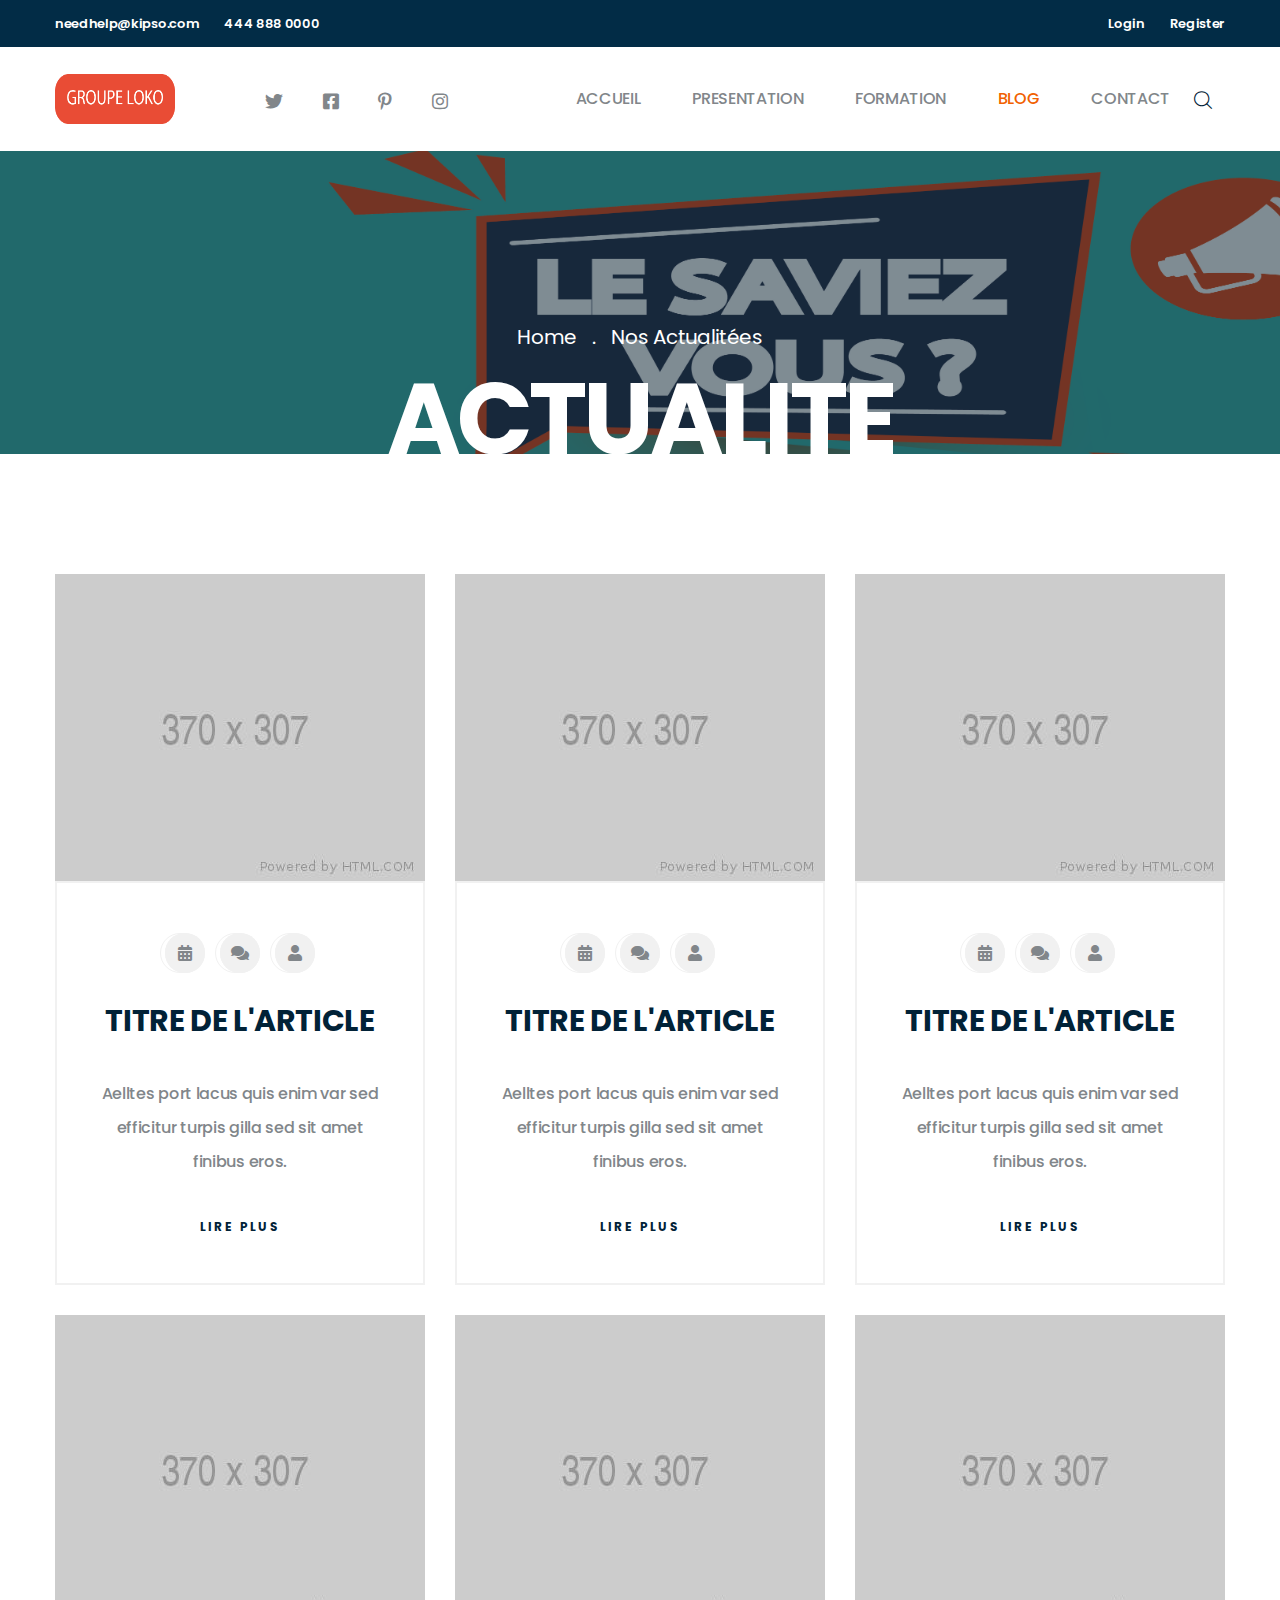
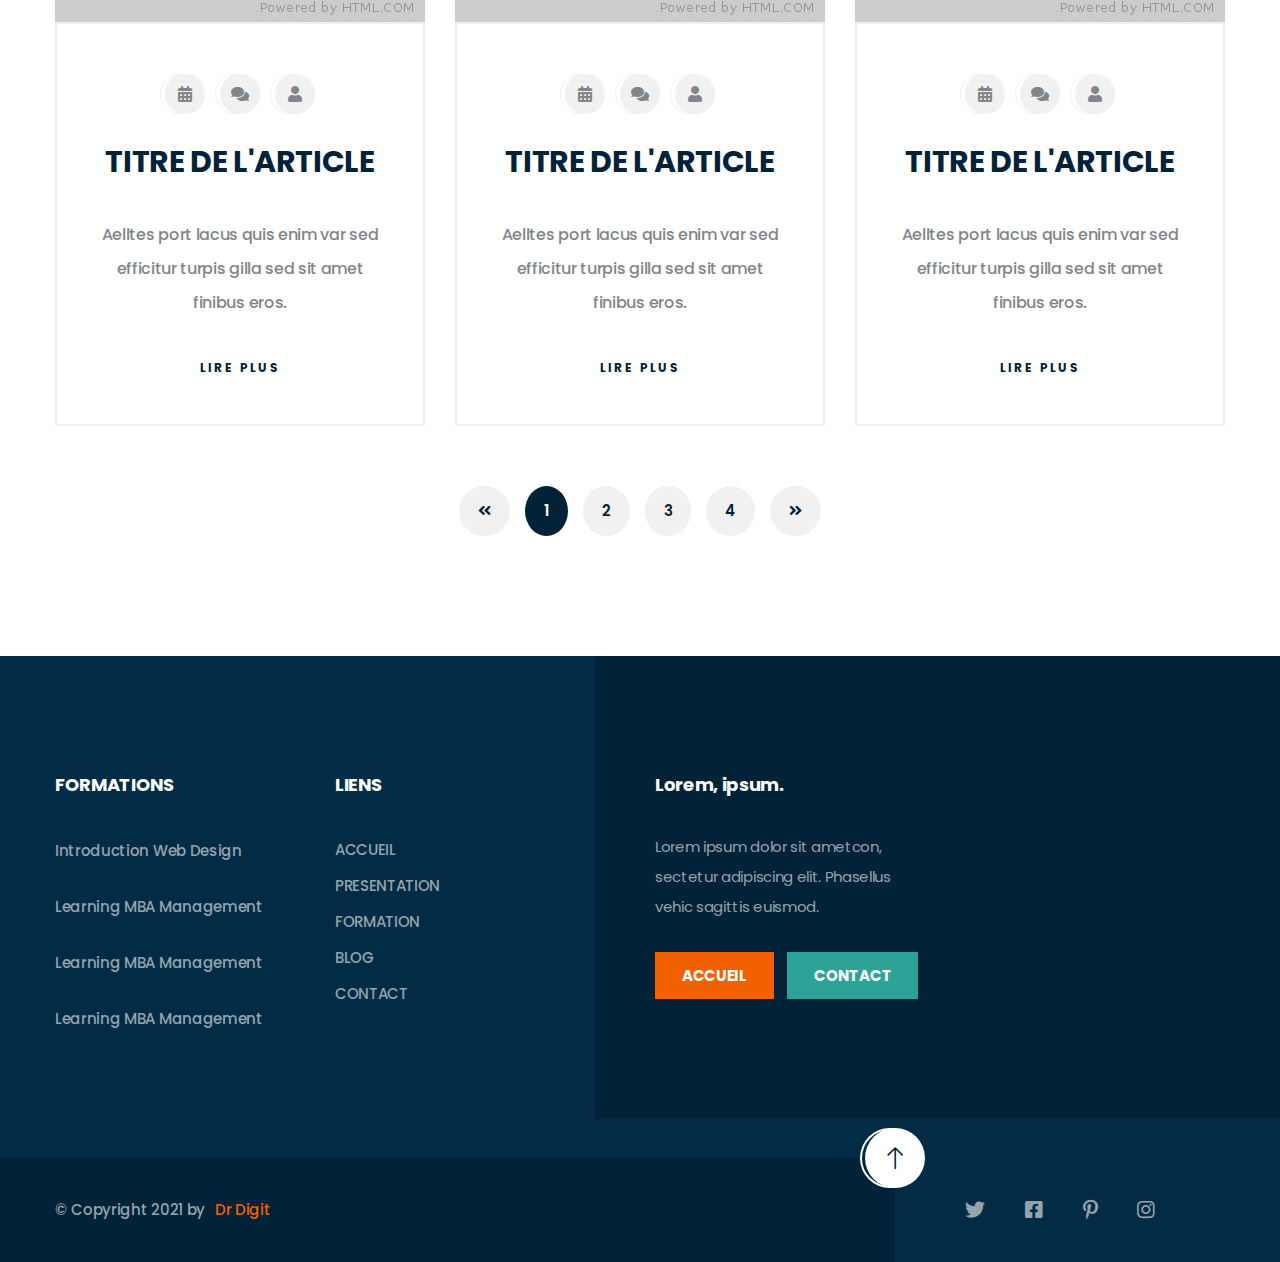
<file: news.html>
<!DOCTYPE html>
<html lang="en">

<head>
    <meta charset="UTF-8">
    <meta name="viewport" content="width=device-width, initial-scale=1.0">
    <meta http-equiv="X-UA-Compatible" content="ie=edge">
    <title>UNIVERSITE BY Dr Digit</title>
    <link rel="apple-touch-icon" sizes="180x180" href="assets/images/favicons/apple-touch-icon.png">
    <link rel="icon" type="image/png" sizes="32x32" href="assets/images/favicons/favicon-32x32.png">
    <link rel="icon" type="image/png" sizes="16x16" href="assets/images/favicons/favicon-16x16.png">
    <link rel="manifest" href="assets/images/favicons/site.webmanifest">

    <!-- plugin scripts -->
    <link href="https://fonts.googleapis.com/css?family=Poppins:300,400,500,500i,600,700,800%7CSatisfy&display=swap" rel="stylesheet">
    <link rel="stylesheet" href="assets/css/animate.min.css">
    <link rel="stylesheet" href="assets/css/bootstrap.min.css">
    <link rel="stylesheet" href="assets/css/owl.carousel.min.css">
    <link rel="stylesheet" href="assets/css/owl.theme.default.min.css">
    <link rel="stylesheet" href="assets/plugins/fontawesome-free-5.11.2-web/css/all.min.css">
    <link rel="stylesheet" href="assets/plugins/kipso-icons/style.css">
    <link rel="stylesheet" href="assets/css/magnific-popup.css">
    <link rel="stylesheet" href="assets/css/vegas.min.css">

    <!-- template styles -->
    <link rel="stylesheet" href="assets/css/style.css">
    <link rel="stylesheet" href="assets/css/responsive.css">
</head>

<body>
    <div class="preloader"><span></span></div><!-- /.preloader -->
    <div class="page-wrapper">
        <div class="topbar-one">
            <div class="container">
                <div class="topbar-one__left">
                    <a href="#">needhelp@kipso.com</a>
                    <a href="#">444 888 0000</a>
                </div><!-- /.topbar-one__left -->
                <div class="topbar-one__right">
                    <a href="#">Login</a>
                    <a href="#">Register</a>
                </div><!-- /.topbar-one__right -->
            </div><!-- /.container -->
        </div><!-- /.topbar-one -->
        <header class="site-header site-header__header-one site-header__inner-page ">
             <nav class="navbar navbar-expand-lg navbar-light header-navigation stricky">
                <div class="container clearfix">
                    <!-- Brand and toggle get grouped for better mobile display -->
                    <div class="logo-box clearfix">
                        <a class="navbar-brand" href="index.html">
                            <img src="assets/images/lo.png" class="main-logo" width="120" height="50px" alt="Awesome Image" />
                        </a>
                        <div class="header__social">
                            <a href="#"><i class="fab fa-twitter"></i></a>
                            <a href="#"><i class="fab fa-facebook-square"></i></a>
                            <a href="#"><i class="fab fa-pinterest-p"></i></a>
                            <a href="#"><i class="fab fa-instagram"></i></a>
                        </div><!-- /.header__social -->
                        <button class="menu-toggler" data-target=".main-navigation" style="color:black;right: 15px">
                            <span class="kipso-icon-menu"></span>
                        </button>
                    </div><!-- /.logo-box -->
                    <!-- Collect the nav links, forms, and other content for toggling -->
                    <div class="main-navigation">
                        <ul class=" navigation-box">
                            <li >
                                <a href="index.html">ACCUEIL</a>
                            </li>
                            <li>
                                <a href="about.html">PRESENTATION</a>
                               
                            </li>
                            <li>
                                <a href="courses.html">FORMATION</a>
                            </li>
                            
                            <li class="current">
                                <a href="news.html">BLOG</a>
                            </li>
                            <li>
                                <a href="contact.html">CONTACT</a>
                            </li>
                        </ul>
                    </div><!-- /.navbar-collapse -->
                    <div class="right-side-box">
                        <a class="header__search-btn search-popup__toggler" href="#"><i class="kipso-icon-magnifying-glass"></i>
                            <!-- /.kipso-icon-magnifying-glass --></a>
                    </div><!-- /.right-side-box -->
                </div>
                <!-- /.container -->
            </nav>
            
        </header><!-- /.site-header -->
        <section class="inner-banner" style="background-image:url('assets/images/blog.jpg');">
            <div class="container">
                <ul class="list-unstyled thm-breadcrumb">
                    <li><a href="index.html">Home</a></li>
                    <li class="active"><a href="#">Nos actualitées</a></li>
                </ul><!-- /.list-unstyled -->
                <h2 class="inner-banner__title">ACTUALITE</h2><!-- /.inner-banner__title -->
            </div><!-- /.container -->
        </section><!-- /.inner-banner -->
        <section class="blog-one blog-page">
            <div class="container">
                <div class="row">
                    <div class="col-lg-4">
                        <div class="blog-one__single">
                            <div class="blog-one__image">
                                <img src="assets/images/blog-1-1.jpg" alt="">
                                <a class="blog-one__plus" href="news-details.html"><i class="kipso-icon-plus-symbol"></i>
                                    <!-- /.kipso-icon-plus-symbol --></a>
                            </div><!-- /.blog-one__image -->
                            <div class="blog-one__content text-center">
                                <div class="blog-one__meta">
                                    <a data-toggle="tooltip" data-placement="top" title="Posted On Jan 19" href="#"><i class="fa fa-calendar-alt"></i></a>
                                    <a data-toggle="tooltip" data-placement="top" title="No Comments" href="#"><i class="fa fa-comments"></i></a>
                                    <a data-toggle="tooltip" data-placement="top" title="Groupe Loko" href="#"><i class="fa fa-user"></i></a>
                                </div><!-- /.blog-one__meta -->
                                <h2 class="blog-one__title"><a href="news-details.html">TITRE DE L'ARTICLE</a>
                                </h2><!-- /.blog-one__title -->
                                <p class="blog-one__text">Aelltes port lacus quis enim var sed efficitur turpis gilla sed sit
                                    amet finibus eros.</p><!-- /.blog-one__text -->
                                <a href="news-details.html" class="blog-one__link">LIRE PLUS</a><!-- /.blog-one__link -->
                            </div><!-- /.blog-one__content -->
                        </div><!-- /.blog-one__single -->
                    </div><!-- /.col-lg-4 -->
                    <div class="col-lg-4">
                        <div class="blog-one__single">
                            <div class="blog-one__image">
                                <img src="assets/images/blog-1-2.jpg" alt="">
                                <a class="blog-one__plus" href="news-details.html"><i class="kipso-icon-plus-symbol"></i>
                                    <!-- /.kipso-icon-plus-symbol --></a>
                            </div><!-- /.blog-one__image -->
                            <div class="blog-one__content text-center">
                                <div class="blog-one__meta">
                                    <a data-toggle="tooltip" data-placement="top" title="Posted On Jan 19" href="#"><i class="fa fa-calendar-alt"></i></a>
                                    <a data-toggle="tooltip" data-placement="top" title="No Comments" href="#"><i class="fa fa-comments"></i></a>
                                    <a data-toggle="tooltip" data-placement="top" title="Groupe Loko" href="#"><i class="fa fa-user"></i></a>
                                </div><!-- /.blog-one__meta -->
                                <h2 class="blog-one__title"><a href="news-details.html">TITRE DE L'ARTICLE</a>
                                </h2><!-- /.blog-one__title -->
                                <p class="blog-one__text">Aelltes port lacus quis enim var sed efficitur turpis gilla sed sit
                                    amet finibus eros.</p><!-- /.blog-one__text -->
                                <a href="news-details.html" class="blog-one__link">LIRE PLUS</a><!-- /.blog-one__link -->
                            </div><!-- /.blog-one__content -->
                        </div><!-- /.blog-one__single -->
                    </div><!-- /.col-lg-4 -->
                    <div class="col-lg-4">
                        <div class="blog-one__single">
                            <div class="blog-one__image">
                                <img src="assets/images/blog-1-3.jpg" alt="">
                                <a class="blog-one__plus" href="news-details.html"><i class="kipso-icon-plus-symbol"></i>
                                    <!-- /.kipso-icon-plus-symbol --></a>
                            </div><!-- /.blog-one__image -->
                            <div class="blog-one__content text-center">
                                <div class="blog-one__meta">
                                    <a data-toggle="tooltip" data-placement="top" title="Posted On Jan 19" href="#"><i class="fa fa-calendar-alt"></i></a>
                                    <a data-toggle="tooltip" data-placement="top" title="No Comments" href="#"><i class="fa fa-comments"></i></a>
                                    <a data-toggle="tooltip" data-placement="top" title="Groupe Loko" href="#"><i class="fa fa-user"></i></a>
                                </div><!-- /.blog-one__meta -->
                                <h2 class="blog-one__title"><a href="news-details.html">TITRE DE L'ARTICLE</a>
                                </h2><!-- /.blog-one__title -->
                                <p class="blog-one__text">Aelltes port lacus quis enim var sed efficitur turpis gilla sed sit
                                    amet finibus eros.</p><!-- /.blog-one__text -->
                                <a href="news-details.html" class="blog-one__link">LIRE PLUS</a><!-- /.blog-one__link -->
                            </div><!-- /.blog-one__content -->
                        </div><!-- /.blog-one__single -->
                    </div><!-- /.col-lg-4 -->
                    <div class="col-lg-4">
                        <div class="blog-one__single">
                            <div class="blog-one__image">
                                <img src="assets/images/blog-1-4.jpg" alt="">
                                <a class="blog-one__plus" href="news-details.html"><i class="kipso-icon-plus-symbol"></i>
                                    <!-- /.kipso-icon-plus-symbol --></a>
                            </div><!-- /.blog-one__image -->
                            <div class="blog-one__content text-center">
                                <div class="blog-one__meta">
                                    <a data-toggle="tooltip" data-placement="top" title="Posted On Jan 19" href="#"><i class="fa fa-calendar-alt"></i></a>
                                    <a data-toggle="tooltip" data-placement="top" title="No Comments" href="#"><i class="fa fa-comments"></i></a>
                                    <a data-toggle="tooltip" data-placement="top" title="Groupe Loko" href="#"><i class="fa fa-user"></i></a>
                                </div><!-- /.blog-one__meta -->
                                <h2 class="blog-one__title"><a href="news-details.html">TITRE DE L'ARTICLE</a>
                                </h2><!-- /.blog-one__title -->
                                <p class="blog-one__text">Aelltes port lacus quis enim var sed efficitur turpis gilla sed sit
                                    amet finibus eros.</p><!-- /.blog-one__text -->
                                <a href="news-details.html" class="blog-one__link">LIRE PLUS</a><!-- /.blog-one__link -->
                            </div><!-- /.blog-one__content -->
                        </div><!-- /.blog-one__single -->
                    </div><!-- /.col-lg-4 -->
                    <div class="col-lg-4">
                        <div class="blog-one__single">
                            <div class="blog-one__image">
                                <img src="assets/images/blog-1-5.jpg" alt="">
                                <a class="blog-one__plus" href="news-details.html"><i class="kipso-icon-plus-symbol"></i>
                                    <!-- /.kipso-icon-plus-symbol --></a>
                            </div><!-- /.blog-one__image -->
                            <div class="blog-one__content text-center">
                                <div class="blog-one__meta">
                                    <a data-toggle="tooltip" data-placement="top" title="Posted On Jan 19" href="#"><i class="fa fa-calendar-alt"></i></a>
                                    <a data-toggle="tooltip" data-placement="top" title="No Comments" href="#"><i class="fa fa-comments"></i></a>
                                    <a data-toggle="tooltip" data-placement="top" title="Groupe Loko" href="#"><i class="fa fa-user"></i></a>
                                </div><!-- /.blog-one__meta -->
                                <h2 class="blog-one__title"><a href="news-details.html">TITRE DE L'ARTICLE</a>
                                </h2><!-- /.blog-one__title -->
                                <p class="blog-one__text">Aelltes port lacus quis enim var sed efficitur turpis gilla sed sit
                                    amet finibus eros.</p><!-- /.blog-one__text -->
                                <a href="news-details.html" class="blog-one__link">LIRE PLUS</a><!-- /.blog-one__link -->
                            </div><!-- /.blog-one__content -->
                        </div><!-- /.blog-one__single -->
                    </div><!-- /.col-lg-4 -->
                    <div class="col-lg-4">
                        <div class="blog-one__single">
                            <div class="blog-one__image">
                                <img src="assets/images/blog-1-6.jpg" alt="">
                                <a class="blog-one__plus" href="news-details.html"><i class="kipso-icon-plus-symbol"></i>
                                    <!-- /.kipso-icon-plus-symbol --></a>
                            </div><!-- /.blog-one__image -->
                            <div class="blog-one__content text-center">
                                <div class="blog-one__meta">
                                    <a data-toggle="tooltip" data-placement="top" title="Posted On Jan 19" href="#"><i class="fa fa-calendar-alt"></i></a>
                                    <a data-toggle="tooltip" data-placement="top" title="No Comments" href="#"><i class="fa fa-comments"></i></a>
                                    <a data-toggle="tooltip" data-placement="top" title="Groupe Loko" href="#"><i class="fa fa-user"></i></a>
                                </div><!-- /.blog-one__meta -->
                                <h2 class="blog-one__title"><a href="news-details.html">TITRE DE L'ARTICLE</a>
                                </h2><!-- /.blog-one__title -->
                                <p class="blog-one__text">Aelltes port lacus quis enim var sed efficitur turpis gilla sed sit
                                    amet finibus eros.</p><!-- /.blog-one__text -->
                                <a href="news-details.html" class="blog-one__link">LIRE PLUS</a><!-- /.blog-one__link -->
                            </div><!-- /.blog-one__content -->
                        </div><!-- /.blog-one__single -->
                    </div><!-- /.col-lg-4 -->
                </div><!-- /.row -->
                <div class="post-pagination">
                    <a href="#"><i class="fa fa-angle-double-left"></i><!-- /.fa fa-angle-double-left --></a>
                    <a class="active" href="#">1</a>
                    <a href="#">2</a>
                    <a href="#">3</a>
                    <a href="#">4</a>
                    <a href="#"><i class="fa fa-angle-double-right"></i><!-- /.fa fa-angle-double-left --></a>
                </div><!-- /.post-pagination -->
            </div><!-- /.container -->
        </section><!-- /.blog-one blog-page -->


     <footer class="site-footer">
            <div class="site-footer__upper">
                <div class="container">
                    <div class="row">
                        <div class="col-xl-3 col-lg-6 col-sm-12">
                            <div class="footer-widget footer-widget__contact">
                                <h2 class="footer-widget__title">FORMATIONS</h2><!-- /.footer-widget__title -->
                                <ul class="list-unstyled footer-widget__course-list">
                                    <li>
                                        <h2>Introduction Web Design</h2>
                                        
                                    </li>
                                    <li>
                                        <h2> Learning MBA Management </h2>
                                       
                                    </li>
                                    <li>
                                        <h2> Learning MBA Management </h2>
                                       
                                    </li>
                                    <li>
                                        <h2> Learning MBA Management </h2>
                                       
                                    </li>
                                </ul><!-- /.footer-widget__course-list -->
                            </div><!-- /.footer-widget -->
                        </div><!-- /.col-lg-3 -->
                        <div class="col-xl-3 col-lg-6 col-sm-12">
                            <div class="footer-widget footer-widget__link">
                                <h2 class="footer-widget__title">LIENS</h2><!-- /.footer-widget__title -->
                                <div class="footer-widget__link-wrap">
                                    <ul class="list-unstyled footer-widget__link-list">
                                        <li><a href="index.html"> ACCUEIL </a></li>
                                        <li><a href="about.html">PRESENTATION</a></li>
                                        <li><a href="courses.html"> FORMATION </a></li>
                                        <li><a href="news.html">BLOG</a></li>
                                        <li><a href="contact.html">CONTACT</a></li>
                                    </ul><!-- /.footer-widget__link-list -->
                                    
                                </div><!-- /.footer-widget__link-wrap -->
                            </div><!-- /.footer-widget -->
                        </div><!-- /.col-lg-3 -->
                        
                        <div class="col-xl-3 col-lg-6 col-sm-12">
                            <div class="footer-widget footer-widget__about">
                                <h2 class="footer-widget__title">Lorem, ipsum.</h2><!-- /.footer-widget__title -->
                                <p class="footer-widget__text">Lorem ipsum dolor sit ametcon, sectetur adipiscing elit.
                                    Phasellus vehic sagittis euismod.</p><!-- /.footer-widget__text -->
                                <div class="footer-widget__btn-block">
                                    <a href="#" class="thm-btn">ACCUEIL</a><!-- /.thm-btn -->
                                    <a href="#" class="thm-btn">CONTACT</a><!-- /.thm-btn -->
                                </div><!-- /.footer-widget__btn-block -->
                            </div><!-- /.footer-widget -->
                        </div><!-- /.col-lg-3 -->
                    </div><!-- /.row -->
                </div><!-- /.container -->
            </div><!-- /.site-footer__upper -->
            <div class="site-footer__bottom">
                <div class="container">
                    <p class="site-footer__copy">&copy; Copyright 2021 by <a href="#">Dr Digit</a></p>
                    <div class="site-footer__social">
                        <a href="#" data-target="html" class="scroll-to-target site-footer__scroll-top"><i class="kipso-icon-top-arrow"></i></a>
                        <a href="#"><i class="fab fa-twitter"></i></a>
                        <a href="#"><i class="fab fa-facebook-square"></i></a>
                        <a href="#"><i class="fab fa-pinterest-p"></i></a>
                        <a href="#"><i class="fab fa-instagram"></i></a>
                    </div><!-- /.site-footer__social -->
                    <!-- /.site-footer__copy -->
                </div><!-- /.container -->
            </div><!-- /.site-footer__bottom -->
        </footer><!-- /.site-footer -->

    </div><!-- /.page-wrapper -->

    <div class="search-popup">
        <div class="search-popup__overlay custom-cursor__overlay">
            <div class="cursor"></div>
            <div class="cursor-follower"></div>
        </div><!-- /.search-popup__overlay -->
        <div class="search-popup__inner">
            <form action="#" class="search-popup__form">
                <input type="text" name="search" placeholder="Type here to Search....">
                <button type="submit"><i class="kipso-icon-magnifying-glass"></i></button>
            </form>
        </div><!-- /.search-popup__inner -->
    </div><!-- /.search-popup -->

    <script src="assets/js/jquery.min.js"></script>
    <script src="assets/js/bootstrap.bundle.min.js"></script>
    <script src="assets/js/owl.carousel.min.js"></script>
    <script src="assets/js/waypoints.min.js"></script>
    <script src="assets/js/jquery.counterup.min.js"></script>
    <script src="assets/js/TweenMax.min.js"></script>
    <script src="assets/js/wow.js"></script>
    <script src="assets/js/jquery.magnific-popup.min.js"></script>
    <script src="assets/js/countdown.min.js"></script>
    <script src="assets/js/vegas.min.js"></script>
    <script src="assets/js/jquery.validate.min.js"></script>
    <script src="assets/js/jquery.ajaxchimp.min.js"></script>

    <!-- template scripts -->
    <script src="assets/js/theme.js"></script>
</body>

</html>
</file>
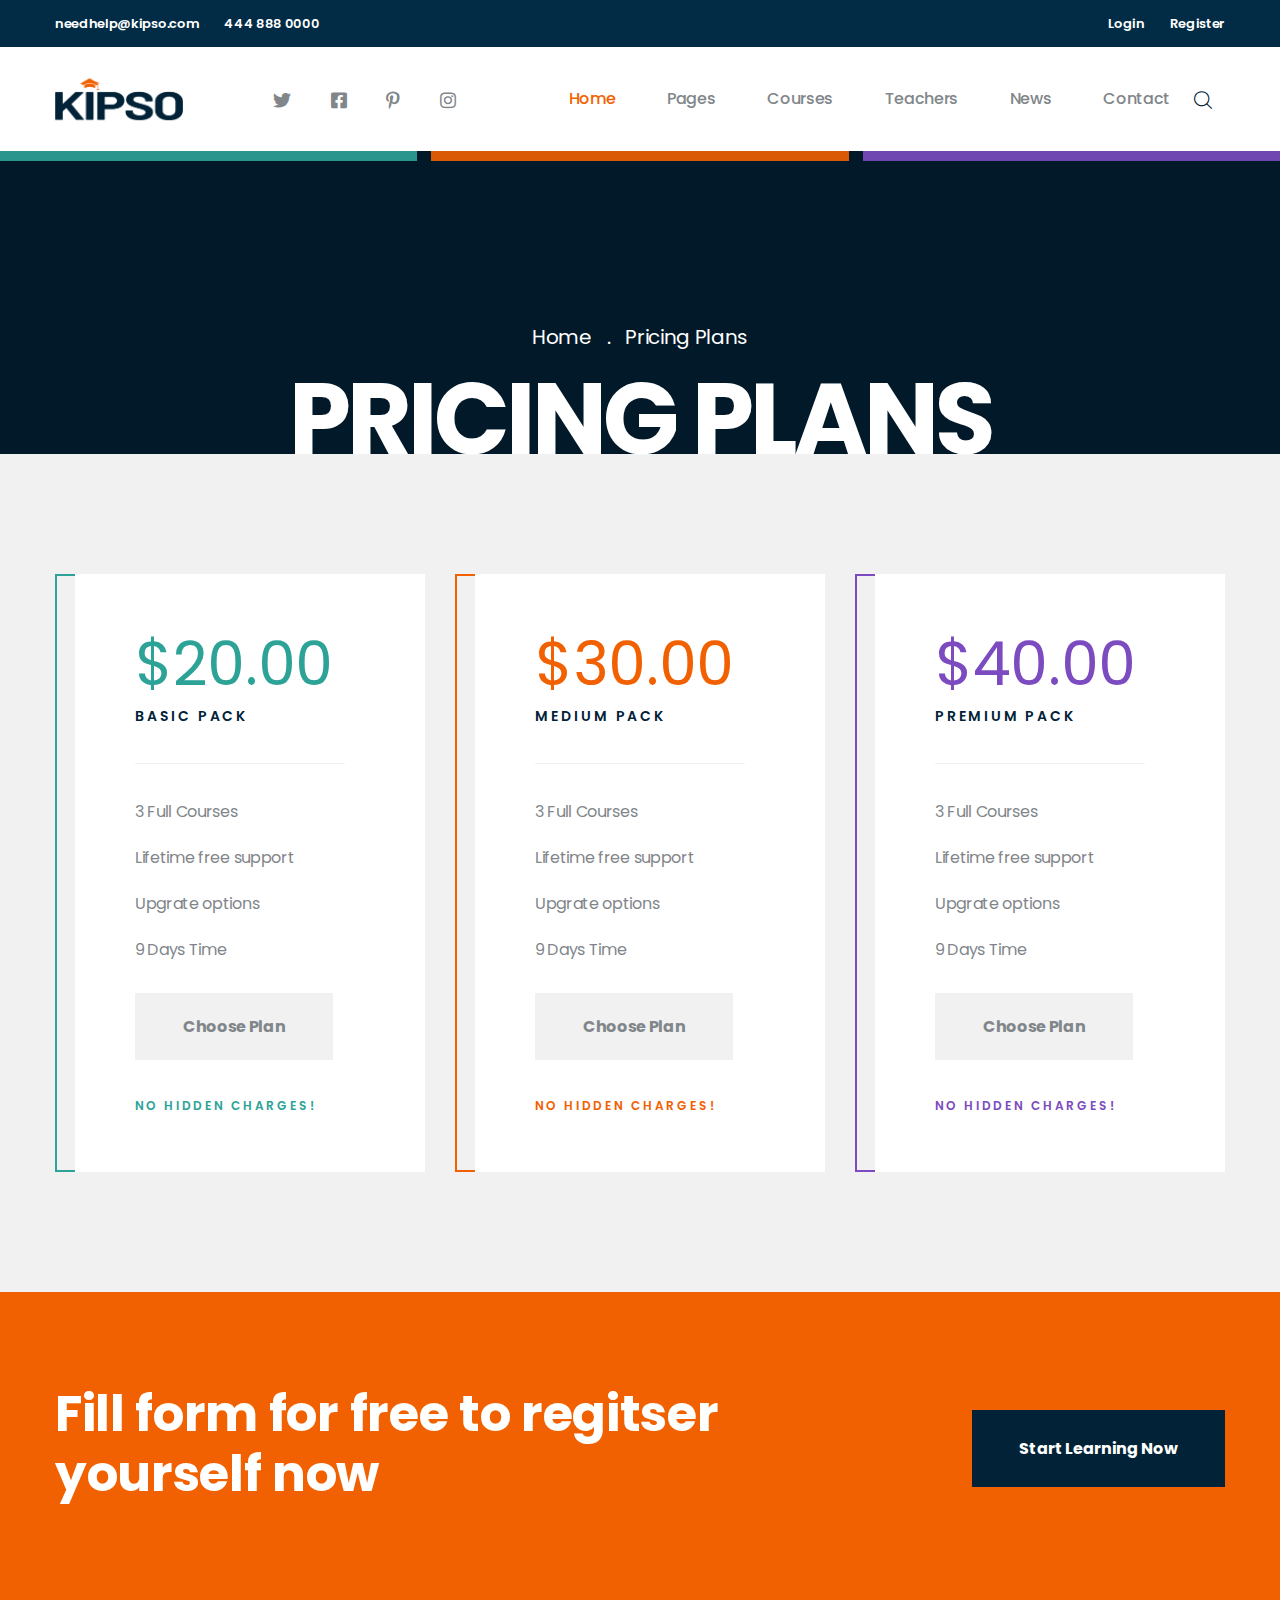
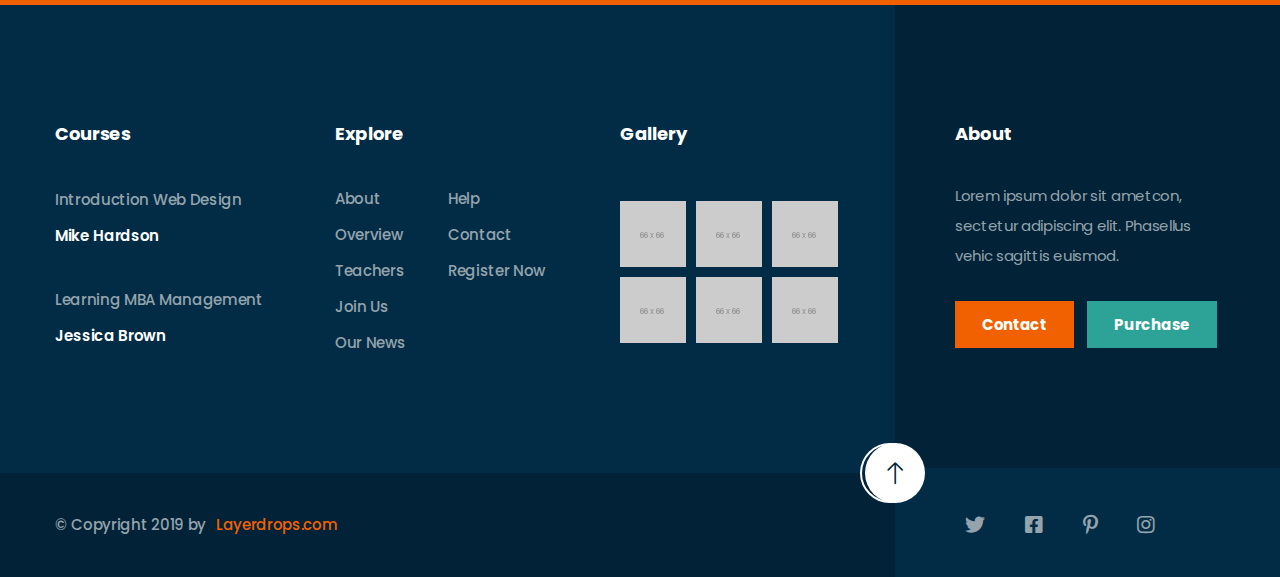
<file: pricing.html>
<!DOCTYPE html>
<html lang="en">

<head>
    <meta charset="UTF-8">
    <meta name="viewport" content="width=device-width, initial-scale=1.0">
    <meta http-equiv="X-UA-Compatible" content="ie=edge">
    <title>Pricing plans || Kipso || Online Education Learning & LMS HTML Template</title>
    <link rel="apple-touch-icon" sizes="180x180" href="assets/images/favicons/apple-touch-icon.png">
    <link rel="icon" type="image/png" sizes="32x32" href="assets/images/favicons/favicon-32x32.png">
    <link rel="icon" type="image/png" sizes="16x16" href="assets/images/favicons/favicon-16x16.png">
    <link rel="manifest" href="assets/images/favicons/site.webmanifest">

    <!-- plugin scripts -->
    <link href="https://fonts.googleapis.com/css?family=Poppins:300,400,500,500i,600,700,800%7CSatisfy&display=swap" rel="stylesheet">
    <link rel="stylesheet" href="assets/css/animate.min.css">
    <link rel="stylesheet" href="assets/css/bootstrap.min.css">
    <link rel="stylesheet" href="assets/css/owl.carousel.min.css">
    <link rel="stylesheet" href="assets/css/owl.theme.default.min.css">
    <link rel="stylesheet" href="assets/plugins/fontawesome-free-5.11.2-web/css/all.min.css">
    <link rel="stylesheet" href="assets/plugins/kipso-icons/style.css">
    <link rel="stylesheet" href="assets/css/magnific-popup.css">
    <link rel="stylesheet" href="assets/css/vegas.min.css">

    <!-- template styles -->
    <link rel="stylesheet" href="assets/css/style.css">
    <link rel="stylesheet" href="assets/css/responsive.css">
</head>

<body>
    <div class="preloader"><span></span></div><!-- /.preloader -->
    <div class="page-wrapper">
        <div class="topbar-one">
            <div class="container">
                <div class="topbar-one__left">
                    <a href="#">needhelp@kipso.com</a>
                    <a href="#">444 888 0000</a>
                </div><!-- /.topbar-one__left -->
                <div class="topbar-one__right">
                    <a href="#">Login</a>
                    <a href="#">Register</a>
                </div><!-- /.topbar-one__right -->
            </div><!-- /.container -->
        </div><!-- /.topbar-one -->
        <header class="site-header site-header__header-one site-header__inner-page ">
            <nav class="navbar navbar-expand-lg navbar-light header-navigation stricky">
                <div class="container clearfix">
                    <!-- Brand and toggle get grouped for better mobile display -->
                    <div class="logo-box clearfix">
                        <a class="navbar-brand" href="index.html">
                            <img src="assets/images/logo-dark.png" class="main-logo" width="128" alt="Awesome Image" />
                        </a>
                        <div class="header__social">
                            <a href="#"><i class="fab fa-twitter"></i></a>
                            <a href="#"><i class="fab fa-facebook-square"></i></a>
                            <a href="#"><i class="fab fa-pinterest-p"></i></a>
                            <a href="#"><i class="fab fa-instagram"></i></a>
                        </div><!-- /.header__social -->
                        <button class="menu-toggler" data-target=".main-navigation">
                            <span class="kipso-icon-menu"></span>
                        </button>
                    </div><!-- /.logo-box -->
                    <!-- Collect the nav links, forms, and other content for toggling -->
                    <div class="main-navigation">
                        <ul class=" navigation-box">
                            <li class="current">
                                <a href="index.html">Home</a>
                                <ul class="sub-menu">
                                    <li><a href="index.html">Home 01</a></li>
                                    <li><a href="index-2.html">Home 02</a></li>
                                    <li><a href="index-3.html">Home 03</a></li>
                                    <li><a href="#">Header Versions</a>
                                        <ul class="sub-menu">
                                            <li><a href="index.html">Header 01</a></li>
                                            <li><a href="index-2.html">Header 02</a></li>
                                            <li><a href="index-3.html">Header 03</a></li>
                                        </ul><!-- /.sub-menu -->
                                    </li>
                                </ul><!-- /.sub-menu -->
                            </li>
                            <li>
                                <a href="#">Pages</a>
                                <ul class="sub-menu">
                                    <li><a href="about.html">About Page</a></li>
                                    <li><a href="gallery.html">Gallery</a></li>
                                    <li><a href="pricing.html">Pricing Plans</a></li>
                                    <li><a href="faq.html">FAQ'S</a></li>
                                </ul><!-- /.sub-menu -->
                            </li>
                            <li>
                                <a href="courses.html">Courses</a>
                                <ul class="sub-menu">
                                    <li><a href="courses.html">Courses</a></li>
                                    <li><a href="course-details.html">Course Details</a></li>
                                </ul><!-- /.sub-menu -->
                            </li>
                            <li>
                                <a href="teachers.html">Teachers</a>
                                <ul class="sub-menu">
                                    <li><a href="teachers.html">Teachers</a></li>
                                    <li><a href="team-details.html">Teachers Details</a></li>
                                    <li><a href="become-teacher.html">Become Teacher</a></li>
                                </ul><!-- /.sub-menu -->
                            </li>
                            <li>
                                <a href="news.html">News</a>
                                <ul class="sub-menu">
                                    <li><a href="news.html">News Page</a></li>
                                    <li><a href="news-details.html">News Details</a></li>
                                </ul><!-- /.sub-menu -->
                            </li>
                            <li>
                                <a href="contact.html">Contact</a>
                            </li>
                        </ul>
                    </div><!-- /.navbar-collapse -->
                    <div class="right-side-box">
                        <a class="header__search-btn search-popup__toggler" href="#"><i class="kipso-icon-magnifying-glass"></i>
                            <!-- /.kipso-icon-magnifying-glass --></a>
                    </div><!-- /.right-side-box -->
                </div>
                <!-- /.container -->
            </nav>
            <div class="site-header__decor">
                <div class="site-header__decor-row">
                    <div class="site-header__decor-single">
                        <div class="site-header__decor-inner-1"></div><!-- /.site-header__decor-inner -->
                    </div><!-- /.site-header__decor-single -->
                    <div class="site-header__decor-single">
                        <div class="site-header__decor-inner-2"></div><!-- /.site-header__decor-inner -->
                    </div><!-- /.site-header__decor-single -->
                    <div class="site-header__decor-single">
                        <div class="site-header__decor-inner-3"></div><!-- /.site-header__decor-inner -->
                    </div><!-- /.site-header__decor-single -->
                </div><!-- /.site-header__decor-row -->
            </div><!-- /.site-header__decor -->
        </header><!-- /.site-header -->
        <section class="inner-banner">
            <div class="container">
                <ul class="list-unstyled thm-breadcrumb">
                    <li><a href="#">Home</a></li>
                    <li class="active"><a href="#">Pricing plans</a></li>
                </ul><!-- /.list-unstyled -->
                <h2 class="inner-banner__title">Pricing plans</h2><!-- /.inner-banner__title -->
            </div><!-- /.container -->
        </section><!-- /.inner-banner -->
        <section class="pricing-one pricing-page">
            <div class="container">
                <div class="row">
                    <div class="col-lg-4">
                        <div class="pricing-one__single">
                            <div class="pricing-one__inner">
                                <h2 class="pricing-one__price">$20.00 </h2><!-- /.pricing-one__price -->
                                <p class="pricing-one__name">basic pack</p><!-- /.pricing-one__name -->
                                <ul class="pricing-one__list list-unstyled">
                                    <li>3 Full Courses</li>
                                    <li>Lifetime free support</li>
                                    <li>Upgrate options</li>
                                    <li>9 Days Time</li>
                                </ul><!-- /.pricing-one__list -->
                                <a href="#" class="thm-btn pricing-one__btn">Choose Plan</a><!-- /.thm-btn -->
                                <p class="pricing-one__tag-line">No hidden charges!</p><!-- /.pricing-one__tag-line -->
                            </div><!-- /.pricing-one__inner -->
                        </div><!-- /.pricing-one__single -->
                    </div><!-- /.col-lg-4 -->
                    <div class="col-lg-4">
                        <div class="pricing-one__single">
                            <div class="pricing-one__inner">
                                <h2 class="pricing-one__price">$30.00 </h2><!-- /.pricing-one__price -->
                                <p class="pricing-one__name">medium pack</p><!-- /.pricing-one__name -->
                                <ul class="pricing-one__list list-unstyled">
                                    <li>3 Full Courses</li>
                                    <li>Lifetime free support</li>
                                    <li>Upgrate options</li>
                                    <li>9 Days Time</li>
                                </ul><!-- /.pricing-one__list -->
                                <a href="#" class="thm-btn pricing-one__btn">Choose Plan</a><!-- /.thm-btn -->
                                <p class="pricing-one__tag-line">No hidden charges!</p><!-- /.pricing-one__tag-line -->
                            </div><!-- /.pricing-one__inner -->
                        </div><!-- /.pricing-one__single -->
                    </div><!-- /.col-lg-4 -->
                    <div class="col-lg-4">
                        <div class="pricing-one__single">
                            <div class="pricing-one__inner">
                                <h2 class="pricing-one__price">$40.00 </h2><!-- /.pricing-one__price -->
                                <p class="pricing-one__name">premium pack</p><!-- /.pricing-one__name -->
                                <ul class="pricing-one__list list-unstyled">
                                    <li>3 Full Courses</li>
                                    <li>Lifetime free support</li>
                                    <li>Upgrate options</li>
                                    <li>9 Days Time</li>
                                </ul><!-- /.pricing-one__list -->
                                <a href="#" class="thm-btn pricing-one__btn">Choose Plan</a><!-- /.thm-btn -->
                                <p class="pricing-one__tag-line">No hidden charges!</p><!-- /.pricing-one__tag-line -->
                            </div><!-- /.pricing-one__inner -->
                        </div><!-- /.pricing-one__single -->
                    </div><!-- /.col-lg-4 -->
                </div><!-- /.row -->
            </div><!-- /.container -->
        </section><!-- /.pricing-one pricing-page -->
        <section class="cta-one">
            <div class="container">
                <h2 class="cta-one__title">Fill form for free to regitser <br>
                    yourself now</h2><!-- /.cta-one__title -->
                <div class="cta-one__btn-block">
                    <a href="#" class="thm-btn cta-one__btn">Start Learning Now</a><!-- /.thm-btn -->
                </div><!-- /.cta-one__btn-block -->
            </div><!-- /.container -->
        </section><!-- /.cta-one -->
        <footer class="site-footer">
            <div class="site-footer__upper">
                <div class="container">
                    <div class="row">
                        <div class="col-xl-3 col-lg-6 col-sm-12">
                            <div class="footer-widget footer-widget__contact">
                                <h2 class="footer-widget__title">Courses</h2><!-- /.footer-widget__title -->
                                <ul class="list-unstyled footer-widget__course-list">
                                    <li>
                                        <h2><a href="course-details.html">Introduction Web Design</a></h2>
                                        <p>Mike Hardson</p>
                                    </li>
                                    <li>
                                        <h2><a href="course-details.html"> Learning MBA Management </a></h2>
                                        <p>Jessica Brown</p>
                                    </li>
                                </ul><!-- /.footer-widget__course-list -->
                            </div><!-- /.footer-widget -->
                        </div><!-- /.col-lg-3 -->
                        <div class="col-xl-3 col-lg-6 col-sm-12">
                            <div class="footer-widget footer-widget__link">
                                <h2 class="footer-widget__title">Explore</h2><!-- /.footer-widget__title -->
                                <div class="footer-widget__link-wrap">
                                    <ul class="list-unstyled footer-widget__link-list">
                                        <li><a href="#">About</a></li>
                                        <li><a href="#">Overview</a></li>
                                        <li><a href="#">Teachers</a></li>
                                        <li><a href="#">Join Us</a></li>
                                        <li><a href="#">Our News</a></li>
                                    </ul><!-- /.footer-widget__link-list -->
                                    <ul class="list-unstyled footer-widget__link-list">
                                        <li><a href="#">Help </a></li>
                                        <li><a href="#">Contact</a></li>
                                        <li><a href="#">Register Now</a></li>
                                    </ul><!-- /.footer-widget__link-list -->
                                </div><!-- /.footer-widget__link-wrap -->
                            </div><!-- /.footer-widget -->
                        </div><!-- /.col-lg-3 -->
                        <div class="col-xl-3 col-lg-6 col-sm-12">
                            <div class="footer-widget footer-widget__gallery">
                                <h2 class="footer-widget__title">Gallery</h2><!-- /.footer-widget__title -->
                                <ul class="list-unstyled footer-widget__gallery-list">
                                    <li><a href="#"><img src="assets/images/footer-1-1.png" alt=""></a></li>
                                    <li><a href="#"><img src="assets/images/footer-1-2.png" alt=""></a></li>
                                    <li><a href="#"><img src="assets/images/footer-1-3.png" alt=""></a></li>
                                    <li><a href="#"><img src="assets/images/footer-1-4.png" alt=""></a></li>
                                    <li><a href="#"><img src="assets/images/footer-1-5.png" alt=""></a></li>
                                    <li><a href="#"><img src="assets/images/footer-1-6.png" alt=""></a></li>
                                </ul><!-- /.footer-widget__gallery -->
                            </div><!-- /.footer-widget -->
                        </div><!-- /.col-lg-3 -->
                        <div class="col-xl-3 col-lg-6 col-sm-12">
                            <div class="footer-widget footer-widget__about">
                                <h2 class="footer-widget__title">About</h2><!-- /.footer-widget__title -->
                                <p class="footer-widget__text">Lorem ipsum dolor sit ametcon, sectetur adipiscing elit.
                                    Phasellus vehic sagittis euismod.</p><!-- /.footer-widget__text -->
                                <div class="footer-widget__btn-block">
                                    <a href="#" class="thm-btn">Contact</a><!-- /.thm-btn -->
                                    <a href="#" class="thm-btn">Purchase</a><!-- /.thm-btn -->
                                </div><!-- /.footer-widget__btn-block -->
                            </div><!-- /.footer-widget -->
                        </div><!-- /.col-lg-3 -->
                    </div><!-- /.row -->
                </div><!-- /.container -->
            </div><!-- /.site-footer__upper -->
            <div class="site-footer__bottom">
                <div class="container">
                    <p class="site-footer__copy">&copy; Copyright 2019 by <a href="#">Layerdrops.com</a></p>
                    <div class="site-footer__social">
                        <a href="#" data-target="html" class="scroll-to-target site-footer__scroll-top"><i class="kipso-icon-top-arrow"></i></a>
                        <a href="#"><i class="fab fa-twitter"></i></a>
                        <a href="#"><i class="fab fa-facebook-square"></i></a>
                        <a href="#"><i class="fab fa-pinterest-p"></i></a>
                        <a href="#"><i class="fab fa-instagram"></i></a>
                    </div><!-- /.site-footer__social -->
                    <!-- /.site-footer__copy -->
                </div><!-- /.container -->
            </div><!-- /.site-footer__bottom -->
        </footer><!-- /.site-footer -->

    </div><!-- /.page-wrapper -->

    <div class="search-popup">
        <div class="search-popup__overlay custom-cursor__overlay">
            <div class="cursor"></div>
            <div class="cursor-follower"></div>
        </div><!-- /.search-popup__overlay -->
        <div class="search-popup__inner">
            <form action="#" class="search-popup__form">
                <input type="text" name="search" placeholder="Type here to Search....">
                <button type="submit"><i class="kipso-icon-magnifying-glass"></i></button>
            </form>
        </div><!-- /.search-popup__inner -->
    </div><!-- /.search-popup -->

    <script src="assets/js/jquery.min.js"></script>
    <script src="assets/js/bootstrap.bundle.min.js"></script>
    <script src="assets/js/owl.carousel.min.js"></script>
    <script src="assets/js/waypoints.min.js"></script>
    <script src="assets/js/jquery.counterup.min.js"></script>
    <script src="assets/js/TweenMax.min.js"></script>
    <script src="assets/js/wow.js"></script>
    <script src="assets/js/jquery.magnific-popup.min.js"></script>
    <script src="assets/js/countdown.min.js"></script>
    <script src="assets/js/vegas.min.js"></script>
    <script src="assets/js/jquery.validate.min.js"></script>
    <script src="assets/js/jquery.ajaxchimp.min.js"></script>

    <!-- template scripts -->
    <script src="assets/js/theme.js"></script>
</body>

</html>
</file>
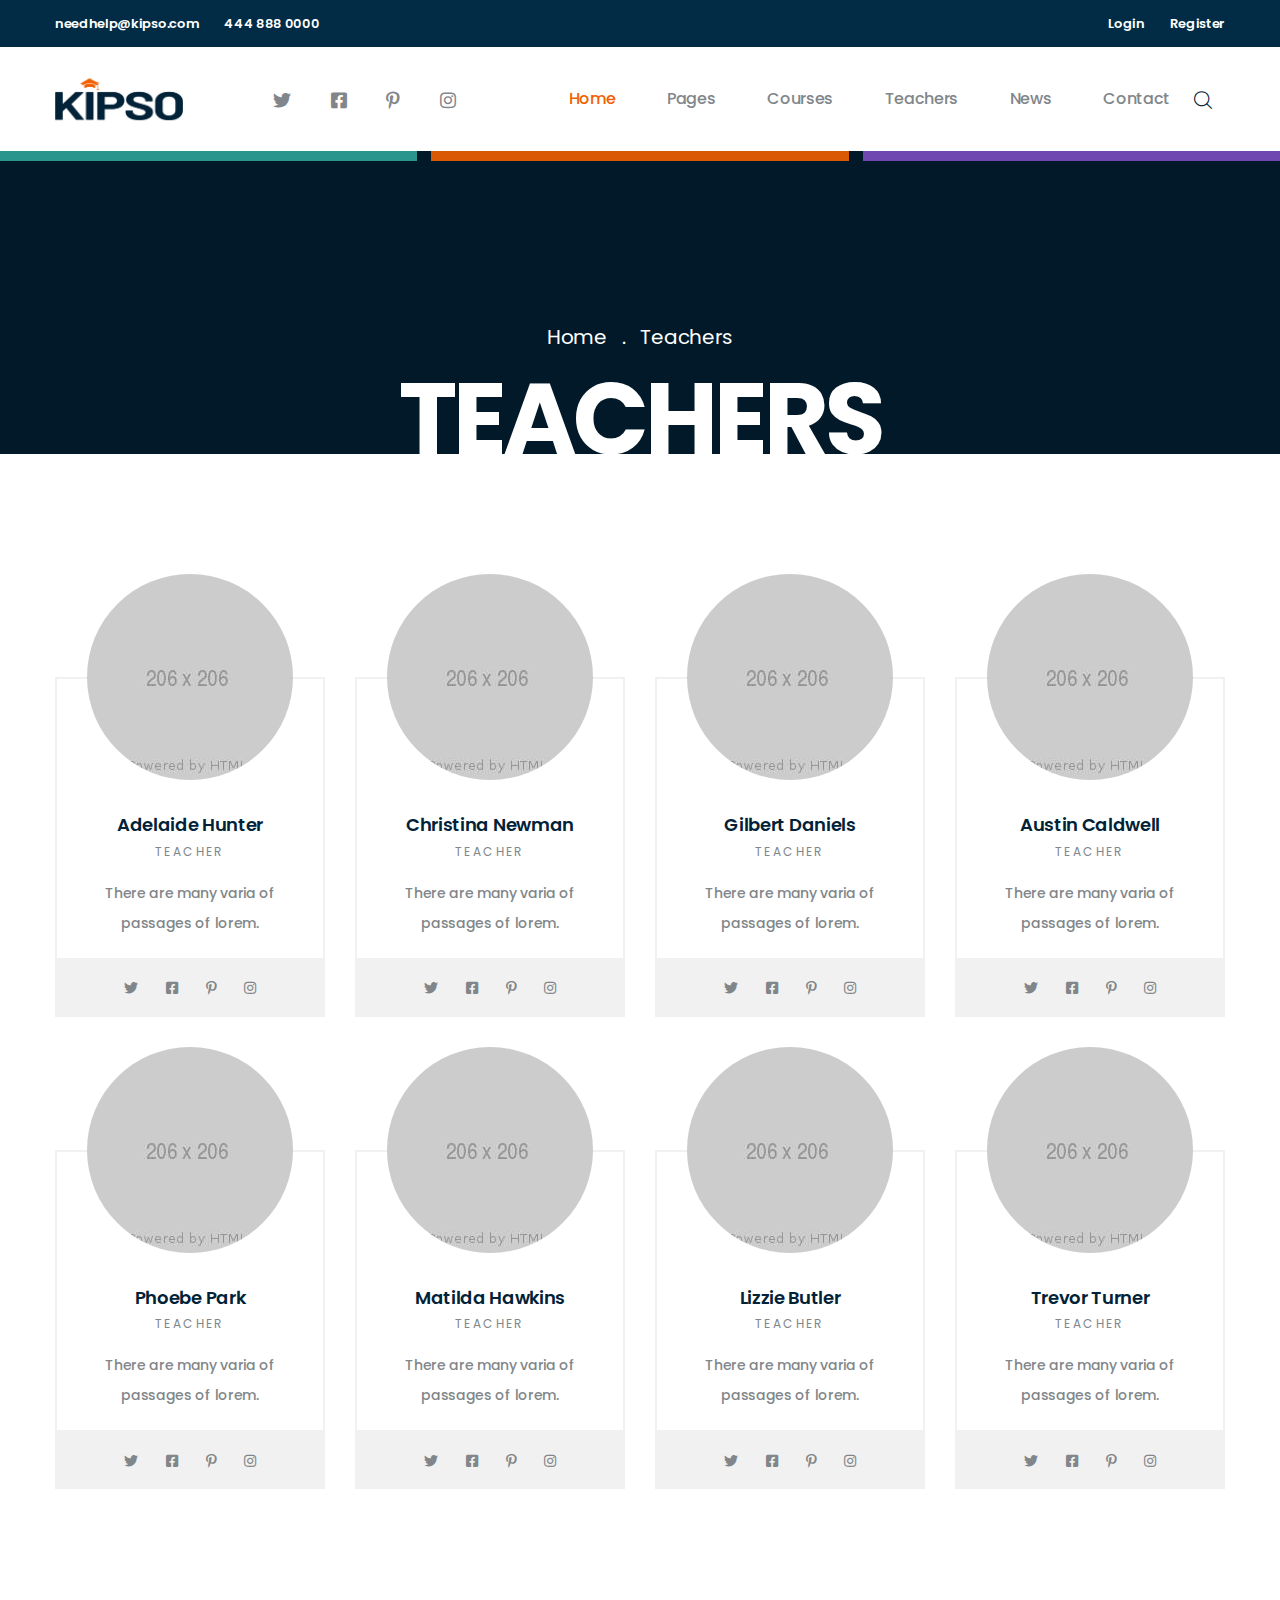
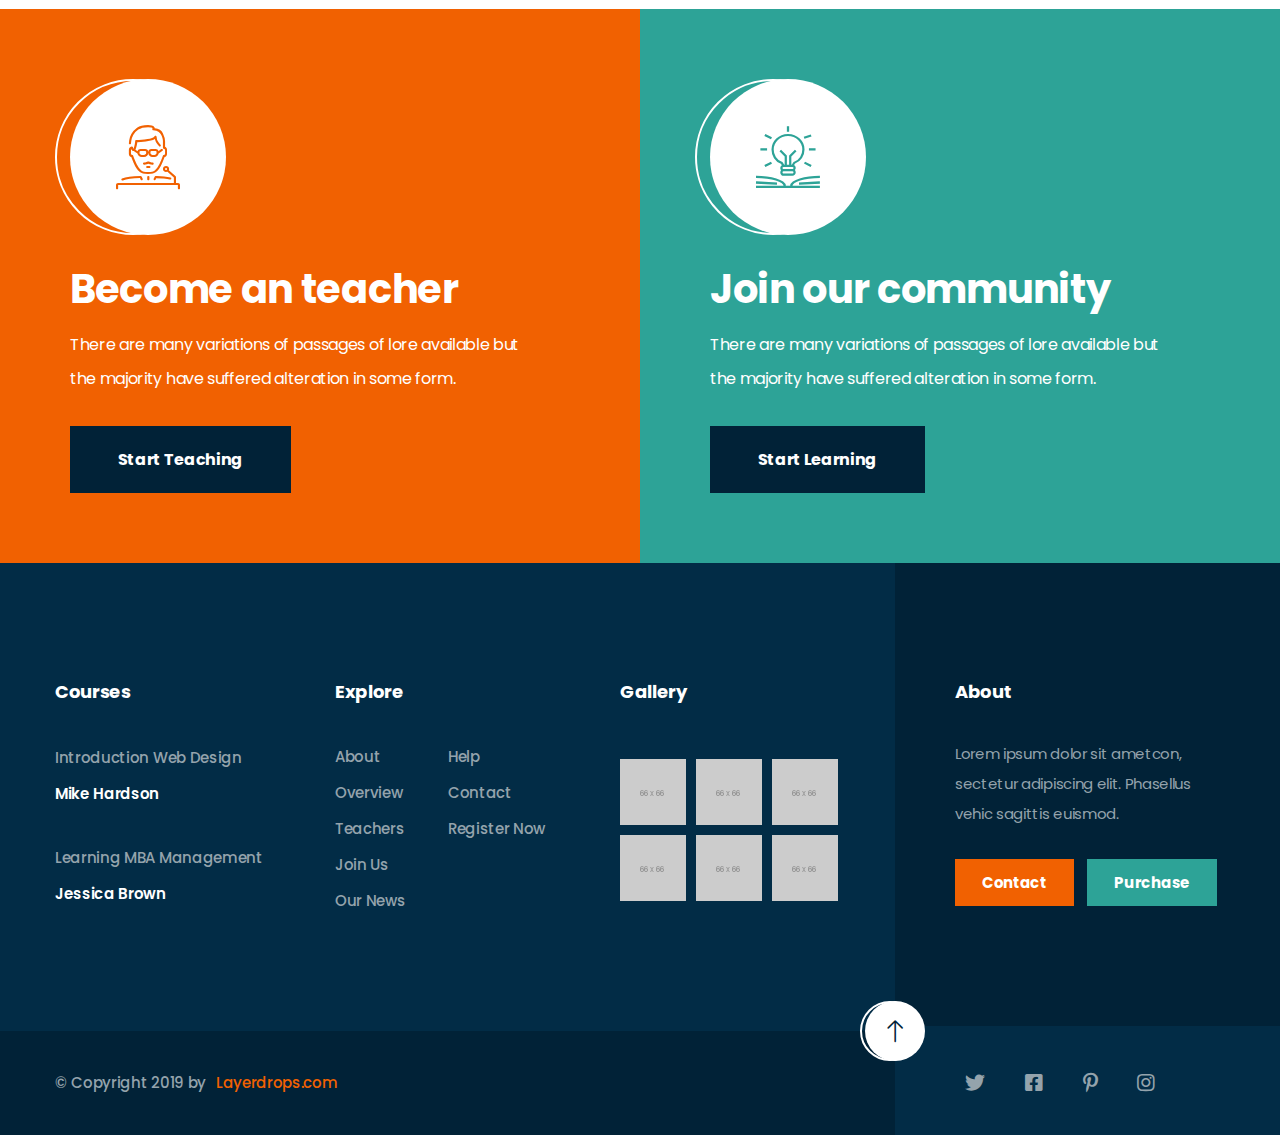
<file: teachers.html>
<!DOCTYPE html>
<html lang="en">

<head>
    <meta charset="UTF-8">
    <meta name="viewport" content="width=device-width, initial-scale=1.0">
    <meta http-equiv="X-UA-Compatible" content="ie=edge">
    <title>Teachers Page || Kipso || Online Education Learning & LMS HTML Template</title>
    <link rel="apple-touch-icon" sizes="180x180" href="assets/images/favicons/apple-touch-icon.png">
    <link rel="icon" type="image/png" sizes="32x32" href="assets/images/favicons/favicon-32x32.png">
    <link rel="icon" type="image/png" sizes="16x16" href="assets/images/favicons/favicon-16x16.png">
    <link rel="manifest" href="assets/images/favicons/site.webmanifest">

    <!-- plugin scripts -->
    <link href="https://fonts.googleapis.com/css?family=Poppins:300,400,500,500i,600,700,800%7CSatisfy&display=swap" rel="stylesheet">
    <link rel="stylesheet" href="assets/css/animate.min.css">
    <link rel="stylesheet" href="assets/css/bootstrap.min.css">
    <link rel="stylesheet" href="assets/css/owl.carousel.min.css">
    <link rel="stylesheet" href="assets/css/owl.theme.default.min.css">
    <link rel="stylesheet" href="assets/plugins/fontawesome-free-5.11.2-web/css/all.min.css">
    <link rel="stylesheet" href="assets/plugins/kipso-icons/style.css">
    <link rel="stylesheet" href="assets/css/magnific-popup.css">
    <link rel="stylesheet" href="assets/css/vegas.min.css">

    <!-- template styles -->
    <link rel="stylesheet" href="assets/css/style.css">
    <link rel="stylesheet" href="assets/css/responsive.css">
</head>

<body>
    <div class="preloader"><span></span></div><!-- /.preloader -->
    <div class="page-wrapper">
        <div class="topbar-one">
            <div class="container">
                <div class="topbar-one__left">
                    <a href="#">needhelp@kipso.com</a>
                    <a href="#">444 888 0000</a>
                </div><!-- /.topbar-one__left -->
                <div class="topbar-one__right">
                    <a href="#">Login</a>
                    <a href="#">Register</a>
                </div><!-- /.topbar-one__right -->
            </div><!-- /.container -->
        </div><!-- /.topbar-one -->
        <header class="site-header site-header__header-one site-header__inner-page ">
            <nav class="navbar navbar-expand-lg navbar-light header-navigation stricky">
                <div class="container clearfix">
                    <!-- Brand and toggle get grouped for better mobile display -->
                    <div class="logo-box clearfix">
                        <a class="navbar-brand" href="index.html">
                            <img src="assets/images/logo-dark.png" class="main-logo" width="128" alt="Awesome Image" />
                        </a>
                        <div class="header__social">
                            <a href="#"><i class="fab fa-twitter"></i></a>
                            <a href="#"><i class="fab fa-facebook-square"></i></a>
                            <a href="#"><i class="fab fa-pinterest-p"></i></a>
                            <a href="#"><i class="fab fa-instagram"></i></a>
                        </div><!-- /.header__social -->
                        <button class="menu-toggler" data-target=".main-navigation">
                            <span class="kipso-icon-menu"></span>
                        </button>
                    </div><!-- /.logo-box -->
                    <!-- Collect the nav links, forms, and other content for toggling -->
                    <div class="main-navigation">
                        <ul class=" navigation-box">
                            <li class="current">
                                <a href="index.html">Home</a>
                                <ul class="sub-menu">
                                    <li><a href="index.html">Home 01</a></li>
                                    <li><a href="index-2.html">Home 02</a></li>
                                    <li><a href="index-3.html">Home 03</a></li>
                                    <li><a href="#">Header Versions</a>
                                        <ul class="sub-menu">
                                            <li><a href="index.html">Header 01</a></li>
                                            <li><a href="index-2.html">Header 02</a></li>
                                            <li><a href="index-3.html">Header 03</a></li>
                                        </ul><!-- /.sub-menu -->
                                    </li>
                                </ul><!-- /.sub-menu -->
                            </li>
                            <li>
                                <a href="#">Pages</a>
                                <ul class="sub-menu">
                                    <li><a href="about.html">About Page</a></li>
                                    <li><a href="gallery.html">Gallery</a></li>
                                    <li><a href="pricing.html">Pricing Plans</a></li>
                                    <li><a href="faq.html">FAQ'S</a></li>
                                </ul><!-- /.sub-menu -->
                            </li>
                            <li>
                                <a href="courses.html">Courses</a>
                                <ul class="sub-menu">
                                    <li><a href="courses.html">Courses</a></li>
                                    <li><a href="course-details.html">Course Details</a></li>
                                </ul><!-- /.sub-menu -->
                            </li>
                            <li>
                                <a href="teachers.html">Teachers</a>
                                <ul class="sub-menu">
                                    <li><a href="teachers.html">Teachers</a></li>
                                    <li><a href="team-details.html">Teachers Details</a></li>
                                    <li><a href="become-teacher.html">Become Teacher</a></li>
                                </ul><!-- /.sub-menu -->
                            </li>
                            <li>
                                <a href="news.html">News</a>
                                <ul class="sub-menu">
                                    <li><a href="news.html">News Page</a></li>
                                    <li><a href="news-details.html">News Details</a></li>
                                </ul><!-- /.sub-menu -->
                            </li>
                            <li>
                                <a href="contact.html">Contact</a>
                            </li>
                        </ul>
                    </div><!-- /.navbar-collapse -->
                    <div class="right-side-box">
                        <a class="header__search-btn search-popup__toggler" href="#"><i class="kipso-icon-magnifying-glass"></i>
                            <!-- /.kipso-icon-magnifying-glass --></a>
                    </div><!-- /.right-side-box -->
                </div>
                <!-- /.container -->
            </nav>
            <div class="site-header__decor">
                <div class="site-header__decor-row">
                    <div class="site-header__decor-single">
                        <div class="site-header__decor-inner-1"></div><!-- /.site-header__decor-inner -->
                    </div><!-- /.site-header__decor-single -->
                    <div class="site-header__decor-single">
                        <div class="site-header__decor-inner-2"></div><!-- /.site-header__decor-inner -->
                    </div><!-- /.site-header__decor-single -->
                    <div class="site-header__decor-single">
                        <div class="site-header__decor-inner-3"></div><!-- /.site-header__decor-inner -->
                    </div><!-- /.site-header__decor-single -->
                </div><!-- /.site-header__decor-row -->
            </div><!-- /.site-header__decor -->
        </header><!-- /.site-header -->
        <section class="inner-banner">
            <div class="container">
                <ul class="list-unstyled thm-breadcrumb">
                    <li><a href="#">Home</a></li>
                    <li class="active"><a href="#">Teachers</a></li>
                </ul><!-- /.list-unstyled -->
                <h2 class="inner-banner__title">Teachers</h2><!-- /.inner-banner__title -->
            </div><!-- /.container -->
        </section><!-- /.inner-banner -->
        <section class="team-one team-page">
            <div class="container">
                <div class="row">
                    <div class="col-xl-3 col-lg-6 col-md-6 col-sm-12">
                        <div class="team-one__single">
                            <div class="team-one__image">
                                <img src="assets/images/team-1-1.jpg" alt="">
                            </div><!-- /.team-one__image -->
                            <div class="team-one__content">
                                <h2 class="team-one__name"><a href="team-details.html">Adelaide Hunter</a></h2>
                                <!-- /.team-one__name -->
                                <p class="team-one__designation">Teacher</p><!-- /.team-one__designation -->
                                <p class="team-one__text">There are many varia of passages of lorem.</p>
                                <!-- /.team-one__text -->
                            </div><!-- /.team-one__content -->
                            <div class="team-one__social">
                                <a href="#"><i class="fab fa-twitter"></i></a>
                                <a href="#"><i class="fab fa-facebook-square"></i></a>
                                <a href="#"><i class="fab fa-pinterest-p"></i></a>
                                <a href="#"><i class="fab fa-instagram"></i></a>
                            </div><!-- /.team-one__social -->
                        </div><!-- /.team-one__single -->
                    </div><!-- /.col-lg-3 -->
                    <div class="col-xl-3 col-lg-6 col-md-6 col-sm-12">
                        <div class="team-one__single">
                            <div class="team-one__image">
                                <img src="assets/images/team-1-2.jpg" alt="">
                            </div><!-- /.team-one__image -->
                            <div class="team-one__content">
                                <h2 class="team-one__name"><a href="team-details.html">Christina Newman</a></h2>
                                <!-- /.team-one__name -->
                                <p class="team-one__designation">Teacher</p><!-- /.team-one__designation -->
                                <p class="team-one__text">There are many varia of passages of lorem.</p>
                                <!-- /.team-one__text -->
                            </div><!-- /.team-one__content -->
                            <div class="team-one__social">
                                <a href="#"><i class="fab fa-twitter"></i></a>
                                <a href="#"><i class="fab fa-facebook-square"></i></a>
                                <a href="#"><i class="fab fa-pinterest-p"></i></a>
                                <a href="#"><i class="fab fa-instagram"></i></a>
                            </div><!-- /.team-one__social -->
                        </div><!-- /.team-one__single -->
                    </div><!-- /.col-lg-3 -->
                    <div class="col-xl-3 col-lg-6 col-md-6 col-sm-12">
                        <div class="team-one__single">
                            <div class="team-one__image">
                                <img src="assets/images/team-1-3.jpg" alt="">
                            </div><!-- /.team-one__image -->
                            <div class="team-one__content">
                                <h2 class="team-one__name"><a href="team-details.html">Gilbert Daniels</a></h2>
                                <!-- /.team-one__name -->
                                <p class="team-one__designation">Teacher</p><!-- /.team-one__designation -->
                                <p class="team-one__text">There are many varia of passages of lorem.</p>
                                <!-- /.team-one__text -->
                            </div><!-- /.team-one__content -->
                            <div class="team-one__social">
                                <a href="#"><i class="fab fa-twitter"></i></a>
                                <a href="#"><i class="fab fa-facebook-square"></i></a>
                                <a href="#"><i class="fab fa-pinterest-p"></i></a>
                                <a href="#"><i class="fab fa-instagram"></i></a>
                            </div><!-- /.team-one__social -->
                        </div><!-- /.team-one__single -->
                    </div><!-- /.col-lg-3 -->
                    <div class="col-xl-3 col-lg-6 col-md-6 col-sm-12">
                        <div class="team-one__single">
                            <div class="team-one__image">
                                <img src="assets/images/team-1-4.jpg" alt="">
                            </div><!-- /.team-one__image -->
                            <div class="team-one__content">
                                <h2 class="team-one__name"><a href="team-details.html">Austin Caldwell</a></h2>
                                <!-- /.team-one__name -->
                                <p class="team-one__designation">Teacher</p><!-- /.team-one__designation -->
                                <p class="team-one__text">There are many varia of passages of lorem.</p>
                                <!-- /.team-one__text -->
                            </div><!-- /.team-one__content -->
                            <div class="team-one__social">
                                <a href="#"><i class="fab fa-twitter"></i></a>
                                <a href="#"><i class="fab fa-facebook-square"></i></a>
                                <a href="#"><i class="fab fa-pinterest-p"></i></a>
                                <a href="#"><i class="fab fa-instagram"></i></a>
                            </div><!-- /.team-one__social -->
                        </div><!-- /.team-one__single -->
                    </div><!-- /.col-lg-3 -->
                    <div class="col-xl-3 col-lg-6 col-md-6 col-sm-12">
                        <div class="team-one__single">
                            <div class="team-one__image">
                                <img src="assets/images/team-1-5.jpg" alt="">
                            </div><!-- /.team-one__image -->
                            <div class="team-one__content">
                                <h2 class="team-one__name"><a href="team-details.html">Phoebe Park</a></h2>
                                <!-- /.team-one__name -->
                                <p class="team-one__designation">Teacher</p><!-- /.team-one__designation -->
                                <p class="team-one__text">There are many varia of passages of lorem.</p>
                                <!-- /.team-one__text -->
                            </div><!-- /.team-one__content -->
                            <div class="team-one__social">
                                <a href="#"><i class="fab fa-twitter"></i></a>
                                <a href="#"><i class="fab fa-facebook-square"></i></a>
                                <a href="#"><i class="fab fa-pinterest-p"></i></a>
                                <a href="#"><i class="fab fa-instagram"></i></a>
                            </div><!-- /.team-one__social -->
                        </div><!-- /.team-one__single -->
                    </div><!-- /.col-lg-3 -->
                    <div class="col-xl-3 col-lg-6 col-md-6 col-sm-12">
                        <div class="team-one__single">
                            <div class="team-one__image">
                                <img src="assets/images/team-1-6.jpg" alt="">
                            </div><!-- /.team-one__image -->
                            <div class="team-one__content">
                                <h2 class="team-one__name"><a href="team-details.html">Matilda Hawkins</a></h2>
                                <!-- /.team-one__name -->
                                <p class="team-one__designation">Teacher</p><!-- /.team-one__designation -->
                                <p class="team-one__text">There are many varia of passages of lorem.</p>
                                <!-- /.team-one__text -->
                            </div><!-- /.team-one__content -->
                            <div class="team-one__social">
                                <a href="#"><i class="fab fa-twitter"></i></a>
                                <a href="#"><i class="fab fa-facebook-square"></i></a>
                                <a href="#"><i class="fab fa-pinterest-p"></i></a>
                                <a href="#"><i class="fab fa-instagram"></i></a>
                            </div><!-- /.team-one__social -->
                        </div><!-- /.team-one__single -->
                    </div><!-- /.col-lg-3 -->
                    <div class="col-xl-3 col-lg-6 col-md-6 col-sm-12">
                        <div class="team-one__single">
                            <div class="team-one__image">
                                <img src="assets/images/team-1-7.jpg" alt="">
                            </div><!-- /.team-one__image -->
                            <div class="team-one__content">
                                <h2 class="team-one__name"><a href="team-details.html">Lizzie Butler</a></h2>
                                <!-- /.team-one__name -->
                                <p class="team-one__designation">Teacher</p><!-- /.team-one__designation -->
                                <p class="team-one__text">There are many varia of passages of lorem.</p>
                                <!-- /.team-one__text -->
                            </div><!-- /.team-one__content -->
                            <div class="team-one__social">
                                <a href="#"><i class="fab fa-twitter"></i></a>
                                <a href="#"><i class="fab fa-facebook-square"></i></a>
                                <a href="#"><i class="fab fa-pinterest-p"></i></a>
                                <a href="#"><i class="fab fa-instagram"></i></a>
                            </div><!-- /.team-one__social -->
                        </div><!-- /.team-one__single -->
                    </div><!-- /.col-lg-3 -->
                    <div class="col-xl-3 col-lg-6 col-md-6 col-sm-12">
                        <div class="team-one__single">
                            <div class="team-one__image">
                                <img src="assets/images/team-1-8.jpg" alt="">
                            </div><!-- /.team-one__image -->
                            <div class="team-one__content">
                                <h2 class="team-one__name"><a href="team-details.html">Trevor Turner</a></h2>
                                <!-- /.team-one__name -->
                                <p class="team-one__designation">Teacher</p><!-- /.team-one__designation -->
                                <p class="team-one__text">There are many varia of passages of lorem.</p>
                                <!-- /.team-one__text -->
                            </div><!-- /.team-one__content -->
                            <div class="team-one__social">
                                <a href="#"><i class="fab fa-twitter"></i></a>
                                <a href="#"><i class="fab fa-facebook-square"></i></a>
                                <a href="#"><i class="fab fa-pinterest-p"></i></a>
                                <a href="#"><i class="fab fa-instagram"></i></a>
                            </div><!-- /.team-one__social -->
                        </div><!-- /.team-one__single -->
                    </div><!-- /.col-lg-3 -->
                </div><!-- /.row -->
            </div><!-- /.container -->
        </section><!-- /.team-one team-page -->
        <div class="cta-two">
            <div class="container-fluid">
                <div class="row no-gutters">
                    <div class="col-lg-6 thm-base-bg">
                        <div class="cta-two__single">
                            <div class="cta-two__icon">
                                <span><i class="kipso-icon-professor"></i><!-- /.kipso-icon-professor --></span>
                            </div><!-- /.cta-two__icon -->
                            <div class="cta-two__content">
                                <h2 class="cta-two__title">Become an teacher</h2><!-- /.cta-two__title -->
                                <p class="cta-two__text">There are many variations of passages of lore available but <br> the
                                    majority have suffered alteration in some form.</p><!-- /.cta-two__text -->
                                <a href="#" class="thm-btn cta-two__btn">Start Teaching</a><!-- /.thm-btn cta-two__btn -->
                            </div><!-- /.cta-two__content -->
                        </div><!-- /.cta-two__single -->
                    </div><!-- /.col-lg-6 -->
                    <div class="col-lg-6 thm-base-bg-2">
                        <div class="cta-two__single">
                            <div class="cta-two__icon">
                                <span><i class="kipso-icon-knowledge"></i><!-- /.kipso-icon-knowledge --></span>
                            </div><!-- /.cta-two__icon -->
                            <div class="cta-two__content">
                                <h2 class="cta-two__title">Join our community</h2><!-- /.cta-two__title -->
                                <p class="cta-two__text">There are many variations of passages of lore available but <br> the
                                    majority have suffered alteration in some form.</p><!-- /.cta-two__text -->
                                <a href="#" class="thm-btn cta-two__btn">Start Learning</a><!-- /.thm-btn cta-two__btn -->
                            </div><!-- /.cta-two__content -->
                        </div><!-- /.cta-two__single -->
                    </div><!-- /.col-lg-6 -->
                </div><!-- /.row no-gutters -->
            </div><!-- /.container-fluid -->
        </div><!-- /.cta-two -->
        <footer class="site-footer">
            <div class="site-footer__upper">
                <div class="container">
                    <div class="row">
                        <div class="col-xl-3 col-lg-6 col-sm-12">
                            <div class="footer-widget footer-widget__contact">
                                <h2 class="footer-widget__title">Courses</h2><!-- /.footer-widget__title -->
                                <ul class="list-unstyled footer-widget__course-list">
                                    <li>
                                        <h2><a href="course-details.html">Introduction Web Design</a></h2>
                                        <p>Mike Hardson</p>
                                    </li>
                                    <li>
                                        <h2><a href="course-details.html"> Learning MBA Management </a></h2>
                                        <p>Jessica Brown</p>
                                    </li>
                                </ul><!-- /.footer-widget__course-list -->
                            </div><!-- /.footer-widget -->
                        </div><!-- /.col-lg-3 -->
                        <div class="col-xl-3 col-lg-6 col-sm-12">
                            <div class="footer-widget footer-widget__link">
                                <h2 class="footer-widget__title">Explore</h2><!-- /.footer-widget__title -->
                                <div class="footer-widget__link-wrap">
                                    <ul class="list-unstyled footer-widget__link-list">
                                        <li><a href="#">About</a></li>
                                        <li><a href="#">Overview</a></li>
                                        <li><a href="#">Teachers</a></li>
                                        <li><a href="#">Join Us</a></li>
                                        <li><a href="#">Our News</a></li>
                                    </ul><!-- /.footer-widget__link-list -->
                                    <ul class="list-unstyled footer-widget__link-list">
                                        <li><a href="#">Help </a></li>
                                        <li><a href="#">Contact</a></li>
                                        <li><a href="#">Register Now</a></li>
                                    </ul><!-- /.footer-widget__link-list -->
                                </div><!-- /.footer-widget__link-wrap -->
                            </div><!-- /.footer-widget -->
                        </div><!-- /.col-lg-3 -->
                        <div class="col-xl-3 col-lg-6 col-sm-12">
                            <div class="footer-widget footer-widget__gallery">
                                <h2 class="footer-widget__title">Gallery</h2><!-- /.footer-widget__title -->
                                <ul class="list-unstyled footer-widget__gallery-list">
                                    <li><a href="#"><img src="assets/images/footer-1-1.png" alt=""></a></li>
                                    <li><a href="#"><img src="assets/images/footer-1-2.png" alt=""></a></li>
                                    <li><a href="#"><img src="assets/images/footer-1-3.png" alt=""></a></li>
                                    <li><a href="#"><img src="assets/images/footer-1-4.png" alt=""></a></li>
                                    <li><a href="#"><img src="assets/images/footer-1-5.png" alt=""></a></li>
                                    <li><a href="#"><img src="assets/images/footer-1-6.png" alt=""></a></li>
                                </ul><!-- /.footer-widget__gallery -->
                            </div><!-- /.footer-widget -->
                        </div><!-- /.col-lg-3 -->
                        <div class="col-xl-3 col-lg-6 col-sm-12">
                            <div class="footer-widget footer-widget__about">
                                <h2 class="footer-widget__title">About</h2><!-- /.footer-widget__title -->
                                <p class="footer-widget__text">Lorem ipsum dolor sit ametcon, sectetur adipiscing elit.
                                    Phasellus vehic sagittis euismod.</p><!-- /.footer-widget__text -->
                                <div class="footer-widget__btn-block">
                                    <a href="#" class="thm-btn">Contact</a><!-- /.thm-btn -->
                                    <a href="#" class="thm-btn">Purchase</a><!-- /.thm-btn -->
                                </div><!-- /.footer-widget__btn-block -->
                            </div><!-- /.footer-widget -->
                        </div><!-- /.col-lg-3 -->
                    </div><!-- /.row -->
                </div><!-- /.container -->
            </div><!-- /.site-footer__upper -->
            <div class="site-footer__bottom">
                <div class="container">
                    <p class="site-footer__copy">&copy; Copyright 2019 by <a href="#">Layerdrops.com</a></p>
                    <div class="site-footer__social">
                        <a href="#" data-target="html" class="scroll-to-target site-footer__scroll-top"><i class="kipso-icon-top-arrow"></i></a>
                        <a href="#"><i class="fab fa-twitter"></i></a>
                        <a href="#"><i class="fab fa-facebook-square"></i></a>
                        <a href="#"><i class="fab fa-pinterest-p"></i></a>
                        <a href="#"><i class="fab fa-instagram"></i></a>
                    </div><!-- /.site-footer__social -->
                    <!-- /.site-footer__copy -->
                </div><!-- /.container -->
            </div><!-- /.site-footer__bottom -->
        </footer><!-- /.site-footer -->

    </div><!-- /.page-wrapper -->

    <div class="search-popup">
        <div class="search-popup__overlay custom-cursor__overlay">
            <div class="cursor"></div>
            <div class="cursor-follower"></div>
        </div><!-- /.search-popup__overlay -->
        <div class="search-popup__inner">
            <form action="#" class="search-popup__form">
                <input type="text" name="search" placeholder="Type here to Search....">
                <button type="submit"><i class="kipso-icon-magnifying-glass"></i></button>
            </form>
        </div><!-- /.search-popup__inner -->
    </div><!-- /.search-popup -->

    <script src="assets/js/jquery.min.js"></script>
    <script src="assets/js/bootstrap.bundle.min.js"></script>
    <script src="assets/js/owl.carousel.min.js"></script>
    <script src="assets/js/waypoints.min.js"></script>
    <script src="assets/js/jquery.counterup.min.js"></script>
    <script src="assets/js/TweenMax.min.js"></script>
    <script src="assets/js/wow.js"></script>
    <script src="assets/js/jquery.magnific-popup.min.js"></script>
    <script src="assets/js/countdown.min.js"></script>
    <script src="assets/js/vegas.min.js"></script>
    <script src="assets/js/jquery.validate.min.js"></script>
    <script src="assets/js/jquery.ajaxchimp.min.js"></script>

    <!-- template scripts -->
    <script src="assets/js/theme.js"></script>
</body>

</html>
</file>
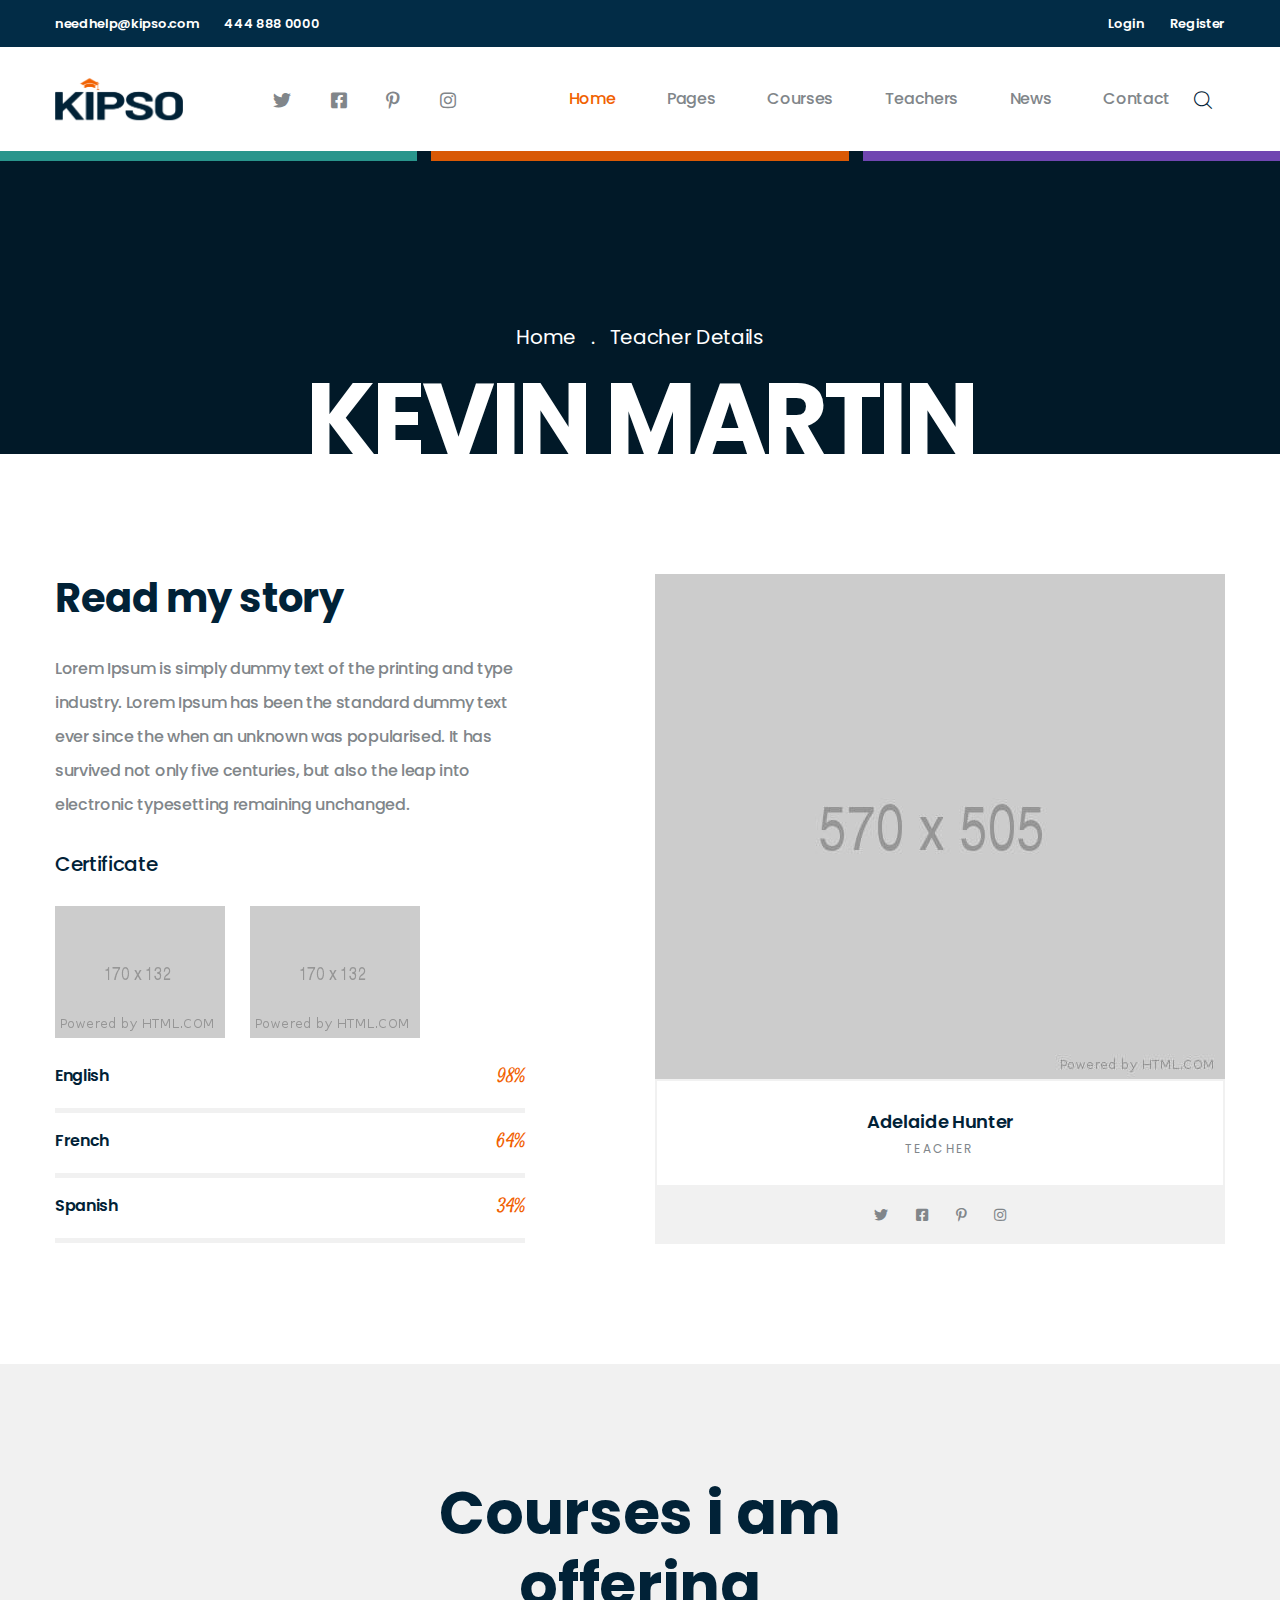
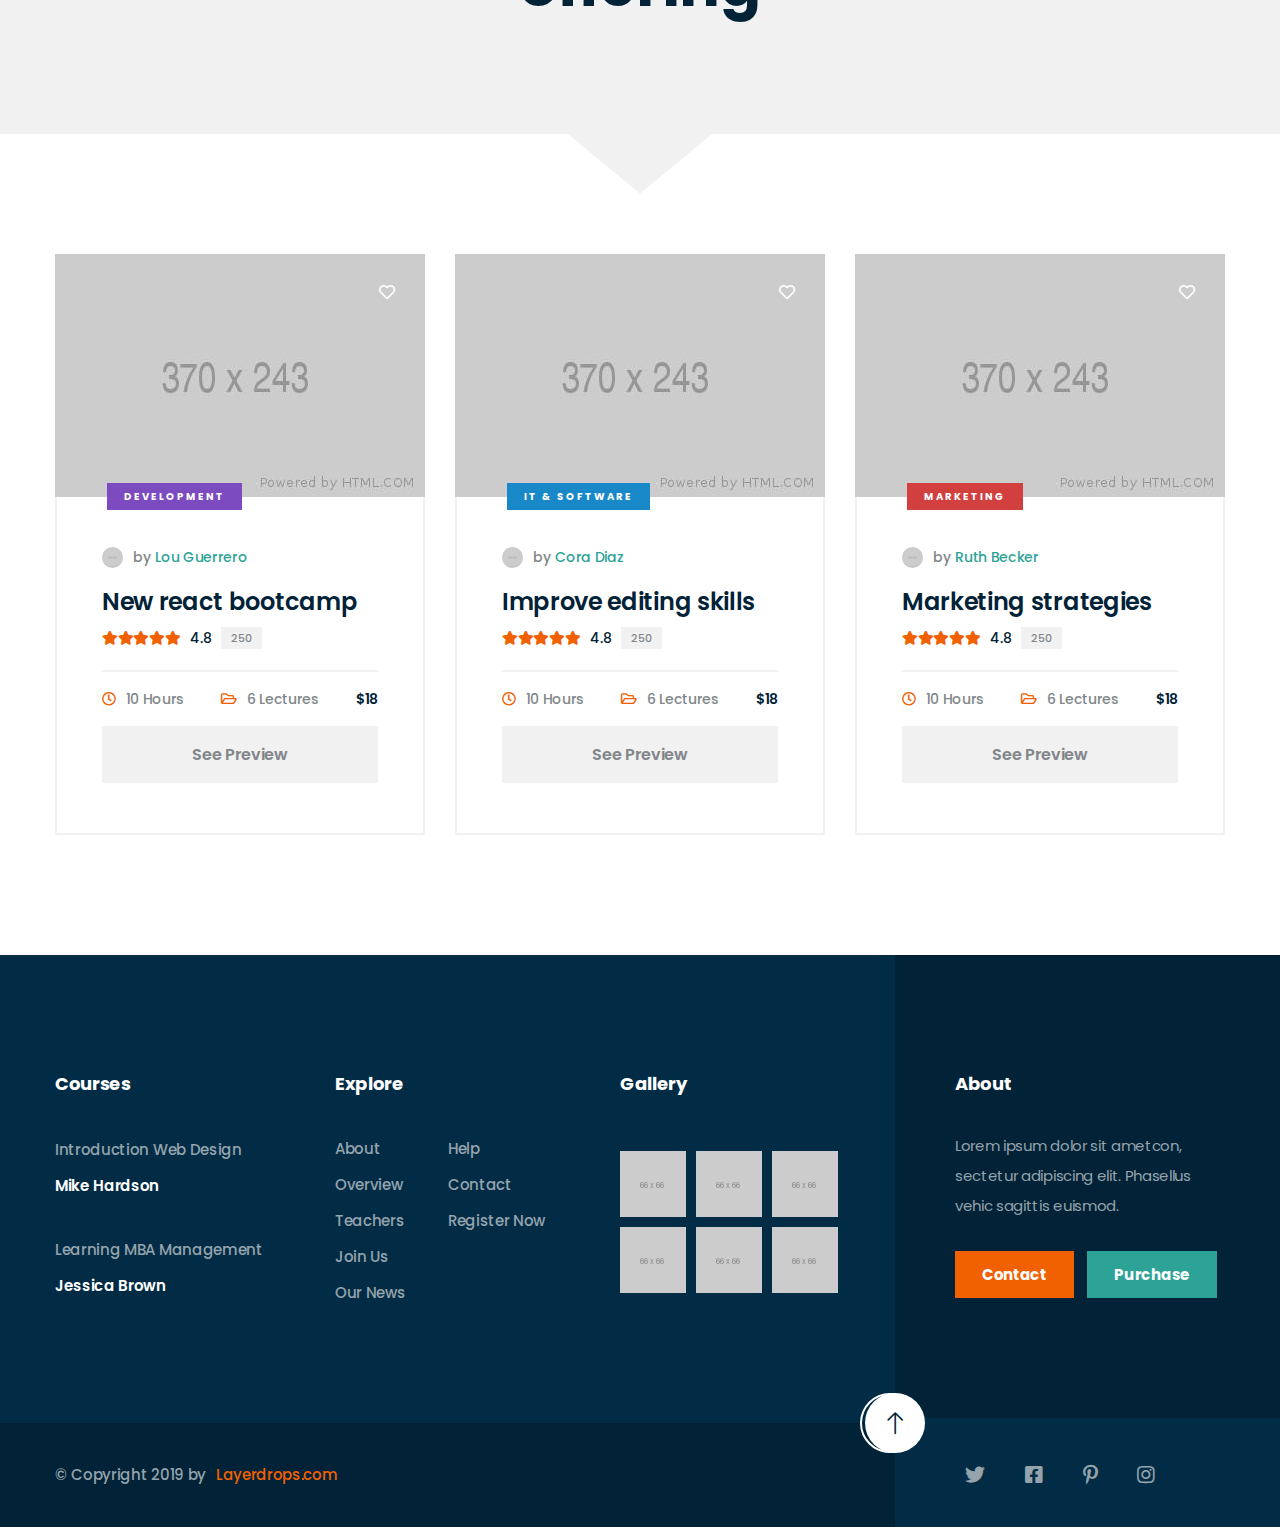
<file: team-details.html>
<!DOCTYPE html>
<html lang="en">

<head>
    <meta charset="UTF-8">
    <meta name="viewport" content="width=device-width, initial-scale=1.0">
    <meta http-equiv="X-UA-Compatible" content="ie=edge">
    <title>Teachers Details || Kipso || Online Education Learning & LMS HTML Template</title>
    <link rel="apple-touch-icon" sizes="180x180" href="assets/images/favicons/apple-touch-icon.png">
    <link rel="icon" type="image/png" sizes="32x32" href="assets/images/favicons/favicon-32x32.png">
    <link rel="icon" type="image/png" sizes="16x16" href="assets/images/favicons/favicon-16x16.png">
    <link rel="manifest" href="assets/images/favicons/site.webmanifest">

    <!-- plugin scripts -->
    <link href="https://fonts.googleapis.com/css?family=Poppins:300,400,500,500i,600,700,800%7CSatisfy&display=swap" rel="stylesheet">
    <link rel="stylesheet" href="assets/css/animate.min.css">
    <link rel="stylesheet" href="assets/css/bootstrap.min.css">
    <link rel="stylesheet" href="assets/css/owl.carousel.min.css">
    <link rel="stylesheet" href="assets/css/owl.theme.default.min.css">
    <link rel="stylesheet" href="assets/plugins/fontawesome-free-5.11.2-web/css/all.min.css">
    <link rel="stylesheet" href="assets/plugins/kipso-icons/style.css">
    <link rel="stylesheet" href="assets/css/magnific-popup.css">
    <link rel="stylesheet" href="assets/css/vegas.min.css">

    <!-- template styles -->
    <link rel="stylesheet" href="assets/css/style.css">
    <link rel="stylesheet" href="assets/css/responsive.css">
</head>

<body>
    <div class="preloader"><span></span></div><!-- /.preloader -->
    <div class="page-wrapper">
        <div class="topbar-one">
            <div class="container">
                <div class="topbar-one__left">
                    <a href="#">needhelp@kipso.com</a>
                    <a href="#">444 888 0000</a>
                </div><!-- /.topbar-one__left -->
                <div class="topbar-one__right">
                    <a href="#">Login</a>
                    <a href="#">Register</a>
                </div><!-- /.topbar-one__right -->
            </div><!-- /.container -->
        </div><!-- /.topbar-one -->
        <header class="site-header site-header__header-one site-header__inner-page ">
            <nav class="navbar navbar-expand-lg navbar-light header-navigation stricky">
                <div class="container clearfix">
                    <!-- Brand and toggle get grouped for better mobile display -->
                    <div class="logo-box clearfix">
                        <a class="navbar-brand" href="index.html">
                            <img src="assets/images/logo-dark.png" class="main-logo" width="128" alt="Awesome Image" />
                        </a>
                        <div class="header__social">
                            <a href="#"><i class="fab fa-twitter"></i></a>
                            <a href="#"><i class="fab fa-facebook-square"></i></a>
                            <a href="#"><i class="fab fa-pinterest-p"></i></a>
                            <a href="#"><i class="fab fa-instagram"></i></a>
                        </div><!-- /.header__social -->
                        <button class="menu-toggler" data-target=".main-navigation">
                            <span class="kipso-icon-menu"></span>
                        </button>
                    </div><!-- /.logo-box -->
                    <!-- Collect the nav links, forms, and other content for toggling -->
                    <div class="main-navigation">
                        <ul class=" navigation-box">
                            <li class="current">
                                <a href="index.html">Home</a>
                                <ul class="sub-menu">
                                    <li><a href="index.html">Home 01</a></li>
                                    <li><a href="index-2.html">Home 02</a></li>
                                    <li><a href="index-3.html">Home 03</a></li>
                                    <li><a href="#">Header Versions</a>
                                        <ul class="sub-menu">
                                            <li><a href="index.html">Header 01</a></li>
                                            <li><a href="index-2.html">Header 02</a></li>
                                            <li><a href="index-3.html">Header 03</a></li>
                                        </ul><!-- /.sub-menu -->
                                    </li>
                                </ul><!-- /.sub-menu -->
                            </li>
                            <li>
                                <a href="#">Pages</a>
                                <ul class="sub-menu">
                                    <li><a href="about.html">About Page</a></li>
                                    <li><a href="gallery.html">Gallery</a></li>
                                    <li><a href="pricing.html">Pricing Plans</a></li>
                                    <li><a href="faq.html">FAQ'S</a></li>
                                </ul><!-- /.sub-menu -->
                            </li>
                            <li>
                                <a href="courses.html">Courses</a>
                                <ul class="sub-menu">
                                    <li><a href="courses.html">Courses</a></li>
                                    <li><a href="course-details.html">Course Details</a></li>
                                </ul><!-- /.sub-menu -->
                            </li>
                            <li>
                                <a href="teachers.html">Teachers</a>
                                <ul class="sub-menu">
                                    <li><a href="teachers.html">Teachers</a></li>
                                    <li><a href="team-details.html">Teachers Details</a></li>
                                    <li><a href="become-teacher.html">Become Teacher</a></li>
                                </ul><!-- /.sub-menu -->
                            </li>
                            <li>
                                <a href="news.html">News</a>
                                <ul class="sub-menu">
                                    <li><a href="news.html">News Page</a></li>
                                    <li><a href="news-details.html">News Details</a></li>
                                </ul><!-- /.sub-menu -->
                            </li>
                            <li>
                                <a href="contact.html">Contact</a>
                            </li>
                        </ul>
                    </div><!-- /.navbar-collapse -->
                    <div class="right-side-box">
                        <a class="header__search-btn search-popup__toggler" href="#"><i class="kipso-icon-magnifying-glass"></i>
                            <!-- /.kipso-icon-magnifying-glass --></a>
                    </div><!-- /.right-side-box -->
                </div>
                <!-- /.container -->
            </nav>
            <div class="site-header__decor">
                <div class="site-header__decor-row">
                    <div class="site-header__decor-single">
                        <div class="site-header__decor-inner-1"></div><!-- /.site-header__decor-inner -->
                    </div><!-- /.site-header__decor-single -->
                    <div class="site-header__decor-single">
                        <div class="site-header__decor-inner-2"></div><!-- /.site-header__decor-inner -->
                    </div><!-- /.site-header__decor-single -->
                    <div class="site-header__decor-single">
                        <div class="site-header__decor-inner-3"></div><!-- /.site-header__decor-inner -->
                    </div><!-- /.site-header__decor-single -->
                </div><!-- /.site-header__decor-row -->
            </div><!-- /.site-header__decor -->
        </header><!-- /.site-header -->
        <section class="inner-banner">
            <div class="container">
                <ul class="list-unstyled thm-breadcrumb">
                    <li><a href="#">Home</a></li>
                    <li class="active"><a href="#">Teacher Details</a></li>
                </ul><!-- /.list-unstyled -->
                <h2 class="inner-banner__title">Kevin martin</h2><!-- /.inner-banner__title -->
            </div><!-- /.container -->
        </section><!-- /.inner-banner -->
        <section class="team-details">
            <div class="container">
                <div class="row justify-content-between">
                    <div class="col-lg-5">
                        <div class="team-details__content">
                            <h2 class="team-details__title">Read my story</h2><!-- /.team-details__title -->
                            <p class="team-details__text">Lorem Ipsum is simply dummy text of the printing and type industry.
                                Lorem Ipsum has been the standard dummy text ever since the when an unknown was popularised. It
                                has survived not only five centuries, but also the leap into electronic typesetting remaining
                                unchanged.</p><!-- /.team-details__text -->
                            <h3 class="team-details__subtitle">Certificate</h3><!-- /.team-details__subtitle -->
                            <ul class="list-unstyled team-details__certificate-list">
                                <li>
                                    <img src="assets/images/certificate-1-1.png" alt="">
                                </li>
                                <li>
                                    <img src="assets/images/certificate-1-2.png" alt="">
                                </li>
                            </ul><!-- /.list-unstyled -->

                            <div class="progress-one__wrap">
                                <div class="progress-one__single">
                                    <div class="progress-one__top">
                                        <h3 class="progress-one__title">English</h3><!-- /.progress-one__title -->
                                        <h3 class="progress-one__percent"><span class="counter">98</span><!-- /.counter -->%
                                        </h3><!-- /.progress-one__percent -->
                                    </div><!-- /.progress-one__top -->
                                    <div class="progress-one__bar">
                                        <span style="width: 98%;" class="wow slideInLeft"></span>
                                    </div><!-- /.progress-one__bar -->
                                </div><!-- /.progress-one__single -->
                                <div class="progress-one__single">
                                    <div class="progress-one__top">
                                        <h3 class="progress-one__title">French</h3><!-- /.progress-one__title -->
                                        <h3 class="progress-one__percent"><span class="counter">64</span><!-- /.counter -->%
                                        </h3><!-- /.progress-one__percent -->
                                    </div><!-- /.progress-one__top -->
                                    <div class="progress-one__bar">
                                        <span style="width: 64%;" class="wow slideInLeft"></span>
                                    </div><!-- /.progress-one__bar -->
                                </div><!-- /.progress-one__single -->
                                <div class="progress-one__single">
                                    <div class="progress-one__top">
                                        <h3 class="progress-one__title">Spanish</h3><!-- /.progress-one__title -->
                                        <h3 class="progress-one__percent"><span class="counter">34</span><!-- /.counter -->%
                                        </h3><!-- /.progress-one__percent -->
                                    </div><!-- /.progress-one__top -->
                                    <div class="progress-one__bar">
                                        <span style="width: 34%;" class="wow slideInLeft"></span>
                                    </div><!-- /.progress-one__bar -->
                                </div><!-- /.progress-one__single -->
                            </div><!-- /.progress-one__wrap -->
                        </div><!-- /.team-details__content -->
                    </div><!-- /.col-lg-6 -->
                    <div class="col-lg-6">
                        <div class="team-one__single">
                            <div class="team-one__image">
                                <img src="assets/images/team-d-1.jpg" alt="">
                            </div><!-- /.team-one__image -->
                            <div class="team-one__content">
                                <h2 class="team-one__name"><a href="team-details.html">Adelaide Hunter</a></h2>
                                <!-- /.team-one__name -->
                                <p class="team-one__designation">Teacher</p><!-- /.team-one__designation -->

                            </div><!-- /.team-one__content -->
                            <div class="team-one__social">
                                <a href="#"><i class="fab fa-twitter"></i></a>
                                <a href="#"><i class="fab fa-facebook-square"></i></a>
                                <a href="#"><i class="fab fa-pinterest-p"></i></a>
                                <a href="#"><i class="fab fa-instagram"></i></a>
                            </div><!-- /.team-one__social -->
                        </div><!-- /.team-one__single -->
                    </div><!-- /.col-lg-6 -->
                </div><!-- /.row -->
            </div><!-- /.container -->
        </section><!-- /.team-details -->
        <section class="course-one__top-title thm-gray-bg">
            <div class="container">
                <div class="block-title mb-0">
                    <h2 class="block-title__title">Courses i am <br>
                        offering</h2><!-- /.block-title__title -->
                </div><!-- /.block-title -->
            </div><!-- /.container -->
        </section><!-- /.course-one__top-title -->

        <section class="course-one course-one__teacher-details">
            <div class="container">
                <div class="row">
                    <div class="col-lg-4">
                        <div class="course-one__single">
                            <div class="course-one__image">
                                <img src="assets/images/course-1-1.jpg" alt="">
                                <i class="far fa-heart"></i><!-- /.far fa-heart -->
                            </div><!-- /.course-one__image -->
                            <div class="course-one__content">
                                <a href="#" class="course-one__category">development</a><!-- /.course-one__category -->
                                <div class="course-one__admin">
                                    <img src="assets/images/team-1-1.jpg" alt="">
                                    by <a href="teacher-details.html">Lou Guerrero</a>
                                </div><!-- /.course-one__admin -->
                                <h2 class="course-one__title"><a href="course-details.html">New react bootcamp</a></h2>
                                <!-- /.course-one__title -->
                                <div class="course-one__stars">
                                    <span class="course-one__stars-wrap">
                                        <i class="fa fa-star"></i>
                                        <i class="fa fa-star"></i>
                                        <i class="fa fa-star"></i>
                                        <i class="fa fa-star"></i>
                                        <i class="fa fa-star"></i>
                                    </span><!-- /.course-one__stars-wrap -->
                                    <span class="course-one__count">4.8</span><!-- /.course-one__count -->
                                    <span class="course-one__stars-count">250</span><!-- /.course-one__stars-count -->
                                </div><!-- /.course-one__stars -->
                                <div class="course-one__meta">
                                    <a href="course-details.html"><i class="far fa-clock"></i> 10 Hours</a>
                                    <a href="course-details.html"><i class="far fa-folder-open"></i> 6 Lectures</a>
                                    <a href="course-details.html">$18</a>
                                </div><!-- /.course-one__meta -->
                                <a href="#" class="course-one__link">See Preview</a><!-- /.course-one__link -->
                            </div><!-- /.course-one__content -->
                        </div><!-- /.course-one__single -->
                    </div><!-- /.col-lg-4 -->
                    <div class="col-lg-4">
                        <div class="course-one__single">
                            <div class="course-one__image">
                                <img src="assets/images/course-1-2.jpg" alt="">
                                <i class="far fa-heart"></i><!-- /.far fa-heart -->
                            </div><!-- /.course-one__image -->
                            <div class="course-one__content">
                                <a href="#" class="course-one__category">It & Software</a><!-- /.course-one__category -->
                                <div class="course-one__admin">
                                    <img src="assets/images/team-1-2.jpg" alt="">
                                    by <a href="teacher-details.html">Cora Diaz</a>
                                </div><!-- /.course-one__admin -->
                                <h2 class="course-one__title"><a href="course-details.html">Improve editing skills</a></h2>
                                <!-- /.course-one__title -->
                                <div class="course-one__stars">
                                    <span class="course-one__stars-wrap">
                                        <i class="fa fa-star"></i>
                                        <i class="fa fa-star"></i>
                                        <i class="fa fa-star"></i>
                                        <i class="fa fa-star"></i>
                                        <i class="fa fa-star"></i>
                                    </span><!-- /.course-one__stars-wrap -->
                                    <span class="course-one__count">4.8</span><!-- /.course-one__count -->
                                    <span class="course-one__stars-count">250</span><!-- /.course-one__stars-count -->
                                </div><!-- /.course-one__stars -->
                                <div class="course-one__meta">
                                    <a href="course-details.html"><i class="far fa-clock"></i> 10 Hours</a>
                                    <a href="course-details.html"><i class="far fa-folder-open"></i> 6 Lectures</a>
                                    <a href="course-details.html">$18</a>
                                </div><!-- /.course-one__meta -->
                                <a href="#" class="course-one__link">See Preview</a><!-- /.course-one__link -->
                            </div><!-- /.course-one__content -->
                        </div><!-- /.course-one__single -->
                    </div><!-- /.col-lg-4 -->
                    <div class="col-lg-4">
                        <div class="course-one__single">
                            <div class="course-one__image">
                                <img src="assets/images/course-1-3.jpg" alt="">
                                <i class="far fa-heart"></i><!-- /.far fa-heart -->
                            </div><!-- /.course-one__image -->
                            <div class="course-one__content">
                                <a href="#" class="course-one__category">marketing</a><!-- /.course-one__category -->
                                <div class="course-one__admin">
                                    <img src="assets/images/team-1-3.jpg" alt="">
                                    by <a href="teacher-details.html">Ruth Becker</a>
                                </div><!-- /.course-one__admin -->
                                <h2 class="course-one__title"><a href="course-details.html">Marketing strategies</a></h2>
                                <!-- /.course-one__title -->
                                <div class="course-one__stars">
                                    <span class="course-one__stars-wrap">
                                        <i class="fa fa-star"></i>
                                        <i class="fa fa-star"></i>
                                        <i class="fa fa-star"></i>
                                        <i class="fa fa-star"></i>
                                        <i class="fa fa-star"></i>
                                    </span><!-- /.course-one__stars-wrap -->
                                    <span class="course-one__count">4.8</span><!-- /.course-one__count -->
                                    <span class="course-one__stars-count">250</span><!-- /.course-one__stars-count -->
                                </div><!-- /.course-one__stars -->
                                <div class="course-one__meta">
                                    <a href="course-details.html"><i class="far fa-clock"></i> 10 Hours</a>
                                    <a href="course-details.html"><i class="far fa-folder-open"></i> 6 Lectures</a>
                                    <a href="course-details.html">$18</a>
                                </div><!-- /.course-one__meta -->
                                <a href="#" class="course-one__link">See Preview</a><!-- /.course-one__link -->
                            </div><!-- /.course-one__content -->
                        </div><!-- /.course-one__single -->
                    </div><!-- /.col-lg-4 -->
                </div><!-- /.course-one__carousel -->
            </div><!-- /.container -->
        </section><!-- /.course-one course-page -->
        <footer class="site-footer">
            <div class="site-footer__upper">
                <div class="container">
                    <div class="row">
                        <div class="col-xl-3 col-lg-6 col-sm-12">
                            <div class="footer-widget footer-widget__contact">
                                <h2 class="footer-widget__title">Courses</h2><!-- /.footer-widget__title -->
                                <ul class="list-unstyled footer-widget__course-list">
                                    <li>
                                        <h2><a href="course-details.html">Introduction Web Design</a></h2>
                                        <p>Mike Hardson</p>
                                    </li>
                                    <li>
                                        <h2><a href="course-details.html"> Learning MBA Management </a></h2>
                                        <p>Jessica Brown</p>
                                    </li>
                                </ul><!-- /.footer-widget__course-list -->
                            </div><!-- /.footer-widget -->
                        </div><!-- /.col-lg-3 -->
                        <div class="col-xl-3 col-lg-6 col-sm-12">
                            <div class="footer-widget footer-widget__link">
                                <h2 class="footer-widget__title">Explore</h2><!-- /.footer-widget__title -->
                                <div class="footer-widget__link-wrap">
                                    <ul class="list-unstyled footer-widget__link-list">
                                        <li><a href="#">About</a></li>
                                        <li><a href="#">Overview</a></li>
                                        <li><a href="#">Teachers</a></li>
                                        <li><a href="#">Join Us</a></li>
                                        <li><a href="#">Our News</a></li>
                                    </ul><!-- /.footer-widget__link-list -->
                                    <ul class="list-unstyled footer-widget__link-list">
                                        <li><a href="#">Help </a></li>
                                        <li><a href="#">Contact</a></li>
                                        <li><a href="#">Register Now</a></li>
                                    </ul><!-- /.footer-widget__link-list -->
                                </div><!-- /.footer-widget__link-wrap -->
                            </div><!-- /.footer-widget -->
                        </div><!-- /.col-lg-3 -->
                        <div class="col-xl-3 col-lg-6 col-sm-12">
                            <div class="footer-widget footer-widget__gallery">
                                <h2 class="footer-widget__title">Gallery</h2><!-- /.footer-widget__title -->
                                <ul class="list-unstyled footer-widget__gallery-list">
                                    <li><a href="#"><img src="assets/images/footer-1-1.png" alt=""></a></li>
                                    <li><a href="#"><img src="assets/images/footer-1-2.png" alt=""></a></li>
                                    <li><a href="#"><img src="assets/images/footer-1-3.png" alt=""></a></li>
                                    <li><a href="#"><img src="assets/images/footer-1-4.png" alt=""></a></li>
                                    <li><a href="#"><img src="assets/images/footer-1-5.png" alt=""></a></li>
                                    <li><a href="#"><img src="assets/images/footer-1-6.png" alt=""></a></li>
                                </ul><!-- /.footer-widget__gallery -->
                            </div><!-- /.footer-widget -->
                        </div><!-- /.col-lg-3 -->
                        <div class="col-xl-3 col-lg-6 col-sm-12">
                            <div class="footer-widget footer-widget__about">
                                <h2 class="footer-widget__title">About</h2><!-- /.footer-widget__title -->
                                <p class="footer-widget__text">Lorem ipsum dolor sit ametcon, sectetur adipiscing elit.
                                    Phasellus vehic sagittis euismod.</p><!-- /.footer-widget__text -->
                                <div class="footer-widget__btn-block">
                                    <a href="#" class="thm-btn">Contact</a><!-- /.thm-btn -->
                                    <a href="#" class="thm-btn">Purchase</a><!-- /.thm-btn -->
                                </div><!-- /.footer-widget__btn-block -->
                            </div><!-- /.footer-widget -->
                        </div><!-- /.col-lg-3 -->
                    </div><!-- /.row -->
                </div><!-- /.container -->
            </div><!-- /.site-footer__upper -->
            <div class="site-footer__bottom">
                <div class="container">
                    <p class="site-footer__copy">&copy; Copyright 2019 by <a href="#">Layerdrops.com</a></p>
                    <div class="site-footer__social">
                        <a href="#" data-target="html" class="scroll-to-target site-footer__scroll-top"><i class="kipso-icon-top-arrow"></i></a>
                        <a href="#"><i class="fab fa-twitter"></i></a>
                        <a href="#"><i class="fab fa-facebook-square"></i></a>
                        <a href="#"><i class="fab fa-pinterest-p"></i></a>
                        <a href="#"><i class="fab fa-instagram"></i></a>
                    </div><!-- /.site-footer__social -->
                    <!-- /.site-footer__copy -->
                </div><!-- /.container -->
            </div><!-- /.site-footer__bottom -->
        </footer><!-- /.site-footer -->

    </div><!-- /.page-wrapper -->

    <div class="search-popup">
        <div class="search-popup__overlay custom-cursor__overlay">
            <div class="cursor"></div>
            <div class="cursor-follower"></div>
        </div><!-- /.search-popup__overlay -->
        <div class="search-popup__inner">
            <form action="#" class="search-popup__form">
                <input type="text" name="search" placeholder="Type here to Search....">
                <button type="submit"><i class="kipso-icon-magnifying-glass"></i></button>
            </form>
        </div><!-- /.search-popup__inner -->
    </div><!-- /.search-popup -->

    <script src="assets/js/jquery.min.js"></script>
    <script src="assets/js/bootstrap.bundle.min.js"></script>
    <script src="assets/js/owl.carousel.min.js"></script>
    <script src="assets/js/waypoints.min.js"></script>
    <script src="assets/js/jquery.counterup.min.js"></script>
    <script src="assets/js/TweenMax.min.js"></script>
    <script src="assets/js/wow.js"></script>
    <script src="assets/js/jquery.magnific-popup.min.js"></script>
    <script src="assets/js/countdown.min.js"></script>
    <script src="assets/js/vegas.min.js"></script>
    <script src="assets/js/jquery.validate.min.js"></script>
    <script src="assets/js/jquery.ajaxchimp.min.js"></script>

    <!-- template scripts -->
    <script src="assets/js/theme.js"></script>
</body>

</html>
</file>
<file: assets/plugins/kipso-icons/style.css>
@font-face {
  font-family: 'kipso-icon';
  src:  url('fonts/kipso-icon.eot?6gpu4f');
  src:  url('fonts/kipso-icon.eot?6gpu4f#iefix') format('embedded-opentype'),
    url('fonts/kipso-icon.ttf?6gpu4f') format('truetype'),
    url('fonts/kipso-icon.woff?6gpu4f') format('woff'),
    url('fonts/kipso-icon.svg?6gpu4f#kipso-icon') format('svg');
  font-weight: normal;
  font-style: normal;
  font-display: block;
}

[class^="kipso-icon-"], [class*=" kipso-icon-"] {
  /* use !important to prevent issues with browser extensions that change fonts */
  font-family: 'kipso-icon' !important;
  speak: none;
  font-style: normal;
  font-weight: normal;
  font-variant: normal;
  text-transform: none;
  line-height: 1;

  /* Better Font Rendering =========== */
  -webkit-font-smoothing: antialiased;
  -moz-osx-font-smoothing: grayscale;
}

.kipso-icon-plus-symbol:before {
  content: "\e915";
}
.kipso-icon-contact:before {
  content: "\e912";
}
.kipso-icon-placeholder:before {
  content: "\e913";
}
.kipso-icon-manager:before {
  content: "\e914";
}
.kipso-icon-web-programming:before {
  content: "\e900";
}
.kipso-icon-training:before {
  content: "\e901";
}
.kipso-icon-targeting:before {
  content: "\e902";
}
.kipso-icon-strategy:before {
  content: "\e903";
}
.kipso-icon-professor:before {
  content: "\e904";
}
.kipso-icon-music-player:before {
  content: "\e905";
}
.kipso-icon-magnifying-glass:before {
  content: "\e906";
}
.kipso-icon-left-arrow:before {
  content: "\e907";
}
.kipso-icon-right-arrow:before {
  content: "\e90f";
}
.kipso-icon-top-arrow:before {
  content: "\e910";
}
.kipso-icon-bottom-arrow:before {
  content: "\e911";
}
.kipso-icon-knowledge:before {
  content: "\e908";
}
.kipso-icon-human-resources:before {
  content: "\e909";
}
.kipso-icon-health:before {
  content: "\e90a";
}
.kipso-icon-email:before {
  content: "\e90b";
}
.kipso-icon-desktop:before {
  content: "\e90c";
}
.kipso-icon-camera:before {
  content: "\e90d";
}
.kipso-icon-menu:before {
  content: "\e90e";
}
.kipso-icon-black-graduation-cap-tool-of-university-student-for-head:before {
  content: "\e916";
}
</file>
<file: assets/css/style.css>
/***************************************************************************************************************
||||||||||||||||||||||||||||            MASTER STYLESHEET FOR KIPSO         ||||||||||||||||||||||||||||||||||||
****************************************************************************************************************
||||||||||||||||||||||||||||              TABLE OF CONTENT                  ||||||||||||||||||||||||||||||||||||
****************************************************************************************************************
****************************************************************************************************************
* 1. common styles
* 2. header styles
* 3. slider styles
* 4. contact styles
* 5. gallery styles
* 6. faq styles
* 7. cta styles
* 8. team styles
* 9. pricing styles
* 10. become-teacher styles
* 11. course styles
* 12. inner-banner styles
* 13. footer styles
* 14. blog styles
* 15. search-popup styles
* 16. sidebar styles
* 17. about styles
* 18. video styles
* 19. brand styles
* 20. testimonials styles
* 21. meeting styles
* 22. countdown styles
* 23. mailchimp styles
****************************************************************************************************************
||||||||||||||||||||||||||||            End TABLE OF CONTENT                ||||||||||||||||||||||||||||||||||||
****************************************************************************************************************/
/*
* 1. common styles
*/
body {
  font-family: "Poppins";
  color: #81868a;
  font-size: 16px;
  line-height: 34px;
  letter-spacing: -0.02em;
}

a:active,
a:hover,
a:focus,
a:visited {
  text-decoration: none;
}

.page-wrapper {
  position: relative;
  margin: 0 auto;
  width: 100%;
  min-width: 300px;
  overflow: hidden;
}

.thm-base-bg {
  background-color: #f16101;
}

.thm-base-bg-2 {
  background-color: #2da397;
}

.thm-gray-bg {
  background-color: #f1f1f1;
}

@media (min-width: 1200px) {
  .container {
    max-width: 1200px;
  }
}
.block-title {
  text-align: center;
  margin-bottom: 60px;
}
.block-title__title {
  margin: 0;
  color: #012237;
  font-size: 60px;
  font-weight: bold;
  margin-bottom: -15px;
  margin-top: -15px;
}

.thm-btn {
  display: inline-block;
  vertical-align: middle;
  border: none;
  outline: none;
  background-color: #f16101;
  font-size: 15px;
  font-weight: bold;
  color: #fff;
  padding: 6.5px 27px;
  -webkit-transition: all .4s ease;
  transition: all .4s ease;
}
.thm-btn:hover {
  background-color: #fff;
  color: #012237;
}

.post-pagination {
  display: -webkit-box;
  display: -ms-flexbox;
  display: flex;
  -webkit-box-pack: center;
      -ms-flex-pack: center;
          justify-content: center;
  -webkit-box-align: center;
      -ms-flex-align: center;
          align-items: center;
}
.post-pagination a {
  border-radius: 50%;
  background-color: #f1f1f1;
  font-size: 15px;
  font-weight: 600;
  text-align: center;
  padding: 8px 19px;
  color: #012237;
  -webkit-transition: all .4s ease;
  transition: all .4s ease;
}
.post-pagination a:hover, .post-pagination a.active {
  background-color: #012237;
  color: #fff;
}
.post-pagination a + a {
  margin-left: 15px;
}

.tooltip-inner {
  -webkit-box-shadow: 5px 8.66px 30px 0px rgba(0, 0, 0, 0.1);
          box-shadow: 5px 8.66px 30px 0px rgba(0, 0, 0, 0.1);
  background-color: #fff;
  color: #81868a;
  font-size: 14px;
  font-family: "Poppins";
  font-weight: 600;
  line-height: 48px;
  padding-top: 0;
  padding-bottom: 0;
  padding-left: 15px;
  padding-right: 15px;
}

.bs-tooltip-auto[x-placement^=top] .arrow::before,
.bs-tooltip-top .arrow::before {
  border-top-color: #fff;
}

.preloader {
  position: fixed;
  background-color: #fff;
  background-image: url(../images/preloader.gif);
  background-position: center center;
  background-repeat: no-repeat;
  top: 0;
  left: 0;
  right: 0;
  bottom: 0;
  z-index: 9991;
}

.scroll-to-top {
  display: inline-block;
  width: 45px;
  height: 45px;
  background: #f16101;
  position: fixed;
  bottom: 40px;
  right: 40px;
  z-index: 99;
  text-align: center;
  -webkit-transition: all .4s ease;
  transition: all .4s ease;
  display: none;
  border-radius: 50%;
  transition: all .4s ease;
}
.scroll-to-top i {
  color: #fff;
  font-size: 18px;
  line-height: 45px;
}
.scroll-to-top:hover {
  background-color: #012237;
}
.scroll-to-top:hover i {
  color: #fff;
}

/* Cursor Style */
.cursor {
  position: absolute;
  background-color: #fff;
  width: 6px;
  height: 6px;
  border-radius: 100%;
  z-index: 1;
  -webkit-transition: 0.2s cubic-bezier(0.75, -0.27, 0.3, 1.33) opacity, 0.3s cubic-bezier(0.75, -1.27, 0.3, 2.33) -webkit-transform;
  transition: 0.2s cubic-bezier(0.75, -0.27, 0.3, 1.33) opacity, 0.3s cubic-bezier(0.75, -1.27, 0.3, 2.33) -webkit-transform;
  transition: 0.3s cubic-bezier(0.75, -1.27, 0.3, 2.33) transform, 0.2s cubic-bezier(0.75, -0.27, 0.3, 1.33) opacity;
  transition: 0.3s cubic-bezier(0.75, -1.27, 0.3, 2.33) transform, 0.2s cubic-bezier(0.75, -0.27, 0.3, 1.33) opacity, 0.3s cubic-bezier(0.75, -1.27, 0.3, 2.33) -webkit-transform;
  -webkit-user-select: none;
     -moz-user-select: none;
      -ms-user-select: none;
          user-select: none;
  pointer-events: none;
  z-index: 10000;
  -webkit-transform: scale(1);
          transform: scale(1);
  visibility: hidden;
}

.cursor {
  visibility: visible;
}

.cursor.active {
  opacity: 0.5;
  -webkit-transform: scale(0);
          transform: scale(0);
}

.cursor.hovered {
  opacity: 0.08;
}

.cursor-follower {
  position: absolute;
  background-color: rgba(255, 255, 255, 0.3);
  width: 50px;
  height: 50px;
  border-radius: 100%;
  z-index: 1;
  -webkit-transition: 0.2s cubic-bezier(0.75, -0.27, 0.3, 1.33) opacity, 0.6s cubic-bezier(0.75, -1.27, 0.3, 2.33) -webkit-transform;
  transition: 0.2s cubic-bezier(0.75, -0.27, 0.3, 1.33) opacity, 0.6s cubic-bezier(0.75, -1.27, 0.3, 2.33) -webkit-transform;
  transition: 0.6s cubic-bezier(0.75, -1.27, 0.3, 2.33) transform, 0.2s cubic-bezier(0.75, -0.27, 0.3, 1.33) opacity;
  transition: 0.6s cubic-bezier(0.75, -1.27, 0.3, 2.33) transform, 0.2s cubic-bezier(0.75, -0.27, 0.3, 1.33) opacity, 0.6s cubic-bezier(0.75, -1.27, 0.3, 2.33) -webkit-transform;
  -webkit-user-select: none;
     -moz-user-select: none;
      -ms-user-select: none;
          user-select: none;
  pointer-events: none;
  z-index: 10000;
  visibility: hidden;
}

.cursor-follower {
  visibility: visible;
}

.cursor-follower.active {
  opacity: 0.7;
  -webkit-transform: scale(1);
          transform: scale(1);
}

.cursor-follower.hovered {
  opacity: 0.08;
}

.cursor-follower.close-cursor:before {
  position: absolute;
  content: '';
  height: 25px;
  width: 2px;
  background: #fff;
  left: 48%;
  top: 12px;
  -webkit-transform: rotate(-45deg);
          transform: rotate(-45deg);
  display: inline-block;
}

.cursor-follower.close-cursor:after {
  position: absolute;
  content: '';
  height: 25px;
  width: 2px;
  background: #fff;
  right: 48%;
  top: 12px;
  -webkit-transform: rotate(45deg);
          transform: rotate(45deg);
}

/*
* 2. header styles
*/
.topbar-one {
  background-color: #022c46;
}
.topbar-one .container {
  padding-top: 6.5px;
  padding-bottom: 6.5px;
  display: -webkit-box;
  display: -ms-flexbox;
  display: flex;
  -webkit-box-pack: justify;
      -ms-flex-pack: justify;
          justify-content: space-between;
}
.topbar-one__right, .topbar-one__left {
  display: -webkit-box;
  display: -ms-flexbox;
  display: flex;
}
.topbar-one__right a, .topbar-one__left a {
  color: #ffffff;
  font-size: 13px;
  font-weight: 600;
  -webkit-transition: color .4s ease;
  transition: color .4s ease;
}
.topbar-one__right a:hover, .topbar-one__left a:hover {
  color: #f16101;
}
.topbar-one__right a + a, .topbar-one__left a + a {
  margin-left: 25px;
}

.header-navigation {
  background-color: transparent;
  margin-bottom: 0;
  border: none;
  border-radius: 0;
  padding: 0;
  position: relative;
  background-color: transparent;
}
.header-navigation .container {
  background: transparent;
  position: relative;
  display: block;
}
.header-navigation .container .logo-box {
  float: left;
  position: absolute;
  top: 50%;
  left: 15px;
  -webkit-transform: translateY(-50%);
  transform: translateY(-50%);
  display: -webkit-box;
  display: -ms-flexbox;
  display: flex;
  -webkit-box-align: center;
      -ms-flex-align: center;
          align-items: center;
}
.header-navigation .container .navbar-brand {
  height: auto;
  margin: 0;
  line-height: 1;
}
.header-navigation .container .menu-toggler {
  display: none;
}
.header-navigation .container .right-side-box {
  position: absolute;
  top: 50%;
  -webkit-transform: translateY(-50%);
  transform: translateY(-50%);
  right: 15px;
}
.header-navigation .main-navigation {
  float: none;
  text-align: right;
  padding-right: 90px;
}
@media (min-width: 1200px) {
  .header-navigation .main-navigation {
    display: block !important;
  }
}

.header-navigation ul.navigation-box {
  margin: 0;
  padding: 0;
  list-style: none;
}
.header-navigation ul.navigation-box li a .sub-nav-toggler {
  display: none;
}
.header-navigation ul.navigation-box > li {
  position: relative;
  padding: 35px 0;
  display: inline-block;
  vertical-align: middle;
  /* Second Level Menu */
  /* Thrid Level Menu */
}
.header-navigation ul.navigation-box > li + li {
  margin-left: 48px;
}
.header-navigation ul.navigation-box > li:first-child {
  padding-left: 0;
}
.header-navigation ul.navigation-box > li:last-child {
  padding-right: 0;
}
.header-navigation ul.navigation-box > li > a {
  padding: 0;
  -webkit-transition: all .4s ease;
  transition: all .4s ease;
  position: relative;
  text-transform: capitalize;
  letter-spacing: -0.02em;
  font-size: 16px;
  font-weight: 500;
  color: #81868a;
  position: relative;
}
.header-navigation ul.navigation-box > li.current > a, .header-navigation ul.navigation-box > li:hover > a {
  color: #f16101;
}
.header-navigation ul.navigation-box > li > .sub-menu {
  position: absolute;
  top: 100%;
  left: 0;
  z-index: 911;
  float: left;
  min-width: 220px;
  padding: 0px 0px;
  text-align: left;
  list-style: none;
  background-color: #012237;
  background-clip: padding-box;
  opacity: 0;
  border-radius: 0px;
  visibility: hidden;
  -webkit-transition: opacity .4s ease, visibility .4s ease;
  transition: opacity .4s ease, visibility .4s ease;
  -webkit-box-shadow: 0px 10px 18px rgba(0, 0, 0, 0.1);
          box-shadow: 0px 10px 18px rgba(0, 0, 0, 0.1);
}
@media (min-width: 1200px) {
  .header-navigation ul.navigation-box > li > .sub-menu {
    display: block !important;
  }
}
.header-navigation ul.navigation-box > li > .sub-menu.right-align {
  left: auto;
  right: 0;
}
.header-navigation ul.navigation-box > li > .sub-menu.center-align {
  left: 50%;
  -webkit-transform: translateX(-50%);
          transform: translateX(-50%);
}
.header-navigation ul.navigation-box > li > .sub-menu > li {
  display: block;
  position: relative;
  -webkit-transition: all .4s ease;
  transition: all .4s ease;
}
.header-navigation ul.navigation-box > li > .sub-menu > li + li {
  border-top: 1px solid rgba(255, 255, 255, 0.1);
}
.header-navigation ul.navigation-box > li > .sub-menu > li > a {
  font-size: 15px;
  color: #fff;
  font-weight: 500;
  padding: 12px 30px;
  display: block;
  line-height: 26px;
  white-space: nowrap;
  position: relative;
  -webkit-transition: all .4s ease;
  transition: all .4s ease;
}
.header-navigation ul.navigation-box > li > .sub-menu > li:hover > a {
  color: #fff;
  background: #f16101;
}
.header-navigation ul.navigation-box > li:hover:before {
  -webkit-transform: scale(1, 1);
          transform: scale(1, 1);
  -webkit-transform-origin: left bottom;
          transform-origin: left bottom;
}
.header-navigation ul.navigation-box > li:hover > .sub-menu {
  opacity: 1;
  visibility: visible;
}
.header-navigation ul.navigation-box > li > ul > li {
  /* no more nested showen */
}
.header-navigation ul.navigation-box > li > ul > li > .sub-menu {
  position: absolute;
  top: 0%;
  left: 100%;
  z-index: 911;
  float: left;
  min-width: 220px;
  padding: 0px 0px;
  text-align: left;
  list-style: none;
  background-color: #012237;
  background-clip: padding-box;
  opacity: 0;
  border-radius: 0px;
  visibility: hidden;
  -webkit-transition: opacity .4s ease, visibility .4s ease;
  transition: opacity .4s ease, visibility .4s ease;
  -webkit-box-shadow: 0px 10px 18px rgba(0, 0, 0, 0.1);
          box-shadow: 0px 10px 18px rgba(0, 0, 0, 0.1);
}
@media (min-width: 1200px) {
  .header-navigation ul.navigation-box > li > ul > li > .sub-menu {
    display: block !important;
  }
}
.header-navigation ul.navigation-box > li > ul > li > .sub-menu.right-align {
  left: auto;
  right: 100%;
}
.header-navigation ul.navigation-box > li > ul > li > .sub-menu.center-align {
  left: 50%;
  -webkit-transform: translateX(-50%);
          transform: translateX(-50%);
}
.header-navigation ul.navigation-box > li > ul > li > .sub-menu > li {
  display: block;
  position: relative;
  -webkit-transition: all .4s ease;
  transition: all .4s ease;
}
.header-navigation ul.navigation-box > li > ul > li > .sub-menu > li + li {
  border-top: 1px solid rgba(255, 255, 255, 0.1);
}
.header-navigation ul.navigation-box > li > ul > li > .sub-menu > li > a {
  font-size: 15px;
  color: #fff;
  font-weight: 500;
  padding: 12px 30px;
  display: block;
  line-height: 26px;
  white-space: nowrap;
  position: relative;
  -webkit-transition: all .4s ease;
  transition: all .4s ease;
}
.header-navigation ul.navigation-box > li > ul > li > .sub-menu > li:hover > a {
  color: #fff;
  background: #f16101;
}
.header-navigation ul.navigation-box > li > ul > li:hover > .sub-menu {
  opacity: 1;
  visibility: visible;
}
.header-navigation ul.navigation-box > li > ul > li ul {
  display: none;
}

.stricked-menu {
  position: fixed;
  top: 0;
  left: 0;
  width: 100%;
  z-index: 999;
  background-color: #fff;
  -webkit-box-shadow: 0px 6px 13px 0px rgba(0, 0, 0, 0.06);
          box-shadow: 0px 6px 13px 0px rgba(0, 0, 0, 0.06);
  opacity: 0;
  -webkit-transform: translateY(-110%);
          transform: translateY(-110%);
  -webkit-transition: all .4s ease;
  transition: all .4s ease;
}
.stricked-menu ul.navigation-box > li {
  padding-top: 18px;
  padding-bottom: 18px;
}
.stricked-menu.stricky-fixed {
  opacity: 1;
  -webkit-transform: translateY(0%);
          transform: translateY(0%);
}

.site-header {
  position: relative;
}

.site-header__decor {
  position: absolute;
  bottom: -10px;
  left: 0;
  width: 100%;
  z-index: 99;
}

.site-header__decor-row {
  margin-left: -7px;
  margin-right: -7px;
  -ms-flex-wrap: wrap;
      flex-wrap: wrap;
  display: -webkit-box;
  display: -ms-flexbox;
  display: flex;
  -webkit-box-pack: justify;
      -ms-flex-pack: justify;
          justify-content: space-between;
  -webkit-box-align: center;
      -ms-flex-align: center;
          align-items: center;
}

.site-header__decor-single {
  padding-left: 7px;
  padding-right: 7px;
  -webkit-box-flex: 1;
      -ms-flex: 1 1 33.33333%;
          flex: 1 1 33.33333%;
  max-width: 33.33333%;
}

[class*=site-header__decor-inner-] {
  position: relative;
}
[class*=site-header__decor-inner-]::before {
  content: '';
  position: absolute;
  bottom: 0;
  left: 0;
  width: 100%;
  height: 10px;
  background-color: #2da397;
  opacity: 0.9;
}

.site-header__decor-inner-2::before {
  background-color: #f16101;
}

.site-header__decor-inner-3::before {
  background-color: #7c4bc0;
}

.header__social {
  display: -webkit-box;
  display: -ms-flexbox;
  display: flex;
  -webkit-box-align: center;
      -ms-flex-align: center;
          align-items: center;
  margin-left: 90px;
  margin-top: 5px;
}
.header__social a {
  color: #81868a;
  font-size: 18px;
  -webkit-transition: all .4s ease;
  transition: all .4s ease;
}
.header__social a:hover {
  color: #f16101;
}
.header__social a + a {
  margin-left: 40px;
}

.header__search-btn {
  width: 45px;
  height: 45px;
  border-radius: 56%;
  text-align: center;
  display: -webkit-box;
  display: -ms-flexbox;
  display: flex;
  -webkit-box-align: center;
      -ms-flex-align: center;
          align-items: center;
  -webkit-box-pack: center;
      -ms-flex-pack: center;
          justify-content: center;
  background-color: #2da397;
  font-size: 18px;
  -webkit-transition: all .4s ease;
  transition: all .4s ease;
  position: relative;
  color: #fff;
}
.header__search-btn::before {
  content: '';
  position: absolute;
  top: 0;
  left: -5px;
  width: 100%;
  height: 100%;
  border-radius: 50%;
  border: 1px solid #2da397;
  -webkit-transition: all .4s ease;
  transition: all .4s ease;
}
.header__search-btn:hover {
  color: #fff;
}
.header__search-btn:hover:before {
  left: 0;
}

.header__search-form {
  background-color: #f1f1f1;
  width: 100%;
  max-width: 410px;
  height: 68px;
  position: relative;
  margin-left: 60px;
}
.header__search-form input {
  width: 100%;
  height: 100%;
  background-color: transparent;
  outline: none;
  border: none;
  padding-left: 30px;
}
.header__search-form button[type=submit] {
  border: none;
  outline: none;
  width: 46px;
  height: 46px;
  border-radius: 56%;
  text-align: center;
  display: -webkit-box;
  display: -ms-flexbox;
  display: flex;
  -webkit-box-align: center;
      -ms-flex-align: center;
          align-items: center;
  -webkit-box-pack: center;
      -ms-flex-pack: center;
          justify-content: center;
  background-color: #f16101;
  font-size: 18px;
  -webkit-transition: all .4s ease;
  transition: all .4s ease;
  position: absolute;
  color: #fff;
  top: 50%;
  -webkit-transform: translateY(-50%);
          transform: translateY(-50%);
  right: 10px;
}
.header__search-form button[type=submit]::before {
  content: '';
  position: absolute;
  top: 0;
  left: -5px;
  width: 100%;
  height: 100%;
  border-radius: 50%;
  border: 1px solid #f16101;
  -webkit-transition: all .4s ease;
  transition: all .4s ease;
}
.header__search-form button[type=submit]:hover {
  color: #fff;
}
.header__search-form button[type=submit]:hover:before {
  left: 0;
}

@media (min-width: 1200px) {
  .site-header__header-two .container {
    padding-left: 60px;
    padding-right: 60px;
    max-width: 100%;
  }
}
.site-header__header-two .header-navigation .container .logo-box {
  left: 60px;
  -webkit-box-flex: wrap;
      -ms-flex: wrap;
          flex: wrap;
  width: 100%;
}
.site-header__header-two .header-navigation .container .right-side-box {
  right: 60px;
}
.site-header__header-two .header-navigation ul.navigation-box > li {
  padding: 55px 0;
}
.site-header__header-two .header-navigation .main-navigation {
  text-align: center;
  padding-right: 0;
  padding-left: 125px;
}
.site-header__header-two .header__social {
  margin: 0;
}
.site-header__header-two .stricked-menu ul.navigation-box > li {
  padding-top: 40px;
  padding-bottom: 40px;
}

.site-header__home-three {
  position: absolute;
  top: 0;
  left: 0;
  width: 100%;
  z-index: 99;
  border-bottom: 2px solid rgba(255, 255, 255, 0.05);
}
.site-header__home-three .topbar-one {
  background-color: #2da397;
}
.site-header__home-three .header-navigation .main-navigation {
  text-align: center;
  padding-right: 0;
}
.site-header__home-three .header__social a,
.site-header__home-three .header-navigation ul.navigation-box > li > a {
  color: #fff;
}
.site-header__home-three .header__social a:hover,
.site-header__home-three .header-navigation ul.navigation-box > li > a:hover {
  color: #f16101;
}
.site-header__home-three .header-navigation ul.navigation-box > li.current > a,
.site-header__home-three .header-navigation ul.navigation-box > li:hover > a {
  color: #f16101;
}
.site-header__home-three .stricked-menu {
  background-color: #012237;
}
.site-header__home-three .header__social {
  margin: 0;
}

.site-header__inner-page .header-navigation .main-navigation {
  padding-right: 55px;
}
.site-header__inner-page .header__search-btn {
  background-color: transparent;
  color: #012237;
}
.site-header__inner-page .header__search-btn::before {
  display: none;
}

/*
* 3. slider styles
*/
.banner-wrapper {
  position: relative;
}
@media screen and (-ms-high-contrast: active), (-ms-high-contrast: none) {
  .banner-wrapper {
    overflow: hidden;
  }
}
.banner-wrapper .owl-dots {
  margin: 0;
  position: absolute;
  bottom: 60px;
  left: 50%;
  -webkit-transform: translateX(-50%);
          transform: translateX(-50%);
  width: 100%;
  z-index: 999;
  padding-left: 15px;
  padding-right: 15px;
  max-width: 1200px;
  text-align: right;
  display: none !important;
}
.banner-wrapper .owl-dots .owl-dot {
  position: relative;
  z-index: 991;
}
.banner-wrapper .owl-dots .owl-dot span {
  width: 13px;
  height: 13px;
  border: 2px solid #fff;
  background-color: transparent;
  opacity: .2;
  margin: 0;
  -webkit-transition: all .4s ease;
  transition: all .4s ease;
}
.banner-wrapper .owl-dots .owl-dot + .owl-dot {
  margin-left: 7px;
}
.banner-wrapper .owl-dots .owl-dot.active span {
  opacity: 1;
  background-color: transparent;
}
.banner-wrapper .owl-carousel .owl-item img {
  width: auto;
}
.banner-wrapper .owl-theme .owl-nav {
  display: none;
  margin: 0;
}
.banner-wrapper .banner-carousel-btn [class*=banner-carousel-btn__] {
  width: 60px;
  height: 60px;
  display: -webkit-box;
  display: -ms-flexbox;
  display: flex;
  -webkit-box-pack: center;
      -ms-flex-pack: center;
          justify-content: center;
  -webkit-box-align: center;
      -ms-flex-align: center;
          align-items: center;
  text-align: center;
  border-radius: 50%;
  background-color: #fff;
  color: #012237;
  -webkit-transition: all .4s ease;
  transition: all .4s ease;
  position: absolute;
  top: 50%;
  -webkit-transform: translateY(-50%);
          transform: translateY(-50%);
  z-index: 91;
}
.banner-wrapper .banner-carousel-btn [class*=banner-carousel-btn__] i {
  font-size: 22px;
}
.banner-wrapper .banner-carousel-btn [class*=banner-carousel-btn__]::before {
  content: '';
  position: absolute;
  top: 0;
  width: 100%;
  height: 100%;
  border: 2px solid #fff;
  border-radius: 50%;
  -webkit-transition: all .4s ease;
  transition: all .4s ease;
}

.banner-carousel-btn__left-btn {
  left: 5%;
}
.banner-carousel-btn__left-btn:before {
  left: 7px;
}
.banner-carousel-btn__left-btn:hover:before {
  left: 0;
}

.banner-carousel-btn__right-btn {
  right: 5%;
}
.banner-carousel-btn__right-btn:before {
  right: 7px;
}
.banner-carousel-btn__right-btn:hover:before {
  right: 0;
}

.banner-one .container {
  position: relative;
  padding-top: 200px;
  padding-bottom: 200px;
}
.banner-one__slide {
  background-position: center center;
  background-repeat: no-repeat;
  background-size: cover;
  position: relative;
  background-color: #022c46;
}
.banner-one__slide:before {
  content: '';
  position: absolute;
  top: 0;
  left: 0;
  right: 0;
  bottom: 0;
  background-image: url(../images/a.jpg);
  opacity: 0.08;
}
.banner-one__light-color {
  color: #fff;
}
.banner-one__title {
  font-size: 140px;
  line-height: 120px;
  color: #ffffff;
  font-weight: 700;
  letter-spacing: -.04em;
  margin: 0;
  margin-bottom: 40px;
  text-transform: uppercase;
  -webkit-animation-duration: 2s;
          animation-duration: 2s;
  -webkit-animation-fill-mode: both;
          animation-fill-mode: both;
  -webkit-backface-visibility: visible !important;
          backface-visibility: visible !important;
}
.banner-one__tag-line {
  margin: 0;
  font-size: 50px;
  font-family: "Satisfy";
  color: white;
  text-decoration: underline;
  -webkit-animation-duration: 2s;
          animation-duration: 2s;
  -webkit-animation-fill-mode: both;
          animation-fill-mode: both;
  -webkit-backface-visibility: visible !important;
          backface-visibility: visible !important;
  margin-bottom: 55px;
}
.banner-one__btn {
  font-size: 18px;
  padding: 21.5px 59.5px;
  -webkit-animation-duration: 2s;
          animation-duration: 2s;
  -webkit-animation-fill-mode: both;
          animation-fill-mode: both;
  -webkit-backface-visibility: visible !important;
          backface-visibility: visible !important;
}
.banner-one__person {
  position: absolute;
  bottom: 0;
  right: 0;
  -webkit-box-shadow: 0px 0px 40px 0px rgba(255, 255, 255, 0.05);
          box-shadow: 0px 0px 40px 0px rgba(255, 255, 255, 0.05);
  -webkit-animation-duration: 3s;
          animation-duration: 3s;
  -webkit-animation-fill-mode: both;
          animation-fill-mode: both;
  -webkit-backface-visibility: visible !important;
          backface-visibility: visible !important;
}
.banner-one__scratch {
  position: absolute;
  right: -5%;
  top: 20%;
  -webkit-animation-duration: 3s;
          animation-duration: 3s;
  -webkit-animation-fill-mode: both;
          animation-fill-mode: both;
  -webkit-backface-visibility: visible !important;
          backface-visibility: visible !important;
}
.banner-one [class*=banner-one__bubble-] {
  -webkit-animation-fill-mode: both;
          animation-fill-mode: both;
  -webkit-animation-timing-function: linear;
          animation-timing-function: linear;
  -webkit-animation-duration: 5s;
          animation-duration: 5s;
  -webkit-animation-iteration-count: infinite;
          animation-iteration-count: infinite;
  -webkit-transition: -webkit-transform .4s ease;
  transition: -webkit-transform .4s ease;
  transition: transform .4s ease;
  transition: transform .4s ease, -webkit-transform .4s ease;
}
.banner-one__bubble-1 {
  position: absolute;
  width: 140px;
  height: 140px;
  border-radius: 50%;
  background-color: #1888c9;
  top: 20%;
  left: -3%;
  -webkit-animation-name: bubbleMoveOne;
          animation-name: bubbleMoveOne;
  -webkit-transform-origin: top left;
          transform-origin: top left;
}
.banner-one__bubble-2 {
  position: absolute;
  width: 34px;
  height: 34px;
  border-radius: 50%;
  background-color: #7c4bc0;
  right: 35%;
  top: 20%;
  -webkit-animation-name: bubbleMoveTwo;
          animation-name: bubbleMoveTwo;
  -webkit-transform-origin: center center;
          transform-origin: center center;
}
.banner-one__bubble-3 {
  position: absolute;
  width: 106px;
  height: 106px;
  border-radius: 50%;
  border: 24px solid #33a9bb;
  right: 35%;
  bottom: 10%;
  -webkit-animation-name: globeRotate;
          animation-name: globeRotate;
  -webkit-animation-duration: 10s !important;
          animation-duration: 10s !important;
}
.banner-one .active .banner-one__title {
  -webkit-animation-name: fadeInDown;
          animation-name: fadeInDown;
}
.banner-one .active .banner-one__tag-line {
  -webkit-animation-name: fadeInUp;
          animation-name: fadeInUp;
  -webkit-animation-delay: .5s;
          animation-delay: .5s;
}
.banner-one .active .banner-one__btn {
  -webkit-animation-name: fadeInUp;
          animation-name: fadeInUp;
  -webkit-animation-delay: 1s;
          animation-delay: 1s;
}
.banner-one .active .banner-one__person {
  -webkit-animation-name: fadeInRight;
          animation-name: fadeInRight;
  -webkit-animation-delay: 2s;
          animation-delay: 2s;
}
.banner-one .active .banner-one__scratch {
  -webkit-animation-name: fadeInRight;
          animation-name: fadeInRight;
  -webkit-animation-delay: 1s;
          animation-delay: 1s;
}

.banner-one__cta {
  width: 100%;
  max-width: 544px;
  background-color: #2da397;
  position: absolute;
  bottom: 0;
  right: 0;
  z-index: 91;
  display: -webkit-box;
  display: -ms-flexbox;
  display: flex;
  -ms-flex-wrap: wrap;
      flex-wrap: wrap;
  -webkit-box-align: center;
      -ms-flex-align: center;
          align-items: center;
  -webkit-box-pack: justify;
      -ms-flex-pack: justify;
          justify-content: space-between;
  padding: 50px 0;
  padding-left: 60px;
  padding-right: 60px;
}
.banner-one__cta-icon {
  width: 70px;
  height: 70px;
  border-radius: 50%;
  text-align: center;
  background-color: #fff;
  position: relative;
}
.banner-one__cta-icon:before {
  content: '';
  width: 100%;
  height: 100%;
  border-radius: 50%;
  border: 2px solid #fff;
  position: absolute;
  left: -10px;
  top: 0;
  -webkit-transition: all .4s ease;
  transition: all .4s ease;
}
.banner-one__cta-icon:hover:before {
  left: 0;
}
.banner-one__cta-icon i {
  line-height: 70px;
  color: #2da397;
  font-size: 38px;
}
.banner-one__cta-title {
  -webkit-box-flex: 1;
      -ms-flex: 1 1 0px;
          flex: 1 1 0;
  padding-left: 30px;
}
.banner-one__cta-text {
  font-size: 18px;
  line-height: 30px;
  color: #fff;
  font-weight: 500;
  font-style: italic;
  margin: 0;
}
.banner-one__cta a {
  color: inherit;
  -webkit-transition: all .4s ease;
  transition: all .4s ease;
}
.banner-one__cta a:hover {
  color: #f16101;
}
.banner-one__cta-link {
  color: #fff;
  font-size: 32px;
}

.banner-two .container {
  position: relative;
  padding-top: 200px;
  padding-bottom: 245px;
}
.banner-two__slide {
  text-align: center;
  background-position: center center;
  background-repeat: no-repeat;
  background-size: cover;
  position: relative;
}
.banner-two__light-color {
  color: #fff;
}
.banner-two__title {
  font-size: 100px;
  line-height: 100px;
  color: #ffffff;
  font-weight: 700;
  letter-spacing: -.04em;
  margin: 0;
  margin-bottom: 60px;
  -webkit-animation-duration: 2s;
          animation-duration: 2s;
  -webkit-animation-fill-mode: both;
          animation-fill-mode: both;
  -webkit-backface-visibility: visible !important;
          backface-visibility: visible !important;
}
.banner-two__tag-line {
  margin: 0;
  font-size: 40px;
  font-family: "Satisfy";
  color: white;
  text-decoration: underline;
  -webkit-animation-duration: 2s;
          animation-duration: 2s;
  -webkit-animation-fill-mode: both;
          animation-fill-mode: both;
  -webkit-backface-visibility: visible !important;
          backface-visibility: visible !important;
  margin-bottom: 30px;
}
.banner-two__btn {
  font-size: 18px;
  padding: 21.5px 59.5px;
  -webkit-animation-duration: 2s;
          animation-duration: 2s;
  -webkit-animation-fill-mode: both;
          animation-fill-mode: both;
  -webkit-backface-visibility: visible !important;
          backface-visibility: visible !important;
}
.banner-two .active .banner-two__title {
  -webkit-animation-name: fadeInDown;
          animation-name: fadeInDown;
}
.banner-two .active .banner-two__tag-line {
  -webkit-animation-name: fadeInUp;
          animation-name: fadeInUp;
  -webkit-animation-delay: .5s;
          animation-delay: .5s;
}
.banner-two .active .banner-two__btn {
  -webkit-animation-name: fadeInUp;
          animation-name: fadeInUp;
  -webkit-animation-delay: 1s;
          animation-delay: 1s;
}

@-webkit-keyframes bubbleMoveOne {
  0% {
    -webkit-transform: translateX(0px) translateY(0px);
            transform: translateX(0px) translateY(0px);
  }
  20% {
    -webkit-transform: translateX(20px) translateY(-20px);
            transform: translateX(20px) translateY(-20px);
  }
  40% {
    -webkit-transform: translateX(40px) translateY(-40px);
            transform: translateX(40px) translateY(-40px);
  }
  80% {
    -webkit-transform: translateX(20px) translateY(-20px);
            transform: translateX(20px) translateY(-20px);
  }
  100% {
    -webkit-transform: translateX(0px) translateY(0px);
            transform: translateX(0px) translateY(0px);
  }
}

@keyframes bubbleMoveOne {
  0% {
    -webkit-transform: translateX(0px) translateY(0px);
            transform: translateX(0px) translateY(0px);
  }
  20% {
    -webkit-transform: translateX(20px) translateY(-20px);
            transform: translateX(20px) translateY(-20px);
  }
  40% {
    -webkit-transform: translateX(40px) translateY(-40px);
            transform: translateX(40px) translateY(-40px);
  }
  80% {
    -webkit-transform: translateX(20px) translateY(-20px);
            transform: translateX(20px) translateY(-20px);
  }
  100% {
    -webkit-transform: translateX(0px) translateY(0px);
            transform: translateX(0px) translateY(0px);
  }
}
@-webkit-keyframes bubbleMoveTwo {
  0% {
    -webkit-transform: scale(1) translateX(0px) translateY(0px);
            transform: scale(1) translateX(0px) translateY(0px);
  }
  20% {
    -webkit-transform: scale(1.1) translateX(20px) translateY(20px);
            transform: scale(1.1) translateX(20px) translateY(20px);
  }
  40% {
    -webkit-transform: scale(1.2) translateX(40px) translateY(40px);
            transform: scale(1.2) translateX(40px) translateY(40px);
  }
  80% {
    -webkit-transform: scale(1.1) translateX(20px) translateY(20px);
            transform: scale(1.1) translateX(20px) translateY(20px);
  }
  100% {
    -webkit-transform: scale(1) translateX(0px) translateY(0px);
            transform: scale(1) translateX(0px) translateY(0px);
  }
}
@keyframes bubbleMoveTwo {
  0% {
    -webkit-transform: scale(1) translateX(0px) translateY(0px);
            transform: scale(1) translateX(0px) translateY(0px);
  }
  20% {
    -webkit-transform: scale(1.1) translateX(20px) translateY(20px);
            transform: scale(1.1) translateX(20px) translateY(20px);
  }
  40% {
    -webkit-transform: scale(1.2) translateX(40px) translateY(40px);
            transform: scale(1.2) translateX(40px) translateY(40px);
  }
  80% {
    -webkit-transform: scale(1.1) translateX(20px) translateY(20px);
            transform: scale(1.1) translateX(20px) translateY(20px);
  }
  100% {
    -webkit-transform: scale(1) translateX(0px) translateY(0px);
            transform: scale(1) translateX(0px) translateY(0px);
  }
}
@-webkit-keyframes globeRotate {
  8% {
    -webkit-transform: perspective(200px) rotateX(0deg) rotateY(0);
            transform: perspective(200px) rotateX(0deg) rotateY(0);
  }
  50% {
    -webkit-transform: perspective(200px) rotateX(360deg);
            transform: perspective(200px) rotateX(360deg);
  }
  51% {
    -webkit-transform: perspective(200px) rotateX(0deg) rotateY(0);
            transform: perspective(200px) rotateX(0deg) rotateY(0);
  }
  100% {
    -webkit-transform: perspective(200px) rotateY(360deg);
            transform: perspective(200px) rotateY(360deg);
  }
}
@keyframes globeRotate {
  8% {
    -webkit-transform: perspective(200px) rotateX(0deg) rotateY(0);
            transform: perspective(200px) rotateX(0deg) rotateY(0);
  }
  50% {
    -webkit-transform: perspective(200px) rotateX(360deg);
            transform: perspective(200px) rotateX(360deg);
  }
  51% {
    -webkit-transform: perspective(200px) rotateX(0deg) rotateY(0);
            transform: perspective(200px) rotateX(0deg) rotateY(0);
  }
  100% {
    -webkit-transform: perspective(200px) rotateY(360deg);
            transform: perspective(200px) rotateY(360deg);
  }
}
.slider-three {
  padding-top: 310px;
  padding-bottom: 210px;
  margin-top: 47px;
  position: relative;
  background-color: #012237;
}
.slider-three__title {
  font-size: 80px;
  line-height: 80px;
  color: #ffffff;
  font-weight: 700;
  letter-spacing: -.04em;
  margin: 0;
  margin-bottom: 20px;
}
.slider-three__tag-line {
  margin: 0;
  font-size: 34px;
  font-family: "Satisfy";
  color: #f16101;
  text-decoration: underline;
  margin-bottom: 15px;
}
.slider-three__text {
  margin: 0;
  font-size: 18px;
  line-height: 34px;
  font-weight: 50;
  color: rgba(255, 255, 255, 0.6);
}
.slider-three__search {
  position: relative;
  margin-top: 45px;
}
.slider-three__search input {
  border: none;
  outline: none;
  display: block;
  width: 100%;
  background-color: #fff;
  height: 78px;
  color: #81868a;
  font-size: 16px;
  font-weight: 500;
  padding-left: 30px;
}
.slider-three__search button[type=submit] {
  width: 46px;
  height: 46px;
  border-radius: 50%;
  background-color: #f16101;
  border: none;
  outline: none;
  position: absolute;
  top: 50%;
  right: 15px;
  -webkit-transform: translateY(-50%);
          transform: translateY(-50%);
  cursor: pointer;
  padding: 0;
  -webkit-transition: all .4s ease;
  transition: all .4s ease;
}
.slider-three__search button[type=submit] i {
  font-size: 18px;
  color: #fff;
  line-height: 46px;
  -webkit-transition: all .4s ease;
  transition: all .4s ease;
}
.slider-three__search button[type=submit]:before {
  content: '';
  width: 100%;
  height: 100%;
  border-radius: 50%;
  border: 1px solid #f16101;
  position: absolute;
  left: -5px;
  top: 0;
  -webkit-transition: all .4s ease;
  transition: all .4s ease;
}
.slider-three__search button[type=submit]:hover:before {
  left: 0;
}

[class*=slider-three__icon-] {
  position: absolute;
}

.slider-three__icon-1 {
  top: 15%;
  left: 10%;
  -webkit-animation-name: bubbleMoveTwo;
          animation-name: bubbleMoveTwo;
  -webkit-animation-timing-function: linear;
          animation-timing-function: linear;
  -webkit-animation-duration: 8s;
          animation-duration: 8s;
  -webkit-animation-iteration-count: infinite;
          animation-iteration-count: infinite;
  -webkit-transition: -webkit-transform .4s ease;
  transition: -webkit-transform .4s ease;
  transition: transform .4s ease;
  transition: transform .4s ease, -webkit-transform .4s ease;
}

.slider-three__icon-2 {
  bottom: 10%;
  left: 0;
  -webkit-animation-name: bubbleMoveOne;
          animation-name: bubbleMoveOne;
  -webkit-animation-timing-function: linear;
          animation-timing-function: linear;
  -webkit-animation-duration: 8s;
          animation-duration: 8s;
  -webkit-animation-iteration-count: infinite;
          animation-iteration-count: infinite;
  -webkit-transition: -webkit-transform .4s ease;
  transition: -webkit-transform .4s ease;
  transition: transform .4s ease;
  transition: transform .4s ease, -webkit-transform .4s ease;
}

.slider-three__icon-3 {
  top: 20%;
  left: 45%;
  -webkit-animation-name: globeRotate;
          animation-name: globeRotate;
  -webkit-animation-duration: 8s;
          animation-duration: 8s;
  -webkit-animation-iteration-count: infinite;
          animation-iteration-count: infinite;
}

.slider-three__icon-4 {
  bottom: 15%;
  left: 55%;
  -webkit-animation-name: bubbleMoveOne;
          animation-name: bubbleMoveOne;
  -webkit-animation-timing-function: linear;
          animation-timing-function: linear;
  -webkit-animation-duration: 8s;
          animation-duration: 8s;
  -webkit-animation-iteration-count: infinite;
          animation-iteration-count: infinite;
  -webkit-transition: -webkit-transform .4s ease;
  transition: -webkit-transform .4s ease;
  transition: transform .4s ease;
  transition: transform .4s ease, -webkit-transform .4s ease;
}

.slider-three__icon-5 {
  top: 15%;
  right: 30%;
  -webkit-animation-name: bubbleMoveTwo;
          animation-name: bubbleMoveTwo;
  -webkit-animation-timing-function: linear;
          animation-timing-function: linear;
  -webkit-animation-duration: 8s;
          animation-duration: 8s;
  -webkit-animation-iteration-count: infinite;
          animation-iteration-count: infinite;
  -webkit-transition: -webkit-transform .4s ease;
  transition: -webkit-transform .4s ease;
  transition: transform .4s ease;
  transition: transform .4s ease, -webkit-transform .4s ease;
}

/*
* 4. contact styles
*/
.google-map__contact {
  display: block;
  width: 100%;
  height: 560px;
  border: none;
  outline: none;
}

.contact-info-one {
  padding-top: 120px;
}
.contact-info-one__title {
  margin: 0;
  color: #012237;
  font-size: 22px;
  font-weight: 600;
  margin-bottom: 55px;
}
.contact-info-one__text {
  margin: 0;
  font-size: 16px;
  line-height: 34px;
  font-weight: 500;
  color: #81868a;
  margin-top: -15px;
  margin-bottom: -10px;
}
.contact-info-one__icon {
  width: 112px;
  height: 112px;
  background-color: #f16101;
  border-radius: 50%;
  display: -webkit-box;
  display: -ms-flexbox;
  display: flex;
  -webkit-box-pack: center;
      -ms-flex-pack: center;
          justify-content: center;
  -webkit-box-align: center;
      -ms-flex-align: center;
          align-items: center;
  text-align: center;
  margin-bottom: 25px;
  position: relative;
}
.contact-info-one__icon::before {
  content: '';
  width: 100%;
  height: 100%;
  border: 2px solid #f16101;
  position: absolute;
  top: 0;
  left: -10px;
  -webkit-transition: all .4s ease;
  transition: all .4s ease;
  border-radius: 50%;
}
.contact-info-one__icon i {
  font-size: 54px;
  color: #fff;
}
.contact-info-one [class*=col-lg-]:nth-child(2) .contact-info-one__icon {
  background-color: #2da397;
}
.contact-info-one [class*=col-lg-]:nth-child(2) .contact-info-one__icon::before {
  border-color: #2da397;
}
.contact-info-one [class*=col-lg-]:nth-child(3) .contact-info-one__icon {
  background-color: #7c4bc0;
}
.contact-info-one [class*=col-lg-]:nth-child(3) .contact-info-one__icon::before {
  border-color: #7c4bc0;
}

.contact-info-one__single {
  border-style: solid;
  border-width: 2px;
  border-color: #f1f1f1;
  background-color: white;
  display: -webkit-box;
  display: -ms-flexbox;
  display: flex;
  -webkit-box-pack: center;
      -ms-flex-pack: center;
          justify-content: center;
  -webkit-box-align: center;
      -ms-flex-align: center;
          align-items: center;
  text-align: center;
  -webkit-box-orient: vertical;
  -webkit-box-direction: normal;
      -ms-flex-direction: column;
          flex-direction: column;
  -webkit-box-shadow: none;
          box-shadow: none;
  -webkit-transition: -webkit-box-shadow .4s ease;
  transition: -webkit-box-shadow .4s ease;
  transition: box-shadow .4s ease;
  transition: box-shadow .4s ease, -webkit-box-shadow .4s ease;
  padding-top: 48px;
  padding-bottom: 48px;
}
.contact-info-one__single:hover {
  -webkit-box-shadow: 0px 10px 30px 0px rgba(0, 0, 0, 0.05);
          box-shadow: 0px 10px 30px 0px rgba(0, 0, 0, 0.05);
}
.contact-info-one__single:hover .contact-info-one__icon:before {
  left: 0;
}

.contact-one {
  padding-top: 120px;
  padding-bottom: 120px;
}
@media (min-width: 1200px) {
  .contact-one .container {
    max-width: 800px;
  }
}
.contact-one__title {
  font-size: 60px;
  font-weight: bold;
  color: #012237;
  margin: 0;
  margin-bottom: 45px;
}
.contact-one input,
.contact-one textarea {
  border: none;
  outline: none;
  width: 100%;
  display: block;
  background-color: #f1f1f1;
  height: 77px;
  padding-left: 40px;
  margin-bottom: 10px;
}
.contact-one textarea {
  height: 211px;
  padding-top: 25px;
}
.contact-one .row.low-gutters {
  margin-left: -5px;
  margin-right: -5px;
}
.contact-one .row.low-gutters > [class*=col-] {
  padding-left: 5px;
  padding-right: 5px;
}
.contact-one__btn {
  padding: 22px 72px;
}
.contact-one__btn:hover {
  background-color: #012237;
  color: #fff;
}

/*
* 5. gallery styles
*/
.gallery-one {
  padding-top: 120px;
  padding-bottom: 90px;
}
.gallery-one__single {
  margin-bottom: 30px;
  position: relative;
}
.gallery-one__single > img {
  width: 100%;
}
.gallery-one__single:before {
  content: '';
  position: absolute;
  top: 0;
  left: 0;
  right: 0;
  bottom: 0;
  background-color: #f16101;
  opacity: 0;
  -webkit-transition: all .4s ease;
  transition: all .4s ease;
}
.gallery-one__single:hover::before {
  opacity: 0.9;
}
.gallery-one__single:hover .gallery-one__popup {
  opacity: 1;
  -webkit-transform: translateX(-50%) translateY(-50%);
          transform: translateX(-50%) translateY(-50%);
}

.gallery-one__popup {
  font-size: 46px;
  position: absolute;
  top: 50%;
  left: 50%;
  opacity: 0;
  -webkit-transform: translateX(-50%) translateY(50%);
          transform: translateX(-50%) translateY(50%);
  -webkit-transition: opacity .4s ease, -webkit-transform .4s ease;
  transition: opacity .4s ease, -webkit-transform .4s ease;
  transition: opacity .4s ease, transform .4s ease;
  transition: opacity .4s ease, transform .4s ease, -webkit-transform .4s ease;
}
.gallery-one__popup i {
  color: #fff;
}

/*
* 6. faq styles
*/
.faq-one {
  padding-top: 120px;
  padding-bottom: 120px;
}
.faq-one [class*=col-lg-] {
  border-bottom: 1px solid #f1f1f1;
  padding-top: 70px;
  padding-bottom: 70px;
}
.faq-one [class*=col-lg-]:nth-child(odd) {
  padding-right: 76px;
}
.faq-one [class*=col-lg-]:nth-child(even) {
  border-left: 1px solid #f1f1f1;
  padding-left: 76px;
}
.faq-one [class*=col-lg-]:nth-child(1), .faq-one [class*=col-lg-]:nth-child(2) {
  padding-top: 0;
}
.faq-one [class*=col-lg-]:nth-child(1) .faq-one__icon span {
  background-color: #1888c9;
}
.faq-one [class*=col-lg-]:nth-child(1) .faq-one__icon span:before {
  border-color: #1888c9;
}
.faq-one [class*=col-lg-]:nth-child(1) .faq-one__icon span {
  background-color: #1888c9;
}
.faq-one [class*=col-lg-]:nth-child(1) .faq-one__icon span:before {
  border-color: #1888c9;
}
.faq-one [class*=col-lg-]:nth-child(2) .faq-one__icon span {
  background-color: #7c4bc0;
}
.faq-one [class*=col-lg-]:nth-child(2) .faq-one__icon span:before {
  border-color: #7c4bc0;
}
.faq-one [class*=col-lg-]:nth-child(3) .faq-one__icon span {
  background-color: #f16101;
}
.faq-one [class*=col-lg-]:nth-child(3) .faq-one__icon span:before {
  border-color: #f16101;
}
.faq-one [class*=col-lg-]:nth-child(4) .faq-one__icon span {
  background-color: #2da397;
}
.faq-one [class*=col-lg-]:nth-child(4) .faq-one__icon span:before {
  border-color: #2da397;
}
.faq-one [class*=col-lg-]:nth-child(5) .faq-one__icon span {
  background-color: #d23f3f;
}
.faq-one [class*=col-lg-]:nth-child(5) .faq-one__icon span:before {
  border-color: #d23f3f;
}
.faq-one [class*=col-lg-]:nth-child(6) .faq-one__icon span {
  background-color: #33a9bb;
}
.faq-one [class*=col-lg-]:nth-child(6) .faq-one__icon span:before {
  border-color: #33a9bb;
}

.faq-one__single {
  display: -webkit-box;
  display: -ms-flexbox;
  display: flex;
  -webkit-box-align: start;
      -ms-flex-align: start;
          align-items: flex-start;
}
.faq-one__single:hover .faq-one__icon span::before {
  left: 0;
}

.faq-one__icon {
  margin-right: 30px;
}
.faq-one__icon span {
  width: 62px;
  height: 62px;
  border-radius: 50%;
  display: inline-block;
  text-align: center;
  font-size: 30px;
  color: #fff;
  background-color: #f16101;
  font-family: "Satisfy";
  line-height: 70px;
  position: relative;
}
.faq-one__icon span::before {
  content: '';
  position: absolute;
  top: 0;
  left: -10px;
  width: 100%;
  height: 100%;
  border-radius: 50%;
  border: 2px solid #f16101;
  -webkit-transition: all .4s ease;
  transition: all .4s ease;
}

.faq-one__title {
  margin: 0;
  font-size: 24px;
  font-weight: bold;
  color: #012237;
  margin-bottom: 55px;
}

.faq-one__text {
  font-size: 16px;
  line-height: 34px;
  margin: 0;
  color: #81868a;
  margin-top: -10px;
  margin-bottom: -10px;
}

/*
* 7. cta styles
*/
.cta-one {
  background-color: #f16101;
  padding-top: 101.5px;
  padding-bottom: 101.5px;
}
.cta-one .container {
  display: -webkit-box;
  display: -ms-flexbox;
  display: flex;
  -webkit-box-pack: justify;
      -ms-flex-pack: justify;
          justify-content: space-between;
  -webkit-box-align: center;
      -ms-flex-align: center;
          align-items: center;
}

.cta-one__title {
  margin: 0;
  font-size: 50px;
  font-weight: bold;
  color: #fff;
  margin-top: -10px;
}

.cta-one__btn {
  font-size: 16px;
  color: #fff;
  background-color: #012237;
  padding: 21.5px 47.5px;
}

.cta-one__home-one {
  background-repeat: no-repeat;
  background-size: cover;
  background-attachment: fixed;
  background-position: center center;
  position: relative;
  padding-top: 121px;
  padding-bottom: 121px;
}
.cta-one__home-one::before {
  content: '';
  position: absolute;
  top: 0;
  left: 0;
  right: 0;
  bottom: 0;
  background-color: #f16101;
  opacity: 0.9;
}
.cta-one__home-one .container {
  position: relative;
  -webkit-box-orient: vertical;
  -webkit-box-direction: normal;
      -ms-flex-direction: column;
          flex-direction: column;
  text-align: center;
}
.cta-one__home-one .cta-one__title {
  font-size: 60px;
  margin-bottom: 60px;
}

.cta-two .container-fluid {
  padding: 0;
}
.cta-two .thm-base-bg-2 .cta-two__icon span i {
  color: #2da397;
}
.cta-two__single {
  padding-left: 135px;
  display: -webkit-box;
  display: -ms-flexbox;
  display: flex;
  -webkit-box-align: start;
      -ms-flex-align: start;
          align-items: flex-start;
  padding-top: 116px;
  padding-bottom: 116px;
}
.cta-two__icon {
  margin-right: 60px;
}
.cta-two__icon span {
  background-color: #fff;
  width: 156px;
  height: 156px;
  border-radius: 50%;
  display: -webkit-box;
  display: -ms-flexbox;
  display: flex;
  -webkit-box-pack: center;
      -ms-flex-pack: center;
          justify-content: center;
  -webkit-box-align: center;
      -ms-flex-align: center;
          align-items: center;
  text-align: center;
  position: relative;
}
.cta-two__icon span::before {
  content: '';
  position: absolute;
  top: 0;
  left: -15px;
  width: 100%;
  height: 100%;
  border-radius: 50%;
  border: 2px solid #fff;
  -webkit-transition: all .4s ease;
  transition: all .4s ease;
}
.cta-two__icon span:hover:before {
  left: 0;
}
.cta-two__icon span i {
  color: #f16101;
  font-size: 64px;
}
.cta-two__title {
  margin: 0;
  font-size: 50px;
  color: #fff;
  font-weight: bold;
  margin-bottom: 25px;
}
.cta-two__text {
  margin: 0;
  font-size: 16px;
  line-height: 34px;
  color: #fff;
  margin-top: -10px;
  margin-bottom: -5px;
}
.cta-two__btn {
  font-size: 16px;
  color: #fff;
  background-color: #012237;
  padding: 16.5px 47.5px;
  margin-top: 35px;
}

.cta-three .block-title {
  margin-bottom: 45px;
}
.cta-three .block-title__title {
  font-size: 50px;
}
.cta-three__image {
  float: right;
}
.cta-three__content {
  padding: 105px 0;
  padding-left: 70px;
}
.cta-three__text {
  font-size: 16px;
  line-height: 34px;
  color: #81868a;
  font-weight: 500;
  margin: 0;
  margin-bottom: 60px;
}
.cta-three i {
  font-size: 64px;
  color: #2da397;
}
.cta-three__single-text {
  font-size: 18px;
  font-weight: 600;
  color: #012237;
  line-height: 1.2em;
  margin: 0;
  margin-top: 20px;
}
.cta-three__single {
  -webkit-box-flex: 1;
      -ms-flex: 1 1 33.33%;
          flex: 1 1 33.33%;
  max-width: 33.333%;
  padding-left: 45px;
  padding-right: 45px;
}
.cta-three__single-wrap {
  display: -webkit-box;
  display: -ms-flexbox;
  display: flex;
  -ms-flex-wrap: wrap;
      flex-wrap: wrap;
  margin-left: -45px;
  margin-right: -45px;
  margin-top: -10px;
  margin-bottom: 50px;
}
.cta-three .thm-btn {
  padding: 21.5px 68px;
}

.cta-four {
  padding-top: 120px;
  padding-bottom: 472px;
  background-image: url(../images/teacher-1-1.jpg);
  background-repeat: no-repeat;
  background-position: bottom center;
  background-size: cover;
  position: relative;
}
.cta-four__stripe {
  position: absolute;
  top: -2%;
  left: 10%;
}
.cta-four__line {
  position: absolute;
  top: 3%;
  right: 5%;
}
.cta-four__text {
  font-size: 18px;
  color: #81868a;
  line-height: 36px;
  margin: 0;
}
.cta-four .block-title {
  margin-bottom: 35px;
}

.cta-five {
  position: relative;
  background-image: url(../images/cta-map-1-1.png);
  background-position: center center;
  background-repeat: no-repeat;
  background-color: #2da397;
  padding: 120px 0;
}
.cta-five__title {
  margin: 0;
  font-size: 60px;
  font-weight: bold;
  color: #fff;
}
.cta-five__text {
  margin: 0;
  font-size: 18px;
  color: #fff;
  margin-top: 15px;
}
.cta-five__btn {
  padding: 21.5px 68px;
  font-size: 18px;
  margin-top: 50px;
}

[class*=cta-five__members-] {
  width: 71px;
  -webkit-box-shadow: 0px 10px 30px 0px rgba(0, 0, 0, 0.2);
          box-shadow: 0px 10px 30px 0px rgba(0, 0, 0, 0.2);
  position: absolute;
  border-radius: 50%;
  -webkit-animation-name: bubbleMoveTwo;
          animation-name: bubbleMoveTwo;
  -webkit-animation-duration: 10s;
          animation-duration: 10s;
  -webkit-animation-iteration-count: infinite;
          animation-iteration-count: infinite;
}

.cta-five__members-1 {
  top: 10%;
  left: 25%;
}

.cta-five__members-2 {
  top: 45%;
  left: 25%;
  -webkit-transform: scale(0.65);
          transform: scale(0.65);
}

.cta-five__members-3 {
  bottom: 10%;
  left: 12%;
}

.cta-five__members-4 {
  top: 15%;
  right: 15%;
}

.cta-five__members-5 {
  top: 45%;
  right: 5%;
  -webkit-transform: scale(0.65);
          transform: scale(0.65);
}

.cta-five__members-6 {
  bottom: 15%;
  right: 25%;
}

[class*=cta-five__bubble-] {
  background-color: #f16101;
  -webkit-box-shadow: 0px 10px 30px 0px rgba(0, 0, 0, 0.2);
          box-shadow: 0px 10px 30px 0px rgba(0, 0, 0, 0.2);
  width: 47px;
  height: 47px;
  position: absolute;
  border-radius: 50%;
  color: #fff;
  font-size: 20px;
  text-align: center;
  line-height: 47px;
}
[class*=cta-five__bubble-] i.fa-rocket {
  font-size: 18px;
}

.cta-five__bubble-1 {
  top: 40%;
  left: 10%;
}

.cta-five__bubble-2 {
  bottom: 30%;
  right: 10%;
}

.cta-six {
  position: relative;
}
.cta-six__line {
  position: absolute;
  left: 10%;
  top: 30%;
}
.cta-six .container-fluid {
  padding: 0;
  display: -webkit-box;
  display: -ms-flexbox;
  display: flex;
  -ms-flex-wrap: wrap;
      flex-wrap: wrap;
  width: 100%;
}
.cta-six__left {
  float: left;
  width: 100%;
  max-width: 56.62%;
}
.cta-six__right {
  float: left;
  width: 100%;
  max-width: 43.38%;
}
.cta-six__content {
  padding: 120px 0;
  margin-left: auto;
  max-width: 580px;
  margin-right: 120px;
}
.cta-six__title {
  padding-top: 41px;
  padding-bottom: 41px;
  padding-left: 80px;
  margin: 0;
  background-color: #012237;
  color: #fff;
  font-size: 30px;
  font-weight: 700;
  position: relative;
}
.cta-six__title::before {
  content: '';
  width: 35px;
  height: 10px;
  background-color: #012237;
  position: absolute;
  bottom: 100%;
  left: 80px;
  -webkit-clip-path: polygon(50% 0%, 0% 100%, 100% 100%);
          clip-path: polygon(50% 0%, 0% 100%, 100% 100%);
}
.cta-six__title span {
  font-size: 40px;
  color: #f16101;
  font-family: "Satisfy";
  font-weight: 400;
}

/*
* 8. team styles
*/
.team-one {
  padding-bottom: 90px;
  padding-top: 120px;
}
.team-one__single {
  margin-bottom: 30px;
  -webkit-transition: all .4s ease;
  transition: all .4s ease;
}
.team-one__single:hover {
  -webkit-box-shadow: 0px 10px 30px 0px rgba(0, 0, 0, 0.05);
          box-shadow: 0px 10px 30px 0px rgba(0, 0, 0, 0.05);
}
.team-one__single:hover .team-one__image > img {
  -webkit-transform: scale(1.02);
          transform: scale(1.02);
}
.team-one__image {
  text-align: center;
  margin-bottom: -103px;
}
.team-one__image img {
  border-radius: 50%;
  -webkit-transition: -webkit-transform .4s ease;
  transition: -webkit-transform .4s ease;
  transition: transform .4s ease;
  transition: transform .4s ease, -webkit-transform .4s ease;
  -webkit-transform: scale(1);
          transform: scale(1);
}
.team-one__content {
  text-align: center;
  border: 2px solid #f1f1f1;
  padding-bottom: 30px;
  padding-top: 135px;
  padding-left: 40px;
  padding-right: 40px;
}
.team-one__social {
  background-color: #f1f1f1;
  display: -webkit-box;
  display: -ms-flexbox;
  display: flex;
  -webkit-box-pack: center;
      -ms-flex-pack: center;
          justify-content: center;
  -webkit-box-align: center;
      -ms-flex-align: center;
          align-items: center;
  padding-top: 11.5px;
  padding-bottom: 11.5px;
}
.team-one__social a {
  font-size: 14px;
  color: #81868a;
  -webkit-transition: all .4s ease;
  transition: all .4s ease;
}
.team-one__social a:hover {
  color: #f16101;
}
.team-one__social a + a {
  margin-left: 28px;
}

.team-one__name {
  font-size: 18px;
  font-weight: 600;
  color: #012237;
  margin: 0;
  margin-bottom: -5px;
}
.team-one__name a {
  color: inherit;
  -webkit-transition: all .4s ease;
  transition: all .4s ease;
}
.team-one__name a:hover {
  color: #f16101;
}

.team-one__designation {
  font-size: 12px;
  text-transform: uppercase;
  color: #81868a;
  letter-spacing: .2em;
  line-height: 1em;
  margin: 0;
  margin-top: 15px;
  margin-bottom: 20px;
}

.team-one__text {
  margin: 0;
  font-size: 14px;
  color: #81868a;
  font-weight: 500;
  line-height: 30px;
  margin-bottom: -10px;
}

.team-details {
  padding-top: 120px;
  padding-bottom: 90px;
}
.team-details .team-one__image {
  margin-bottom: 0;
}
.team-details .team-one__image img {
  border-radius: 0;
}
.team-details .team-one__content {
  padding-top: 30px;
}
.team-details .team-one__designation {
  margin-bottom: 0;
}
.team-details__title {
  margin: 0;
  color: #012237;
  font-size: 40px;
  font-weight: bold;
  margin-bottom: 30px;
}
.team-details__text {
  margin: 0;
  color: #81868a;
  font-size: 16px;
  line-height: 34px;
  font-weight: 500;
}
.team-details__subtitle {
  margin: 0;
  color: #012237;
  font-size: 20px;
  margin-bottom: 30px;
  margin-top: 30px;
}
.team-details__certificate-list {
  margin: 0;
  display: -webkit-box;
  display: -ms-flexbox;
  display: flex;
  margin-bottom: 30px;
}
.team-details__certificate-list li + li {
  margin-left: 25px;
}

.progress-one__single + .progress-one__single {
  margin-top: 20px;
}
.progress-one__title {
  margin: 0;
  font-size: 16px;
  font-weight: 600;
  color: #012237;
  line-height: 1em;
}
.progress-one__percent {
  margin: 0;
  font-size: 20px;
  color: #f16101;
  font-family: "Satisfy";
  line-height: 1em;
}
.progress-one__top {
  display: -webkit-box;
  display: -ms-flexbox;
  display: flex;
  -webkit-box-pack: justify;
      -ms-flex-pack: justify;
          justify-content: space-between;
  margin-bottom: 20px;
}
.progress-one__bar {
  width: 100%;
  height: 5px;
  background-color: #f1f1f1;
  position: relative;
  overflow: hidden;
}
.progress-one__bar span {
  position: absolute;
  top: 0;
  left: 0;
  background-color: #2da397;
  height: 100%;
}

.team-tab {
  position: relative;
  background-color: #022c46;
}
.team-tab:before {
  content: '';
  position: absolute;
  top: 0;
  left: 0;
  right: 0;
  bottom: 0;
  background-image: url(../images/b.jpg);
  opacity: 0.08;
}
.team-tab .container {
  position: relative;
}
.team-tab__content {
  padding-right: 80px;
}
.team-tab__top {
  display: -webkit-box;
  display: -ms-flexbox;
  display: flex;
  -webkit-box-pack: justify;
      -ms-flex-pack: justify;
          justify-content: space-between;
}
.team-tab__title {
  margin: 0;
  color: #fff;
  font-size: 30px;
  font-weight: 600;
}
.team-tab__designation {
  font-size: 12px;
  text-transform: uppercase;
  font-weight: 600;
  letter-spacing: .2em;
  color: #94a2ab;
  margin: 0;
}
.team-tab__text {
  margin: 0;
  font-size: 16px;
  font-weight: 500;
  line-height: 34px;
  color: #94a2ab;
  margin-top: 10px;
  margin-bottom: 20px;
}
.team-tab__social {
  display: -webkit-box;
  display: -ms-flexbox;
  display: flex;
  -webkit-box-align: center;
      -ms-flex-align: center;
          align-items: center;
}
.team-tab__social a {
  font-size: 18px;
  color: #fff;
  -webkit-transition: all .4s ease;
  transition: all .4s ease;
}
.team-tab__social a:hover {
  color: #f16101;
}
.team-tab__social a + a {
  margin-left: 38px;
}
.team-tab .progress-one__bar {
  background-color: rgba(255, 255, 255, 0.2);
}
.team-tab .progress-one__percent {
  color: #fff;
}
.team-tab .progress-one__title {
  color: #fff;
}
.team-tab__btn {
  font-size: 18px;
  padding: 21.5px 47.5px;
  margin-top: 40px;
}
.team-tab__tab-navs {
  display: -webkit-box;
  display: -ms-flexbox;
  display: flex;
  position: absolute;
  bottom: 100px;
  right: 20%;
  border: none;
}
.team-tab__tab-navs img {
  border-style: solid;
  border-width: 2px;
  border-color: #fff;
  border-radius: 50%;
  background-color: #012237;
  -webkit-box-shadow: 5px 8.66px 30px 0px rgba(0, 0, 0, 0.2);
          box-shadow: 5px 8.66px 30px 0px rgba(0, 0, 0, 0.2);
  width: 82px;
  opacity: 0.4;
  -webkit-transition: all .4s ease;
  transition: all .4s ease;
}
.team-tab__tab-navs .active img {
  opacity: 1;
}
.team-tab__tab-navs li + li {
  margin-left: 10px;
}

/*
* 9. pricing styles
*/
.pricing-one {
  background-color: #f1f1f1;
  padding-top: 120px;
  padding-bottom: 90px;
}
.pricing-one [class*=col-lg-]:nth-child(1) .pricing-one__tag-line,
.pricing-one [class*=col-lg-]:nth-child(1) .pricing-one__price {
  color: #2da397;
}
.pricing-one [class*=col-lg-]:nth-child(1) .pricing-one__single:after {
  border-color: #2da397;
}
.pricing-one [class*=col-lg-]:nth-child(2) .pricing-one__tag-line,
.pricing-one [class*=col-lg-]:nth-child(2) .pricing-one__price {
  color: #f16101;
}
.pricing-one [class*=col-lg-]:nth-child(2) .pricing-one__single:after {
  border-color: #f16101;
}
.pricing-one [class*=col-lg-]:nth-child(3) .pricing-one__tag-line,
.pricing-one [class*=col-lg-]:nth-child(3) .pricing-one__price {
  color: #7c4bc0;
}
.pricing-one [class*=col-lg-]:nth-child(3) .pricing-one__single:after {
  border-color: #7c4bc0;
}

.pricing-one__single {
  margin-bottom: 30px;
  position: relative;
  padding-bottom: 60px;
  padding-left: 80px;
  padding-right: 80px;
  padding-top: 60px;
}
.pricing-one__single::before {
  content: '';
  position: absolute;
  right: 0;
  top: 0;
  width: calc(100% - 20px);
  height: 100%;
  background-color: #fff;
  z-index: 10;
  -webkit-transition: all .4s ease;
  transition: all .4s ease;
}
.pricing-one__single::after {
  content: '';
  position: absolute;
  top: 0;
  left: 0;
  width: calc(100% - 20px);
  height: 100%;
  border: 2px solid #2da397;
  -webkit-transition: all .4s ease;
  transition: all .4s ease;
}
.pricing-one__single:hover:before {
  right: 20px;
}
.pricing-one__single:hover::after {
  -webkit-box-shadow: 0px 10px 30px 0px rgba(0, 0, 0, 0.05);
          box-shadow: 0px 10px 30px 0px rgba(0, 0, 0, 0.05);
}

.pricing-one__inner {
  position: relative;
  z-index: 11;
}

.pricing-one__price {
  font-size: 60px;
  font-weight: 400;
  margin: 0;
  line-height: 1em;
  color: #2da397;
  margin-bottom: -15px;
}

.pricing-one__name {
  font-size: 14px;
  font-weight: 600;
  color: #012237;
  text-transform: uppercase;
  letter-spacing: .2em;
  margin: 0;
  line-height: 1em;
  margin-top: 30px;
  margin-bottom: 40px;
}

.pricing-one__list {
  margin: 0;
  border-top: 1px solid #f1f1f1;
  padding-top: 40px;
  margin-bottom: 35px;
}
.pricing-one__list li {
  color: #81868a;
  font-size: 16px;
  line-height: 1em;
}
.pricing-one__list li + li {
  margin-top: 30px;
}

.pricing-one__btn {
  background-color: #f1f1f1;
  color: #81868a;
  font-size: 16px;
  padding: 16.5px 48px;
  margin-bottom: 40px;
}
.pricing-one__btn:hover {
  background-color: #f16101;
  color: #fff;
}

.pricing-one__tag-line {
  font-size: 12px;
  color: #2da397;
  text-transform: uppercase;
  font-weight: 600;
  letter-spacing: .2em;
  line-height: 1em;
  margin: 0;
}

/*
* 10. become-teacher styles
*/
.become-teacher {
  padding-top: 120px;
}

.become-teacher__form {
  padding-left: 70px;
  position: relative;
}
.become-teacher__form:before {
  content: '';
  width: 197px;
  height: 268px;
  background-image: url(../images/dot-pattern-1-1.png);
  position: absolute;
  bottom: -11%;
  left: 87%;
  z-index: -1;
}
.become-teacher__form-top {
  background-color: #2da397;
  padding-left: 60px;
  position: relative;
}
.become-teacher__form-top::before {
  content: '';
  width: 38px;
  height: 10px;
  background-image: url(../images/become-form-angle.png);
  background-position: 0 0;
  position: absolute;
  top: 100%;
  left: 60px;
}
.become-teacher__form-title {
  margin: 0;
  color: #fff;
  font-weight: 700;
  font-size: 24px;
  padding: 29px 0;
}
.become-teacher__form-content {
  border-style: solid;
  border-width: 2px;
  border-color: #f1f1f1;
  background-color: white;
  padding-left: 60px;
  padding-right: 60px;
  padding-top: 60px;
  padding-bottom: 60px;
}
.become-teacher__form input {
  border: none;
  outline: none;
  width: 100%;
  background-color: #f1f1f1;
  height: 77px;
  font-size: 16px;
  color: #81868a;
  font-weight: 500;
  padding-left: 40px;
  display: block;
  margin-bottom: 10px;
}
.become-teacher__form input::-webkit-input-placeholder {
  /* Chrome/Opera/Safari */
  color: #81868a;
}
.become-teacher__form input::-moz-placeholder {
  /* Firefox 19+ */
  color: #81868a;
}
.become-teacher__form input:-ms-input-placeholder {
  /* IE 10+ */
  color: #81868a;
}
.become-teacher__form input:-moz-placeholder {
  /* Firefox 18- */
  color: #81868a;
}
.become-teacher__form label {
  display: block;
}
.become-teacher__form-btn {
  font-size: 18px;
  font-weight: bold;
  color: #fff;
  padding: 21.5px 58px;
}
.become-teacher__form-btn:hover {
  background-color: #012237;
  color: #fff;
}

.become-teacher__title {
  margin: 0;
  color: #012237;
  font-size: 40px;
  font-weight: 700;
  margin: 0;
  margin-bottom: 40px;
}

.become-teacher__subtitle {
  font-size: 20px;
  color: #012237;
  font-weight: 600;
  margin: 0;
  margin-top: 40px;
  margin-bottom: 20px;
}

.become-teacher__text {
  font-size: 16px;
  line-height: 34px;
  font-weight: 500;
  color: #81868a;
  margin: 0;
}

/*
* 11. course styles
*/
.course-one {
  padding-top: 120px;
  padding-bottom: 120px;
}
.course-one .post-pagination {
  margin-top: 30px;
}
.course-one__carousel .color-1 .course-one__category {
  background-color: #7c4bc0;
}
.course-one__carousel .color-2 .course-one__category {
  background-color: #1888c9;
}
.course-one__carousel .color-3 .course-one__category {
  background-color: #d23f3f;
}
.course-one__carousel .color-4 .course-one__category {
  background-color: #2da397;
}
.course-one__carousel .color-5 .course-one__category {
  background-color: #d23f3f;
}
.course-one__carousel .color-6 .course-one__category {
  background-color: #33a9bb;
}
.course-one [class*=col-lg-]:nth-child(1) .course-one__category {
  background-color: #7c4bc0;
}
.course-one [class*=col-lg-]:nth-child(2) .course-one__category {
  background-color: #1888c9;
}
.course-one [class*=col-lg-]:nth-child(3) .course-one__category {
  background-color: #d23f3f;
}
.course-one [class*=col-lg-]:nth-child(4) .course-one__category {
  background-color: #2da397;
}
.course-one [class*=col-lg-]:nth-child(5) .course-one__category {
  background-color: #d23f3f;
}
.course-one [class*=col-lg-]:nth-child(6) .course-one__category {
  background-color: #33a9bb;
}
.course-one__single {
  margin-bottom: 30px;
  -webkit-transition: all .4s ease;
  transition: all .4s ease;
}
.course-one__single:hover {
  -webkit-box-shadow: 0px 10px 30px 0px rgba(0, 0, 0, 0.05);
          box-shadow: 0px 10px 30px 0px rgba(0, 0, 0, 0.05);
}
.course-one__image {
  position: relative;
}
.course-one__image > img {
  width: 100%;
}
.course-one__image i {
  font-size: 16px;
  color: #fff;
  position: absolute;
  top: 30px;
  right: 30px;
}
.course-one__category {
  display: inline-block;
  vertical-align: middle;
  font-size: 10px;
  letter-spacing: .2em;
  background-color: #f16101;
  color: #fff;
  text-transform: uppercase;
  font-weight: bold;
  line-height: 27px;
  padding: 0 17px;
  position: absolute;
  left: 50px;
  top: -13.5px;
  -webkit-transition: all .4s ease;
  transition: all .4s ease;
}
.course-one__category:hover {
  color: #fff;
  background-color: #012237;
}
.course-one__content {
  padding-left: 45px;
  padding-right: 45px;
  position: relative;
  padding-top: 50px;
  padding-bottom: 50px;
  border-style: solid;
  border-width: 2px;
  border-color: #f1f1f1;
  border-top: 0;
  background-color: #fff;
}
.course-one__admin {
  display: -webkit-box;
  display: -ms-flexbox;
  display: flex;
  -webkit-box-align: center;
      -ms-flex-align: center;
          align-items: center;
  font-size: 14px;
  font-weight: 500;
  color: #81868a;
  margin: 0;
  line-height: 1em;
  margin-bottom: 20px;
}
.course-one__admin > img {
  width: 21px !important;
  border-radius: 50%;
  margin-right: 10px;
}
.course-one__admin a {
  color: #2da397;
  margin-left: 5px;
}
.course-one__image > img {
  width: 100%;
}
.course-one__stars {
  display: -webkit-box;
  display: -ms-flexbox;
  display: flex;
  -webkit-box-align: center;
      -ms-flex-align: center;
          align-items: center;
}
.course-one__stars-wrap {
  display: -webkit-box;
  display: -ms-flexbox;
  display: flex;
  -webkit-box-align: center;
      -ms-flex-align: center;
          align-items: center;
}
.course-one__stars-wrap i {
  font-size: 14px;
  color: #f16101;
}
.course-one__title {
  font-size: 24px;
  font-weight: 600;
  color: #012237;
  margin: 0;
  margin-bottom: 5px;
}
.course-one__title a {
  color: inherit;
  -webkit-transition: all .4s ease;
  transition: all .4s ease;
}
.course-one__title a:hover {
  color: #f16101;
}
.course-one__count {
  font-size: 14px;
  font-weight: 500;
  color: #012237;
  margin-left: 10px;
}
.course-one__stars-count {
  font-size: 11px;
  color: #81868a;
  font-weight: 500;
  background-color: #f1f1f1;
  display: inline-block;
  vertical-align: middle;
  line-height: 22px;
  padding-left: 10px;
  padding-right: 10px;
  margin-left: 10px;
}
.course-one__meta {
  display: -webkit-box;
  display: -ms-flexbox;
  display: flex;
  -webkit-box-align: center;
      -ms-flex-align: center;
          align-items: center;
  -webkit-box-pack: justify;
      -ms-flex-pack: justify;
          justify-content: space-between;
  border-top: 2px solid #f1f1f1;
  padding-top: 20px;
  margin-top: 15px;
}
.course-one__meta a {
  color: #81868a;
  font-size: 14px;
  font-weight: 500;
  display: -webkit-box;
  display: -ms-flexbox;
  display: flex;
  -webkit-box-align: center;
      -ms-flex-align: center;
          align-items: center;
  line-height: 1em;
  -webkit-transition: all .4s ease;
  transition: all .4s ease;
}
.course-one__meta a:hover {
  color: #2da397;
}
.course-one__meta a:hover i {
  color: #012237;
}
.course-one__meta a:last-child {
  color: #012237;
  font-weight: 600;
}
.course-one__meta i {
  font-size: 14px;
  color: #f16101;
  margin-right: 10px;
  -webkit-transition: all .4s ease;
  transition: all .4s ease;
}
.course-one__link {
  background-color: #f1f1f1;
  width: 100%;
  color: #81868a;
  font-size: 16px;
  font-weight: 600;
  display: block;
  text-align: center;
  padding: 11.5px 0;
  -webkit-transition: all .4s ease;
  transition: all .4s ease;
  margin-top: 20px;
}
.course-one__link:hover {
  background-color: #f16101;
  color: #fff;
}

.course-one__teacher-details {
  padding-bottom: 90px;
}

.course-one__top-title {
  padding: 128px 0;
  position: relative;
}
.course-one__top-title::before {
  content: '';
  width: 145px;
  height: 60px;
  background-color: #f1f1f1;
  position: absolute;
  top: 100%;
  left: 50%;
  -webkit-transform: translateX(-50%);
          transform: translateX(-50%);
  -webkit-clip-path: polygon(50% 100%, 0 0, 100% 0);
          clip-path: polygon(50% 100%, 0 0, 100% 0);
}

.course-details {
  padding: 120px 0;
}
.course-details .list-unstyled {
  margin-bottom: 0;
}
.course-details .course-one__category {
  position: relative;
  top: auto;
  left: auto;
  -webkit-transform: translate(0);
          transform: translate(0);
}
.course-details__author {
  display: -webkit-box;
  display: -ms-flexbox;
  display: flex;
  -webkit-box-align: center;
      -ms-flex-align: center;
          align-items: center;
  color: #81868a;
  font-size: 18px;
  font-weight: 500;
}
.course-details__author a {
  color: #2da397;
  margin-left: 10px;
}
.course-details__author img {
  width: 53px;
  border-radius: 50%;
  margin-right: 20px;
}
.course-details__top {
  display: -webkit-box;
  display: -ms-flexbox;
  display: flex;
  -webkit-box-pack: justify;
      -ms-flex-pack: justify;
          justify-content: space-between;
  -webkit-box-align: center;
      -ms-flex-align: center;
          align-items: center;
  margin-bottom: 20px;
}
.course-details__title {
  font-size: 40px;
  font-weight: 600;
  color: #012237;
  margin: 0;
  margin-bottom: 5px;
}
.course-details__progress-item {
  -webkit-box-align: center;
      -ms-flex-align: center;
          align-items: center;
  display: -webkit-box;
  display: -ms-flexbox;
  display: flex;
}
.course-details__progress-text {
  margin: 0;
  font-size: 16px;
  font-weight: 500;
  min-width: 100px;
}
.course-details__progress-count {
  margin: 0;
  font-family: "Satisfy";
}
.course-details__progress-bar {
  position: relative;
  width: 210px;
  height: 2px;
  background-color: #f1f1f1;
  margin-left: 20px;
  margin-right: 20px;
}
.course-details__progress-bar span {
  position: absolute;
  top: 0;
  left: 0;
  height: 100%;
  background-color: #f16101;
}
.course-details__progress-bar span.no-bubble:before {
  display: none;
}
.course-details__progress-bar span:before {
  content: '';
  width: 15px;
  height: 15px;
  background-color: #f16101;
  border-radius: 50%;
  position: absolute;
  top: 50%;
  right: 0;
  -webkit-transform: translateY(-50%);
          transform: translateY(-50%);
}
.course-details__review-box {
  width: 237px;
  height: 237px;
  border-radius: 50%;
  display: -webkit-box;
  display: -ms-flexbox;
  display: flex;
  -webkit-box-pack: center;
      -ms-flex-pack: center;
          justify-content: center;
  -webkit-box-align: center;
      -ms-flex-align: center;
          align-items: center;
  text-align: center;
  -webkit-box-orient: vertical;
  -webkit-box-direction: normal;
      -ms-flex-direction: column;
          flex-direction: column;
  background-color: #f1f1f1;
}
.course-details__review-count {
  margin: 0;
  line-height: 1em;
  font-size: 60px;
  color: #2da397;
  margin-bottom: 5px;
}
.course-details__review-stars {
  font-size: 24px;
  line-height: 1em;
  margin-bottom: 15px;
}
.course-details__review-stars i {
  color: #f16101;
}
.course-details__review-text {
  margin: 0;
  line-height: 1em;
  font-size: 12px;
  color: #81868a;
  letter-spacing: .2em;
}
.course-details__comment {
  margin-left: -50px;
  margin-right: -50px;
  border-top: 2px solid #f1f1f1;
  border-bottom: 2px solid #f1f1f1;
  padding-top: 50px;
  padding-bottom: 40px;
  padding-left: 50px;
  padding-right: 50px;
  margin-bottom: 40px;
  margin-top: 50px;
}
.course-details__comment-top, .course-details__comment-meta {
  display: -webkit-box;
  display: -ms-flexbox;
  display: flex;
}
.course-details__comment-single + .course-details__comment-single {
  padding-top: 50px;
  margin-top: 40px;
  border-top: 2px solid #f1f1f1;
}
.course-details__comment-meta {
  -webkit-box-align: center;
      -ms-flex-align: center;
          align-items: center;
}
.course-details__comment-img {
  width: 76px;
  margin-right: 20px;
}
.course-details__comment-img > img {
  width: 100%;
}
.course-details__comment-name {
  font-size: 20px;
  font-weight: 600;
  color: #012237;
  margin: 0;
}
.course-details__comment-date {
  font-size: 16px;
  color: #2da397;
  margin: 0;
  font-weight: 500;
  margin-right: 20px;
}
.course-details__comment-stars {
  font-size: 16px;
  display: -webkit-box;
  display: -ms-flexbox;
  display: flex;
}
.course-details__comment-stars i {
  color: #f16101;
}
.course-details__comment-stars i.star-disabled {
  color: #f1f1f1;
}
.course-details__comment-text {
  font-size: 16px;
  line-height: 34px;
  font-weight: 500;
  color: #81868a;
  margin: 0;
  margin-top: 20px;
}
.course-details__comment-form-text {
  font-size: 18px;
  color: #81868a;
  font-weight: 500;
  margin: 0;
  margin-bottom: 20px;
}
.course-details__comment-form-text a {
  font-size: 20px;
  color: #f1f1f1;
  -webkit-transition: all .4s ease;
  transition: all .4s ease;
}
.course-details__comment-form-text a:focus, .course-details__comment-form-text a:hover {
  color: #f16101;
  cursor: pointer;
}
.course-details__comment-form input,
.course-details__comment-form textarea {
  display: block;
  width: 100%;
  height: 77px;
  background-color: #f1f1f1;
  color: #81868a;
  font-size: 16px;
  font-weight: 500;
  border: none;
  outline: none;
  padding-left: 40px;
  margin-bottom: 10px;
}
.course-details__comment-form input::-webkit-input-placeholder,
.course-details__comment-form textarea::-webkit-input-placeholder {
  /* Chrome/Opera/Safari */
  color: #81868a;
}
.course-details__comment-form input::-moz-placeholder,
.course-details__comment-form textarea::-moz-placeholder {
  /* Firefox 19+ */
  color: #81868a;
}
.course-details__comment-form input:-ms-input-placeholder,
.course-details__comment-form textarea:-ms-input-placeholder {
  /* IE 10+ */
  color: #81868a;
}
.course-details__comment-form input:-moz-placeholder,
.course-details__comment-form textarea:-moz-placeholder {
  /* Firefox 18- */
  color: #81868a;
}
.course-details__comment-form textarea {
  height: 210px;
}
.course-details__comment-form-btn {
  font-size: 18px;
  padding: 21.5px 58px;
}
.course-details__comment-form-btn:hover {
  background-color: #012237;
  color: #fff;
}

.course-details__tab-navs {
  display: -webkit-box;
  display: -ms-flexbox;
  display: flex;
  background-color: #f1f1f1;
  margin-top: 30px;
  margin-bottom: 0;
}
.course-details__tab-navs li {
  line-height: 1em;
}
.course-details__tab-navs li a {
  color: #81868a;
  font-size: 18px;
  font-weight: 500;
  display: block;
  padding: 30.5px 50px;
  -webkit-transition: all .4s ease;
  transition: all .4s ease;
  position: relative;
}
.course-details__tab-navs li a::before {
  content: '';
  width: 35px;
  height: 10px;
  background-color: #2da397;
  position: absolute;
  top: 100%;
  left: 50%;
  -webkit-transform: translateX(-50%) scaleY(0);
          transform: translateX(-50%) scaleY(0);
  -webkit-transform-origin: top center;
          transform-origin: top center;
  -webkit-clip-path: polygon(50% 100%, 0 0, 100% 0);
          clip-path: polygon(50% 100%, 0 0, 100% 0);
  -webkit-transition: -webkit-transform .4s ease;
  transition: -webkit-transform .4s ease;
  transition: transform .4s ease;
  transition: transform .4s ease, -webkit-transform .4s ease;
}
.course-details__tab-navs li a:hover, .course-details__tab-navs li a.active {
  background-color: #2da397;
  color: #fff;
}
.course-details__tab-navs li a:hover:before, .course-details__tab-navs li a.active:before {
  -webkit-transform: translateX(-50%) scaleY(1);
          transform: translateX(-50%) scaleY(1);
}

.course-details__tab-content {
  border-style: solid;
  border-width: 2px;
  border-color: #f1f1f1;
  padding: 50px;
}
.course-details__tab-content .course-details__meta-icon {
  width: 30px;
  height: 30px;
}
.course-details__tab-content .course-details__meta-icon i {
  font-size: 12px;
}
.course-details__tab-content .course-details__meta-icon:before {
  border-width: 1px;
}
.course-details__tab-content .course-details__meta-icon.video-icon {
  background-color: #7c4bc0;
}
.course-details__tab-content .course-details__meta-icon.video-icon:before {
  border-color: #7c4bc0;
}
.course-details__tab-content .course-details__meta-icon.file-icon {
  background-color: #f16101;
}
.course-details__tab-content .course-details__meta-icon.file-icon:before {
  border-color: #f16101;
}
.course-details__tab-content .course-details__meta-icon.quiz-icon {
  background-color: #d23f3f;
}
.course-details__tab-content .course-details__meta-icon.quiz-icon:before {
  border-color: #d23f3f;
}
.course-details__tab-text {
  margin: 0;
  font-size: 16px;
  line-height: 34px;
  font-weight: 500;
  color: #81868a;
}
.course-details__tab-title {
  font-size: 20px;
  color: #012237;
  font-weight: 600;
  margin: 0;
}

.course-details__overview-list li {
  color: #f16101;
  font-size: 16px;
  font-weight: 500;
}

.course-details__curriculum-list li {
  display: -webkit-box;
  display: -ms-flexbox;
  display: flex;
  -webkit-box-pack: justify;
      -ms-flex-pack: justify;
          justify-content: space-between;
  padding-top: 22.5px;
  padding-bottom: 22.5px;
  border-bottom: 1px solid #f1f1f1;
}
.course-details__curriculum-list li:first-child {
  padding-top: 0;
}
.course-details__curriculum-list-left {
  display: -webkit-box;
  display: -ms-flexbox;
  display: flex;
  -webkit-box-align: center;
      -ms-flex-align: center;
          align-items: center;
}
.course-details__curriculum-list-left a {
  font-size: 16px;
  font-weight: 600;
  color: #012237;
}
.course-details__curriculum-list-left span {
  font-size: 12px;
  color: #81868a;
  font-weight: 500;
  background-color: #f1f1f1;
  display: inline-block;
  vertical-align: middle;
  line-height: 22px;
  padding-left: 10px;
  padding-right: 10px;
  margin-left: 15px;
}
.course-details__curriculum-list-right {
  font-size: 16px;
  font-weight: 500;
  color: #81868a;
}

.course-details__price {
  background-color: #f1f1f1;
  text-align: center;
  padding: 50px;
}
.course-details__price-text {
  margin: 0;
  font-size: 14px;
  font-weight: 600;
  color: #81868a;
  text-transform: uppercase;
  letter-spacing: .2em;
  line-height: 1em;
}
.course-details__price-amount {
  margin: 0;
  color: #012237;
  font-size: 30px;
  font-weight: 600;
  line-height: 1em;
  margin-top: 10px;
}
.course-details__price-btn {
  padding-top: 11.5px;
  padding-bottom: 11.5px;
  width: 100%;
  margin-top: 30px;
}

.course-details__meta {
  margin-top: 30px;
  margin-bottom: 30px;
  border-style: solid;
  border-width: 2px;
  border-color: #f1f1f1;
}
.course-details__meta-link {
  display: -webkit-box;
  display: -ms-flexbox;
  display: flex;
  -webkit-box-align: center;
      -ms-flex-align: center;
          align-items: center;
  color: #81868a;
  font-size: 18px;
  font-weight: 500;
  padding: 25px 50px;
  -webkit-transition: all .4s ease;
  transition: all .4s ease;
}
.course-details__meta-link:hover {
  color: #f16101;
}
.course-details__meta-link:hover .course-details__meta-icon::before {
  left: 0;
}
.course-details__meta-link span {
  color: #012237;
  margin-left: 15px;
}
.course-details__meta-link:nth-child(1) .course-details__meta-icon {
  background-color: #1888c9;
}
.course-details__meta-link:nth-child(1) .course-details__meta-icon::before {
  border-color: #1888c9;
}
.course-details__meta-link:nth-child(2) .course-details__meta-icon {
  background-color: #7c4bc0;
}
.course-details__meta-link:nth-child(2) .course-details__meta-icon::before {
  border-color: #7c4bc0;
}
.course-details__meta-link:nth-child(3) .course-details__meta-icon {
  background-color: #f16101;
}
.course-details__meta-link:nth-child(3) .course-details__meta-icon::before {
  border-color: #f16101;
}
.course-details__meta-link:nth-child(4) .course-details__meta-icon {
  background-color: #2da397;
}
.course-details__meta-link:nth-child(4) .course-details__meta-icon::before {
  border-color: #2da397;
}
.course-details__meta-link:nth-child(5) .course-details__meta-icon {
  background-color: #d23f3f;
}
.course-details__meta-link:nth-child(5) .course-details__meta-icon::before {
  border-color: #d23f3f;
}
.course-details__meta-link:nth-child(6) .course-details__meta-icon {
  background-color: #33a9bb;
}
.course-details__meta-link:nth-child(6) .course-details__meta-icon::before {
  border-color: #33a9bb;
}
.course-details__meta-link + .course-details__meta-link {
  border-top: 2px solid #f1f1f1;
}
.course-details__meta-icon {
  width: 40px;
  height: 40px;
  background-color: #2da397;
  border-radius: 50%;
  display: -webkit-box;
  display: -ms-flexbox;
  display: flex;
  text-align: center;
  -webkit-box-align: center;
      -ms-flex-align: center;
          align-items: center;
  -webkit-box-pack: center;
      -ms-flex-pack: center;
          justify-content: center;
  margin-right: 20px;
  position: relative;
}
.course-details__meta-icon:before {
  content: '';
  position: absolute;
  left: -5px;
  top: 0;
  width: 100%;
  height: 100%;
  border-radius: 50%;
  border: 2px solid;
  border-color: #2da397;
  -webkit-transition: all .4s ease;
  transition: all .4s ease;
}
.course-details__meta-icon i {
  color: #fff;
  font-size: 16px;
}

.course-details__list {
  border-style: solid;
  border-width: 2px;
  border-color: #f1f1f1;
  padding: 50px;
}
.course-details__list-title {
  margin: 0;
  color: #012237;
  font-size: 20px;
  font-weight: 600;
  margin-bottom: 30px;
}
.course-details__list-item {
  display: -webkit-box;
  display: -ms-flexbox;
  display: flex;
  -webkit-box-align: center;
      -ms-flex-align: center;
          align-items: center;
}
.course-details__list-item + .course-details__list-item {
  border-top: 2px solid #f1f1f1;
  padding-top: 30px;
  margin-top: 30px;
}
.course-details__list-img {
  width: 67px;
  margin-right: 30px;
}
.course-details__list-img > img {
  width: 100%;
}
.course-details__list-author {
  font-size: 14px;
  color: #81868a;
  line-height: 1em;
  display: -webkit-box;
  display: -ms-flexbox;
  display: flex;
}
.course-details__list-author span {
  color: #2da397;
  margin-left: 6px;
}
.course-details__list h3 {
  font-size: 16px;
  font-weight: 600;
  color: #81868a;
  margin: 0;
  line-height: 1em;
  margin-top: 10px;
  margin-bottom: 10px;
}
.course-details__list h3 a {
  color: inherit;
  -webkit-transition: all .4s ease;
  transition: all .4s ease;
}
.course-details__list h3 a:hover {
  color: #012237;
}
.course-details__list-stars {
  display: -webkit-box;
  display: -ms-flexbox;
  display: flex;
}
.course-details__list-stars i {
  font-size: 14px;
  color: #f16101;
}
.course-details__list-stars span {
  font-size: 14px;
  font-weight: 500;
  color: #012237;
  line-height: 1em;
  margin-left: 10px;
}

.course-one__carousel .owl-dots .owl-dot {
  outline: none;
}
.course-one__carousel .owl-nav.disabled + .owl-dots {
  margin-top: 30px;
}
.course-one__carousel .owl-dots .owl-dot:hover span,
.course-one__carousel .owl-dots .owl-dot.active span {
  -webkit-transform: scale(1.56);
          transform: scale(1.56);
  opacity: 1;
  background-color: #012237;
}
.course-one__carousel .owl-dots .owl-dot span {
  width: 9px;
  height: 9px;
  background-color: #012237;
  margin: 0 2.5px;
  border-radius: 50%;
  opacity: 0.2;
  -webkit-transform: scale(1);
          transform: scale(1);
  -webkit-transition: -webkit-transform .4s ease;
  transition: -webkit-transform .4s ease;
  transition: transform .4s ease;
  transition: transform .4s ease, -webkit-transform .4s ease;
}

.course-one__top-title.home-one {
  background-position: center center;
  background-repeat: no-repeat;
  background-size: cover;
  position: relative;
  background-color: #2da397;
  padding-bottom: 188px;
}
.course-one__top-title.home-one:after {
  content: '';
  position: absolute;
  top: 0;
  left: 0;
  right: 0;
  bottom: 0;
  background-image: url(../images/a.jpg);
  opacity: 0.05;
}
.course-one__top-title.home-one .block-title__title {
  color: #fff;
}
.course-one__top-title.home-one:before {
  display: none;
}

.course-one__top-title__curve {
  width: 100%;
  height: 60px;
  background-image: url(../images/course-title-curve.png);
  background-repeat: no-repeat;
  background-position: center center;
  background-size: cover;
  position: absolute;
  bottom: 0;
  left: 0;
  z-index: 10;
}

.course-category-one {
  padding: 120px 0;
  padding-top: 110px;
}
.course-category-one .container-fluid {
  max-width: 1520px;
  width: 100%;
}
.course-category-one__single {
  padding-top: 40px;
  padding-bottom: 40px;
  background-color: #fff;
  text-align: center;
  -webkit-transition: all .4s ease;
  transition: all .4s ease;
  margin-bottom: 60px;
}
.course-category-one__single:hover {
  -webkit-box-shadow: 0px 10px 30px 0px rgba(0, 0, 0, 0.05);
          box-shadow: 0px 10px 30px 0px rgba(0, 0, 0, 0.05);
}
.course-category-one__single.color-1 .course-category-one__icon {
  background-color: #1888c9;
}
.course-category-one__single.color-1 .course-category-one__icon:before {
  border-color: #1888c9;
}
.course-category-one__single.color-2 .course-category-one__icon {
  background-color: #7c4bc0;
}
.course-category-one__single.color-2 .course-category-one__icon:before {
  border-color: #7c4bc0;
}
.course-category-one__single.color-3 .course-category-one__icon {
  background-color: #f16101;
}
.course-category-one__single.color-3 .course-category-one__icon:before {
  border-color: #f16101;
}
.course-category-one__single.color-4 .course-category-one__icon {
  background-color: #2da397;
}
.course-category-one__single.color-4 .course-category-one__icon:before {
  border-color: #2da397;
}
.course-category-one__single.color-5 .course-category-one__icon {
  background-color: #d23f3f;
}
.course-category-one__single.color-5 .course-category-one__icon:before {
  border-color: #d23f3f;
}
.course-category-one__single.color-6 .course-category-one__icon {
  background-color: #33a9bb;
}
.course-category-one__single.color-6 .course-category-one__icon:before {
  border-color: #33a9bb;
}
.course-category-one__icon {
  width: 112px;
  height: 112px;
  border-radius: 50%;
  background-color: #f16101;
  margin-left: auto;
  margin-right: auto;
  position: relative;
}
.course-category-one__icon:before {
  content: '';
  position: absolute;
  top: 0;
  left: -10px;
  width: 100%;
  height: 100%;
  border: 2px solid #f16101;
  border-radius: 50%;
  -webkit-transition: all .4s ease;
  transition: all .4s ease;
}
.course-category-one__icon i {
  font-size: 56px;
  line-height: 112px;
  color: #fff;
}
.course-category-one__icon:hover:before {
  left: 0;
}
.course-category-one__title {
  margin: 0;
  font-size: 18px;
  font-weight: 600;
  color: #012237;
  margin-top: 40px;
}
.course-category-one__title a {
  color: inherit;
  -webkit-transition: all .4s ease;
  transition: all .4s ease;
}
.course-category-one__title a:hover {
  color: #f16101;
}
.course-category-one .thm-btn {
  padding: 21.5px 68px;
  background-color: #012237;
  color: #fff;
}
.course-category-one .thm-btn:hover {
  background-color: #f16101;
  color: #fff;
}

.course-category-two .inner-container {
  padding: 75px 40px;
  padding-bottom: 0;
  background-color: #fff;
  margin-top: -120px;
  position: relative;
  z-index: 10;
}
.course-category-two .owl-dots .owl-dot {
  outline: none;
}
.course-category-two .owl-nav.disabled + .owl-dots {
  margin-top: 30px;
}
.course-category-two .owl-dots .owl-dot:hover span,
.course-category-two .owl-dots .owl-dot.active span {
  -webkit-transform: scale(1.56);
          transform: scale(1.56);
  opacity: 1;
  background-color: #012237;
}
.course-category-two .owl-dots .owl-dot span {
  width: 9px;
  height: 9px;
  background-color: #012237;
  margin: 0 2.5px;
  border-radius: 50%;
  opacity: 0.2;
  -webkit-transform: scale(1);
          transform: scale(1);
  -webkit-transition: -webkit-transform .4s ease;
  transition: -webkit-transform .4s ease;
  transition: transform .4s ease;
  transition: transform .4s ease, -webkit-transform .4s ease;
}
.course-category-two__single {
  padding-top: 30px;
  padding-bottom: 30px;
  text-align: center;
  -webkit-transition: all .4s ease;
  transition: all .4s ease;
  position: relative;
}
.course-category-two__single:before {
  content: '';
  position: absolute;
  top: 0;
  left: 0px;
  width: calc(100% - 10px);
  height: 100%;
  border: 2px solid #f16101;
  -webkit-transition: all .4s ease;
  transition: all .4s ease;
}
.course-category-two__single:after {
  content: '';
  position: absolute;
  top: 0;
  left: 10px;
  width: calc(100% - 10px);
  height: 100%;
  background-color: #f16101;
  -webkit-transition: all .4s ease;
  transition: all .4s ease;
}
.course-category-two__single:hover {
  -webkit-box-shadow: 0px 10px 30px 0px rgba(0, 0, 0, 0.05);
          box-shadow: 0px 10px 30px 0px rgba(0, 0, 0, 0.05);
}
.course-category-two__single:hover:before {
  left: 10px;
}
.course-category-two__single.color-1:after {
  background-color: #1888c9;
}
.course-category-two__single.color-1:before {
  border-color: #1888c9;
}
.course-category-two__single.color-2:after {
  background-color: #7c4bc0;
}
.course-category-two__single.color-2:before {
  border-color: #7c4bc0;
}
.course-category-two__single.color-3:after {
  background-color: #f16101;
}
.course-category-two__single.color-3:before {
  border-color: #f16101;
}
.course-category-two__single.color-4:after {
  background-color: #2da397;
}
.course-category-two__single.color-4:before {
  border-color: #2da397;
}
.course-category-two__single.color-5:after {
  background-color: #d23f3f;
}
.course-category-two__single.color-5:before {
  border-color: #d23f3f;
}
.course-category-two__single.color-6:after {
  background-color: #33a9bb;
}
.course-category-two__single.color-6:before {
  border-color: #33a9bb;
}
.course-category-two__icon {
  width: 112px;
  height: 112px;
  border-radius: 50%;
  background-color: rgba(255, 255, 255, 0.1);
  margin-left: auto;
  margin-right: auto;
  position: relative;
  z-index: 10;
}
.course-category-two__icon i {
  font-size: 56px;
  line-height: 112px;
  color: #fff;
}
.course-category-two__icon:hover:before {
  left: 0;
}
.course-category-two__title {
  margin: 0;
  font-size: 16px;
  font-weight: 600;
  color: #fff;
  margin-top: 25px;
  position: relative;
  z-index: 10;
}
.course-category-two__title a {
  color: inherit;
  -webkit-transition: all .4s ease;
  transition: all .4s ease;
}
.course-category-two__title a:hover {
  color: #012237;
}

.course-one__top-title.home-two {
  padding-top: 120px;
  padding-bottom: 0;
}
.course-one__top-title.home-two:before {
  display: none;
}

.course-one.home-two {
  padding-top: 0;
  position: relative;
  background-color: #022c46;
  margin-top: 320px;
}
.course-one.home-two:before {
  content: '';
  position: absolute;
  top: 0;
  left: 0;
  right: 0;
  bottom: 0;
  background-image: url(../images/a.jpg);
  opacity: 0.08;
}
.course-one.home-two .course-one__carousel {
  bottom: 243px;
  margin-bottom: -245px;
}
.course-one.home-two .course-one__carousel .owl-dots .owl-dot span {
  background-color: #fff;
  opacity: 0.2;
}
.course-one.home-two .course-one__carousel .owl-dots .owl-dot.active span {
  background-color: #fff;
  opacity: 1;
}
.course-one.home-two .course-one__line {
  position: absolute;
  bottom: 100%;
  left: 4%;
}

.course-one__top-title.home-three {
  padding-top: 120px;
  padding-bottom: 0;
}
.course-one__top-title.home-three:before {
  display: none;
}

.course-one.home-three {
  padding-top: 0;
  position: relative;
}
.course-one.home-three .course-one__line {
  display: none;
}

.course-category-three {
  position: relative;
  padding: 120px 0;
}
.course-category-three__circle {
  position: absolute;
  bottom: 10%;
  left: 10%;
}
.course-category-three__more-link {
  margin-top: 30px;
  padding: 21.5px 68px;
  background-color: #012237;
  color: #fff;
}
.course-category-three__more-link:hover {
  background-color: #f16101;
  color: #fff;
}
.course-category-three__single {
  position: relative;
  -webkit-transition: all .4s ease;
  transition: all .4s ease;
  margin-bottom: 30px;
}
.course-category-three__single:hover {
  -webkit-box-shadow: 0px 10px 30px 0px rgba(0, 0, 0, 0.1);
          box-shadow: 0px 10px 30px 0px rgba(0, 0, 0, 0.1);
}
.course-category-three__single:hover .course-category-three__content {
  opacity: 1;
}
.course-category-three__content {
  width: calc(100% - 40px);
  background-color: #fff;
  position: absolute;
  top: 20px;
  left: 20px;
  -webkit-box-shadow: 0px 10px 30px 0px rgba(0, 0, 0, 0.15);
          box-shadow: 0px 10px 30px 0px rgba(0, 0, 0, 0.15);
  text-align: center;
  padding-top: 20px;
  padding-bottom: 20px;
  opacity: 0.8;
  -webkit-transition: all .4s ease;
  transition: all .4s ease;
}
.course-category-three__content::before {
  content: '';
  width: 30px;
  height: 10px;
  background-color: #fff;
  position: absolute;
  top: 100%;
  left: 50%;
  -webkit-transform: translateX(-50%);
          transform: translateX(-50%);
  -webkit-clip-path: polygon(50% 100%, 0 0, 100% 0);
          clip-path: polygon(50% 100%, 0 0, 100% 0);
}
.course-category-three__title {
  font-size: 16px;
  font-weight: 600;
  color: #012237;
  margin: 0;
  line-height: 1em;
  margin-bottom: 8px;
}
.course-category-three__title a {
  color: inherit;
  -webkit-transition: all .4s ease;
  transition: all .4s ease;
}
.course-category-three__title a:hover {
  color: #2da397;
}
.course-category-three__text {
  margin: 0;
  font-size: 11px;
  text-transform: uppercase;
  font-weight: 600;
  color: #81868a;
  line-height: 1em;
  letter-spacing: .2em;
}

/*
* 12. inner-banner styles
*/
.inner-banner {
  background-color: #011928;
  background-repeat: no-repeat;
  background-size: cover;
  background-attachment: fixed;
  position: relative;
  /*background-image: url(../images/contact.jpg);*/
}
.inner-banner::before {
  content: '';
  position: absolute;
  top: 0;
  left: 0;
  right: 0;
  bottom: 0;
  background-color: #011928;
  opacity: 0.5;
}
.inner-banner .container {
  position: relative;
  display: -webkit-box;
  display: -ms-flexbox;
  display: flex;
  -webkit-box-pack: center;
      -ms-flex-pack: center;
          justify-content: center;
  -webkit-box-align: center;
      -ms-flex-align: center;
          align-items: center;
  -webkit-box-orient: vertical;
  -webkit-box-direction: normal;
      -ms-flex-direction: column;
          flex-direction: column;
  padding-top: 169px;
}

.inner-banner__title {
  margin: 0;
  text-transform: uppercase;
  font-size: 100px;
  font-weight: 700;
  letter-spacing: -0.04em;
  color: #fff;
  margin-top: 5px;
  margin-bottom: -25px;
}

.thm-breadcrumb {
  margin: 0;
  display: -webkit-box;
  display: -ms-flexbox;
  display: flex;
  -webkit-box-pack: center;
      -ms-flex-pack: center;
          justify-content: center;
  -webkit-box-align: center;
      -ms-flex-align: center;
          align-items: center;
}
.thm-breadcrumb li {
  font-size: 20px;
  text-transform: capitalize;
}
.thm-breadcrumb li a {
  color: #fff;
}
.thm-breadcrumb li + li::before {
  content: '.';
  color: #fff;
  margin-left: 15px;
  margin-right: 15px;
}

/*
* 13. footer styles
*/
.site-footer {
  background-color: #022c46;
}
.site-footer__bottom {
  background-color: #012237;
}
.site-footer__bottom .container {
  display: -webkit-box;
  display: -ms-flexbox;
  display: flex;
  -webkit-box-pack: justify;
      -ms-flex-pack: justify;
          justify-content: space-between;
  -webkit-box-align: center;
      -ms-flex-align: center;
          align-items: center;
}
.site-footer__copy {
  color: #94a3ac;
  font-size: 15px;
  font-weight: 500;
  display: -webkit-box;
  display: -ms-flexbox;
  display: flex;
  -webkit-box-align: center;
      -ms-flex-align: center;
          align-items: center;
  margin: 0;
}
.site-footer__copy a {
  color: #f16101;
  margin-left: 10px;
  -webkit-transition: all .4s ease;
  transition: all .4s ease;
}
.site-footer__copy a:hover {
  color: #fff;
}
.site-footer__social {
  display: -webkit-box;
  display: -ms-flexbox;
  display: flex;
  -webkit-box-align: center;
      -ms-flex-align: center;
          align-items: center;
  padding: 35px 0;
  padding-right: 70px;
  padding-left: 30px;
  position: relative;
}
.site-footer__social::before {
  content: '';
  position: absolute;
  left: 0;
  top: 0;
  width: 100000px;
  height: 100%;
  background-color: #022c46;
}
.site-footer__social a {
  color: #94a3ac;
  font-size: 20px;
  -webkit-transition: all .4s ease;
  transition: all .4s ease;
  position: relative;
  z-index: 10;
}
.site-footer__social a:hover {
  color: #f16101;
}
.site-footer__social a + a {
  margin-left: 40px;
}
.site-footer__scroll-top {
  display: -webkit-box;
  display: -ms-flexbox;
  display: flex;
  -webkit-box-pack: center;
      -ms-flex-pack: center;
          justify-content: center;
  -webkit-box-align: center;
      -ms-flex-align: center;
          align-items: center;
  text-align: center;
  width: 60px;
  height: 60px;
  background-color: #fff;
  border-radius: 50%;
  position: absolute !important;
  top: 0;
  left: 0;
  -webkit-transform: translateX(-50%) translateY(-50%);
          transform: translateX(-50%) translateY(-50%);
}
.site-footer__scroll-top i {
  font-size: 22px;
  color: #012237;
}
.site-footer__scroll-top::before {
  content: '';
  position: absolute;
  top: 0;
  left: -5px;
  width: 100%;
  height: 100%;
  border-radius: 50%;
  border: 2px solid #fff;
  -webkit-transition: all .4s ease;
  transition: all .4s ease;
}
.site-footer__scroll-top:hover {
  color: #f16101;
}
.site-footer__scroll-top:hover:before {
  left: 0;
}

.footer-widget {
  padding-top: 120px;
  padding-bottom: 120px;
}
.footer-widget .list-unstyled {
  margin: 0;
}
.footer-widget__text {
  margin: 0;
  font-size: 15px;
  line-height: 30px;
  color: #94a3ac;
  margin-top: -10px;
}
.footer-widget__about {
  position: relative;
}
.footer-widget__about::before {
  content: '';
  width: 100000px;
  height: 100%;
  position: absolute;
  top: 0;
  left: -60px;
  background-color: #012237;
}
.footer-widget__about * {
  position: relative;
}
.footer-widget__title {
  margin: 0;
  color: #ffffff;
  font-size: 18px;
  font-weight: bold;
  line-height: 1em;
  margin-bottom: 48px;
}
.footer-widget__link-wrap {
  display: -webkit-box;
  display: -ms-flexbox;
  display: flex;
  -ms-flex-wrap: wrap;
      flex-wrap: wrap;
  -webkit-box-pack: justify;
      -ms-flex-pack: justify;
          justify-content: space-between;
}
.footer-widget__gallery {
  position: relative;
  left: -35px;
  padding-right: 52px;
}
.footer-widget__gallery-list {
  display: -webkit-box;
  display: -ms-flexbox;
  display: flex;
  -ms-flex-wrap: wrap;
      flex-wrap: wrap;
  -webkit-box-pack: justify;
      -ms-flex-pack: justify;
          justify-content: space-between;
  margin-left: -5px !important;
  margin-right: -5px !important;
  margin-top: -10px;
}
.footer-widget__gallery-list li {
  -webkit-box-flex: 1;
      -ms-flex: 1 1 33.33333%;
          flex: 1 1 33.33333%;
  padding-left: 5px;
  padding-right: 5px;
  margin-top: 10px;
}
.footer-widget__gallery-list li a {
  display: block;
}
.footer-widget__gallery-list li a img {
  width: 100%;
}
.footer-widget__btn-block {
  margin-top: 30px;
}
.footer-widget__btn-block .thm-btn:nth-child(2) {
  background-color: #2da397;
  margin-left: 10px;
}
.footer-widget__btn-block .thm-btn:nth-child(2):hover {
  background-color: #fff;
  color: #012237;
}
.footer-widget__link {
  padding-right: 60px;
  position: relative;
  left: -20px;
}
.footer-widget__link-list li {
  line-height: 1em;
}
.footer-widget__link-list li + li {
  margin-top: 20px;
}
.footer-widget__link-list li a {
  color: #94a3ac;
  font-size: 15px;
  font-weight: 500;
  -webkit-transition: all .4s ease;
  transition: all .4s ease;
}
.footer-widget__link-list li a:hover {
  color: #f16101;
}
.footer-widget__course-list li + li {
  margin-top: 38px;
}
.footer-widget__course-list li h2 {
  margin: 0;
  font-size: 15px;
  color: #94a3ac;
  font-weight: 500;
  margin-bottom: 10px;
}
.footer-widget__course-list li h2 a {
  color: inherit;
  -webkit-transition: all .4s ease;
  transition: all .4s ease;
}
.footer-widget__course-list li p {
  margin: 0;
  font-size: 15px;
  color: #fff;
  font-weight: 600;
}

/*
* 14. blog styles
*/
.blog-one {
  padding-top: 120px;
  padding-bottom: 120px;
}
.blog-one__single {
  margin-bottom: 30px;
  -webkit-transition: all .4s ease;
  transition: all .4s ease;
}
.blog-one__single:hover {
  -webkit-box-shadow: 0px 10px 30px 0px rgba(0, 0, 0, 0.05);
          box-shadow: 0px 10px 30px 0px rgba(0, 0, 0, 0.05);
}
.blog-one__single:hover .blog-one__image > img {
  opacity: 0.6;
}
.blog-one__single:hover .blog-one__plus {
  opacity: 1;
  -webkit-transform: perspective(20px) translateZ(0px) translate(-50%, -50%);
          transform: perspective(20px) translateZ(0px) translate(-50%, -50%);
}
.blog-one__plus {
  font-size: 46px;
  color: #fff;
  position: absolute;
  top: 50%;
  left: 50%;
  opacity: 0;
  -webkit-transform: perspective(20px) translateZ(10px) translate(-50%, -50%);
          transform: perspective(20px) translateZ(10px) translate(-50%, -50%);
  -webkit-transition: opacity .4s ease, color .3s ease, -webkit-transform .3s ease;
  transition: opacity .4s ease, color .3s ease, -webkit-transform .3s ease;
  transition: opacity .4s ease, transform .3s ease, color .3s ease;
  transition: opacity .4s ease, transform .3s ease, color .3s ease, -webkit-transform .3s ease;
}
.blog-one__plus:hover {
  color: #f16101;
}
.blog-one__image {
  background-color: #012237;
  position: relative;
  overflow: hidden;
}
.blog-one__image > img {
  width: 100%;
  opacity: 1;
  -webkit-transition: all .4s ease;
  transition: all .4s ease;
}
.blog-one__content {
  padding: 0 42px;
  padding-top: 50px;
  padding-bottom: 40px;
  border-style: solid;
  border-width: 2px;
  border-color: #f1f1f1;
  background-color: white;
}
.blog-one__meta {
  display: -webkit-box;
  display: -ms-flexbox;
  display: flex;
  -webkit-box-pack: center;
      -ms-flex-pack: center;
          justify-content: center;
  -webkit-box-align: center;
      -ms-flex-align: center;
          align-items: center;
  text-align: center;
  margin-bottom: 30px;
}
.blog-one__meta a {
  width: 40px;
  height: 40px;
  background-color: #f1f1f1;
  border-radius: 50%;
  display: -webkit-box;
  display: -ms-flexbox;
  display: flex;
  -webkit-box-pack: center;
      -ms-flex-pack: center;
          justify-content: center;
  -webkit-box-align: center;
      -ms-flex-align: center;
          align-items: center;
  text-align: center;
  position: relative;
}
.blog-one__meta a:before {
  position: absolute;
  content: '';
  width: 100%;
  height: 100%;
  border-radius: 50%;
  border: 1px solid #f1f1f1;
  left: -5px;
  top: 0;
  -webkit-transition: all .4s ease;
  transition: all .4s ease;
  z-index: 9;
}
.blog-one__meta a:after {
  position: absolute;
  content: '';
  width: 100%;
  height: 100%;
  border-radius: 50%;
  background-color: #f1f1f1;
  left: 0px;
  top: 0;
  -webkit-transition: all .4s ease;
  transition: all .4s ease;
  z-index: 10;
}
.blog-one__meta a + a {
  margin-left: 15px;
}
.blog-one__meta a:hover {
  background-color: #f16101;
  color: #fff;
}
.blog-one__meta a:hover i {
  color: #fff;
}
.blog-one__meta a:hover:before {
  left: 0;
  border-color: #f16101;
}
.blog-one__meta a:hover:after {
  background-color: #f16101;
}
.blog-one__meta a i {
  font-size: 16px;
  color: #81868a;
  position: relative;
  z-index: 11;
  -webkit-transition: all .4s ease;
  transition: all .4s ease;
}
.blog-one__title {
  font-size: 30px;
  font-weight: bold;
  color: #012237;
  margin-bottom: 38px;
}
.blog-one__title a {
  color: inherit;
  -webkit-transition: all .4s ease;
  transition: all .4s ease;
}
.blog-one__title a:hover {
  color: #f16101;
}
.blog-one__text {
  font-size: 16px;
  line-height: 34px;
  color: #81868a;
  font-weight: 500;
  margin: 0;
  margin-bottom: 30px;
}
.blog-one__link {
  font-size: 12px;
  color: #012237;
  text-transform: uppercase;
  letter-spacing: .2em;
  font-weight: bold;
  -webkit-transition: all .4s ease;
  transition: all .4s ease;
  line-height: 1em;
}
.blog-one__link:hover {
  color: #f16101;
}
.blog-one .post-pagination {
  margin-top: 30px;
}
.blog-one__home-two {
  padding-bottom: 90px;
}

.blog-details {
  padding: 120px 0;
}
.blog-details .blog-one__single {
  margin-bottom: 0;
}
.blog-details .blog-one__title {
  font-size: 50px;
  margin-bottom: 28px;
}
.blog-details .blog-one__text {
  margin-bottom: 0;
}
.blog-details .blog-one__text + .blog-one__text {
  margin-top: 30px;
}
.blog-details__content-title {
  margin: 0;
  color: #012237;
  font-size: 30px;
  font-weight: 600;
  margin-bottom: 40px;
}
.blog-details .share-block {
  display: -webkit-box;
  display: -ms-flexbox;
  display: flex;
  -webkit-box-align: center;
      -ms-flex-align: center;
          align-items: center;
  -webkit-box-pack: justify;
      -ms-flex-pack: justify;
          justify-content: space-between;
  padding-top: 40px;
  padding-bottom: 40px;
  padding-left: 50px;
  padding-right: 50px;
  border: 2px solid #f1f1f1;
  border-top: 0;
}
.blog-details .share-block .left-block p {
  margin: 0;
  color: #012237;
  font-size: 16px;
  font-weight: 600;
}
.blog-details .share-block .left-block p a {
  color: #f16101;
  font-size: 16px;
  font-weight: 500;
  -webkit-transition: all .4s ease;
  transition: all .4s ease;
  margin-left: 5px;
  letter-spacing: 0;
}
.blog-details .share-block .left-block p a:hover {
  color: #012237;
}
.blog-details .share-block .social-block {
  display: -webkit-box;
  display: -ms-flexbox;
  display: flex;
}
.blog-details .share-block .social-block a {
  display: inline-block;
  vertical-align: middle;
  text-align: center;
  color: #81868a;
  font-size: 18px;
  -webkit-transition: all .4s ease;
  transition: all .4s ease;
}
.blog-details .share-block .social-block a + a {
  margin-left: 38px;
}
.blog-details .share-block .social-block a:hover {
  color: #f16101;
}
.blog-details__author {
  border: 2px solid #f1f1f1;
  padding: 60px 60px;
  margin-top: 50px;
  margin-bottom: 60px;
}
.blog-details__author-image, .blog-details__author-content {
  display: table-cell;
  vertical-align: top;
}
.blog-details__author-image {
  width: 169px;
}
.blog-details__author-image > img {
  width: 100%;
}
.blog-details__author-content {
  padding-left: 40px;
}
.blog-details__author-content h3,
.blog-details__author-content p {
  margin: 0;
}
.blog-details__author-content h3 {
  color: #012237;
  font-size: 22px;
  margin-bottom: 20px;
  font-weight: 600;
}
.blog-details__author-content p {
  font-size: 16px;
  line-height: 30px;
  color: #81868a;
  margin-bottom: 0px;
}
.blog-details__author-content a {
  font-size: 16px;
  font-weight: 500;
  color: #f16101;
  -webkit-transition: all .4s ease;
  transition: all .4s ease;
}
.blog-details__author-content a:hover {
  color: #012237;
}

.comment-one {
  margin-bottom: 60px;
}
.comment-one__single {
  border-bottom: 2px solid #f1f1f1;
  padding-bottom: 50px;
}
.comment-one__single + .comment-one__single {
  margin-top: 60px;
}
.comment-one__image, .comment-one__content {
  display: table-cell;
  vertical-align: top;
}
.comment-one__image {
  width: 170px;
}
.comment-one__image .inner-block {
  width: 100%;
  border-radius: 50%;
  overflow: hidden;
}
.comment-one__image .inner-block > img {
  width: 100%;
}
.comment-one__content {
  padding-left: 40px;
}
.comment-one__author {
  margin: 0;
  font-size: 18px;
  font-weight: 600;
  color: #012237;
}
.comment-one__date {
  color: #f16101;
  font-size: 16px;
  font-weight: 500;
  line-height: 1em;
  margin: 0;
  margin-top: 15px;
  margin-bottom: 25px;
}
.comment-one__date-sep {
  display: inline-block;
  vertical-align: middle;
  margin-left: 12px;
  margin-right: 12px;
}
.comment-one__text {
  color: #81868a;
  font-size: 16px;
  line-height: 30px;
  margin: 0;
}
.comment-one__reply {
  font-size: 12px;
  padding: 0.5px 21px;
  -webkit-transition: all .4s ease;
  transition: all .4s ease;
}
.comment-one__reply:hover {
  background-color: #012237;
  color: #fff;
}
.comment-one__top-left, .comment-one__top-right {
  display: table-cell;
  vertical-align: top;
}

.reply-form input,
.reply-form textarea {
  border: none;
  outline: none;
  width: 100%;
  display: block;
  height: 77px;
  color: #81868a;
  font-size: 16px;
  padding-left: 30px;
  background-color: #f1f1f1;
  margin-bottom: 10px;
}
.reply-form input::-webkit-input-placeholder,
.reply-form textarea::-webkit-input-placeholder {
  /* Chrome/Opera/Safari */
  color: #81868a;
}
.reply-form input::-moz-placeholder,
.reply-form textarea::-moz-placeholder {
  /* Firefox 19+ */
  color: #81868a;
}
.reply-form input:-ms-input-placeholder,
.reply-form textarea:-ms-input-placeholder {
  /* IE 10+ */
  color: #81868a;
}
.reply-form input:-moz-placeholder,
.reply-form textarea:-moz-placeholder {
  /* Firefox 18- */
  color: #81868a;
}
.reply-form textarea {
  height: 210px;
  padding-top: 20px;
}
.reply-form__btn {
  font-size: 18px;
  padding: 21.5px 58px;
}
.reply-form__btn:hover {
  background-color: #012237;
  color: #fff;
}

.blog-two {
  padding-top: 110px;
  margin-bottom: 205px;
  background-position: center center;
  background-repeat: no-repeat;
  background-size: cover;
  position: relative;
  background-color: #2da397;
}
.blog-two:after {
  content: '';
  position: absolute;
  top: 0;
  left: 0;
  right: 0;
  bottom: 0;
  background-image: url(../images/patter-1-1.jpg);
  opacity: 0.05;
}
.blog-two__carousel {
  top: 205px;
  margin-top: -205px;
}
.blog-two .block-title__title {
  color: #fff;
}
.blog-two .owl-dots .owl-dot {
  outline: none;
}
.blog-two .owl-nav.disabled + .owl-dots {
  margin-top: 30px;
}
.blog-two .owl-dots .owl-dot:hover span,
.blog-two .owl-dots .owl-dot.active span {
  -webkit-transform: scale(1.56);
          transform: scale(1.56);
  opacity: 1;
  background-color: #012237;
}
.blog-two .owl-dots .owl-dot span {
  width: 9px;
  height: 9px;
  background-color: #012237;
  margin: 0 2.5px;
  border-radius: 50%;
  opacity: 0.2;
  -webkit-transform: scale(1);
          transform: scale(1);
  -webkit-transition: -webkit-transform .4s ease;
  transition: -webkit-transform .4s ease;
  transition: transform .4s ease;
  transition: transform .4s ease, -webkit-transform .4s ease;
}
.blog-two__inner {
  padding: 40px;
  padding-top: 20px;
  background-color: rgba(1, 34, 55, 0.6);
  -webkit-transition: all .4s ease;
  transition: all .4s ease;
}
.blog-two__inner:hover {
  background-color: rgba(1, 34, 55, 0.3);
}
.blog-two__date {
  width: 70px;
  height: 70px;
  display: -webkit-box;
  display: -ms-flexbox;
  display: flex;
  -webkit-box-pack: center;
      -ms-flex-pack: center;
          justify-content: center;
  -webkit-box-align: center;
      -ms-flex-align: center;
          align-items: center;
  background-color: #fff;
  color: #012237;
  text-transform: uppercase;
  font-size: 12px;
  letter-spacing: .2em;
  font-weight: 600;
  border-radius: 50%;
  line-height: 1em;
  -webkit-box-orient: vertical;
  -webkit-box-direction: normal;
      -ms-flex-direction: column;
          flex-direction: column;
  position: relative;
  margin-bottom: 90px;
}
.blog-two__date::before {
  content: '';
  position: absolute;
  top: 0;
  left: -10px;
  width: 100%;
  height: 100%;
  border: 2px solid #fff;
  border-radius: 50%;
  -webkit-transition: all .4s ease;
  transition: all .4s ease;
}
.blog-two__date:hover:before {
  left: 0;
}
.blog-two__date span {
  font-weight: 400;
  font-family: "Satisfy";
  font-size: 18px;
  letter-spacing: .0em;
}
.blog-two__title {
  margin: 0;
  color: #fff;
  font-weight: 700;
  font-size: 30px;
  margin-top: 15px;
}
.blog-two__title a {
  color: inherit;
  -webkit-transition: all .4s ease;
  transition: all .4s ease;
}
.blog-two__title a:hover {
  text-decoration: underline;
}
.blog-two__meta {
  display: -webkit-box;
  display: -ms-flexbox;
  display: flex;
  margin-top: -10px;
}
.blog-two__meta a {
  display: -webkit-box;
  display: -ms-flexbox;
  display: flex;
  color: #fff;
  font-weight: 600;
  font-size: 16px;
  -webkit-transition: all .4s ease;
  transition: all .4s ease;
}
.blog-two__meta a:hover {
  text-decoration: underline;
}
.blog-two__meta a + a:before {
  content: '.';
  font-size: 16px;
  font-weight: 600;
  color: #fff;
  margin-left: 5px;
  margin-right: 5px;
}

/*
* 15. search-popup styles
*/
.search-popup {
  position: fixed;
  top: 0;
  left: 0;
  width: 100vw;
  height: 100vh;
  z-index: 1000;
  -webkit-transform: scale(1, 0);
          transform: scale(1, 0);
  -webkit-transform-origin: bottom center;
          transform-origin: bottom center;
  -webkit-transition: -webkit-transform .7s ease;
  transition: -webkit-transform .7s ease;
  transition: transform .7s ease;
  transition: transform .7s ease, -webkit-transform .7s ease;
}
.search-popup.active {
  -webkit-transform-origin: top center;
          transform-origin: top center;
  -webkit-transform: scale(1, 1);
          transform: scale(1, 1);
}
.search-popup__overlay {
  width: 100%;
  height: 100%;
  background-color: #000;
  position: absolute;
  top: 0;
  left: 0;
  right: 0;
  bottom: 0;
  z-index: 999;
  opacity: .7;
  cursor: none;
}
.search-popup__inner {
  position: absolute;
  width: 100%;
  height: 100%;
  display: -webkit-box;
  display: -ms-flexbox;
  display: flex;
  -webkit-box-pack: center;
      -ms-flex-pack: center;
          justify-content: center;
  -webkit-box-align: center;
      -ms-flex-align: center;
          align-items: center;
}
.search-popup__form {
  position: relative;
  z-index: 9991;
  width: 100%;
  padding: 15px;
  max-width: 600px;
  position: relative;
}
.search-popup__form input {
  background-color: transparent;
  border: none;
  outline: none;
  width: 100%;
  height: 60px;
  color: #012237;
  font-size: 18px;
  background-color: white;
  padding-left: 30px;
}
.search-popup__form input::-webkit-input-placeholder {
  /* Chrome/Opera/Safari */
  color: #012237;
}
.search-popup__form input::-moz-placeholder {
  /* Firefox 19+ */
  color: #012237;
}
.search-popup__form input:-ms-input-placeholder {
  /* IE 10+ */
  color: #012237;
}
.search-popup__form input:-moz-placeholder {
  /* Firefox 18- */
  color: #012237;
}
.search-popup__form button[type=submit] {
  border: none;
  outline: none;
  width: 60px;
  height: 60px;
  color: #fff;
  background-color: #f16101;
  cursor: pointer;
  position: absolute;
  top: 50%;
  right: 15px;
  -webkit-transform: translateY(-50%);
          transform: translateY(-50%);
  -webkit-transition: all .4s ease;
  transition: all .4s ease;
}
.search-popup__form button[type=submit]:hover {
  background-color: #012237;
  color: #f16101;
}

/*
* 16. sidebar styles
*/
@media (max-width: 991px) {
  .sidebar {
    margin-top: 50px;
  }
}
.sidebar__title {
  margin: 0;
  color: #012237;
  font-size: 20px;
  font-weight: 600;
  margin-bottom: 30px;
}
.sidebar__single:not(.sidebar__search) {
  padding: 50px;
  background-color: #f1f1f1;
}
.sidebar__single + .sidebar__single {
  margin-top: 30px;
}
.sidebar__post__single + .sidebar__post__single {
  margin-top: 30px;
}
.sidebar__post-image, .sidebar__post-content {
  display: table-cell;
  vertical-align: middle;
}
.sidebar__post-image {
  width: 60px;
}
.sidebar__post-image .inner-block {
  width: 100%;
}
.sidebar__post-image .inner-block > img {
  width: 100%;
}
.sidebar__post-content {
  padding-left: 20px;
}
.sidebar__post-title {
  margin: 0;
  font-size: 16px;
  line-height: 26px;
  font-weight: 500;
  color: #012237;
}
.sidebar__post-title a {
  color: #012237;
  -webkit-transition: all .4s ease;
  transition: all .4s ease;
}
.sidebar__post-title a:hover {
  color: #012237;
}
.sidebar__category-list {
  margin: 0;
  padding: 0;
  list-style: none;
}
.sidebar__category-list-item {
  line-height: 1em;
}
.sidebar__category-list-item a {
  color: #7B7F85;
  font-size: 16px;
  font-weight: 500;
  display: block;
  position: relative;
  -webkit-transition: all .4s ease;
  transition: all .4s ease;
}
.sidebar__category-list-item a:before {
  content: '\f105';
  font-family: 'Font Awesome 5 Free';
  color: #012237;
  font-weight: 900;
  font-size: 14px;
  position: absolute;
  top: 50%;
  right: 0;
  -webkit-transform: translateY(-50%);
          transform: translateY(-50%);
  -webkit-transition: all .4s ease;
  transition: all .4s ease;
}
.sidebar__category-list-item a:hover {
  color: #012237;
}
.sidebar__category-list-item + .sidebar__category-list-item {
  margin-top: 27px;
}
.sidebar__tags-list {
  margin: 0;
  padding: 0;
  list-style: none;
  margin-top: -10px;
}
.sidebar__tags-list-item {
  display: inline-block;
  vertical-align: middle;
  line-height: 1em;
}
.sidebar__tags-list-item a {
  display: block;
  color: #7B7F85;
  font-size: 16px;
  font-weight: 500;
  line-height: 1em;
  -webkit-transition: all .4s ease;
  transition: all .4s ease;
}
.sidebar__tags-list-item a:hover {
  color: #012237;
}
.sidebar__search-form {
  width: 100%;
  height: 79px;
  background-color: #f1f1f1;
  position: relative;
}
.sidebar__search-form input {
  width: 100%;
  height: 100%;
  background-color: transparent;
  border: none;
  outline: none;
  color: #81868a;
  padding-left: 40px;
  padding-right: 40px;
}
.sidebar__search-form input::-webkit-input-placeholder {
  /* Chrome/Opera/Safari */
  color: #81868a;
}
.sidebar__search-form input::-moz-placeholder {
  /* Firefox 19+ */
  color: #81868a;
}
.sidebar__search-form input:-ms-input-placeholder {
  /* IE 10+ */
  color: #81868a;
}
.sidebar__search-form input:-moz-placeholder {
  /* Firefox 18- */
  color: #81868a;
}
.sidebar__search-form button[type=submit] {
  width: 41px;
  height: 41px;
  border-radius: 50%;
  background-color: #f16101;
  border: none;
  outline: none;
  position: absolute;
  top: 50%;
  right: 40px;
  -webkit-transform: translateY(-50%);
          transform: translateY(-50%);
  cursor: pointer;
  padding: 0;
  -webkit-transition: all .4s ease;
  transition: all .4s ease;
}
.sidebar__search-form button[type=submit] i {
  font-size: 14px;
  color: #fff;
  line-height: 41px;
  -webkit-transition: all .4s ease;
  transition: all .4s ease;
}
.sidebar__search-form button[type=submit]:before {
  content: '';
  width: 100%;
  height: 100%;
  border-radius: 50%;
  border: 1px solid #f16101;
  position: absolute;
  left: -5px;
  top: 0;
  -webkit-transition: all .4s ease;
  transition: all .4s ease;
}
.sidebar__search-form button[type=submit]:hover:before {
  left: 0;
}

/*
* 17. about styles
*/
.about-one {
  padding: 120px 0;
  position: relative;
  border-bottom: 2px solid #f1f1f1;
}
.about-one__circle {
  position: absolute;
  right: 10%;
  bottom: -3%;
}
.about-one__img {
  position: relative;
  margin-bottom: 45px;
}
.about-one__img:before {
  content: '';
  width: 197px;
  height: 268px;
  position: absolute;
  top: -40%;
  left: -10%;
  background-image: url(../images/dot-pattern-1-2.png);
  background-position: 0 0;
  z-index: 10;
}
.about-one__text {
  margin: 0;
  font-size: 18px;
  line-height: 36px;
  color: #81868a;
  margin-bottom: 60px;
}
.about-one__btn {
  padding: 21.5px 68px;
  font-size: 16px;
}
.about-one__btn:hover {
  background-color: #012237;
  color: #fff;
}
.about-one__review {
  background-color: #fff;
  max-width: 300px;
  width: 100%;
  text-align: center;
  position: absolute;
  top: 50%;
  left: 50%;
  -webkit-transform: translate(-50%, -50%);
          transform: translate(-50%, -50%);
  padding: 33.5px 0;
}
.about-one__review-count {
  margin: 0;
  font-weight: 400;
  font-size: 30px;
  color: #012237;
  line-height: 1em;
}
.about-one__review-stars {
  display: -webkit-box;
  display: -ms-flexbox;
  display: flex;
  -webkit-box-align: center;
      -ms-flex-align: center;
          align-items: center;
  -webkit-box-pack: center;
      -ms-flex-pack: center;
          justify-content: center;
  line-height: 1em;
  margin-top: 10px;
  margin-bottom: 10px;
}
.about-one__review-stars i {
  color: #f16101;
  font-size: 20px;
}
.about-one__review-stars i + i {
  margin-left: 10px;
}
.about-one__review-text {
  margin: 0;
  font-size: 14px;
  font-weight: 600;
  text-transform: uppercase;
  letter-spacing: .2em;
}
.about-one__about-page {
  border-bottom: 1px solid #f1f1f1;
}
.about-one__about-page .about-one__img:before {
  top: auto;
  bottom: -40%;
}

.about-two {
  padding: 120px 0;
}
.about-two .block-title {
  margin-bottom: 50px;
}
.about-two__text {
  margin: 0;
  font-size: 18px;
  line-height: 36px;
  color: #81868a;
}
.about-two .thm-btn {
  padding: 21.5px 68px;
}
.about-two .thm-btn:hover {
  background-color: #012237;
  color: #fff;
}
.about-two__single {
  -webkit-box-flex: 1;
      -ms-flex: 1 1 50%;
          flex: 1 1 50%;
  display: -webkit-box;
  display: -ms-flexbox;
  display: flex;
  -webkit-box-align: center;
      -ms-flex-align: center;
          align-items: center;
  padding-left: 20px;
  padding-right: 20px;
}
.about-two__single-wrap {
  display: -webkit-box;
  display: -ms-flexbox;
  display: flex;
  -ms-flex-wrap: wrap;
      flex-wrap: wrap;
  margin-left: -20px;
  margin-right: -20px;
  margin-top: 45px;
  margin-bottom: 50px;
}
.about-two__single-text {
  color: #012237;
  font-size: 20px;
  font-weight: 500;
  margin: 0;
}
.about-two__single i {
  color: #2da397;
  font-size: 64px;
  margin-right: 14px;
}
.about-two__image {
  display: inline-block;
  border-radius: 50%;
  position: relative;
}
.about-two__image:before {
  content: '';
  position: absolute;
  top: 50%;
  left: 50%;
  width: 330px;
  height: 330px;
  border-radius: 50%;
  /*-webkit-transform: translate(-50%, -50%);*/
          transform: translate(-50%, -50%);
  border: 20px solid #fff;
  z-index: 11;
}
.about-two__image:after {
  content: '';
  width: 100%;
  height: 100%;
  position: absolute;
  top: 0;
  left: -20px;
  border: 3px solid #f16101;
  border-radius: 50%;
}
.about-two__image > img {
  border-radius: 50%;
  position: relative;
  z-index: 10;
}
.about-two__image-dots {
  width: 197px;
  height: 268px;
  position: absolute;
  top: 0%;
  left: calc(100% - 60px);
  background-image: url(../images/dot-pattern-1-2.png);
  background-position: 0 0;
  z-index: 10;
}
.about-two__count {
  position: absolute;
  bottom: 0;
  left: 0;
  z-index: 12;
  -webkit-transform: translateX(-20%);
          transform: translateX(-20%);
  border-radius: 50%;
  width: 175px;
  height: 175px;
  display: -webkit-box;
  display: -ms-flexbox;
  display: flex;
  -webkit-box-pack: center;
      -ms-flex-pack: center;
          justify-content: center;
  -webkit-box-align: center;
      -ms-flex-align: center;
          align-items: center;
  text-align: center;
  background-color: #fff;
  -webkit-box-shadow: 0px 0px 50px 0px rgba(0, 0, 0, 0.1);
          box-shadow: 0px 0px 50px 0px rgba(0, 0, 0, 0.1);
}
.about-two__count:before {
  content: '';
  position: absolute;
  top: 15px;
  left: 15px;
  right: 15px;
  bottom: 15px;
  border: 1px dashed rgba(1, 34, 55, 0.15);
  border-radius: 50%;
}
.about-two__count-text {
  font-size: 12px;
  text-transform: uppercase;
  letter-spacing: .2em;
  font-weight: 600;
  color: #81868a;
}
.about-two__count span {
  display: block;
  color: #f16101;
  letter-spacing: 0em;
  font-weight: 400;
  font-size: 30px;
}

/*
* 18. video styles
*/
.video-one {
  background-color: #022c46;
  position: relative;
  padding: 120px 0;
}
.video-one .container {
  position: relative;
}
.video-one__scratch {
  position: absolute;
  top: -8%;
  left: -12%;
}
.video-one:before {
  content: '';
  position: absolute;
  top: 0;
  left: 0;
  right: 0;
  bottom: 0;
  background-color: #022c46;
  background-image: url(../images/patter-1-1.jpg);
  background-repeat: no-repeat;
  background-attachment: fixed;
  opacity: 0.05;
}
.video-one__content {
  padding-bottom: 30px;
}
.video-one__title {
  font-size: 60px;
  color: #fff;
  font-weight: 700;
  letter-spacing: -0.04em;
  margin: 0;
}
.video-one__btn {
  margin-top: 35px;
  padding: 21.5px 59.5px;
  background-color: #012237;
  font-size: 18px;
  color: #fff;
}
.video-one__popup {
  display: -webkit-box;
  display: -ms-flexbox;
  display: flex;
  -webkit-box-pack: center;
      -ms-flex-pack: center;
          justify-content: center;
  -webkit-box-align: center;
      -ms-flex-align: center;
          align-items: center;
  text-align: center;
  width: 104px;
  height: 104px;
  background-color: #fff;
  border-radius: 50%;
  position: absolute;
  right: 60px;
  bottom: 60px;
}
.video-one__popup:before {
  content: '';
  position: absolute;
  top: 0;
  left: -10px;
  width: 100%;
  height: 100%;
  border: 2px solid #fff;
  border-radius: 50%;
  -webkit-transition: all .4s ease;
  transition: all .4s ease;
}
.video-one__popup i {
  font-size: 26px;
  color: #012237;
}
.video-one__popup:hover:before {
  left: 0;
}

.video-two {
  position: relative;
  padding: 120px 0;
  background-image: url(../images/video-bg-1-1.jpg);
  background-position: center center;
  background-size: cover;
  background-attachment: fixed;
}
.video-two::before {
  content: '';
  position: absolute;
  top: 0;
  left: 0;
  right: 0;
  bottom: 0;
  background-color: #012237;
  opacity: 0.6;
}
.video-two .container {
  position: relative;
}
.video-two .thm-btn {
  padding: 21.5px 68px;
  background-color: #012237;
  color: #fff;
}
.video-two .thm-btn:hover {
  background-color: #fff;
  color: #012237;
}
.video-two__scratch {
  position: absolute;
  top: -20%;
  left: -12%;
}
.video-two__title {
  font-size: 60px;
  color: #fff;
  font-weight: 700;
  letter-spacing: -0.04em;
  margin: 0;
  margin-bottom: 60px;
}
.video-two__popup {
  display: -webkit-box;
  display: -ms-flexbox;
  display: flex;
  -webkit-box-pack: center;
      -ms-flex-pack: center;
          justify-content: center;
  -webkit-box-align: center;
      -ms-flex-align: center;
          align-items: center;
  text-align: center;
  width: 156px;
  height: 156px;
  background-color: #f16101;
  border-radius: 50%;
  position: relative;
}
.video-two__popup:before {
  content: '';
  position: absolute;
  top: 0;
  left: -15px;
  width: 100%;
  height: 100%;
  border: 2px solid #f16101;
  border-radius: 50%;
  -webkit-transition: all .4s ease;
  transition: all .4s ease;
}
.video-two__popup i {
  font-size: 38px;
  color: #fff;
}
.video-two__popup:hover:before {
  left: 0;
}

.video-three {
  padding-bottom: 120px;
}
.video-three .container {
  position: relative;
}
.video-three .container:before {
  content: '';
  width: 197px;
  height: 268px;
  position: absolute;
  bottom: -10%;
  left: -10%;
  background-image: url(../images/dot-pattern-1-2.png);
  background-position: 0 0;
}
.video-three__box {
  background-image: url(../images/video-1-2.jpg);
  background-position: 0 0;
  background-repeat: no-repeat;
  background-size: cover;
  margin-top: 30px;
  padding: 60px;
}
.video-three__fact {
  padding: 65px 60px;
  margin-bottom: 30px;
  margin-top: 30px;
}
.video-three__fact i {
  font-size: 64px;
  color: #fff;
}
.video-three__fact-count {
  font-size: 40px;
  font-weight: 400;
  color: #fff;
  margin: 0;
  line-height: 1em;
  margin-top: 20px;
}
.video-three__fact-text {
  margin: 0;
  font-size: 18px;
  font-weight: 500;
  color: #fff;
  line-height: 1em;
  margin-top: 5px;
}
.video-three__title {
  font-size: 50px;
  font-weight: bold;
  color: #012237;
  margin: 0;
}
.video-three__btn-box {
  display: -webkit-box;
  display: -ms-flexbox;
  display: flex;
  -webkit-box-pack: end;
      -ms-flex-pack: end;
          justify-content: flex-end;
  margin-top: 215px;
}
.video-three__popup {
  display: -webkit-box;
  display: -ms-flexbox;
  display: flex;
  -webkit-box-pack: center;
      -ms-flex-pack: center;
          justify-content: center;
  -webkit-box-align: center;
      -ms-flex-align: center;
          align-items: center;
  text-align: center;
  width: 104px;
  height: 104px;
  background-color: #fff;
  border-radius: 50%;
  position: relative;
}
.video-three__popup:before {
  content: '';
  position: absolute;
  top: 0;
  left: -10px;
  width: 100%;
  height: 100%;
  border: 2px solid #fff;
  border-radius: 50%;
  -webkit-transition: all .4s ease;
  transition: all .4s ease;
}
.video-three__popup i {
  font-size: 26px;
  color: #012237;
}
.video-three__popup:hover:before {
  left: 0;
}

/*
* 19. brand styles
*/
.brand-one {
  padding: 120.5px 0;
}
.brand-one__home-three {
  border-top: 2px solid #f1f1f1;
}

.brand-one__carousel {
  padding-left: 45px;
  padding-right: 45px;
}
.brand-one__carousel img {
  opacity: 0.2;
  -webkit-transition: all .4s ease;
  transition: all .4s ease;
}
.brand-one__carousel img:hover {
  opacity: 0.6;
}

.brand-two {
  padding: 120px 0;
  border-top: 2px solid #f1f1f1;
}
.brand-two .block-title__title {
  font-size: 24px;
  font-weight: bold;
  color: #012237;
  margin: 0;
}

/*
* 20. testimonials styles
*/
.testimonials-one {
  border-top: 2px solid #f1f1f1;
  padding: 120px 0;
}
.testimonials-one__carousel {
  text-align: center;
}
.testimonials-one__carousel .owl-item img {
  width: auto;
  display: inline-block;
}
.testimonials-one__carousel .owl-stage-outer {
  overflow: visible;
}
.testimonials-one__carousel .owl-dots .owl-dot {
  outline: none;
}
.testimonials-one__carousel .owl-nav.disabled + .owl-dots {
  margin-top: 30px;
}
.testimonials-one__carousel .owl-dots .owl-dot:hover span,
.testimonials-one__carousel .owl-dots .owl-dot.active span {
  -webkit-transform: scale(1.56);
          transform: scale(1.56);
  opacity: 1;
  background-color: #012237;
}
.testimonials-one__carousel .owl-dots .owl-dot span {
  width: 9px;
  height: 9px;
  background-color: #012237;
  margin: 0 2.5px;
  border-radius: 50%;
  opacity: 0.2;
  -webkit-transform: scale(1);
          transform: scale(1);
  -webkit-transition: -webkit-transform .4s ease;
  transition: -webkit-transform .4s ease;
  transition: transform .4s ease;
  transition: transform .4s ease, -webkit-transform .4s ease;
}
.testimonials-one__single {
  border-style: solid;
  border-width: 2px;
  border-color: #f1f1f1;
  background-color: white;
  padding: 60px 55px;
  -webkit-transition: all .4s ease;
  transition: all .4s ease;
}
.testimonials-one__single:hover {
  -webkit-box-shadow: 0px 10px 30px 0px rgba(0, 0, 0, 0.05);
          box-shadow: 0px 10px 30px 0px rgba(0, 0, 0, 0.05);
}
.testimonials-one__qoute {
  display: -webkit-box;
  display: -ms-flexbox;
  display: flex;
  -webkit-box-pack: center;
      -ms-flex-pack: center;
          justify-content: center;
  -webkit-box-align: center;
      -ms-flex-align: center;
          align-items: center;
  text-align: center;
  width: 40px;
  height: 40px;
  border-radius: 50%;
  background-color: #f16101;
  position: relative;
  margin-left: auto;
  margin-right: auto;
  margin-bottom: 15px;
}
.testimonials-one__qoute::before {
  content: '';
  position: absolute;
  top: 0;
  left: -5px;
  border-radius: 50%;
  width: 100%;
  height: 100%;
  border: 1px solid #f16101;
}
.testimonials-one__carousel .owl-item .testimonials-one__img {
  width: 58px;
  border-radius: 50%;
  margin-bottom: 20px;
}
.testimonials-one__text {
  font-size: 16px;
  line-height: 34px;
  font-weight: 500;
  margin: 0;
  padding-bottom: 30px;
  margin-bottom: 40px;
  border-bottom: 1px solid #f1f1f1;
}
.testimonials-one__name {
  font-size: 18px;
  color: #012237;
  font-weight: 600;
  margin: 0;
  line-height: 1em;
  margin-bottom: 10px;
}
.testimonials-one__designation {
  margin: 0;
  line-height: 1em;
  font-size: 12px;
  text-transform: uppercase;
  letter-spacing: .2em;
  color: #81868a;
}
.testimonials-one__home-three {
  border-top: 0;
  padding-bottom: 80px;
}

/*
* 21. meeting styles
*/
.meeting-one {
  padding-top: 120px;
  padding-bottom: 120px;
}
.meeting-one__block-text {
  margin: 0;
  font-size: 16px;
  line-height: 34px;
  font-weight: 500;
}
@media (min-width: 992px) {
  .meeting-one__content {
    padding-left: 60px;
  }
}
.meeting-one__box-wrap {
  display: -webkit-box;
  display: -ms-flexbox;
  display: flex;
  margin-top: 115px;
}
.meeting-one__box {
  background-color: #f1f1f1;
  width: 200px;
  height: 221px;
  display: -webkit-box;
  display: -ms-flexbox;
  display: flex;
  -webkit-box-pack: center;
      -ms-flex-pack: center;
          justify-content: center;
  -webkit-box-align: center;
      -ms-flex-align: center;
          align-items: center;
  -webkit-box-orient: vertical;
  -webkit-box-direction: normal;
      -ms-flex-direction: column;
          flex-direction: column;
  text-align: center;
  position: relative;
}
.meeting-one__box img {
  border-radius: 50%;
}
.meeting-one__box + .meeting-one__box {
  margin-left: 50px;
  margin-top: 30px;
}
.meeting-one__title {
  margin: 0;
  color: #012237;
  font-weight: 600;
  font-size: 16px;
  line-height: 1em;
  margin-top: 20px;
  margin-bottom: 10px;
}
.meeting-one__text {
  margin: 0;
  font-size: 14px;
  color: #81868a;
  line-height: 1em;
}
.meeting-one__bubble {
  background-color: #2da397;
  position: absolute;
  bottom: calc(100% + 15px);
  right: -30px;
  color: #fff;
  font-size: 13px;
  line-height: 20px;
  font-weight: 600;
  text-align: left;
  padding: 15px 20px;
  max-width: 192px;
  -webkit-box-shadow: 0px 10px 30px 0px rgba(4, 5, 5, 0.1);
          box-shadow: 0px 10px 30px 0px rgba(4, 5, 5, 0.1);
}
.meeting-one__bubble:before {
  content: '';
  width: 24px;
  height: 17px;
  position: absolute;
  top: 100%;
  left: 30px;
  background-color: #2da397;
  -webkit-clip-path: polygon(0 0, 0% 100%, 100% 0);
          clip-path: polygon(0 0, 0% 100%, 100% 0);
}
.meeting-one__box:nth-child(even) .meeting-one__bubble:before, .meeting-one__box:nth-child(even) .meeting-one__bubble {
  background-color: #f16101;
}

/*
* 22. countdown styles
*/
.countdown-one {
  padding-bottom: 120px;
}
.countdown-one .become-teacher__form {
  margin-top: -87px;
}
.countdown-one__content {
  padding-top: 100px;
}
.countdown-one__title {
  margin: 0;
  color: #012237;
  font-size: 60px;
  font-weight: 700;
  margin-top: -15px;
}
.countdown-one__tag-line {
  margin: 0;
  font-size: 26px;
  color: #2da397;
  margin-top: 5px;
}
.countdown-one__text {
  margin: 0;
  font-size: 16px;
  font-weight: 500;
  line-height: 34px;
  color: #81868a;
  margin-top: 45px;
  margin-bottom: 50px;
}
.countdown-one__list {
  display: -webkit-box;
  display: -ms-flexbox;
  display: flex;
  -webkit-box-pack: justify;
      -ms-flex-pack: justify;
          justify-content: space-between;
  margin-left: -7px;
  margin-right: -7px;
  margin-bottom: 0;
  margin-top: -10px;
}
.countdown-one__list li {
  -webkit-box-flex: 1;
      -ms-flex: 1 1 25%;
          flex: 1 1 25%;
  max-width: 25%;
  padding-left: 7px;
  padding-right: 7px;
}
.countdown-one__list li div {
  border: 2px solid #f1f1f1;
  display: -webkit-box;
  display: -ms-flexbox;
  display: flex;
  -webkit-box-orient: vertical;
  -webkit-box-direction: normal;
      -ms-flex-direction: column;
          flex-direction: column;
  text-align: center;
}
.countdown-one__list li i {
  line-height: 115px;
  color: #f16101;
  font-size: 40px;
  font-style: normal;
}
.countdown-one__list li span {
  background-color: #f1f1f1;
  text-align: center;
  font-size: 12px;
  font-weight: 600;
  letter-spacing: .2em;
  text-transform: uppercase;
  line-height: 41px;
}

/*
* 23. mailchimp styles
*/
.mailchimp-one {
  background-color: #f16101;
  padding: 120px 0;
}
.mailchimp-one .my-auto {
  width: 100%;
}
.mailchimp-one__content {
  display: -webkit-box;
  display: -ms-flexbox;
  display: flex;
  -webkit-box-align: center;
      -ms-flex-align: center;
          align-items: center;
}
.mailchimp-one__icon i {
  color: #f16101;
  font-size: 53px;
  margin-left: 10px;
  margin-right: 25px;
  width: 112px;
  height: 112px;
  border-radius: 50%;
  display: -webkit-box;
  display: -ms-flexbox;
  display: flex;
  text-align: center;
  -webkit-box-align: center;
      -ms-flex-align: center;
          align-items: center;
  -webkit-box-pack: center;
      -ms-flex-pack: center;
          justify-content: center;
  background-color: #fff;
  position: relative;
}
.mailchimp-one__icon i:after {
  content: '';
  position: absolute;
  top: 0;
  left: -10px;
  width: 100%;
  height: 100%;
  border: 2px solid #fff;
  border-radius: 50%;
  -webkit-transition: all .4s ease;
  transition: all .4s ease;
}
.mailchimp-one__icon i:hover:after {
  left: 0;
}
.mailchimp-one__title {
  margin: 0;
  color: #fff;
  font-size: 40px;
  font-weight: 700;
  letter-spacing: -.04em;
}
.mailchimp-one__form {
  position: relative;
}
.mailchimp-one__form input {
  border: none;
  outline: none;
  background-color: transparent;
  width: 100%;
  height: 77px;
  background-color: #fff;
  color: #81868a;
  font-size: 16px;
  padding-left: 30px;
}
.mailchimp-one__form input::-webkit-input-placeholder {
  /* Chrome/Opera/Safari */
  color: #81868a;
}
.mailchimp-one__form input::-moz-placeholder {
  /* Firefox 19+ */
  color: #81868a;
}
.mailchimp-one__form input:-ms-input-placeholder {
  /* IE 10+ */
  color: #81868a;
}
.mailchimp-one__form input:-moz-placeholder {
  /* Firefox 18- */
  color: #81868a;
}
.mailchimp-one__form .thm-btn {
  background-color: #012237;
  color: #fff;
  padding: 0;
  line-height: 77px;
  width: 159px;
  position: absolute;
  top: 0;
  right: 0;
}
.mailchimp-one__form .thm-btn:hover {
  color: #fff;
  background-color: #2da397;
}
</file>
<file: assets/css/responsive.css>
/*
* expandable menu started
*/
@media (max-width: 1280px) {
  .header__search-form {
    display: none;
  }

  .cta-two__single {
    -webkit-box-orient: vertical;
    -webkit-box-direction: normal;
        -ms-flex-direction: column;
            flex-direction: column;
    padding: 70px;
  }

  .cta-two__icon {
    margin-right: 0;
    margin-bottom: 30px;
  }

  .cta-two__title {
    font-size: 40px;
  }
}
@media (max-width: 1199px) {
  .header-navigation {
    margin-bottom: 0;
  }

  .logo-box {
    width: 100%;
    float: none;
    margin: 0 !important;
  }

  .navigation-box {
    margin: 0;
  }

  .navbar-expand-lg .menu-toggler {
    display: block;
    margin-right: 0;
    border-color: #fff;
    background-color: transparent !important;
    margin: 23px 0;
    color: #fff;
    border: none;
    font-size: 28px;
    float: right;
    outline: none;
    cursor: pointer;
  }

  .menu-toggler:hover {
    border-color: #f16101;
  }

  .menu-toggler .icon-bar {
    background: #fff;
  }

  .menu-toggler:hover .icon-bar {
    background: #f16101;
  }

  .navbar-expand-lg .navbar-collapse {
    padding-bottom: 0;
    overflow: auto !important;
    width: 100%;
  }

  .navbar-expand-lg .navbar-collapse {
    display: none !important;
    background: transparent;
    padding: 0px 0px !important;
    padding-bottom: 0px !important;
    margin: 0;
    background: #000;
    -webkit-transition: all .5s ease;
    transition: all .5s ease;
    height: 0;
  }

  .navbar-expand-lg .navbar-collapse.showen {
    display: block !important;
    height: auto;
    max-height: 70vh;
  }

  .navbar-collapse.show {
    overflow-y: auto;
  }

  .header-navigation .main-navigation {
    float: none !important;
    text-align: left !important;
  }

  .header-navigation .nav {
    width: 100%;
    text-align: left;
  }

  .header-navigation .nav > li {
    display: block;
    padding: 0 !important;
    width: 100%;
    float: none;
  }

  .header-navigation .nav > li + li {
    margin-left: 0 !important;
  }

  .header-navigation .nav > li > a {
    padding: 8px 0;
  }

  .header-navigation .right-box.nav {
    width: 100%;
    margin: 0;
  }

  .header-navigation .right-box.nav > li > a {
    border: none !important;
    padding: 8px 0;
    color: #fff;
  }

  .header-navigation .nav > li > a:after {
    display: none;
  }

  .header-navigation .nav.navigation-box + .nav {
    border-top: 1px dashed #012237;
  }

  .header-navigation .navigation-box > li > .sub-menu,
  .header-navigation .navigation-box > li > .sub-menu > li > .sub-menu {
    position: relative !important;
    width: 100% !important;
    opacity: 1 !important;
    visibility: visible !important;
    left: auto !important;
    right: auto !important;
    top: auto !important;
    -webkit-transition: none !important;
    transition: none !important;
    display: none;
    float: none !important;
    margin: 0;
    -webkit-transform: translateX(0);
    transform: translateX(0);
    -webkit-box-shadow: none !important;
    box-shadow: none !important;
  }

  .header-navigation .navigation-box > li > .sub-menu > li > a::after {
    display: none;
  }

  .header-navigation ul.navigation-box > li + li {
    padding: 0 !important;
    border-top: 1px solid rgba(255, 255, 255, 0.1);
    display: block;
    float: none;
    margin: 0 !important;
  }

  .header-navigation .nav > li.show-mobile {
    display: none;
  }

  .header-navigation ul.navigation-box > li > a,
  .header-navigation .right-box.nav > li > a {
    padding: 0;
    display: block;
    color: #fff;
    padding: 16px 0 16px 20px !important;
    -webkit-transition: background 0.4s ease 0s;
    transition: background 0.4s ease 0s;
  }

  .header-navigation ul.navigation-box li a .sub-nav-toggler {
    background-color: transparent;
    background-image: none;
    border: 1px solid #fff;
    border-radius: 4px;
    padding: 9px 9px;
    position: absolute;
    top: 50%;
    -webkit-transform: translateY(-50%);
    transform: translateY(-50%);
    right: 15px;
    /*margin-top: 8px;*/
    margin-right: 0px;
    display: block;
    cursor: pointer;
    outline: none;
  }

  .header-navigation .navigation-box .sub-nav-toggler .icon-bar {
    background-color: #fff;
    border-radius: 1px;
    display: block;
    height: 1px;
    width: 20px;
  }

  .header-navigation .navigation-box .sub-nav-toggler .icon-bar + .icon-bar {
    margin-top: 4px;
  }

  .header-navigation .container .right-side-box {
    top: 20px;
    right: 15px;
    -webkit-transform: translateY(0%);
            transform: translateY(0%);
  }

  .header-navigation .container {
    display: block;
    padding-right: 0px;
    padding-left: 0px;
    position: relative;
  }

  .header-navigation .container .logo-box {
    position: relative;
    top: 0;
    left: 0;
    -webkit-transform: translateY(0);
    transform: translateY(0);
    float: none;
    padding-right: 145px;
  }

  .header-navigation .container .logo-box .navbar-brand {
    float: left;
    padding: 20px 0;
  }

  .header-navigation .container .logo-box .navbar-toggler {
    float: left;
  }

  .header-navigation ul.navigation-box {
    display: block;
    margin: 0 !important;
    width: 100%;
  }

  .header-navigation ul.navigation-box > li {
    padding: 0;
    display: block;
  }

  .header-navigation ul.navigation-box > li > a {
    display: block;
    padding: 13px 30px;
  }

  .header-navigation ul.navigation-box > li > a:after {
    display: none;
  }

  .header-navigation ul.navigation-box > li + li {
    margin: 0;
  }

  .header-navigation .main-navigation {
    float: none;
    width: 100%;
    display: none;
    text-align: left;
    background: #18212E;
    max-height: 70vh;
    overflow-y: scroll;
  }

  .header-navigation .container .menu-toggler {
    display: block;
  }

  .header-navigation.stricky-fixed ul.navigation-box > li {
    padding: 0;
  }

  .header-navigation .container .logo-box .navbar-brand {
    background-color: transparent;
  }

  .header-navigation .container .menu-toggler {
    float: left;
    margin: 28px 0;
    color: #81868a;
    margin-left: 0px;
    position: relative;
    top: 5px;
  }

  .header-navigation .container .logo-box {
    padding-right: 15px !important;
  }

  .header-navigation {
    padding-left: 0px !important;
    padding-right: 0px !important;
  }

  .header-navigation .container .logo-box {
    left: 0 !important;
  }

  .header-navigation .container .logo-box {
    padding-left: 15px;
  }

  .header-navigation .main-navigation {
    padding-right: 0;
  }

  .header__social {
    margin-top: 10px;
    margin-left: 20px;
    margin-right: 20px;
  }

  .site-header__home-three .header-navigation .container .menu-toggler {
    position: relative;
    top: 10px;
    color: #ffffff;
    margin-left: 25px;
  }

  .site-header__header-two .header-navigation .container .menu-toggler {
    margin-left: 20px;
  }
  .site-header__header-two .header-navigation .container .logo-box {
    left: 15px;
  }
  .site-header__header-two .header-navigation .container .right-side-box {
    right: 0px;
  }
  .site-header__header-two .header-navigation .main-navigation,
  .site-header__header-two .header-navigation ul.navigation-box > li {
    padding: 0;
  }

  .site-header__inner-page .header-navigation .main-navigation {
    padding-right: 0;
  }
}
@media (max-width: 425px) {
  .header-navigation .container .right-side-box {
    display: none !important;
  }

  .header-navigation .container .menu-toggler {
    float: right !important;
  }
}
@media (max-width: 1199px) {
  .video-one__title,
  .video-two__title {
    font-size: 40px;
    margin-bottom: 40px;
  }

  .video-one__title {
    margin-bottom: 0;
  }

  .countdown-one .become-teacher__form {
    padding-left: 0;
  }

  .blog-two__title {
    font-size: 20px;
  }

  .blog-two__inner {
    padding: 30px;
  }

  .mailchimp-one__title {
    font-size: 30px;
  }

  .footer-widget {
    padding: 0;
    position: static;
    margin-top: 30px;
  }

  .footer-widget__about {
    padding: 0;
  }

  .footer-widget__about::before {
    display: none;
  }

  .site-footer__upper {
    padding-top: 50px;
    padding-bottom: 80px;
  }

  .header__search-form {
    display: block;
  }

  .meeting-one img,
  .about-one__img img {
    max-width: 100%;
  }

  .pricing-one__single {
    padding-left: 60px;
    padding-right: 20px;
  }

  .meeting-one__content {
    padding-left: 30px;
  }

  .blog-one__title {
    font-size: 20px;
  }

  .blog-one__content {
    padding-left: 30px;
    padding-right: 30px;
  }

  .slider-three__title {
    font-size: 65px;
    line-height: 65px;
  }

  .course-category-three__single img {
    max-width: 100%;
  }

  .cta-six__content,
  .cta-six__right,
  .cta-six__left {
    float: none;
    width: 100%;
    max-width: 500px;
    margin-left: auto;
    margin-right: auto;
    padding: 70px 0;
  }
  .cta-six__content img,
  .cta-six__right img,
  .cta-six__left img {
    width: 100%;
  }

  .cta-six__content {
    padding: 0;
  }

  .course-details__review-box {
    margin-top: 40px;
  }

  .about-two__image {
    margin-top: 50px;
  }
}
@media (max-width: 991px) {
  .banner-one__title {
    font-size: 100px;
    line-height: 1em;
  }

  .video-two__scratch {
    display: none;
  }

  .video-two__popup {
    margin-top: 40px;
  }

  .countdown-one .become-teacher__form {
    margin-top: 40px;
  }

  .cta-three__image {
    max-width: 100%;
  }

  .cta-three__content {
    padding: 50px 0;
  }

  .mailchimp-one__content {
    margin-bottom: 40px;
  }

  .header__search-form {
    display: none;
  }

  .site-header__header-two .header-navigation .container .right-side-box {
    top: 29px;
  }

  .banner-two__title {
    font-size: 80px;
    line-height: 1em;
  }

  [class*="cta-five__members-"],
  .about-one__text br {
    display: none;
  }

  .pricing-one__single {
    text-align: center;
  }

  .meeting-one__content {
    padding-left: 0;
    padding-top: 40px;
  }

  .video-one__img img,
  .course-category-three__single img {
    width: 100%;
  }

  .team-tab .tab-content {
    padding-top: 80px;
  }

  .team-tab .tab-content img {
    max-width: 100%;
    margin-top: 40px;
  }

  .cta-six .block-title__title {
    font-size: 40px;
  }

  .faq-one [class*="col-lg-"],
  .faq-one [class*="col-lg-"]:nth-child(2n) {
    padding: 0 !important;
    border: none;
  }

  .faq-one .col-lg-6 + .col-lg-6 {
    margin-top: 40px;
  }

  .faq-one__title {
    margin-bottom: 30px;
  }

  .inner-banner__title {
    font-size: 70px;
  }

  .course-details__price {
    margin-top: 40px;
  }

  .team-details .team-one__image img {
    width: 100%;
  }

  .team-details .team-one__single {
    margin-top: 50px;
  }

  .become-teacher__form {
    margin-top: 50px;
    padding-left: 0;
  }

  .contact-info-one {
    padding-top: 80px;
  }

  .contact-info-one__single {
    margin-top: 30px;
  }
}
@media (max-width: 767px) {
  .banner-one .banner-one__person {
    display: none !important;
  }

  .cta-five__title,
  .cta-one__home-one .cta-one__title {
    font-size: 40px;
    line-height: 45px;
    margin-bottom: 40px;
  }

  .cta-five__title {
    margin-bottom: 10px;
  }

  .cta-six__title {
    padding-left: 30px;
  }

  .site-footer__bottom .container {
    padding-top: 40px;
    -webkit-box-orient: vertical;
    -webkit-box-direction: normal;
        -ms-flex-direction: column;
            flex-direction: column;
    text-align: center;
  }

  .site-footer__social::before {
    display: none;
  }

  .site-footer__scroll-top {
    left: 120%;
  }

  .block-title__title {
    font-size: 40px;
    line-height: 46px;
  }

  .blog-details__author-image,
  .blog-details__author-content {
    display: block;
  }

  .blog-details__author-content {
    padding-left: 0;
    margin-top: 30px;
  }

  .cta-two__text br {
    display: none;
  }

  .cta-one .container {
    -webkit-box-orient: vertical;
    -webkit-box-direction: normal;
        -ms-flex-direction: column;
            flex-direction: column;
    text-align: center;
  }

  .cta-one__title {
    margin-bottom: 30px;
  }
}
@media (max-width: 575px) {
  .banner-one__cta {
    display: none;
  }

  .banner-wrapper .banner-carousel-btn [class*="banner-carousel-btn__"] {
    position: static;
    margin: 0 20px;
  }

  .banner-wrapper .banner-carousel-btn {
    position: absolute;
    display: -webkit-box;
    display: -ms-flexbox;
    display: flex;
    -webkit-box-pack: center;
        -ms-flex-pack: center;
            justify-content: center;
    bottom: 30px;
    left: 50%;
    -webkit-transform: translateX(-50%);
            transform: translateX(-50%);
    z-index: 91;
  }

  .course-category-two .inner-container {
    margin-top: 0;
  }

  .about-one__about-page .about-one__img::before {
    display: none;
  }

  .team-tab__top {
    -webkit-box-orient: vertical;
    -webkit-box-direction: normal;
        -ms-flex-direction: column;
            flex-direction: column;
  }

  .team-tab__social {
    margin-top: 20px;
  }

  .about-two__image img {
    max-width: 100%;
  }
}
@media (max-width: 480px) {
  .site-header__header-two .header-navigation .container .right-side-box {
    right: 15px;
  }

  .header-navigation .container .menu-toggler {
    float: right !important;
  }

  .site-header__home-three .header-navigation .container .right-side-box {
    top: 30px;
  }

  .about-one__img::before {
    display: none;
  }

  .site-footer__scroll-top {
    left: 90%;
    width: 40px;
    height: 40px;
    top: 10%;
  }
}
@media (max-width: 375px) {
  .header__social {
    display: none;
  }

  .header-navigation .container .logo-box:after {
    display: none;
  }

  .header-navigation .container .logo-box {
    display: -webkit-box;
    display: -ms-flexbox;
    display: flex;
    -webkit-box-pack: justify;
        -ms-flex-pack: justify;
            justify-content: space-between;
  }

  .topbar-one .container {
    -webkit-box-orient: vertical;
    -webkit-box-direction: normal;
        -ms-flex-direction: column;
            flex-direction: column;
    text-align: center;
    -webkit-box-pack: center;
        -ms-flex-pack: center;
            justify-content: center;
  }

  .topbar-one__right,
  .topbar-one__left {
    -webkit-box-pack: center;
        -ms-flex-pack: center;
            justify-content: center;
  }

  .banner-one__title {
    font-size: 50px;
  }

  .banner-one__scratch {
    display: none !important;
  }

  .banner-one__tag-line {
    font-size: 30px;
  }

  .countdown-one__list {
    -ms-flex-wrap: wrap;
        flex-wrap: wrap;
  }

  .countdown-one__list li {
    -webkit-box-flex: 1;
        -ms-flex: 1 1 50%;
            flex: 1 1 50%;
    max-width: 50%;
    margin-bottom: 30px;
  }

  .become-teacher__form-content {
    padding-left: 20px;
    padding-right: 20px;
  }

  .cta-three__single {
    -webkit-box-flex: 1;
        -ms-flex: 1 1 50%;
            flex: 1 1 50%;
    margin-top: 30px;
    max-width: 50%;
  }

  .cta-three__single-wrap {
    margin-top: -20px;
  }

  .mailchimp-one__content {
    text-align: center;
    -webkit-box-orient: vertical;
    -webkit-box-direction: normal;
        -ms-flex-direction: column;
            flex-direction: column;
  }

  .mailchimp-one__form .thm-btn {
    position: relative;
    margin-top: 15px;
  }

  .mailchimp-one__icon i {
    margin-right: 0;
    margin-bottom: 20px;
  }

  .slider-three__title,
  .banner-two__title {
    font-size: 40px;
    line-height: 1.2em;
  }

  .pricing-one__single {
    text-align: left;
  }

  .meeting-one__box-wrap {
    -webkit-box-orient: vertical;
    -webkit-box-direction: normal;
        -ms-flex-direction: column;
            flex-direction: column;
  }

  .meeting-one__box + .meeting-one__box {
    margin-top: 50px;
  }

  .team-tab__content {
    padding-right: 0;
  }

  .team-tab__tab-navs {
    bottom: 3%;
  }

  .cta-six__title {
    font-size: 25px;
  }

  .video-three__title {
    font-size: 30px;
    line-height: 1.2em;
  }

  .video-three__btn-box {
    margin-top: 100px;
  }

  [class*="cta-five__bubble-"] {
    display: none;
  }

  .cta-five__title {
    font-size: 35px;
  }

  .course-details__top {
    -webkit-box-orient: vertical;
    -webkit-box-direction: normal;
        -ms-flex-direction: column;
            flex-direction: column;
    -webkit-box-pack: start;
        -ms-flex-pack: start;
            justify-content: flex-start;
    -webkit-box-align: start;
        -ms-flex-align: start;
            align-items: flex-start;
  }

  .course-details__tab-navs li {
    width: 100%;
    text-align: center;
  }

  .team-details__certificate-list,
  .course-details__list-item,
  .course-details__comment-top,
  .course-details__comment-meta,
  .course-details__meta-link,
  .course-details__progress-item {
    -webkit-box-orient: vertical;
    -webkit-box-direction: normal;
        -ms-flex-direction: column;
            flex-direction: column;
    -webkit-box-align: start;
        -ms-flex-align: start;
            align-items: flex-start;
  }

  .team-details__certificate-list li + li {
    margin-left: 0;
    margin-top: 20px;
  }

  .course-details__comment-img {
    margin-bottom: 20px;
  }

  .course-details__progress-bar {
    margin-left: 0;
    margin-right: 0;
    margin-top: 10px;
    margin-bottom: 10px;
  }

  .course-details__tab-content {
    padding-left: 15px;
    padding-right: 15px;
  }

  .course-details__comment {
    margin-left: -15px;
    margin-right: -15px;
    padding-left: 15px;
    padding-right: 15px;
  }

  .course-details__comment-form-btn {
    padding-left: 30px;
    padding-right: 30px;
    font-size: 16px;
  }

  .course-details__meta-link span {
    margin-left: 0;
  }

  .course-details__list-img {
    margin-bottom: 15px;
  }

  e,
  .inner-banner__title {
    font-size: 40px;
    margin: 0;
  }

  .inner-banner .container {
    padding: 100px 0;
    text-align: center;
  }

  .become-teacher__form-top {
    padding-left: 30px;
    padding-right: 30px;
  }

  .cta-one__title {
    font-size: 35px;
  }

  .banner-two .container {
    padding-top: 100px;
    padding-bottom: 180px;
  }

  .blog-details .share-block {
    -webkit-box-orient: vertical;
    -webkit-box-direction: normal;
        -ms-flex-direction: column;
            flex-direction: column;
    text-align: center;
    -webkit-box-pack: center;
        -ms-flex-pack: center;
            justify-content: center;
    -webkit-box-align: center;
        -ms-flex-align: center;
            align-items: center;
  }

  .comment-one__top-left,
  .comment-one__top-right,
  .comment-one__image,
  .comment-one__content {
    display: block;
  }

  .comment-one__top-right,
  .comment-one__content {
    padding-left: 0;
    margin-top: 20px;
  }
}
</file>
<file: assets/css/vegas.min.css>
.vegas-overlay,.vegas-slide,.vegas-slide-inner,.vegas-timer,.vegas-wrapper{position:absolute;top:0;left:0;bottom:0;right:0;overflow:hidden;border:none;padding:0;margin:0}.vegas-overlay{opacity:.5;background:url(overlays/02.png) center center}.vegas-timer{top:auto;bottom:0;height:2px}.vegas-timer-progress{width:0;height:100%;background:#fff;transition:width ease-out}.vegas-timer-running .vegas-timer-progress{width:100%}.vegas-slide,.vegas-slide-inner{margin:0;padding:0;background:center center no-repeat;-webkit-transform:translateZ(0);transform:translateZ(0);will-change:transform,opacity}body .vegas-container{overflow:hidden!important;position:relative}.vegas-video{min-width:100%;min-height:100%;width:auto;height:auto}body.vegas-container{overflow:auto;position:static;z-index:-2}body.vegas-container>.vegas-overlay,body.vegas-container>.vegas-slide,body.vegas-container>.vegas-timer{position:fixed;z-index:-1}.vegas-transition-blur,.vegas-transition-blur2{opacity:0;-webkit-filter:blur(32px) brightness(1.01);filter:blur(32px) brightness(1.01)}.vegas-transition-blur-in,.vegas-transition-blur2-in{opacity:1;-webkit-filter:blur(0) brightness(1.01);filter:blur(0) brightness(1.01)}.vegas-transition-blur2-out{opacity:0}.vegas-transition-burn,.vegas-transition-burn2{opacity:0;-webkit-filter:contrast(1000%) saturate(1000%);filter:contrast(1000%) saturate(1000%)}.vegas-transition-burn-in,.vegas-transition-burn2-in{opacity:1;-webkit-filter:contrast(100%) saturate(100%);filter:contrast(100%) saturate(100%)}.vegas-transition-burn2-out{opacity:0;-webkit-filter:contrast(1000%) saturate(1000%);filter:contrast(1000%) saturate(1000%)}.vegas-transition-fade,.vegas-transition-fade2{opacity:0}.vegas-transition-fade-in,.vegas-transition-fade2-in{opacity:1}.vegas-transition-fade2-out{opacity:0}.vegas-transition-flash,.vegas-transition-flash2{opacity:0;-webkit-filter:brightness(25);filter:brightness(25)}.vegas-transition-flash-in,.vegas-transition-flash2-in{opacity:1;-webkit-filter:brightness(1);filter:brightness(1)}.vegas-transition-flash2-out{opacity:0;-webkit-filter:brightness(25);filter:brightness(25)}.vegas-transition-negative,.vegas-transition-negative2{opacity:0;-webkit-filter:invert(100%);filter:invert(100%)}.vegas-transition-negative-in,.vegas-transition-negative2-in{opacity:1;-webkit-filter:invert(0);filter:invert(0)}.vegas-transition-negative2-out{opacity:0;-webkit-filter:invert(100%);filter:invert(100%)}.vegas-transition-slideDown,.vegas-transition-slideDown2{-webkit-transform:translateY(-100%);transform:translateY(-100%)}.vegas-transition-slideDown-in,.vegas-transition-slideDown2-in{-webkit-transform:translateY(0);transform:translateY(0)}.vegas-transition-slideDown2-out{-webkit-transform:translateY(100%);transform:translateY(100%)}.vegas-transition-slideLeft,.vegas-transition-slideLeft2{-webkit-transform:translateX(100%);transform:translateX(100%)}.vegas-transition-slideLeft-in,.vegas-transition-slideLeft2-in{-webkit-transform:translateX(0);transform:translateX(0)}.vegas-transition-slideLeft2-out,.vegas-transition-slideRight,.vegas-transition-slideRight2{-webkit-transform:translateX(-100%);transform:translateX(-100%)}.vegas-transition-slideRight-in,.vegas-transition-slideRight2-in{-webkit-transform:translateX(0);transform:translateX(0)}.vegas-transition-slideRight2-out{-webkit-transform:translateX(100%);transform:translateX(100%)}.vegas-transition-slideUp,.vegas-transition-slideUp2{-webkit-transform:translateY(100%);transform:translateY(100%)}.vegas-transition-slideUp-in,.vegas-transition-slideUp2-in{-webkit-transform:translateY(0);transform:translateY(0)}.vegas-transition-slideUp2-out{-webkit-transform:translateY(-100%);transform:translateY(-100%)}.vegas-transition-swirlLeft,.vegas-transition-swirlLeft2{-webkit-transform:scale(2) rotate(35deg);transform:scale(2) rotate(35deg);opacity:0}.vegas-transition-swirlLeft-in,.vegas-transition-swirlLeft2-in{-webkit-transform:scale(1) rotate(0);transform:scale(1) rotate(0);opacity:1}.vegas-transition-swirlLeft2-out,.vegas-transition-swirlRight,.vegas-transition-swirlRight2{-webkit-transform:scale(2) rotate(-35deg);transform:scale(2) rotate(-35deg);opacity:0}.vegas-transition-swirlRight-in,.vegas-transition-swirlRight2-in{-webkit-transform:scale(1) rotate(0);transform:scale(1) rotate(0);opacity:1}.vegas-transition-swirlRight2-out{-webkit-transform:scale(2) rotate(35deg);transform:scale(2) rotate(35deg);opacity:0}.vegas-transition-zoomIn,.vegas-transition-zoomIn2{-webkit-transform:scale(0);transform:scale(0);opacity:0}.vegas-transition-zoomIn-in,.vegas-transition-zoomIn2-in{-webkit-transform:scale(1);transform:scale(1);opacity:1}.vegas-transition-zoomIn2-out,.vegas-transition-zoomOut,.vegas-transition-zoomOut2{-webkit-transform:scale(2);transform:scale(2);opacity:0}.vegas-transition-zoomOut-in,.vegas-transition-zoomOut2-in{-webkit-transform:scale(1);transform:scale(1);opacity:1}.vegas-transition-zoomOut2-out{-webkit-transform:scale(0);transform:scale(0);opacity:0}.vegas-animation-kenburns{-webkit-animation:kenburns ease-out;animation:kenburns ease-out}@-webkit-keyframes kenburns{0%{-webkit-transform:scale(1.5);transform:scale(1.5)}100%{-webkit-transform:scale(1);transform:scale(1)}}@keyframes kenburns{0%{-webkit-transform:scale(1.5);transform:scale(1.5)}100%{-webkit-transform:scale(1);transform:scale(1)}}.vegas-animation-kenburnsDownLeft{-webkit-animation:kenburnsDownLeft ease-out;animation:kenburnsDownLeft ease-out}@-webkit-keyframes kenburnsDownLeft{0%{-webkit-transform:scale(1.5) translate(10%,-10%);transform:scale(1.5) translate(10%,-10%)}100%{-webkit-transform:scale(1) translate(0,0);transform:scale(1) translate(0,0)}}@keyframes kenburnsDownLeft{0%{-webkit-transform:scale(1.5) translate(10%,-10%);transform:scale(1.5) translate(10%,-10%)}100%{-webkit-transform:scale(1) translate(0,0);transform:scale(1) translate(0,0)}}.vegas-animation-kenburnsDownRight{-webkit-animation:kenburnsDownRight ease-out;animation:kenburnsDownRight ease-out}@-webkit-keyframes kenburnsDownRight{0%{-webkit-transform:scale(1.5) translate(-10%,-10%);transform:scale(1.5) translate(-10%,-10%)}100%{-webkit-transform:scale(1) translate(0,0);transform:scale(1) translate(0,0)}}@keyframes kenburnsDownRight{0%{-webkit-transform:scale(1.5) translate(-10%,-10%);transform:scale(1.5) translate(-10%,-10%)}100%{-webkit-transform:scale(1) translate(0,0);transform:scale(1) translate(0,0)}}.vegas-animation-kenburnsDown{-webkit-animation:kenburnsDown ease-out;animation:kenburnsDown ease-out}@-webkit-keyframes kenburnsDown{0%{-webkit-transform:scale(1.5) translate(0,-10%);transform:scale(1.5) translate(0,-10%)}100%{-webkit-transform:scale(1) translate(0,0);transform:scale(1) translate(0,0)}}@keyframes kenburnsDown{0%{-webkit-transform:scale(1.5) translate(0,-10%);transform:scale(1.5) translate(0,-10%)}100%{-webkit-transform:scale(1) translate(0,0);transform:scale(1) translate(0,0)}}.vegas-animation-kenburnsLeft{-webkit-animation:kenburnsLeft ease-out;animation:kenburnsLeft ease-out}@-webkit-keyframes kenburnsLeft{0%{-webkit-transform:scale(1.5) translate(10%,0);transform:scale(1.5) translate(10%,0)}100%{-webkit-transform:scale(1) translate(0,0);transform:scale(1) translate(0,0)}}@keyframes kenburnsLeft{0%{-webkit-transform:scale(1.5) translate(10%,0);transform:scale(1.5) translate(10%,0)}100%{-webkit-transform:scale(1) translate(0,0);transform:scale(1) translate(0,0)}}.vegas-animation-kenburnsRight{-webkit-animation:kenburnsRight ease-out;animation:kenburnsRight ease-out}@-webkit-keyframes kenburnsRight{0%{-webkit-transform:scale(1.5) translate(-10%,0);transform:scale(1.5) translate(-10%,0)}100%{-webkit-transform:scale(1) translate(0,0);transform:scale(1) translate(0,0)}}@keyframes kenburnsRight{0%{-webkit-transform:scale(1.5) translate(-10%,0);transform:scale(1.5) translate(-10%,0)}100%{-webkit-transform:scale(1) translate(0,0);transform:scale(1) translate(0,0)}}.vegas-animation-kenburnsUpLeft{-webkit-animation:kenburnsUpLeft ease-out;animation:kenburnsUpLeft ease-out}@-webkit-keyframes kenburnsUpLeft{0%{-webkit-transform:scale(1.5) translate(10%,10%);transform:scale(1.5) translate(10%,10%)}100%{-webkit-transform:scale(1) translate(0,0);transform:scale(1) translate(0,0)}}@keyframes kenburnsUpLeft{0%{-webkit-transform:scale(1.5) translate(10%,10%);transform:scale(1.5) translate(10%,10%)}100%{-webkit-transform:scale(1) translate(0,0);transform:scale(1) translate(0,0)}}.vegas-animation-kenburnsUpRight{-webkit-animation:kenburnsUpRight ease-out;animation:kenburnsUpRight ease-out}@-webkit-keyframes kenburnsUpRight{0%{-webkit-transform:scale(1.5) translate(-10%,10%);transform:scale(1.5) translate(-10%,10%)}100%{-webkit-transform:scale(1) translate(0,0);transform:scale(1) translate(0,0)}}@keyframes kenburnsUpRight{0%{-webkit-transform:scale(1.5) translate(-10%,10%);transform:scale(1.5) translate(-10%,10%)}100%{-webkit-transform:scale(1) translate(0,0);transform:scale(1) translate(0,0)}}.vegas-animation-kenburnsUp{-webkit-animation:kenburnsUp ease-out;animation:kenburnsUp ease-out}@-webkit-keyframes kenburnsUp{0%{-webkit-transform:scale(1.5) translate(0,10%);transform:scale(1.5) translate(0,10%)}100%{-webkit-transform:scale(1) translate(0,0);transform:scale(1) translate(0,0)}}@keyframes kenburnsUp{0%{-webkit-transform:scale(1.5) translate(0,10%);transform:scale(1.5) translate(0,10%)}100%{-webkit-transform:scale(1) translate(0,0);transform:scale(1) translate(0,0)}}
/*# sourceMappingURL=vegas.min.css.map */
</file>
